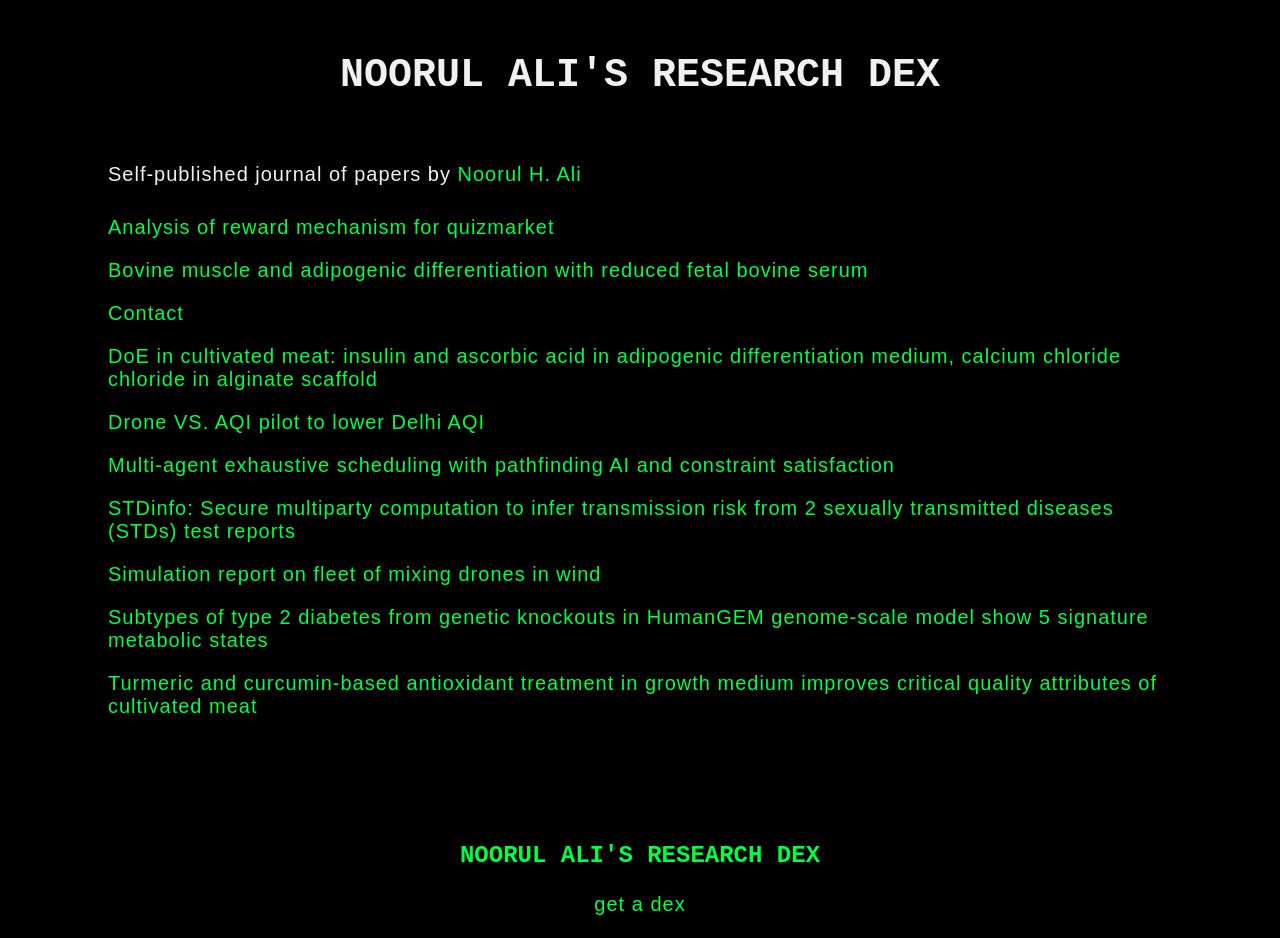
<file: index.html>
<html lang='en'>
                        <head>
                            <meta charset='UTF-8'>
                            <meta name='viewport' content='width=device-width, initial-scale=1.0'>
                            <link rel='shortcut icon' type='image/x-icon' href='assets/favicon.ico'>
                            <link rel='stylesheet' href='styles.css'>
                            <title>Noorul Ali's Research Dex</title>
                        </head>
                        <body>
                            <br><h1>NOORUL ALI'S RESEARCH DEX</h1><br>
<p>Self-published journal of papers by <a href='https://www.linkedin.com/in/noorulali'>Noorul H. Ali</a></p>                            <div class='indexlink'><a href=analysisofrewardmechanismforquizmarket.html>Analysis of reward mechanism for quizmarket</a><br></div><div class='indexlink'><a href=bovinemuscleandadipogenicdifferentiationwithreducedfetalbovineserum.html>Bovine muscle and adipogenic differentiation with reduced fetal bovine serum</a><br></div><div class='indexlink'><a href=contact.html>Contact</a><br></div><div class='indexlink'><a href=doeincultivatedmeatinsulinandascorbicacidinadipogenicdifferentiationmediumcalciumchloridechlorideinalginatescaffold.html>DoE in cultivated meat: insulin and ascorbic acid in adipogenic differentiation medium, calcium chloride chloride in alginate scaffold</a><br></div><div class='indexlink'><a href=dronevsaqipilottolowerdelhiaqi.html>Drone VS. AQI pilot to lower Delhi AQI</a><br></div><div class='indexlink'><a href=multiagentexhaustiveschedulingwithpathfindingaiandconstraintsatisfaction.html>Multi-agent exhaustive scheduling with pathfinding AI and constraint satisfaction</a><br></div><div class='indexlink'><a href=stdinfosecuremultipartycomputationtoinfertransmissionriskfrom2sexuallytransmitteddiseasesstdstestreports.html>STDinfo: Secure multiparty computation to infer transmission risk from 2 sexually transmitted diseases (STDs) test reports</a><br></div><div class='indexlink'><a href=simulationreportonfleetofmixingdronesinwind.html>Simulation report on fleet of mixing drones in wind</a><br></div><div class='indexlink'><a href=subtypesoftype2diabetesfromgeneticknockoutsinhumangemgenomescalemodelshow5signaturemetabolicstates.html>Subtypes of type 2 diabetes from genetic knockouts in HumanGEM genome-scale model show 5 signature metabolic states</a><br></div><div class='indexlink'><a href=turmericandcurcuminbasedantioxidanttreatmentingrowthmediumimprovescriticalqualityattributesofcultivatedmeat.html>Turmeric and curcumin-based antioxidant treatment in growth medium improves critical quality attributes of cultivated meat</a><br></div>
                            <br><br><br><br><br>
                            <h3><a href='index.html'>NOORUL ALI'S RESEARCH DEX</a></h3><p class='footnote'><a href='https://matrixdex.github.io/dexweb'>get a dex</a></p>
                        </body>
                        </html>
</file>
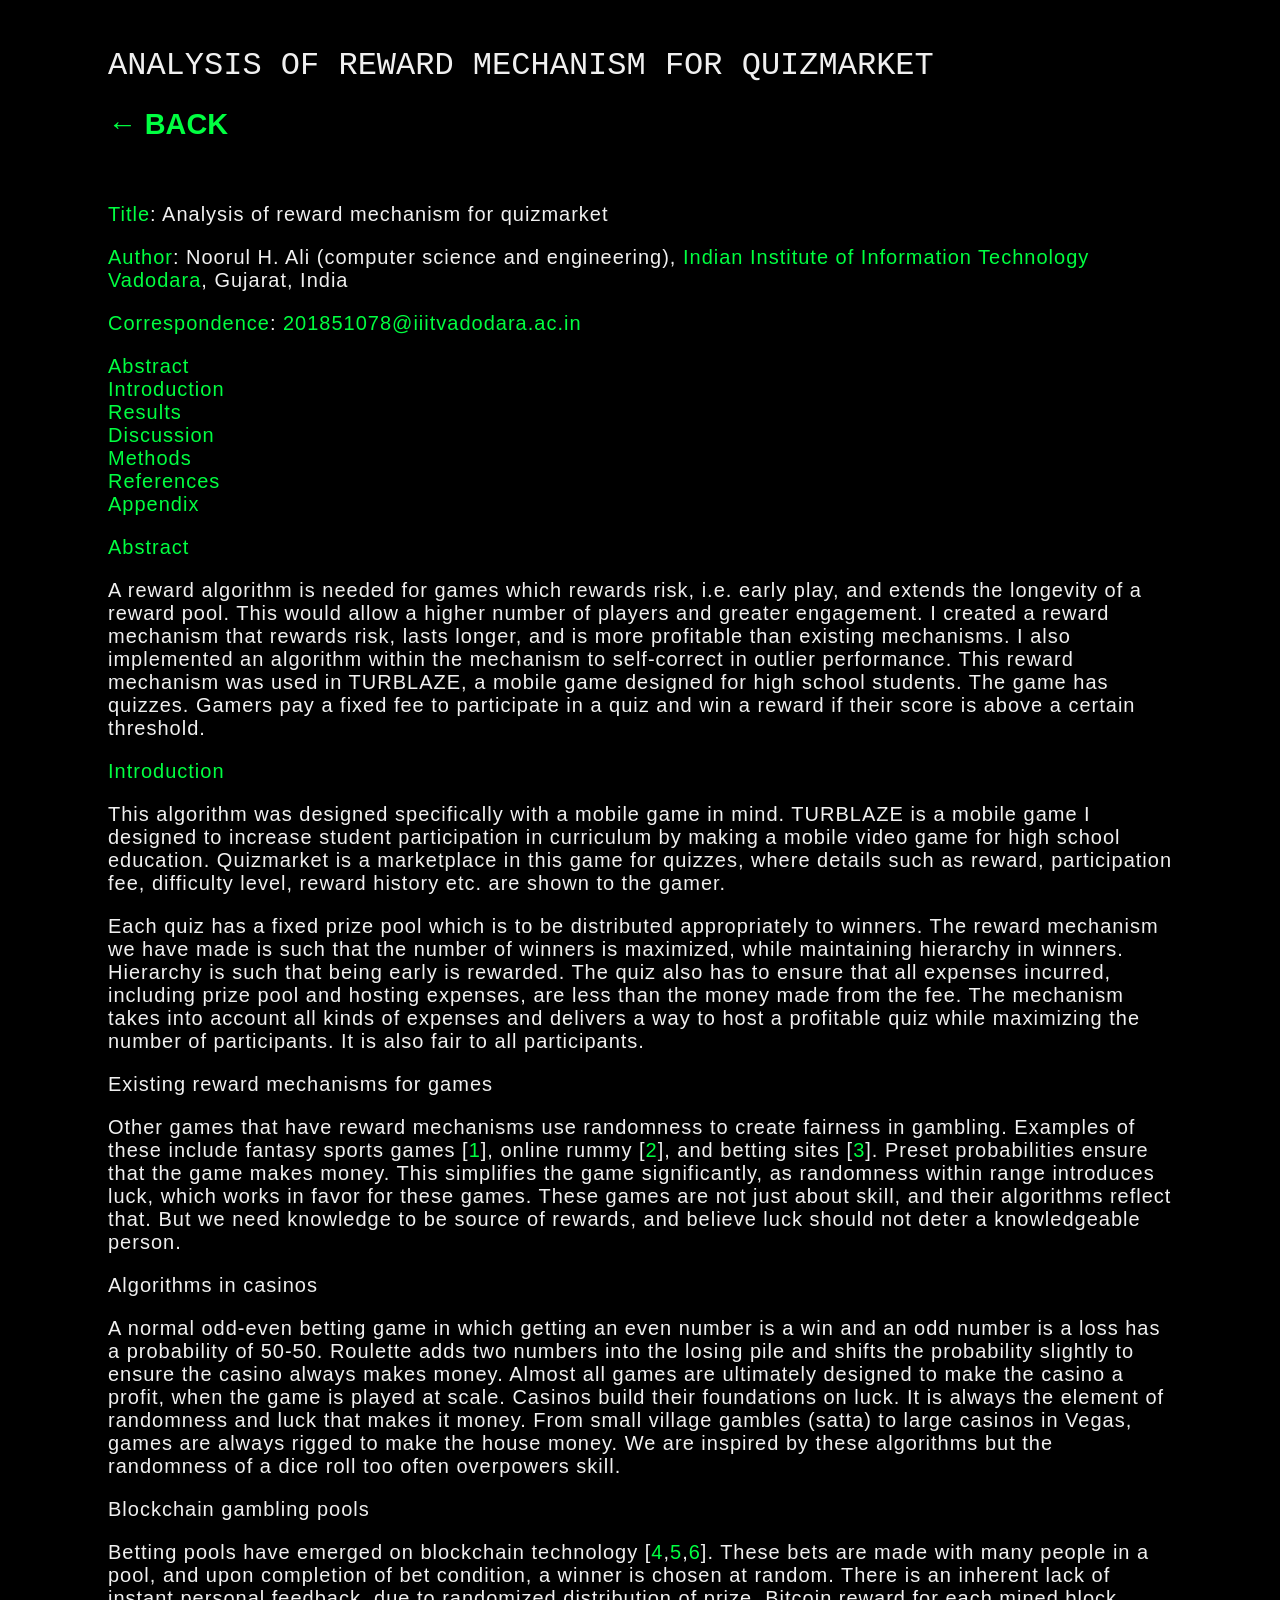
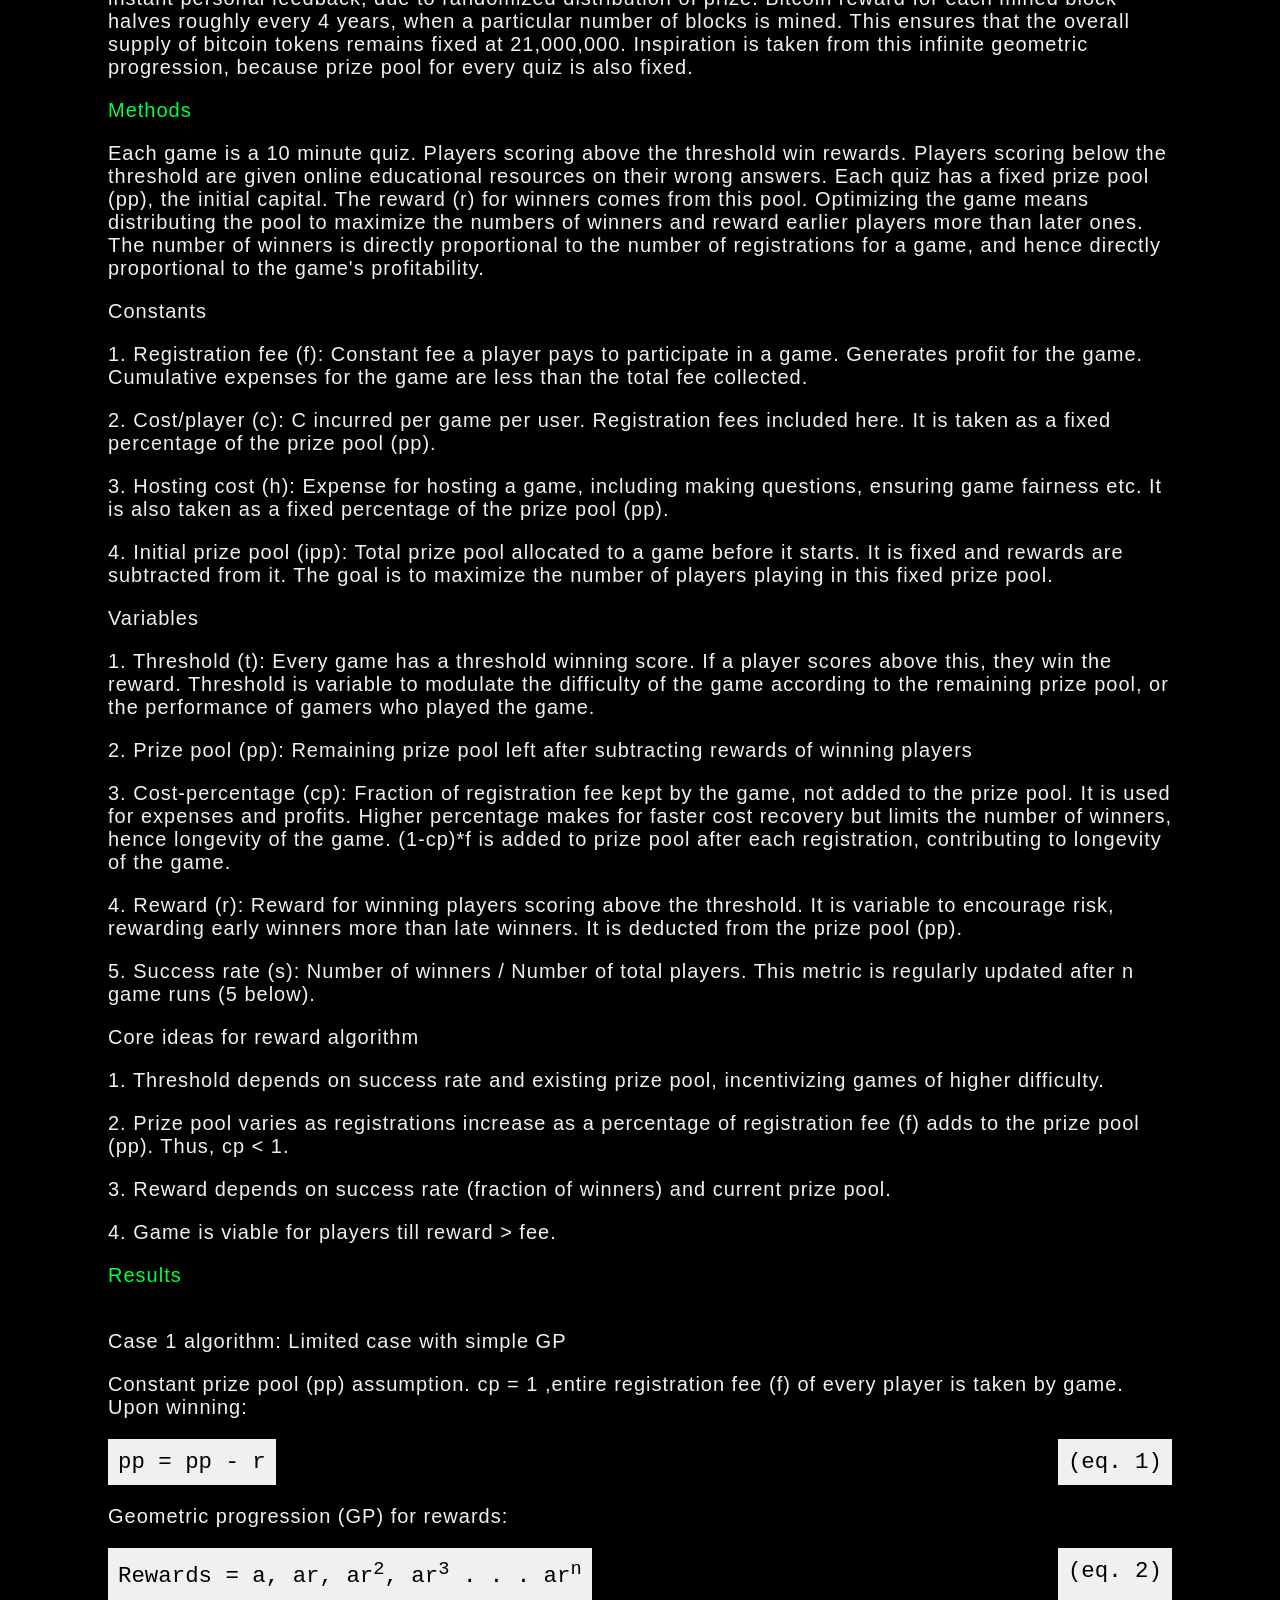
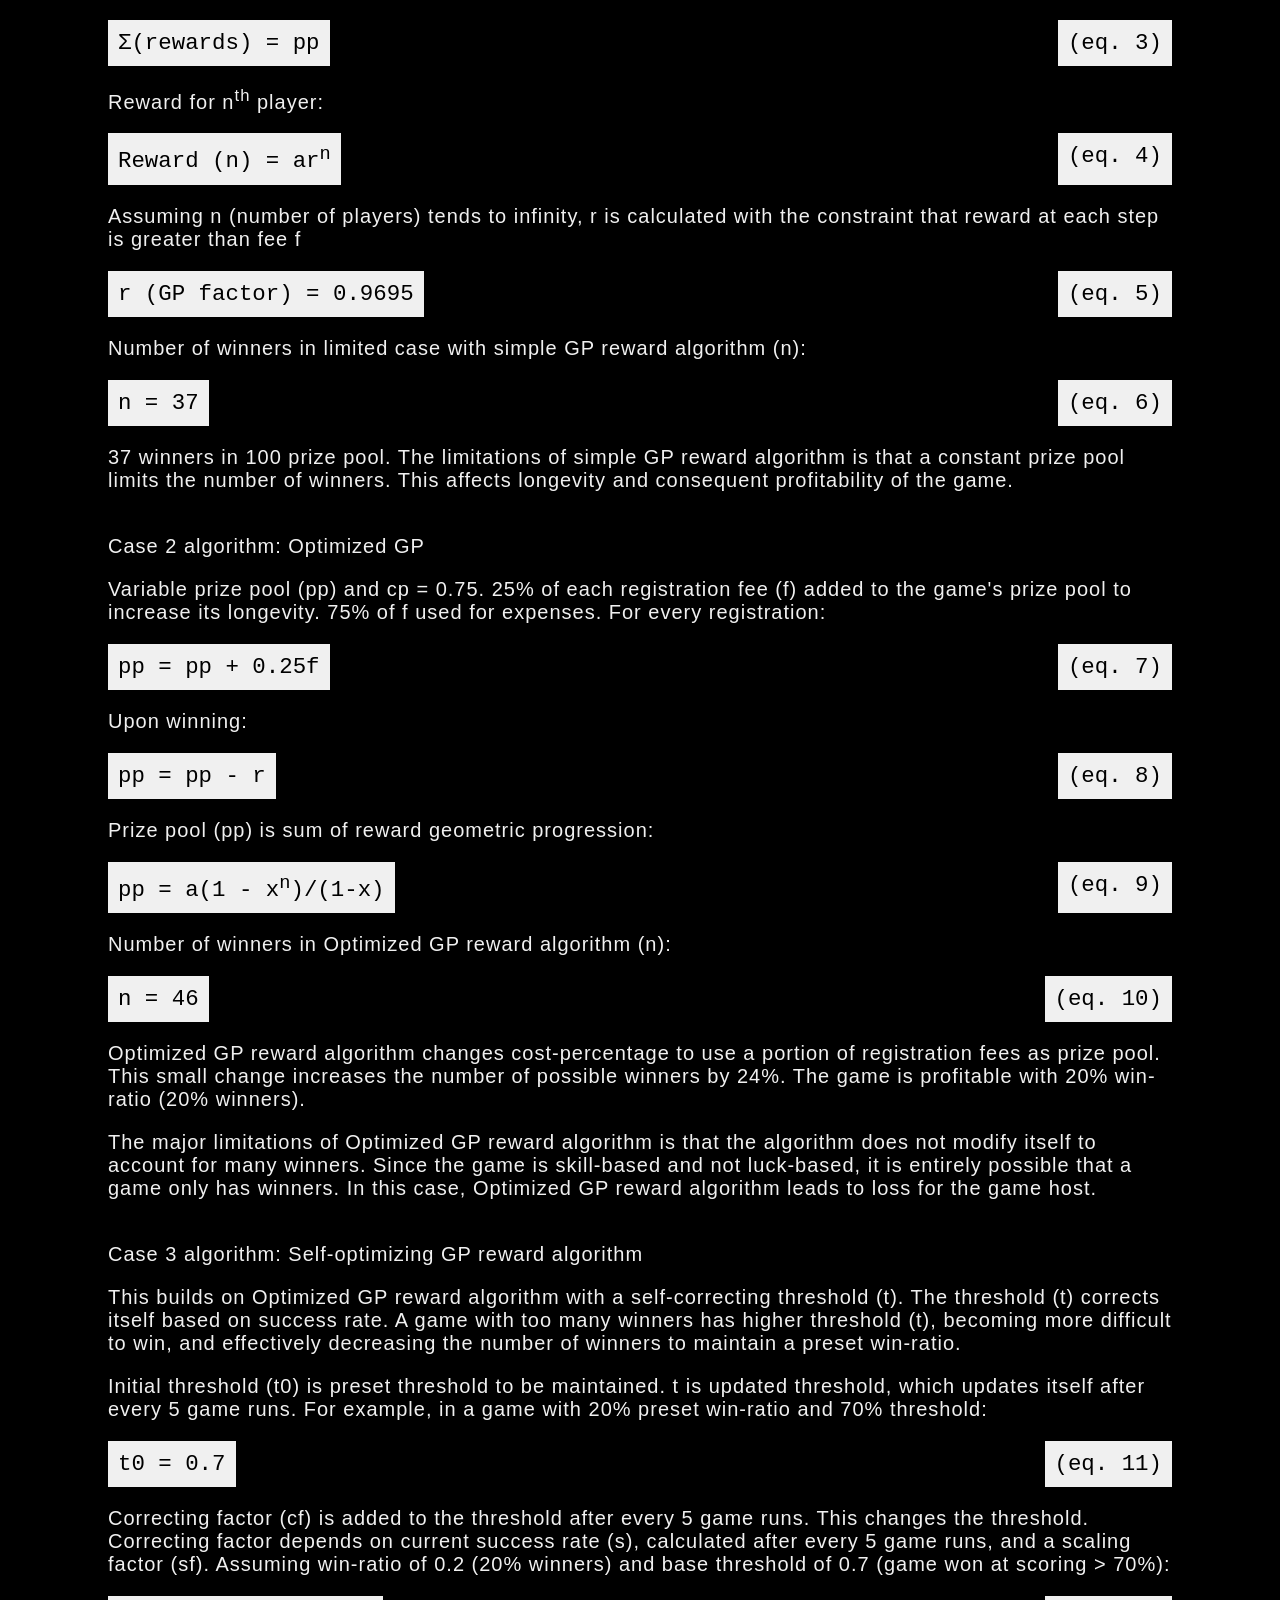
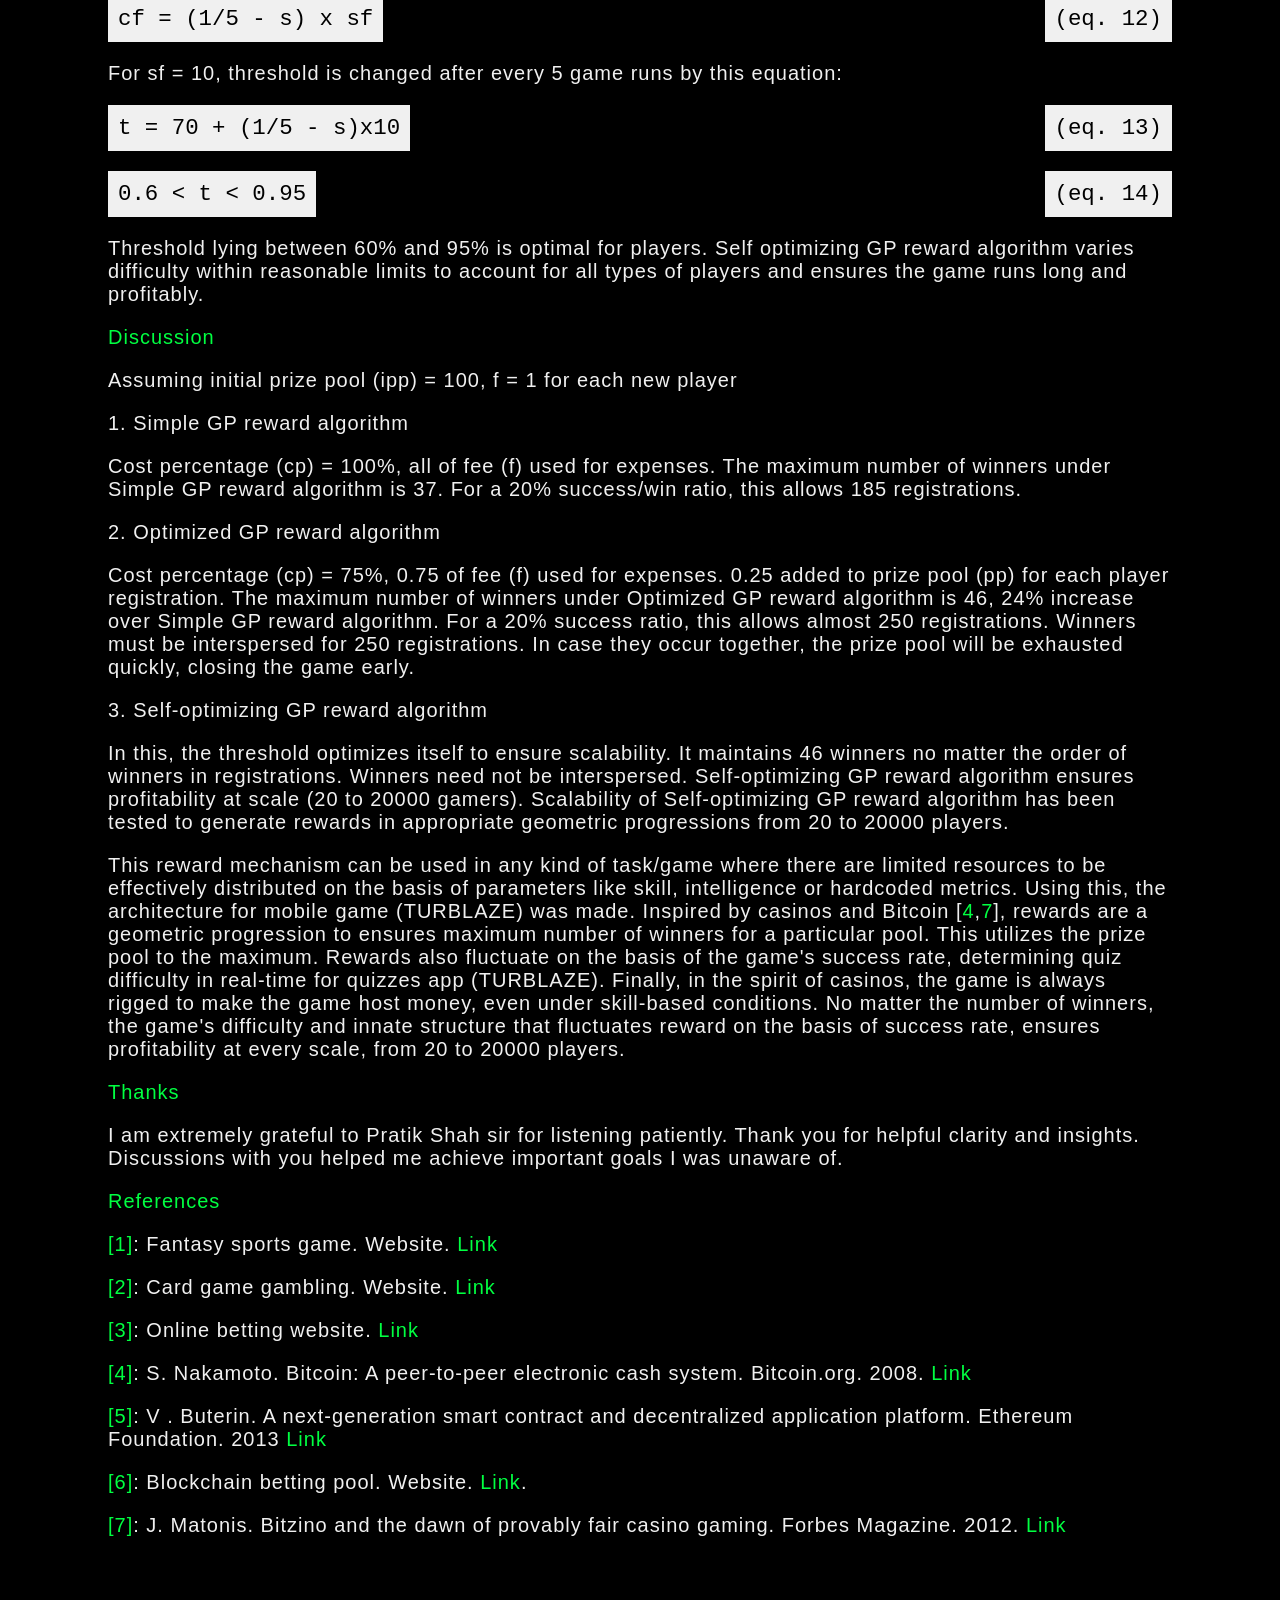
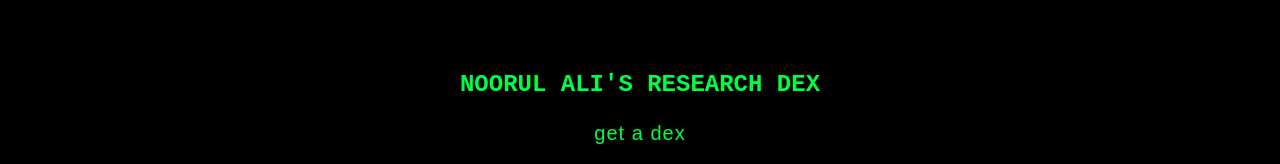
<file: analysisofrewardmechanismforquizmarket.html>
<html lang='en'>
                        <head>
                            <meta charset='UTF-8'>
                            <meta name='viewport' content='width=device-width, initial-scale=1.0'>
                            <link rel='shortcut icon' type='image/x-icon' href='assets/favicon.ico'>
                            <link rel='stylesheet' href='styles.css'>
                            <title>Analysis of reward mechanism for quizmarket - Noorul Ali's Research Dex</title>
                        </head>
                        <body>
                        <br>
                        <h1 class='page-title'>ANALYSIS OF REWARD MECHANISM FOR QUIZMARKET</h1>
                        <h2><a href='index.html'>&larr; BACK</a></h2><br>
                        <p><a href='#title' id='title'>Title</a>: Analysis of reward mechanism for quizmarket</p><p><a href='#author' id='author'>Author</a>: Noorul H. Ali (computer science and engineering), <a href='https://www.iiitvadodara.ac.in'>Indian Institute of Information Technology Vadodara</a>, Gujarat, India</p><p><a href='#contact' id='contact'>Correspondence</a>: <a href='mailto:201851078@iiitvadodara.ac.in'>201851078@iiitvadodara.ac.in</a></p><p><a href='#abstract'>Abstract</a><br><a href='#introduction'>Introduction</a><br><a href='#results'>Results</a><br><a href='#discussion'>Discussion</a><br><a href='#methods'>Methods</a><br><a href='#references'>References</a><br><a href='#appendix'>Appendix</a></p><p><a href='#abstract' id='abstract'>Abstract</a></p><p>A reward algorithm is needed for games which rewards risk, i.e. early play, and extends the longevity of a reward pool. This would allow a higher number of players and greater engagement. I created a reward mechanism that rewards risk, lasts longer, and is more profitable than existing mechanisms. I also implemented an algorithm within the mechanism to self-correct in outlier performance. This reward mechanism was used in TURBLAZE, a mobile game designed for high school students. The game has quizzes. Gamers pay a fixed fee to participate in a quiz and win a reward if their score is above a certain threshold.</p><p><a href='#introduction' id='introduction'>Introduction</a></p><p>This algorithm was designed specifically with a mobile game in mind. TURBLAZE is a mobile game I designed to increase student participation in curriculum by making a mobile video game for high school education. Quizmarket is a marketplace in this game for quizzes, where details such as reward, participation fee, difficulty level, reward history etc. are shown to the gamer.</p><p>Each quiz has a fixed prize pool which is to be distributed appropriately to winners. The reward mechanism we have made is such that the number of winners is maximized, while maintaining hierarchy in winners. Hierarchy is such that being early is rewarded. The quiz also has to ensure that all expenses incurred, including prize pool and hosting expenses, are less than the money made from the fee. The mechanism takes into account all kinds of expenses and delivers a way to host a profitable quiz while maximizing the number of participants. It is also fair to all participants.</p><p>Existing reward mechanisms for games</p><p>Other games that have reward mechanisms use randomness to create fairness in gambling. Examples of these include fantasy sports games [<a href='#ref1'>1</a>], online rummy [<a href='#ref2'>2</a>], and betting sites [<a href='#ref3'>3</a>]. Preset probabilities ensure that the game makes money. This simplifies the game significantly, as randomness within range introduces luck, which works in favor for these games. These games are not just about skill, and their algorithms reflect that. But we need knowledge to be source of rewards, and believe luck should not deter a knowledgeable person.</p><p>Algorithms in casinos</p><p>A normal odd-even betting game in which getting an even number is a win and an odd number is a loss has a probability of 50-50. Roulette adds two numbers into the losing pile and shifts the probability slightly to ensure the casino always makes money. Almost all games are ultimately designed to make the casino a profit, when the game is played at scale. Casinos build their foundations on luck. It is always the element of randomness and luck that makes it money. From small village gambles (satta) to large casinos in Vegas, games are always rigged to make the house money. We are inspired by these algorithms but the randomness of a dice roll too often overpowers skill.</p><p>Blockchain gambling pools</p><p>Betting pools have emerged on blockchain technology [<a href='#ref4'>4</a>,<a href='#ref5'>5</a>,<a href='#ref6'>6</a>]. These bets are made with many people in a pool, and upon completion of bet condition, a winner is chosen at random. There is an inherent lack of instant personal feedback, due to randomized distribution of prize. Bitcoin reward for each mined block halves roughly every 4 years, when a particular number of blocks is mined. This ensures that the overall supply of bitcoin tokens remains fixed at 21,000,000. Inspiration is taken from this infinite geometric progression, because prize pool for every quiz is also fixed.</p><p><a href='#methods' id='methods'>Methods</a></p><p>Each game is a 10 minute quiz. Players scoring above the threshold win rewards. Players scoring below the threshold are given online educational resources on their wrong answers. Each quiz has a fixed prize pool (pp), the initial capital. The reward (r) for winners comes from this pool. Optimizing the game means distributing the pool to maximize the numbers of winners and reward earlier players more than later ones. The number of winners is directly proportional to the number of registrations for a game, and hence directly proportional to the game's profitability.</p><p>Constants</p><p>1. Registration fee (f): Constant fee a player pays to participate in a game. Generates profit for the game. Cumulative expenses for the game are less than the total fee collected.</p><p>2. Cost/player (c): C incurred per game per user. Registration fees included here. It is taken as a fixed percentage of the prize pool (pp).</p><p>3. Hosting cost (h): Expense for hosting a game, including making questions, ensuring game fairness etc. It is also taken as a fixed percentage of the prize pool (pp).</p><p>4. Initial prize pool (ipp): Total prize pool allocated to a game before it starts. It is fixed and rewards are subtracted from it. The goal is to maximize the number of players playing in this fixed prize pool.</p><p>Variables</p><p>1. Threshold (t): Every game has a threshold winning score. If a player scores above this, they win the reward. Threshold is variable to modulate the difficulty of the game according to the remaining prize pool, or the performance of gamers who played the game.</p><p>2. Prize pool (pp): Remaining prize pool left after subtracting rewards of winning players</p><p>3. Cost-percentage (cp): Fraction of registration fee kept by the game, not added to the prize pool. It is used for expenses and profits. Higher percentage makes for faster cost recovery but limits the number of winners, hence longevity of the game. (1-cp)*f is added to prize pool after each registration, contributing to longevity of the game.</p><p>4. Reward (r): Reward for winning players scoring above the threshold. It is variable to encourage risk, rewarding early winners more than late winners. It is deducted from the prize pool (pp).</p><p>5. Success rate (s): Number of winners / Number of total players. This metric is regularly updated after n game runs (5 below).</p><p>Core ideas for reward algorithm</p><p>1. Threshold depends on success rate and existing prize pool, incentivizing games of higher difficulty.</p><p>2. Prize pool varies as registrations increase as a percentage of registration fee (f) adds to the prize pool (pp). Thus, cp < 1.</p><p>3. Reward depends on success rate (fraction of winners) and current prize pool.</p><p>4. Game is viable for players till reward > fee.</p><p><a href='#results' id='results'>Results</a></p><p><br>Case 1 algorithm: Limited case with simple GP</p><p>Constant prize pool (pp) assumption. cp = 1 ,entire registration fee (f) of every player is taken by game. Upon winning:</p><p><div class='math'><div>pp = pp - r</div><div class='eq-label'>(eq. 1)</div></div></p><p>Geometric progression (GP) for rewards:</p><p><div class='math'><div>Rewards = a, ar, ar<sup>2</sup>, ar<sup>3</sup> . . . ar<sup>n</sup></div><div class='eq-label'>(eq. 2)</div></div></p><p><div class='math'><div>Σ(rewards) = pp</div><div class='eq-label'>(eq. 3)</div></div></p><p>Reward for n<sup>th</sup> player:</p><p><div class='math'><div>Reward (n) = ar<sup>n</sup></div><div class='eq-label'>(eq. 4)</div></div></p><p>Assuming n (number of players) tends to infinity, r is calculated with the constraint that reward at each step is greater than fee f</p><p><div class='math'><div>r (GP factor) = 0.9695</div><div class='eq-label'>(eq. 5)</div></div></p><p>Number of winners in limited case with simple GP reward algorithm (n):</p><p><div class='math'><div>n = 37</div><div class='eq-label'>(eq. 6)</div></div></p><p>37 winners in 100 prize pool. The limitations of simple GP reward algorithm is that a constant prize pool limits the number of winners. This affects longevity and consequent profitability of the game.</p><p><br>Case 2 algorithm: Optimized GP</p><p>Variable prize pool (pp) and cp = 0.75. 25% of each registration fee (f) added to the game's prize pool to increase its longevity. 75% of f used for expenses. For every registration:</p><p><div class='math'><div>pp = pp + 0.25f</div><div class='eq-label'>(eq. 7)</div></div></p><p>Upon winning:</p><p><div class='math'><div>pp = pp - r</div><div class='eq-label'>(eq. 8)</div></div></p><p>Prize pool (pp) is sum of reward geometric progression:</p><p><div class='math'><div>pp = a(1 - x<sup>n</sup>)/(1-x)</div><div class='eq-label'>(eq. 9)</div></div></p><p>Number of winners in Optimized GP reward algorithm (n):</p><p><div class='math'><div>n = 46</div><div class='eq-label'>(eq. 10)</div></div></p><p>Optimized GP reward algorithm changes cost-percentage to use a portion of registration fees as prize pool. This small change increases the number of possible winners by 24%. The game is profitable with 20% win-ratio (20% winners).</p><p>The major limitations of Optimized GP reward algorithm is that the algorithm does not modify itself to account for many winners. Since the game is skill-based and not luck-based, it is entirely possible that a game only has winners. In this case, Optimized GP reward algorithm leads to loss for the game host.</p><p><br>Case 3 algorithm: Self-optimizing GP reward algorithm</p><p>This builds on Optimized GP reward algorithm with a self-correcting threshold (t). The threshold (t) corrects itself based on success rate. A game with too many winners has higher threshold (t), becoming more difficult to win, and effectively decreasing the number of winners to maintain a preset win-ratio.</p><p>Initial threshold (t0) is preset threshold to be maintained. t is updated threshold, which updates itself after every 5 game runs. For example, in a game with 20% preset win-ratio and 70% threshold:</p><p><div class='math'><div>t0 = 0.7</div><div class='eq-label'>(eq. 11)</div></div></p><p>Correcting factor (cf) is added to the threshold after every 5 game runs. This changes the threshold. Correcting factor depends on current success rate (s), calculated after every 5 game runs, and a scaling factor (sf). Assuming win-ratio of 0.2 (20% winners) and base threshold of 0.7 (game won at scoring > 70%):</p><p><div class='math'><div>cf = (1/5 - s) x sf</div><div class='eq-label'>(eq. 12)</div></div></p><p>For sf = 10, threshold is changed after every 5 game runs by this equation:</p><p><div class='math'><div>t = 70 + (1/5 - s)x10</div><div class='eq-label'>(eq. 13)</div></div></p><p><div class='math'><div>0.6 < t < 0.95</div><div class='eq-label'>(eq. 14)</div></div></p><p>Threshold lying between 60% and 95% is optimal for players. Self optimizing GP reward algorithm varies difficulty within reasonable limits to account for all types of players and ensures the game runs long and profitably.</p><p><a href='#discussion' id='discussion'>Discussion</a></p><p>Assuming initial prize pool (ipp) = 100, f = 1 for each new player</p><p>1. Simple GP reward algorithm</p><p>Cost percentage (cp) = 100%, all of fee (f) used for expenses. The maximum number of winners under Simple GP reward algorithm is 37. For a 20% success/win ratio, this allows 185 registrations.</p><p>2. Optimized GP reward algorithm</p><p>Cost percentage (cp) = 75%, 0.75 of fee (f) used for expenses. 0.25 added to prize pool (pp) for each player registration. The maximum number of winners under Optimized GP reward algorithm is 46, 24% increase over Simple GP reward algorithm. For a 20% success ratio, this allows almost 250 registrations. Winners must be interspersed for 250 registrations. In case they occur together, the prize pool will be exhausted quickly, closing the game early.</p><p>3. Self-optimizing GP reward algorithm</p><p>In this, the threshold optimizes itself to ensure scalability. It maintains 46 winners no matter the order of winners in registrations. Winners need not be interspersed. Self-optimizing GP reward algorithm ensures profitability at scale (20 to 20000 gamers). Scalability of Self-optimizing GP reward algorithm has been tested to generate rewards in appropriate geometric progressions from 20 to 20000 players. </p><p>This reward mechanism can be used in any kind of task/game where there are limited resources to be effectively distributed on the basis of parameters like skill, intelligence or hardcoded metrics. Using this, the architecture for mobile game (TURBLAZE) was made. Inspired by casinos and Bitcoin [<a href='#ref4'>4</a>,<a href='#ref7'>7</a>], rewards are a geometric progression to ensures maximum number of winners for a particular pool. This utilizes the prize pool to the maximum. Rewards also fluctuate on the basis of the game's success rate, determining quiz difficulty in real-time for quizzes app (TURBLAZE). Finally, in the spirit of casinos, the game is always rigged to make the game host money, even under skill-based conditions. No matter the number of winners, the game's difficulty and innate structure that fluctuates reward on the basis of success rate, ensures profitability at every scale, from 20 to 20000 players.</p><p><a href='#thanks' id='thanks'>Thanks</a></p><p>I am extremely grateful to Pratik Shah sir for listening patiently. Thank you for helpful clarity and insights. Discussions with you helped me achieve important goals I was unaware of.</p><p><a href='#references' id='references'>References</a></p><p><a href='#ref1' id='ref1'>[1]</a>: Fantasy sports game. Website. <a href='https://www.dream11.com'>Link</a></p><p><a href='#ref2' id='ref2'>[2]</a>: Card game gambling. Website. <a href='https://www.teenpatti.co.in/'>Link</a></p><p><a href='#ref3' id='ref3'>[3]</a>: Online betting website. <a href='https://www.bet365.com'>Link</a></p><p><a href='#ref4' id='ref4'>[4]</a>: S. Nakamoto. Bitcoin: A peer-to-peer electronic cash system. Bitcoin.org. 2008. <a href='https://bitcoin.org/bitcoin.pdf'>Link</a></p><p><a href='#ref5' id='ref5'>[5]</a>: V . Buterin. A next-generation smart contract and decentralized application platform. Ethereum Foundation. 2013 <a href='https://ethereum.org/en/whitepaper/'>Link</a></p><p><a href='#ref6' id='ref6'>[6]</a>: Blockchain betting pool. Website. <a href='https://kryptium.io/'>Link</a>.</p><p><a href='#ref7' id='ref7'>[7]</a>: J. Matonis. Bitzino and the dawn of provably fair casino gaming. Forbes Magazine. 2012. <a href='https://www.forbes.com/sites/jonmatonis/2012/08/31/%20bitzino-and-the-dawn-of-provably-fair-casino-gaming/?sh=6d31601e7593'>Link</a></p>
                        <br><br><br><br><br>
                        <h3><a href='index.html'>NOORUL ALI'S RESEARCH DEX</a></h3><p class='footnote'><a href='https://matrixdex.github.io/dexweb'>get a dex</a></p>
                    </body>
                    </html>
</file>
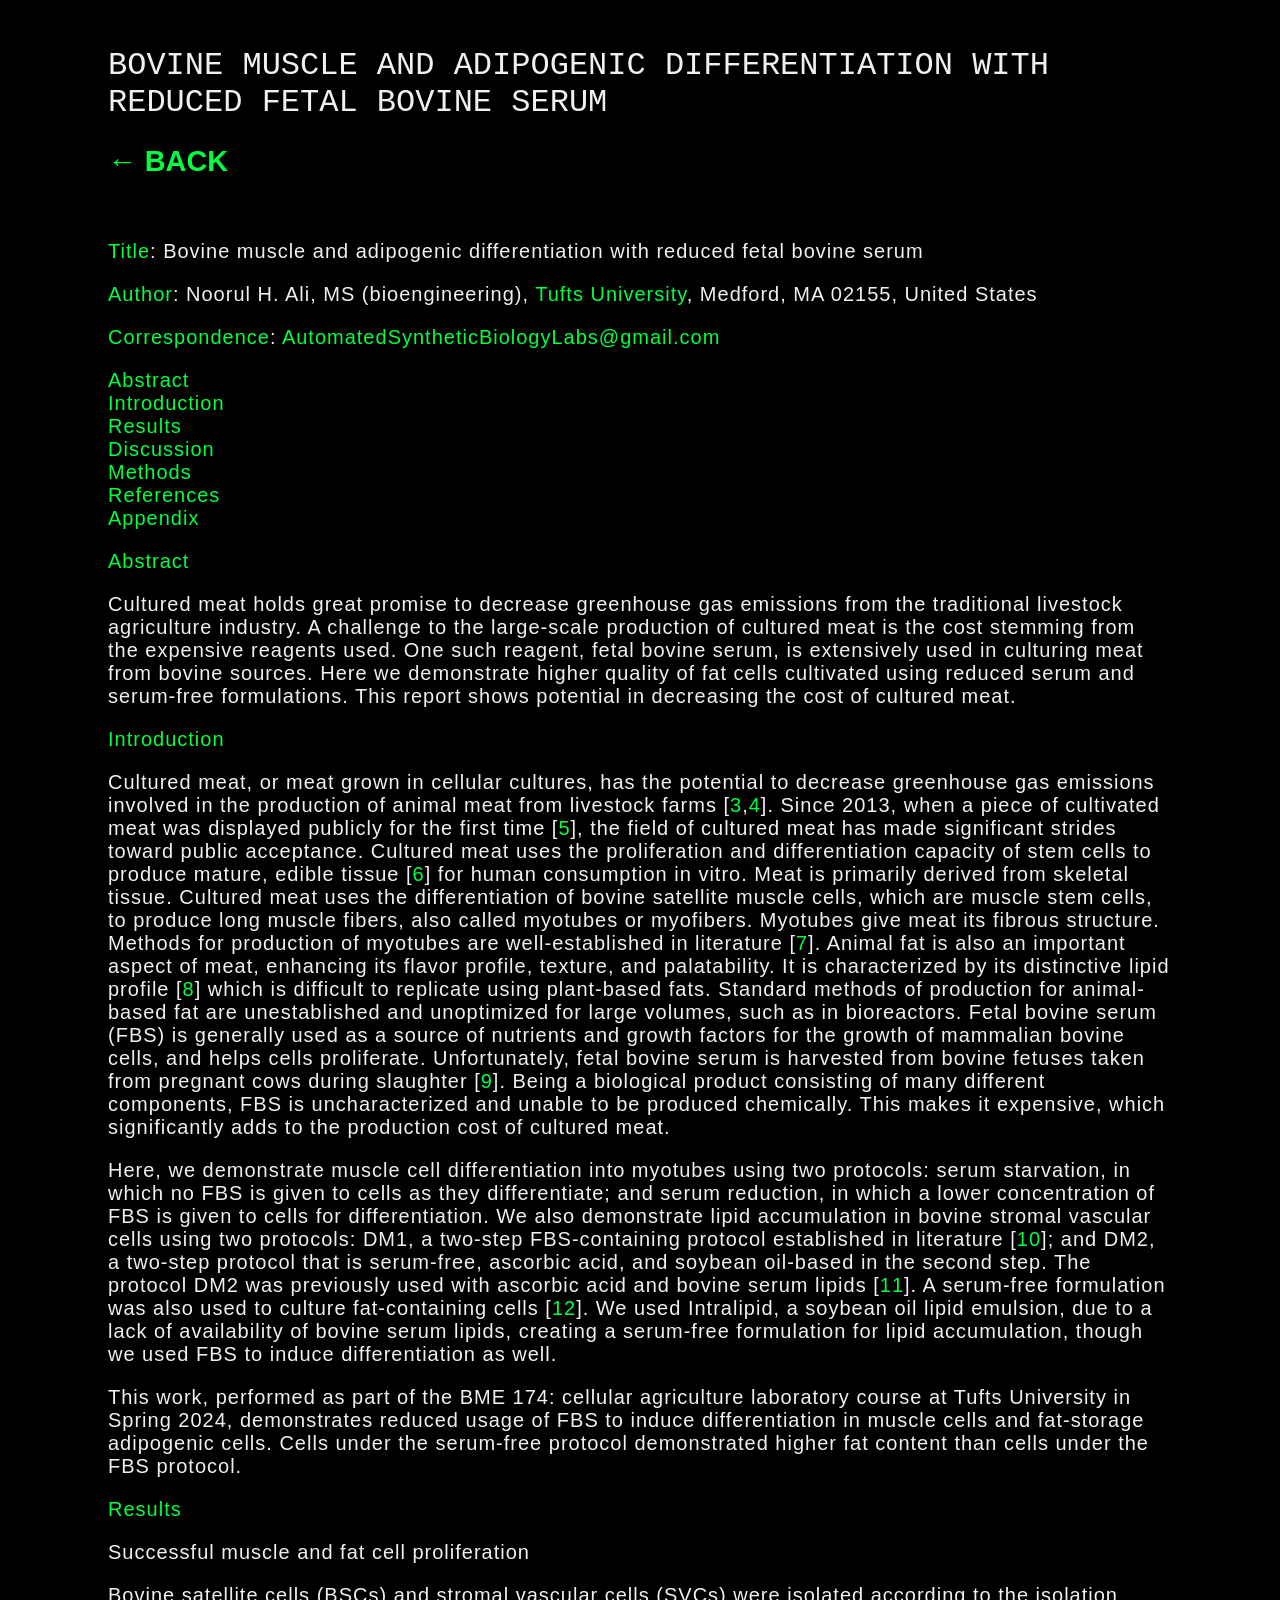
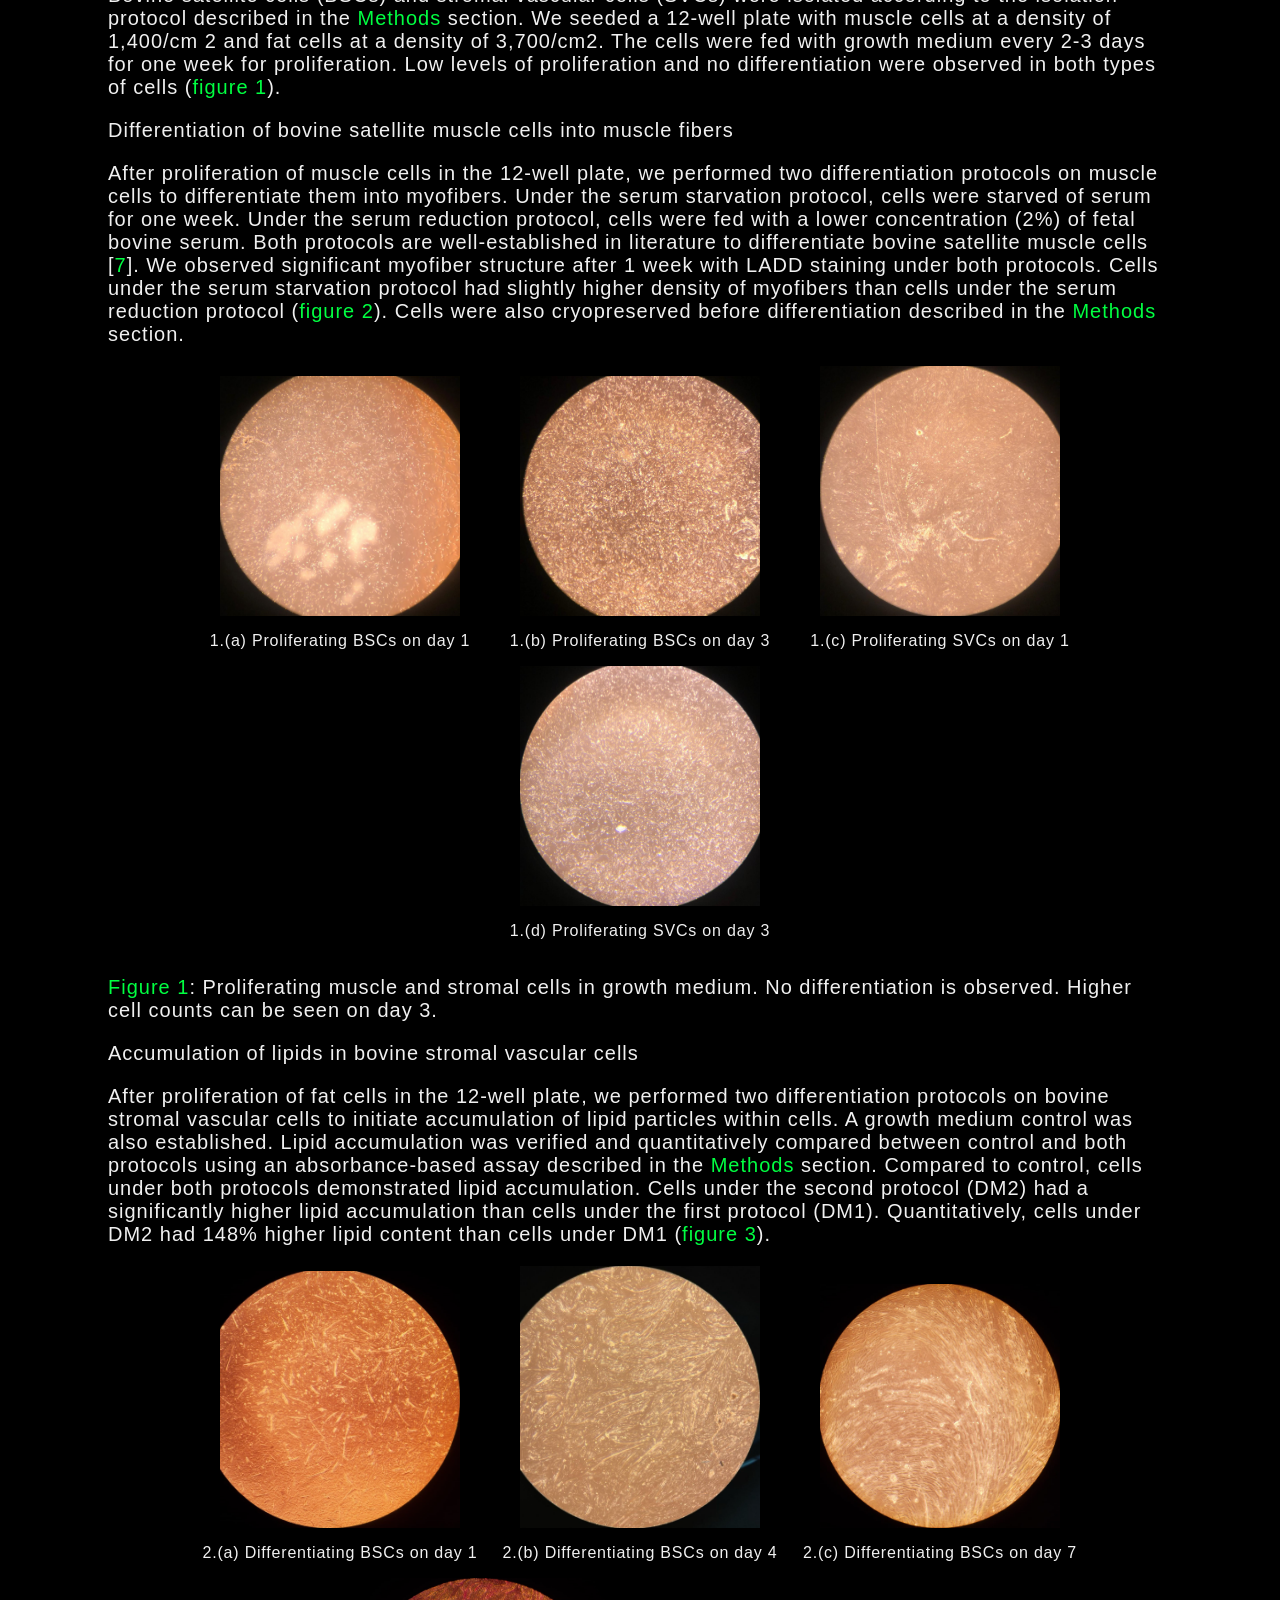
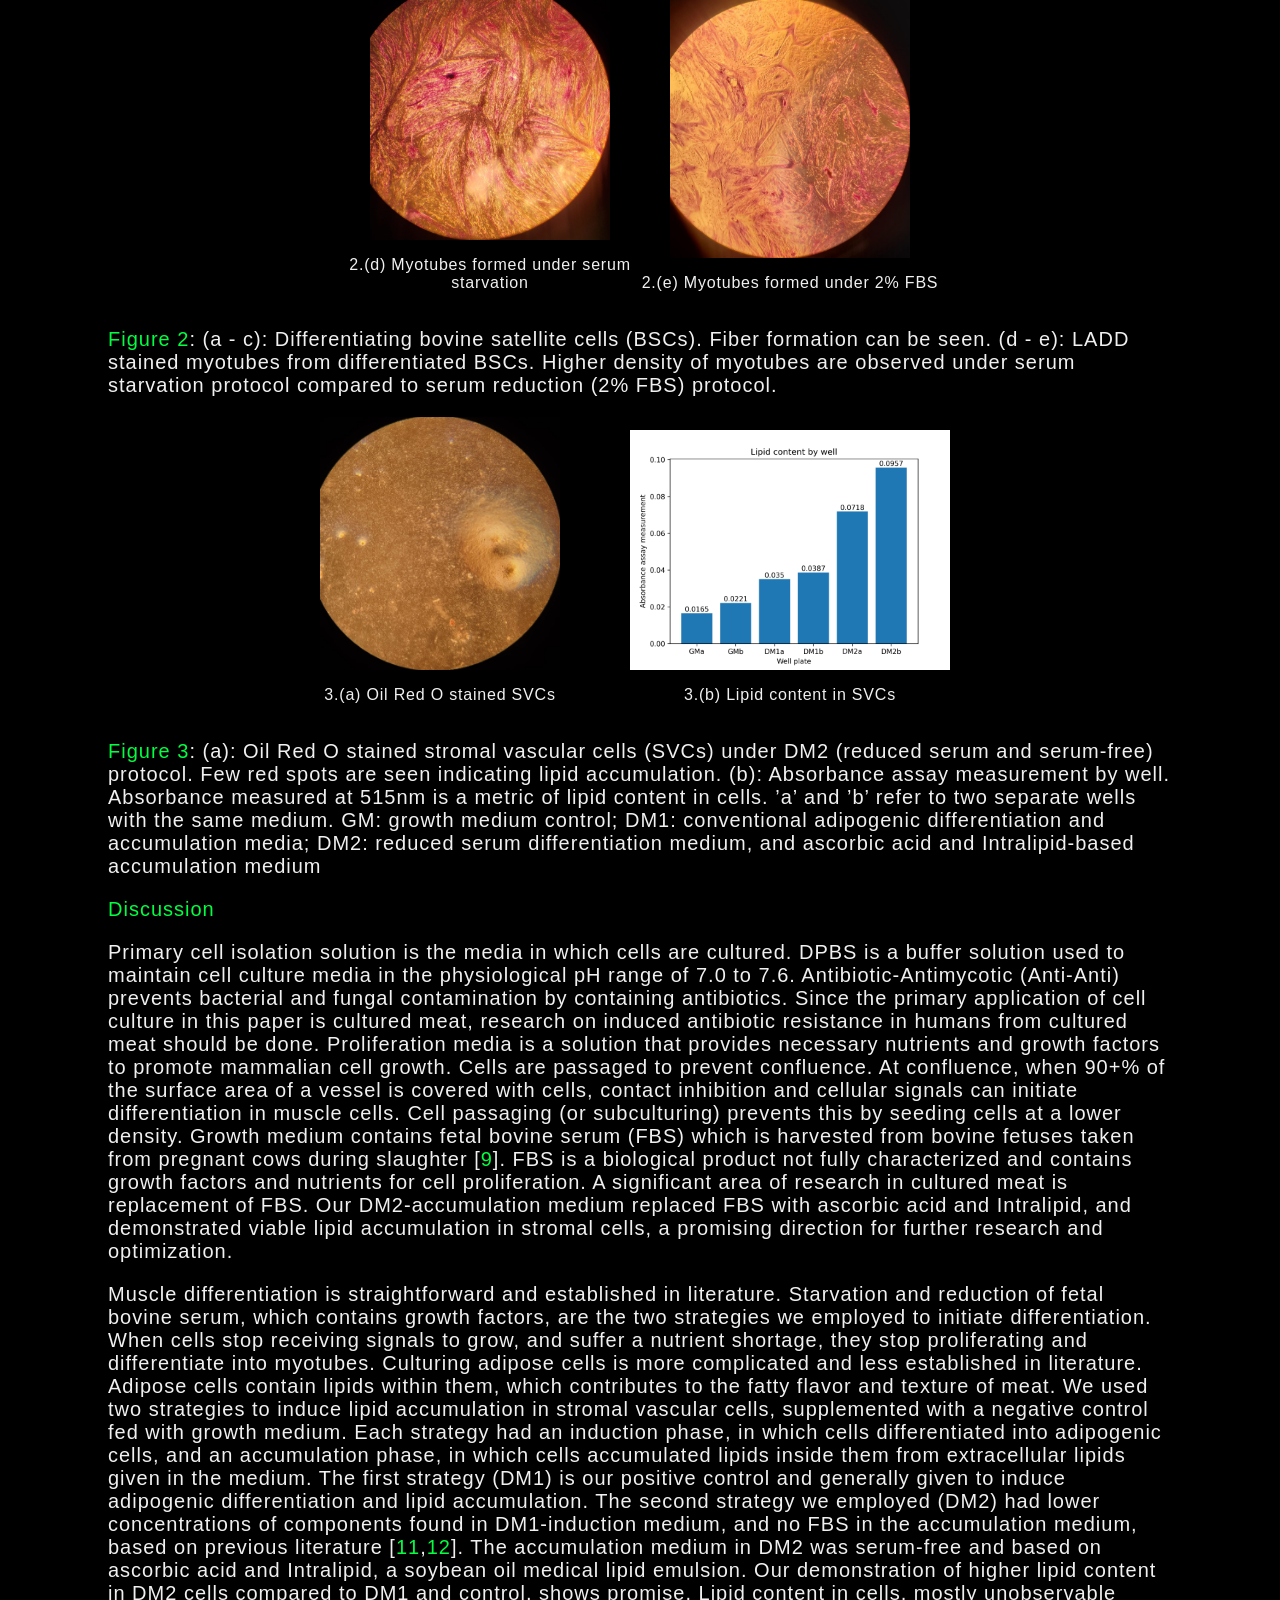
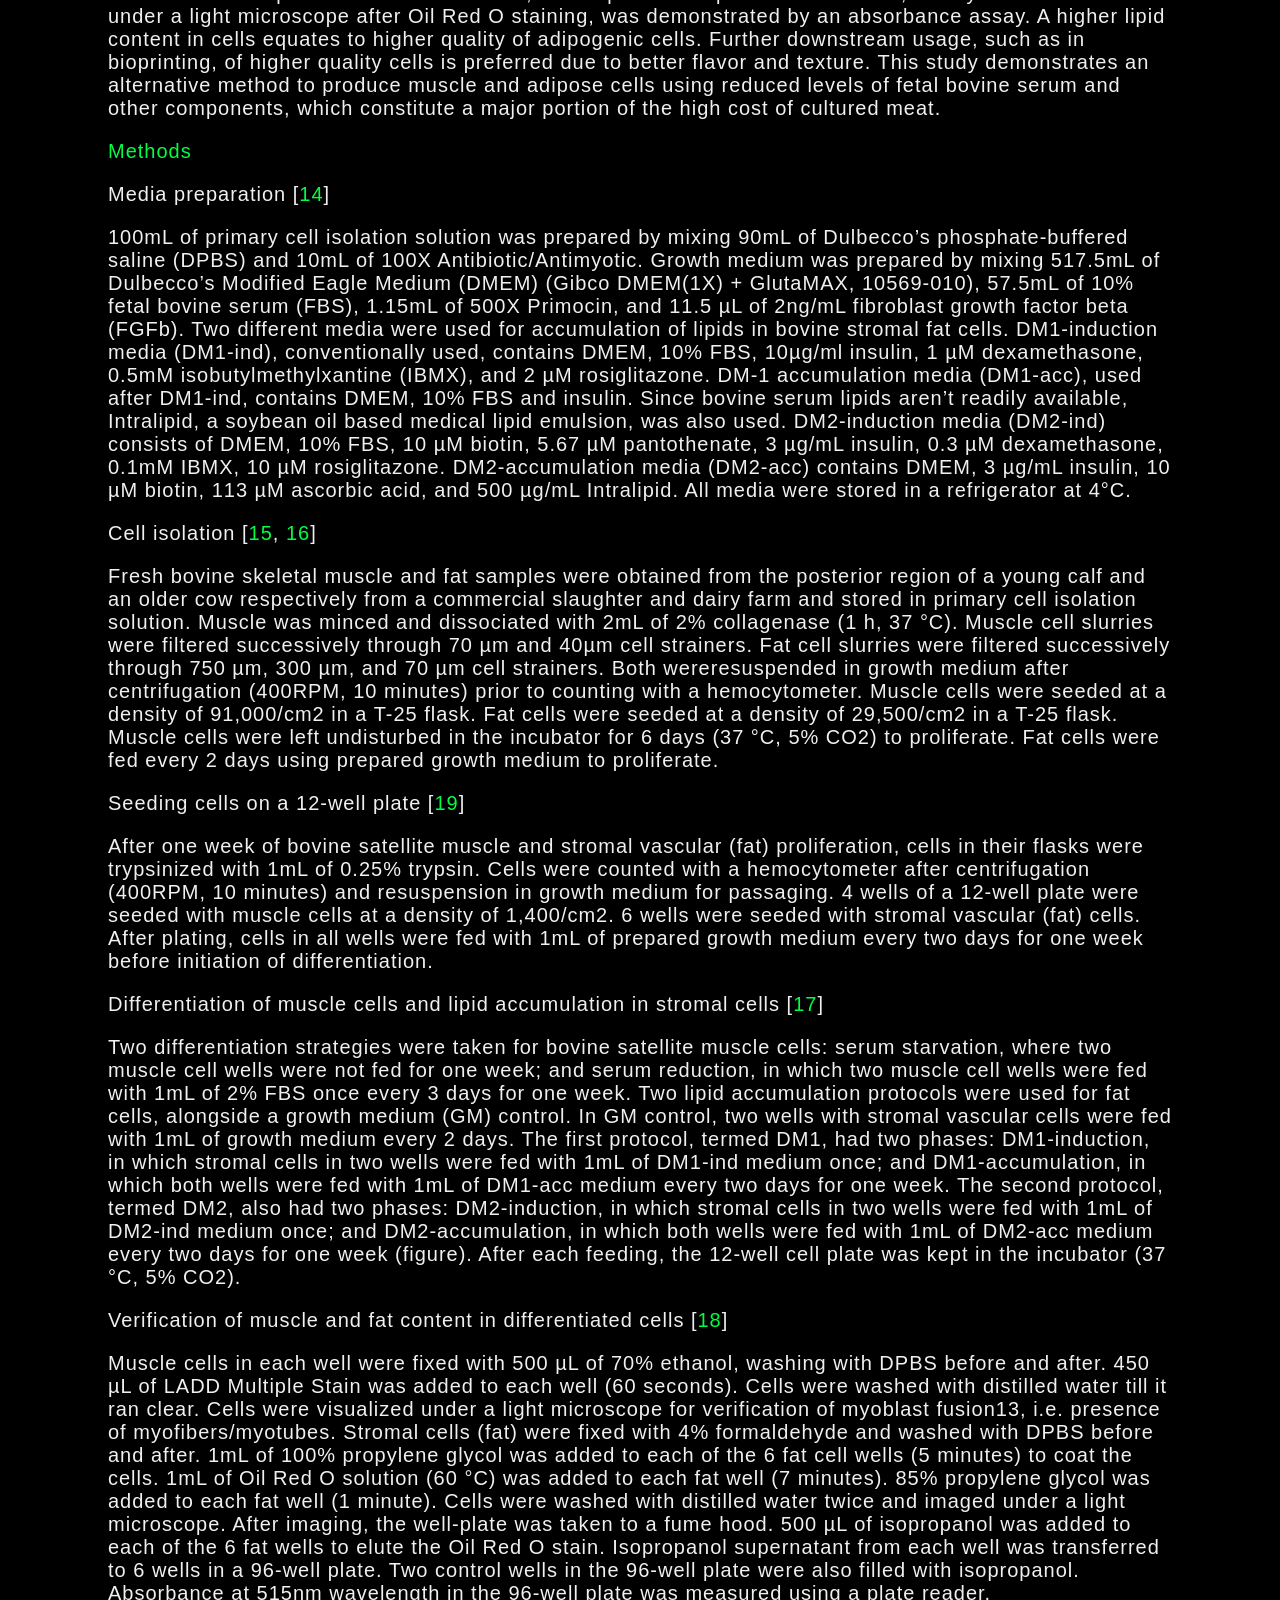
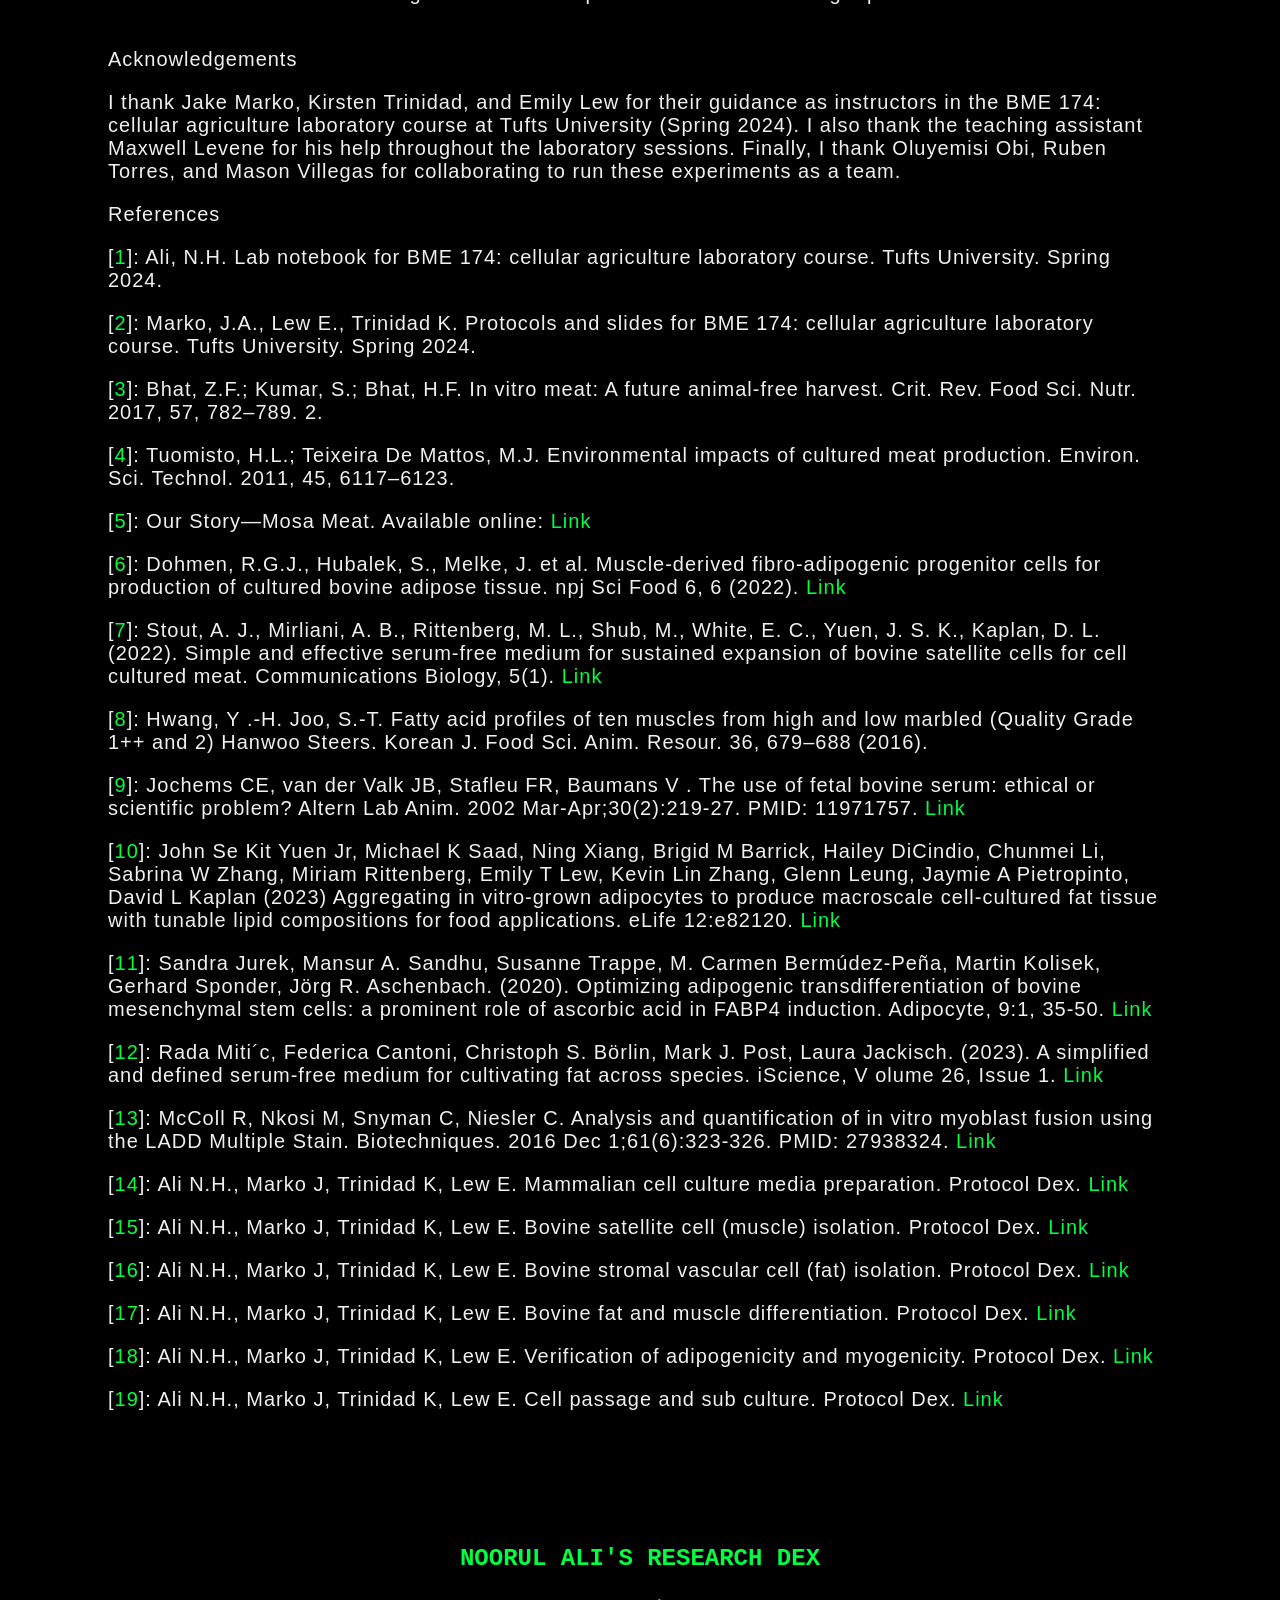
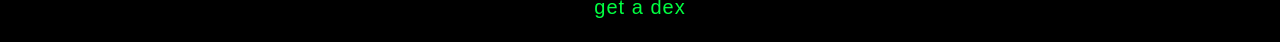
<file: bovinemuscleandadipogenicdifferentiationwithreducedfetalbovineserum.html>
<html lang='en'>
                        <head>
                            <meta charset='UTF-8'>
                            <meta name='viewport' content='width=device-width, initial-scale=1.0'>
                            <link rel='shortcut icon' type='image/x-icon' href='assets/favicon.ico'>
                            <link rel='stylesheet' href='styles.css'>
                            <title>Bovine muscle and adipogenic differentiation with reduced fetal bovine serum - Noorul Ali's Research Dex</title>
                        </head>
                        <body>
                        <br>
                        <h1 class='page-title'>BOVINE MUSCLE AND ADIPOGENIC DIFFERENTIATION WITH REDUCED FETAL BOVINE SERUM</h1>
                        <h2><a href='index.html'>&larr; BACK</a></h2><br>
                        <p><a href='#title' id='title'>Title</a>: Bovine muscle and adipogenic differentiation with reduced fetal bovine serum</p><p><a href='#author' id='author'>Author</a>: Noorul H. Ali, MS (bioengineering), <a href='https://www.tufts.edu'>Tufts University</a>, Medford, MA 02155, United States</p><p><a href='#contact' id='contact'>Correspondence</a>: <a href='mailto:automatedsyntheticbiologylabs@gmail.com'>Automated<wbr>Synthetic<wbr>Biology<wbr>Labs@gmail.com</a></p><p><a href='#abstract'>Abstract</a><br><a href='#introduction'>Introduction</a><br><a href='#results'>Results</a><br><a href='#discussion'>Discussion</a><br><a href='#methods'>Methods</a><br><a href='#references'>References</a><br><a href='#appendix'>Appendix</a></p><p><a href='#abstract' id='abstract'>Abstract</a></p><p>Cultured meat holds great promise to decrease greenhouse gas emissions from the traditional livestock agriculture industry. A challenge to the large-scale production of cultured meat is the cost stemming from the expensive reagents used. One such reagent, fetal bovine serum, is extensively used in culturing meat from bovine sources. Here we demonstrate higher quality of fat cells cultivated using reduced serum and serum-free formulations. This report shows potential in decreasing the cost of cultured meat.</p><p><a href='#introduction' id='introduction'>Introduction</a></p><p>Cultured meat, or meat grown in cellular cultures, has the potential to decrease greenhouse gas emissions involved in the production of animal meat from livestock farms [<a href='#ref3'>3</a>,<a href='#ref4'>4</a>]. Since 2013, when a piece of cultivated meat was displayed publicly for the first time [<a href='#ref5'>5</a>], the field of cultured meat has made significant strides toward public acceptance. Cultured meat uses the proliferation and differentiation capacity of stem cells to produce mature, edible tissue [<a href='#ref6'>6</a>] for human consumption in vitro. Meat is primarily derived from skeletal tissue. Cultured meat uses the differentiation of bovine satellite muscle cells, which are muscle stem cells, to produce long muscle fibers, also called myotubes or myofibers. Myotubes give meat its fibrous structure. Methods for production of myotubes are well-established in literature [<a href='#ref7'>7</a>]. Animal fat is also an important aspect of meat, enhancing its flavor profile, texture, and palatability. It is characterized by its distinctive lipid profile [<a href='#ref8'>8</a>] which is difficult to replicate using plant-based fats. Standard methods of production for animal-based fat are unestablished and unoptimized for large volumes, such as in bioreactors. Fetal bovine serum (FBS) is generally used as a source of nutrients and growth factors for the growth of mammalian bovine cells, and helps cells proliferate. Unfortunately, fetal bovine serum is harvested from bovine fetuses taken from pregnant cows during slaughter [<a href='#ref9'>9</a>]. Being a biological product consisting of many different components, FBS is uncharacterized and unable to be produced chemically. This makes it expensive, which significantly adds to the production cost of cultured meat.</p><p>Here, we demonstrate muscle cell differentiation into myotubes using two protocols: serum starvation, in which no FBS is given to cells as they differentiate; and serum reduction, in which a lower concentration of FBS is given to cells for differentiation. We also demonstrate lipid accumulation in bovine stromal vascular cells using two protocols: DM1, a two-step FBS-containing protocol established in literature [<a href='#ref10'>10</a>]; and DM2, a two-step protocol that is serum-free, ascorbic acid, and soybean oil-based in the second step. The protocol DM2 was previously used with ascorbic acid and bovine serum lipids [<a href='#ref11'>11</a>]. A serum-free formulation was also used to culture fat-containing cells [<a href='#ref12'>12</a>]. We used Intralipid, a soybean oil lipid emulsion, due to a lack of availability of bovine serum lipids, creating a serum-free formulation for lipid accumulation, though we used FBS to induce differentiation as well.</p><p>This work, performed as part of the BME 174: cellular agriculture laboratory course at Tufts University in Spring 2024, demonstrates reduced usage of FBS to induce differentiation in muscle cells and fat-storage adipogenic cells. Cells under the serum-free protocol demonstrated higher fat content than cells under the FBS protocol.</p><p><a href='#results' id='results'>Results</a></p><p>Successful muscle and fat cell proliferation</p><p>Bovine satellite cells (BSCs) and stromal vascular cells (SVCs) were isolated according to the isolation protocol described in the <a href='#methods'>Methods</a> section. We seeded a 12-well plate with muscle cells at a density of 1,400/cm 2 and fat cells at a density of 3,700/cm2. The cells were fed with growth medium every 2-3 days for one week for proliferation. Low levels of proliferation and no differentiation were observed in both types of cells (<a href='#fig1'>figure 1</a>).</p><p>Differentiation of bovine satellite muscle cells into muscle fibers</p><p>After proliferation of muscle cells in the 12-well plate, we performed two differentiation protocols on muscle cells to differentiate them into myofibers. Under the serum starvation protocol, cells were starved of serum for one week. Under the serum reduction protocol, cells were fed with a lower concentration (2%) of fetal bovine serum. Both protocols are well-established in literature to differentiate bovine satellite muscle cells [<a href='#ref7'>7</a>]. We observed significant myofiber structure after 1 week with LADD staining under both protocols. Cells under the serum starvation protocol had slightly higher density of myofibers than cells under the serum reduction protocol (<a href='#fig2'>figure 2</a>). Cells were also cryopreserved before differentiation described in the <a href='#methods'>Methods</a> section.</p><p><div class='grid-fig'><div class='sub-fig'><img src='assets/cellag_1_fig1.jpg'><p>1.(a) Proliferating BSCs on day 1</p></div><div class='sub-fig'><img src='assets/cellag_1_fig2.jpg'><p>1.(b) Proliferating BSCs on day 3</p></div><div class='sub-fig'><img src='assets/cellag_1_fig3.jpg'><p>1.(c) Proliferating SVCs on day 1</p></div><div class='sub-fig'><img src='assets/cellag_1_fig4.jpg'><p>1.(d) Proliferating SVCs on day 3</p></div></div></p><p><a href='#fig1' id='fig1'>Figure 1</a>: Proliferating muscle and stromal cells in growth medium. No differentiation is observed. Higher cell counts can be seen on day 3.</p><p>Accumulation of lipids in bovine stromal vascular cells</p><p>After proliferation of fat cells in the 12-well plate, we performed two differentiation protocols on bovine stromal vascular cells to initiate accumulation of lipid particles within cells. A growth medium control was also established. Lipid accumulation was verified and quantitatively compared between control and both protocols using an absorbance-based assay described in the <a href='#methods'>Methods</a> section. Compared to control, cells under both protocols demonstrated lipid accumulation. Cells under the second protocol (DM2) had a significantly higher lipid accumulation than cells under the first protocol (DM1). Quantitatively, cells under DM2 had 148% higher lipid content than cells under DM1 (<a href='#fig3'>figure 3</a>).</p><p><div class='grid-fig'><div class='sub-fig'><img src='assets/cellag_1_fig5.jpeg'><p>2.(a) Differentiating BSCs on day 1</p></div><div class='sub-fig'><img src='assets/cellag_1_fig6.jpeg'><p>2.(b) Differentiating BSCs on day 4</p></div><div class='sub-fig'><img src='assets/cellag_1_fig7.jpeg'><p>2.(c) Differentiating BSCs on day 7</p></div><div class='sub-fig'><img src='assets/cellag_1_fig8.jpeg'><p>2.(d) Myotubes formed under serum starvation</p></div><div class='sub-fig'><img src='assets/cellag_1_fig9.jpeg'><p>2.(e) Myotubes formed under 2% FBS</p></div></div></p><p><a href='#fig2'>Figure 2</a>: (a - c): Differentiating bovine satellite cells (BSCs). Fiber formation can be seen. (d - e): LADD stained myotubes from differentiated BSCs. Higher density of myotubes are observed under serum starvation protocol compared to serum reduction (2% FBS) protocol.</p><p><div class='grid-fig'><div class='sub-fig'><img src='assets/cellag_1_fig10.jpeg'><p>3.(a) Oil Red O stained SVCs</p></div><div class='sub-fig' style='width: 400px;'><img src='assets/cellag_1_fig11.png'><p>3.(b) Lipid content in SVCs</p></div></div></p><p><a href='#fig3'>Figure 3</a>: (a): Oil Red O stained stromal vascular cells (SVCs) under DM2 (reduced serum and serum-free) protocol. Few red spots are seen indicating lipid accumulation. (b): Absorbance assay measurement by well. Absorbance measured at 515nm is a metric of lipid content in cells. ’a’ and ’b’ refer to two separate wells with the same medium. GM: growth medium control; DM1: conventional adipogenic differentiation and accumulation media; DM2: reduced serum differentiation medium, and ascorbic acid and Intralipid-based accumulation medium</p><p><a href='#discussion' id='discussion'>Discussion</a></p><p>Primary cell isolation solution is the media in which cells are cultured. DPBS is a buffer solution used to maintain cell culture media in the physiological pH range of 7.0 to 7.6. Antibiotic-Antimycotic (Anti-Anti) prevents bacterial and fungal contamination by containing antibiotics. Since the primary application of cell culture in this paper is cultured meat, research on induced antibiotic resistance in humans from cultured meat should be done. Proliferation media is a solution that provides necessary nutrients and growth factors to promote mammalian cell growth. Cells are passaged to prevent confluence. At confluence, when 90+% of the surface area of a vessel is covered with cells, contact inhibition and cellular signals can initiate differentiation in muscle cells. Cell passaging (or subculturing) prevents this by seeding cells at a lower density. Growth medium contains fetal bovine serum (FBS) which is harvested from bovine fetuses taken from pregnant cows during slaughter [<a href='#ref9'>9</a>]. FBS is a biological product not fully characterized and contains growth factors and nutrients for cell proliferation. A significant area of research in cultured meat is replacement of FBS. Our DM2-accumulation medium replaced FBS with ascorbic acid and Intralipid, and demonstrated viable lipid accumulation in stromal cells, a promising direction for further research and optimization.</p><p>Muscle differentiation is straightforward and established in literature. Starvation and reduction of fetal bovine serum, which contains growth factors, are the two strategies we employed to initiate differentiation. When cells stop receiving signals to grow, and suffer a nutrient shortage, they stop proliferating and differentiate into myotubes. Culturing adipose cells is more complicated and less established in literature. Adipose cells contain lipids within them, which contributes to the fatty flavor and texture of meat. We used two strategies to induce lipid accumulation in stromal vascular cells, supplemented with a negative control fed with growth medium. Each strategy had an induction phase, in which cells differentiated into adipogenic cells, and an accumulation phase, in which cells accumulated lipids inside them from extracellular lipids given in the medium. The first strategy (DM1) is our positive control and generally given to induce adipogenic differentiation and lipid accumulation. The second strategy we employed (DM2) had lower concentrations of components found in DM1-induction medium, and no FBS in the accumulation medium, based on previous literature [<a href='#ref11'>11</a>,<a href='#ref12'>12</a>]. The accumulation medium in DM2 was serum-free and based on ascorbic acid and Intralipid, a soybean oil medical lipid emulsion. Our demonstration of higher lipid content in DM2 cells compared to DM1 and control, shows promise. Lipid content in cells, mostly unobservable under a light microscope after Oil Red O staining, was demonstrated by an absorbance assay. A higher lipid content in cells equates to higher quality of adipogenic cells. Further downstream usage, such as in bioprinting, of higher quality cells is preferred due to better flavor and texture. This study demonstrates an alternative method to produce muscle and adipose cells using reduced levels of fetal bovine serum and other components, which constitute a major portion of the high cost of cultured meat.</p><p><a href='#methods' id='methods'>Methods</a></p><p>Media preparation [<a href='#ref14'>14</a>]</p><p>100mL of primary cell isolation solution was prepared by mixing 90mL of Dulbecco’s phosphate-buffered saline (DPBS) and 10mL of 100X Antibiotic/Antimyotic. Growth medium was prepared by mixing 517.5mL of Dulbecco’s Modified Eagle Medium (DMEM) (Gibco DMEM(1X) + GlutaMAX, 10569-010), 57.5mL of 10% fetal bovine serum (FBS), 1.15mL of 500X Primocin, and 11.5 µL of 2ng/mL fibroblast growth factor beta (FGFb). Two different media were used for accumulation of lipids in bovine stromal fat cells. DM1-induction media (DM1-ind), conventionally used, contains DMEM, 10% FBS, 10µg/ml insulin, 1 µM dexamethasone, 0.5mM isobutylmethylxantine (IBMX), and 2 µM rosiglitazone. DM-1 accumulation media (DM1-acc), used after DM1-ind, contains DMEM, 10% FBS and insulin. Since bovine serum lipids aren’t readily available, Intralipid, a soybean oil based medical lipid emulsion, was also used. DM2-induction media (DM2-ind) consists of DMEM, 10% FBS, 10 µM biotin, 5.67 µM pantothenate, 3 µg/mL insulin, 0.3 µM dexamethasone, 0.1mM IBMX, 10 µM rosiglitazone. DM2-accumulation media (DM2-acc) contains DMEM, 3 µg/mL insulin, 10 µM biotin, 113 µM ascorbic acid, and 500 µg/mL Intralipid. All media were stored in a refrigerator at 4°C.</p><p>Cell isolation [<a href='#ref15'>15</a>, <a href='#ref16'>16</a>]</p><p>Fresh bovine skeletal muscle and fat samples were obtained from the posterior region of a young calf and an older cow respectively from a commercial slaughter and dairy farm and stored in primary cell isolation solution. Muscle was minced and dissociated with 2mL of 2% collagenase (1 h, 37 °C). Muscle cell slurries were filtered successively through 70 µm and 40µm cell strainers. Fat cell slurries were filtered successively through 750 µm, 300 µm, and 70 µm cell strainers. Both wereresuspended in growth medium after centrifugation (400RPM, 10 minutes) prior to counting with a hemocytometer. Muscle cells were seeded at a density of 91,000/cm2 in a T-25 flask. Fat cells were seeded at a density of 29,500/cm2 in a T-25 flask. Muscle cells were left undisturbed in the incubator for 6 days (37 °C, 5% CO2) to proliferate. Fat cells were fed every 2 days using prepared growth medium to proliferate.</p><p>Seeding cells on a 12-well plate [<a href='#ref19'>19</a>]</p><p>After one week of bovine satellite muscle and stromal vascular (fat) proliferation, cells in their flasks were trypsinized with 1mL of 0.25% trypsin. Cells were counted with a hemocytometer after centrifugation (400RPM, 10 minutes) and resuspension in growth medium for passaging. 4 wells of a 12-well plate were seeded with muscle cells at a density of 1,400/cm2. 6 wells were seeded with stromal vascular (fat) cells. After plating, cells in all wells were fed with 1mL of prepared growth medium every two days for one week before initiation of differentiation.</p><p>Differentiation of muscle cells and lipid accumulation in stromal cells [<a href='#ref17'>17</a>]</p><p>Two differentiation strategies were taken for bovine satellite muscle cells: serum starvation, where two muscle cell wells were not fed for one week; and serum reduction, in which two muscle cell wells were fed with 1mL of 2% FBS once every 3 days for one week. Two lipid accumulation protocols were used for fat cells, alongside a growth medium (GM) control. In GM control, two wells with stromal vascular cells were fed with 1mL of growth medium every 2 days. The first protocol, termed DM1, had two phases: DM1-induction, in which stromal cells in two wells were fed with 1mL of DM1-ind medium once; and DM1-accumulation, in which both wells were fed with 1mL of DM1-acc medium every two days for one week. The second protocol, termed DM2, also had two phases: DM2-induction, in which stromal cells in two wells were fed with 1mL of DM2-ind medium once; and DM2-accumulation, in which both wells were fed with 1mL of DM2-acc medium every two days for one week (figure). After each feeding, the 12-well cell plate was kept in the incubator (37 °C, 5% CO2).</p><p>Verification of muscle and fat content in differentiated cells [<a href='#ref18'>18</a>]</p><p>Muscle cells in each well were fixed with 500 µL of 70% ethanol, washing with DPBS before and after. 450 µL of LADD Multiple Stain was added to each well (60 seconds). Cells were washed with distilled water till it ran clear. Cells were visualized under a light microscope for verification of myoblast fusion13, i.e. presence of myofibers/myotubes. Stromal cells (fat) were fixed with 4% formaldehyde and washed with DPBS before and after. 1mL of 100% propylene glycol was added to each of the 6 fat cell wells (5 minutes) to coat the cells. 1mL of Oil Red O solution (60 °C) was added to each fat well (7 minutes). 85% propylene glycol was added to each fat well (1 minute). Cells were washed with distilled water twice and imaged under a light microscope. After imaging, the well-plate was taken to a fume hood. 500 µL of isopropanol was added to each of the 6 fat wells to elute the Oil Red O stain. Isopropanol supernatant from each well was transferred to 6 wells in a 96-well plate. Two control wells in the 96-well plate were also filled with isopropanol. Absorbance at 515nm wavelength in the 96-well plate was measured using a plate reader.</p><p><br>Acknowledgements</p><p>I thank Jake Marko, Kirsten Trinidad, and Emily Lew for their guidance as instructors in the BME 174: cellular agriculture laboratory course at Tufts University (Spring 2024). I also thank the teaching assistant Maxwell Levene for his help throughout the laboratory sessions. Finally, I thank Oluyemisi Obi, Ruben Torres, and Mason Villegas for collaborating to run these experiments as a team.</p><p>References</p><p>[<a href='#ref1' id='ref1'>1</a>]: Ali, N.H. Lab notebook for BME 174: cellular agriculture laboratory course. Tufts University. Spring 2024.</p><p>[<a href='#ref2' id='ref2'>2</a>]: Marko, J.A., Lew E., Trinidad K. Protocols and slides for BME 174: cellular agriculture laboratory course. Tufts University. Spring 2024.</p><p>[<a href='#ref3' id='ref3'>3</a>]: Bhat, Z.F.; Kumar, S.; Bhat, H.F. In vitro meat: A future animal-free harvest. Crit. Rev. Food Sci. Nutr. 2017, 57, 782–789. 2.</p><p>[<a href='#ref4' id='ref4'>4</a>]: Tuomisto, H.L.; Teixeira De Mattos, M.J. Environmental impacts of cultured meat production. Environ. Sci. Technol. 2011, 45, 6117–6123.</p><p>[<a href='#ref5' id='ref5'>5</a>]: Our Story—Mosa Meat. Available online: <a href='https://www.mosameat.com/our-story'>Link</a></p><p>[<a href='#ref6' id='ref6'>6</a>]: Dohmen, R.G.J., Hubalek, S., Melke, J. et al. Muscle-derived fibro-adipogenic progenitor cells for production of cultured bovine adipose tissue. npj Sci Food 6, 6 (2022). <a href='https://doi.org/10.1038/s41538-021-00122-2'>Link</a></p><p>[<a href='#ref7' id='ref7'>7</a>]: Stout, A. J., Mirliani, A. B., Rittenberg, M. L., Shub, M., White, E. C., Yuen, J. S. K., Kaplan, D. L. (2022). Simple and effective serum-free medium for sustained expansion of bovine satellite cells for cell cultured meat. Communications Biology, 5(1). <a href='https://doi.org/10.1038/s42003-022-03423-8'>Link</a></p><p>[<a href='#ref8' id='ref8'>8</a>]: Hwang, Y .-H. Joo, S.-T. Fatty acid profiles of ten muscles from high and low marbled (Quality Grade 1++ and 2) Hanwoo Steers. Korean J. Food Sci. Anim. Resour. 36, 679–688 (2016).</p><p>[<a href='#ref9' id='ref9'>9</a>]: Jochems CE, van der Valk JB, Stafleu FR, Baumans V . The use of fetal bovine serum: ethical or scientific problem? Altern Lab Anim. 2002 Mar-Apr;30(2):219-27. PMID: 11971757. <a href='https://doi:10.1177/026119290203000208'>Link</a></p><p>[<a href='#ref10' id='ref10'>10</a>]: John Se Kit Yuen Jr, Michael K Saad, Ning Xiang, Brigid M Barrick, Hailey DiCindio, Chunmei Li, Sabrina W Zhang, Miriam Rittenberg, Emily T Lew, Kevin Lin Zhang, Glenn Leung, Jaymie A Pietropinto, David L Kaplan (2023) Aggregating in vitro-grown adipocytes to produce macroscale cell-cultured fat tissue with tunable lipid compositions for food applications. eLife 12:e82120. <a href='https://doi.org/10.7554/eLife.82120'>Link</a></p><p>[<a href='#ref11' id='ref11'>11</a>]: Sandra Jurek, Mansur A. Sandhu, Susanne Trappe, M. Carmen Bermúdez-Peña, Martin Kolisek, Gerhard Sponder, Jörg R. Aschenbach. (2020). Optimizing adipogenic transdifferentiation of bovine mesenchymal stem cells: a prominent role of ascorbic acid in FABP4 induction. Adipocyte, 9:1, 35-50. <a href='https://doi.org/10.1080/21623945.2020.1720480'>Link</a></p><p>[<a href='#ref12' id='ref12'>12</a>]: Rada Miti´c, Federica Cantoni, Christoph S. Börlin, Mark J. Post, Laura Jackisch. (2023). A simplified and defined serum-free medium for cultivating fat across species. iScience, V olume 26, Issue 1. <a href='https://doi.org/10.1016/j.isci.2022.105822'>Link</a></p><p>[<a href='#ref13' id='ref13'>13</a>]: McColl R, Nkosi M, Snyman C, Niesler C. Analysis and quantification of in vitro myoblast fusion using the LADD Multiple Stain. Biotechniques. 2016 Dec 1;61(6):323-326. PMID: 27938324. <a href='https://doi.org/10.2144/000114485'>Link</a></p><p>[<a href='#ref14' id='ref14'>14</a>]: Ali N.H., Marko J, Trinidad K, Lew E. Mammalian cell culture media preparation. Protocol Dex. <a href='https://protocol-dex.github.io/mammaliancellculturemediapreparation.html'>Link</a></p><p>[<a href='#ref15' id='ref15'>15</a>]: Ali N.H., Marko J, Trinidad K, Lew E. Bovine satellite cell (muscle) isolation. Protocol Dex. <a href='https://protocol-dex.github.io/bovinesatellitecellmuscleisolation.html'>Link</a></p><p>[<a href='#ref16' id='ref16'>16</a>]: Ali N.H., Marko J, Trinidad K, Lew E. Bovine stromal vascular cell (fat) isolation. Protocol Dex. <a href='https://protocol-dex.github.io/bovinestromalvascularcellfatisolation.html'>Link</a></p><p>[<a href='#ref17' id='ref17'>17</a>]: Ali N.H., Marko J, Trinidad K, Lew E. Bovine fat and muscle differentiation. Protocol Dex. <a href='https://protocol-dex.github.io/bovinefatandmuscledifferentiation.html'>Link</a></p><p>[<a href='#ref18' id='ref18'>18</a>]: Ali N.H., Marko J, Trinidad K, Lew E. Verification of adipogenicity and myogenicity. Protocol Dex. <a href='https://protocol-dex.github.io/verificationofadipogenicityandmyogenicity.html'>Link</a></p><p>[<a href='#ref19' id='ref19'>19</a>]: Ali N.H., Marko J, Trinidad K, Lew E. Cell passage and sub culture. Protocol Dex. <a href='https://protocol-dex.github.io/cellpassageandsubculture.html'>Link</a></p>
                        <br><br><br><br><br>
                        <h3><a href='index.html'>NOORUL ALI'S RESEARCH DEX</a></h3><p class='footnote'><a href='https://matrixdex.github.io/dexweb'>get a dex</a></p>
                    </body>
                    </html>
</file>
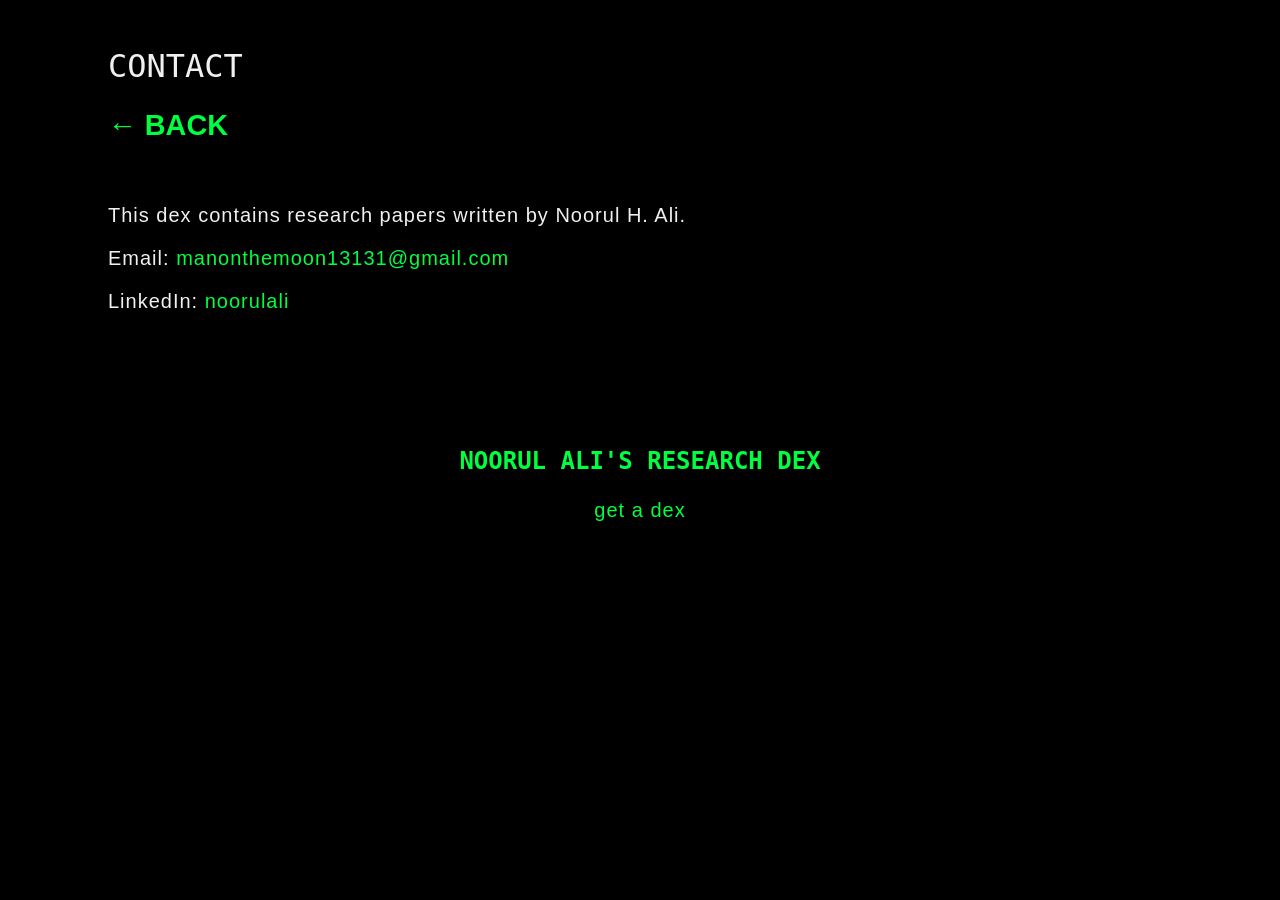
<file: contact.html>
<html lang='en'>
                        <head>
                            <meta charset='UTF-8'>
                            <meta name='viewport' content='width=device-width, initial-scale=1.0'>
                            <link rel='shortcut icon' type='image/x-icon' href='assets/favicon.ico'>
                            <link rel='stylesheet' href='styles.css'>
                            <title>Contact - Noorul Ali's Research Dex</title>
                        </head>
                        <body>
                        <br>
                        <h1 class='page-title'>CONTACT</h1>
                        <h2><a href='index.html'>&larr; BACK</a></h2><br>
                        <p>This dex contains research papers written by Noorul H. Ali.</p><p>Email: <a href='manonthemoon13131@gmail.com'>manonthemoon13131<wbr>@gmail.com</a></p><p>LinkedIn: <a href='https://www.linkedin.com/in/noorulali'>noorulali</a></p>
                        <br><br><br><br><br>
                        <h3><a href='index.html'>NOORUL ALI'S RESEARCH DEX</a></h3><p class='footnote'><a href='https://matrixdex.github.io/dexweb'>get a dex</a></p>
                    </body>
                    </html>
</file>
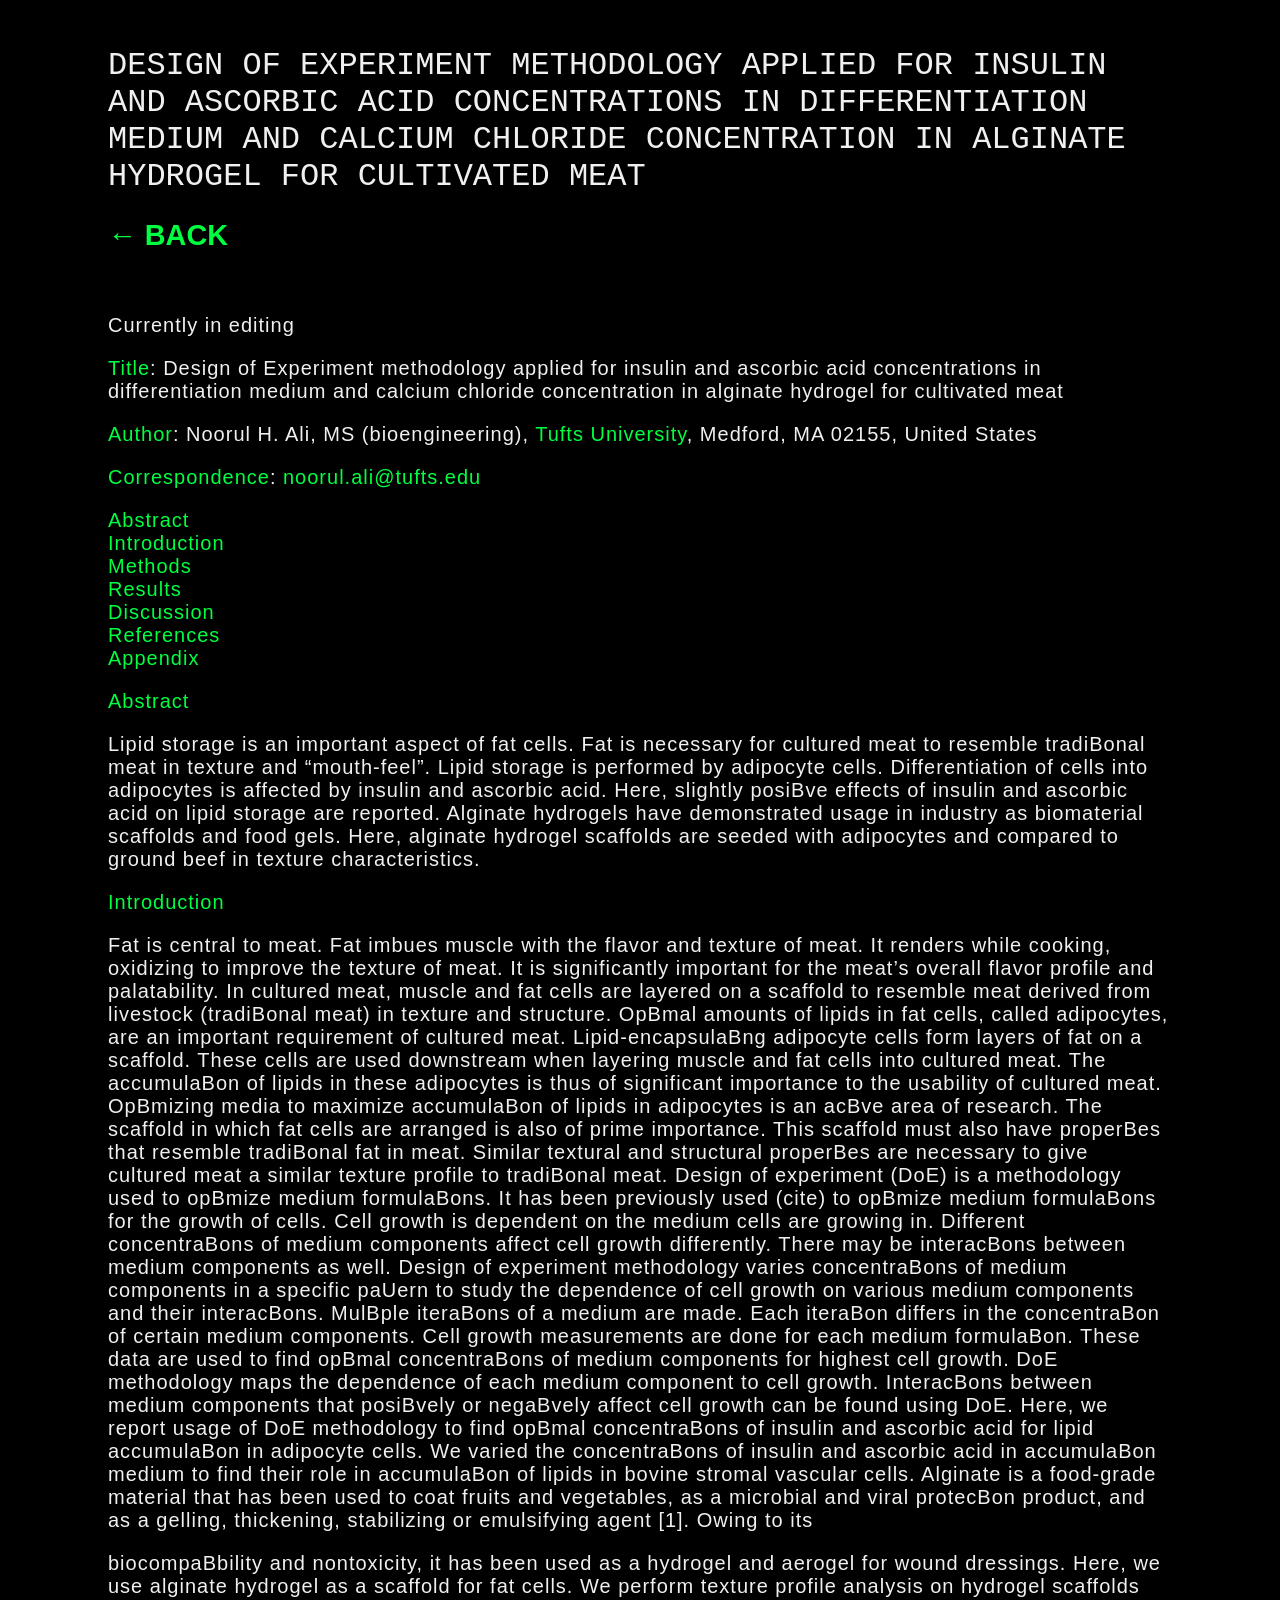
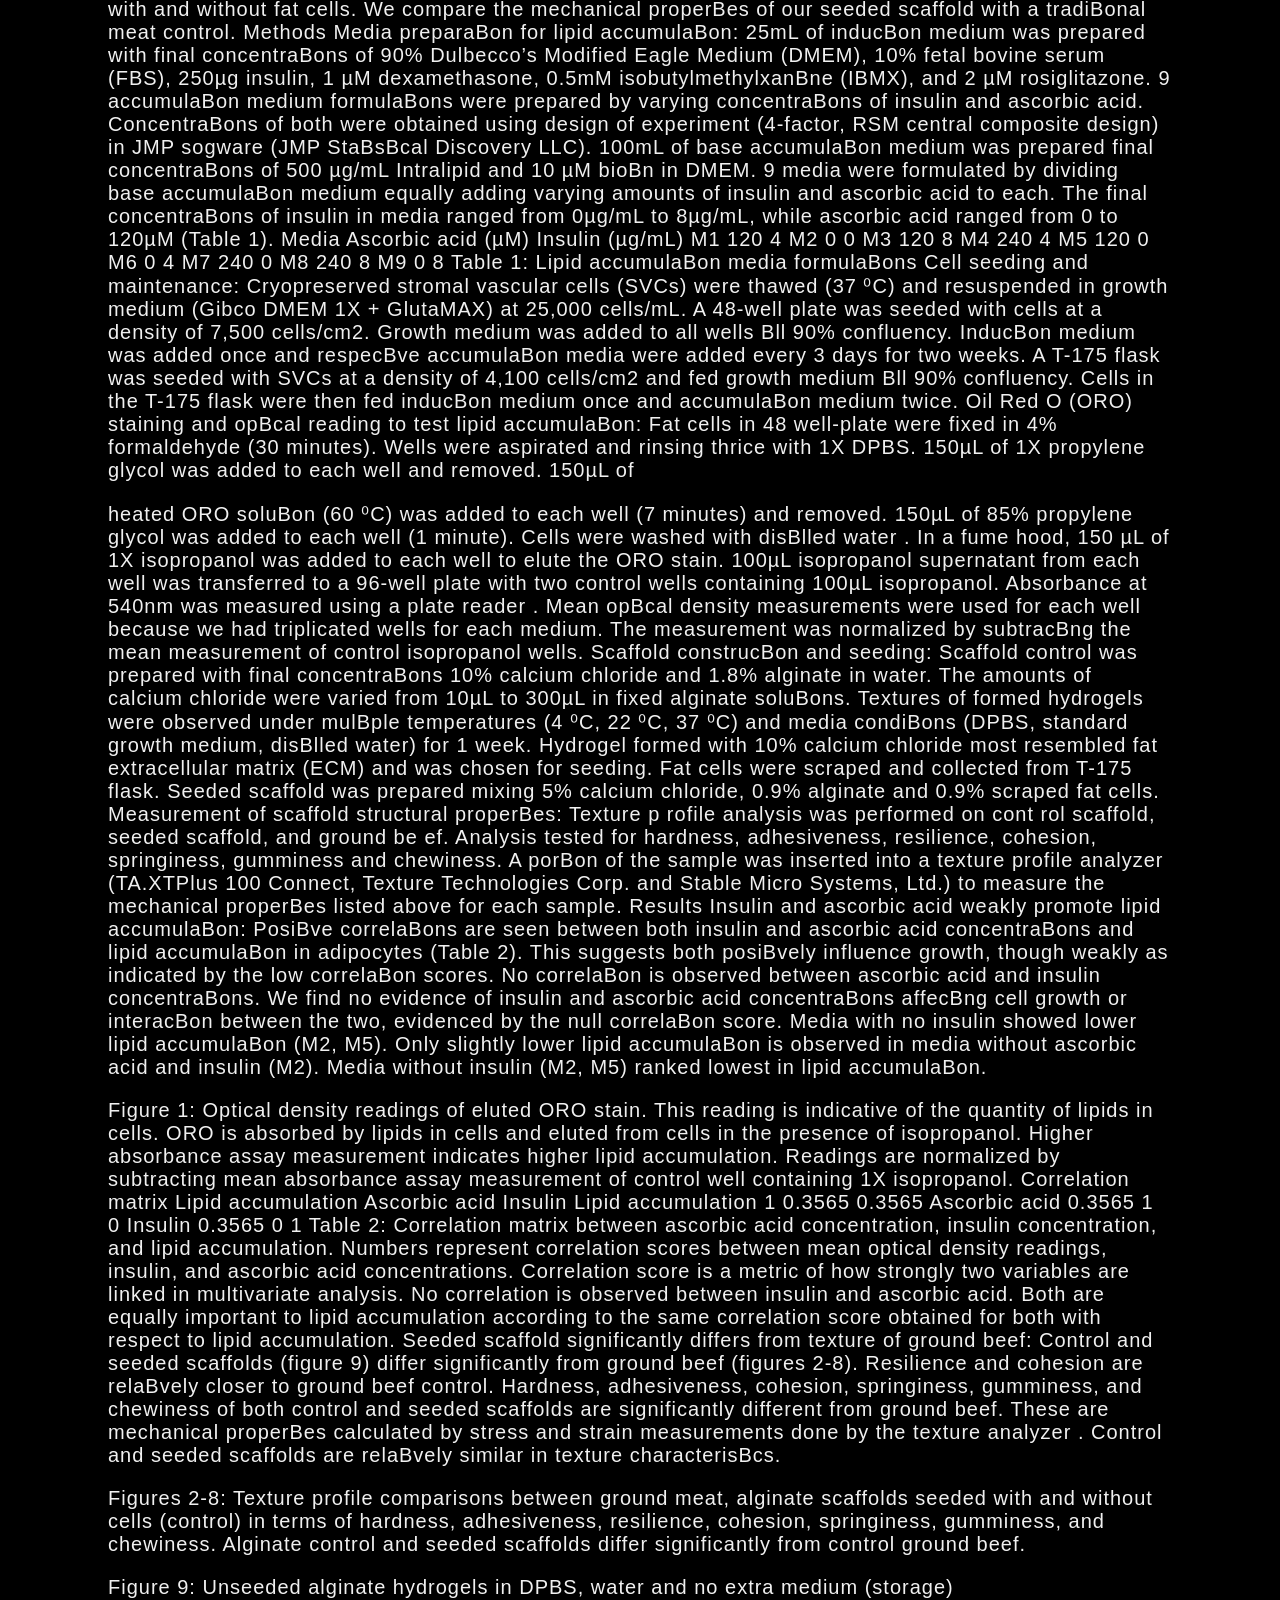
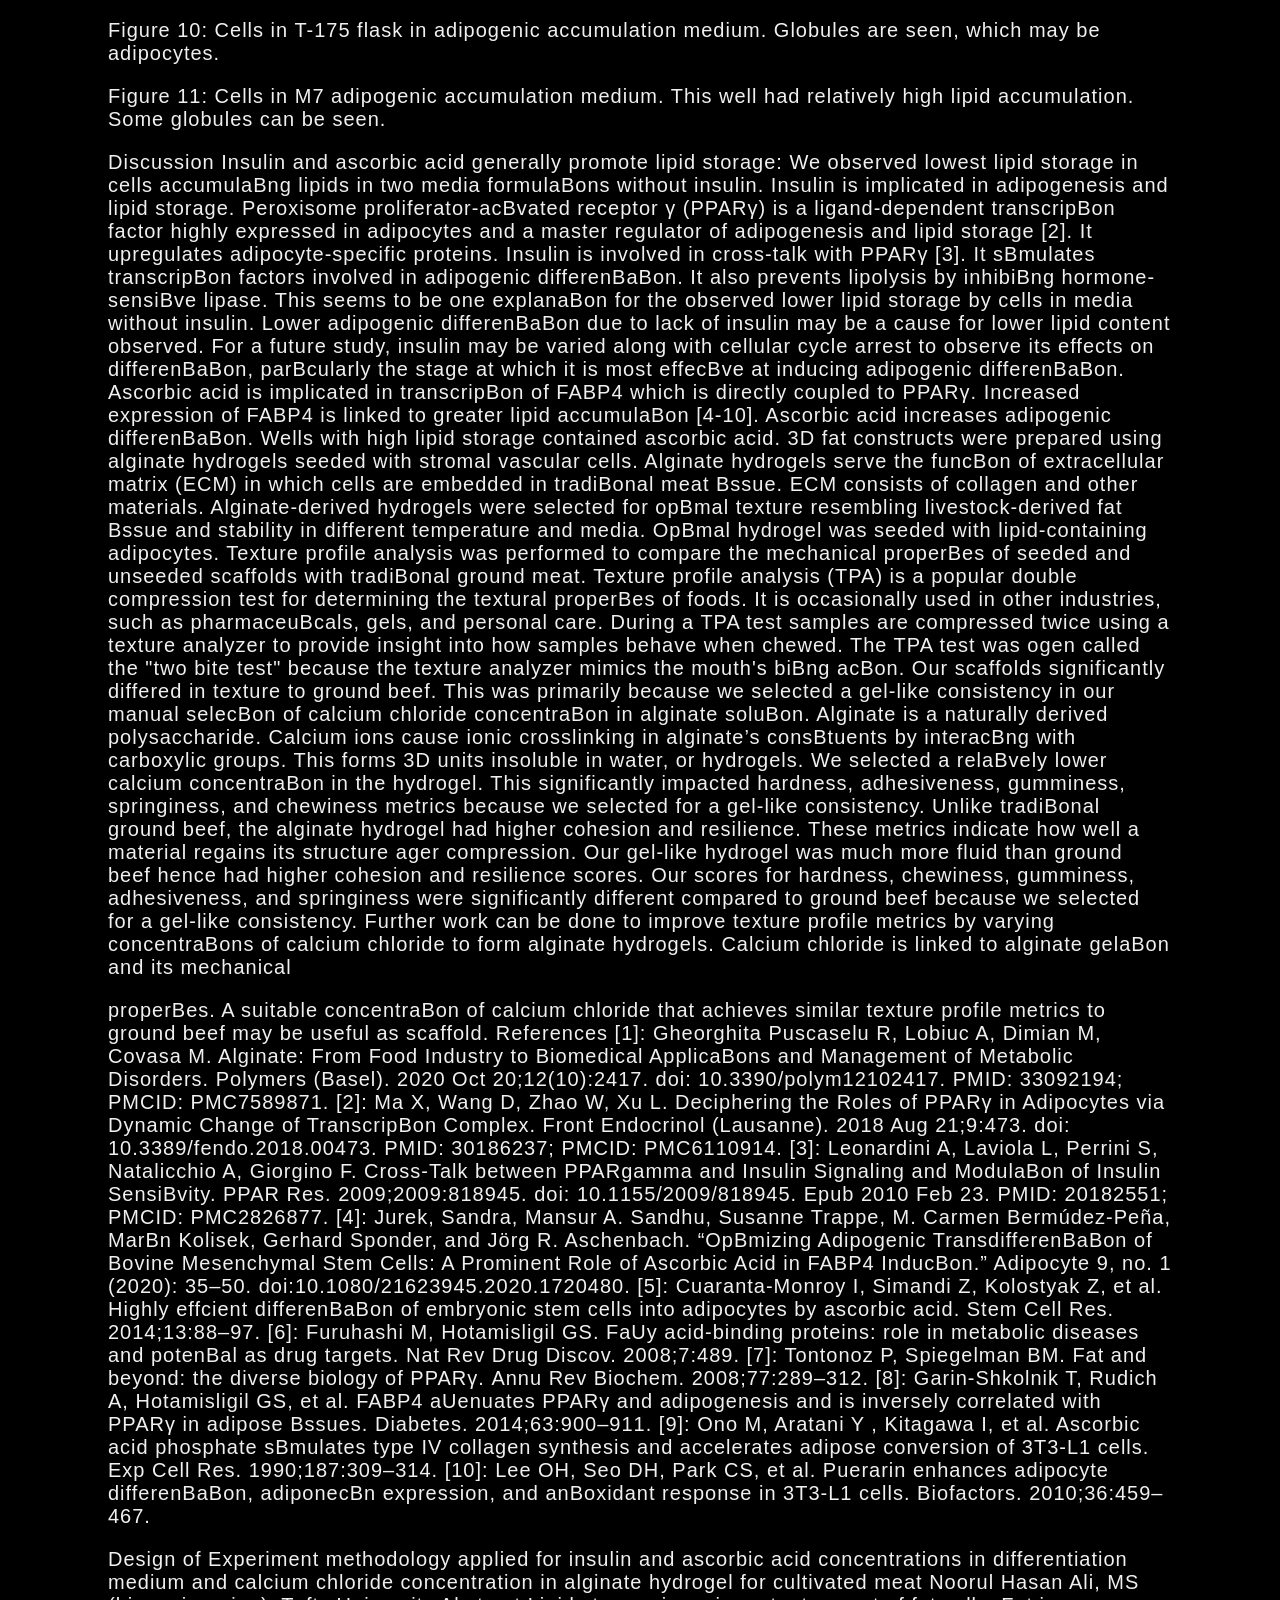
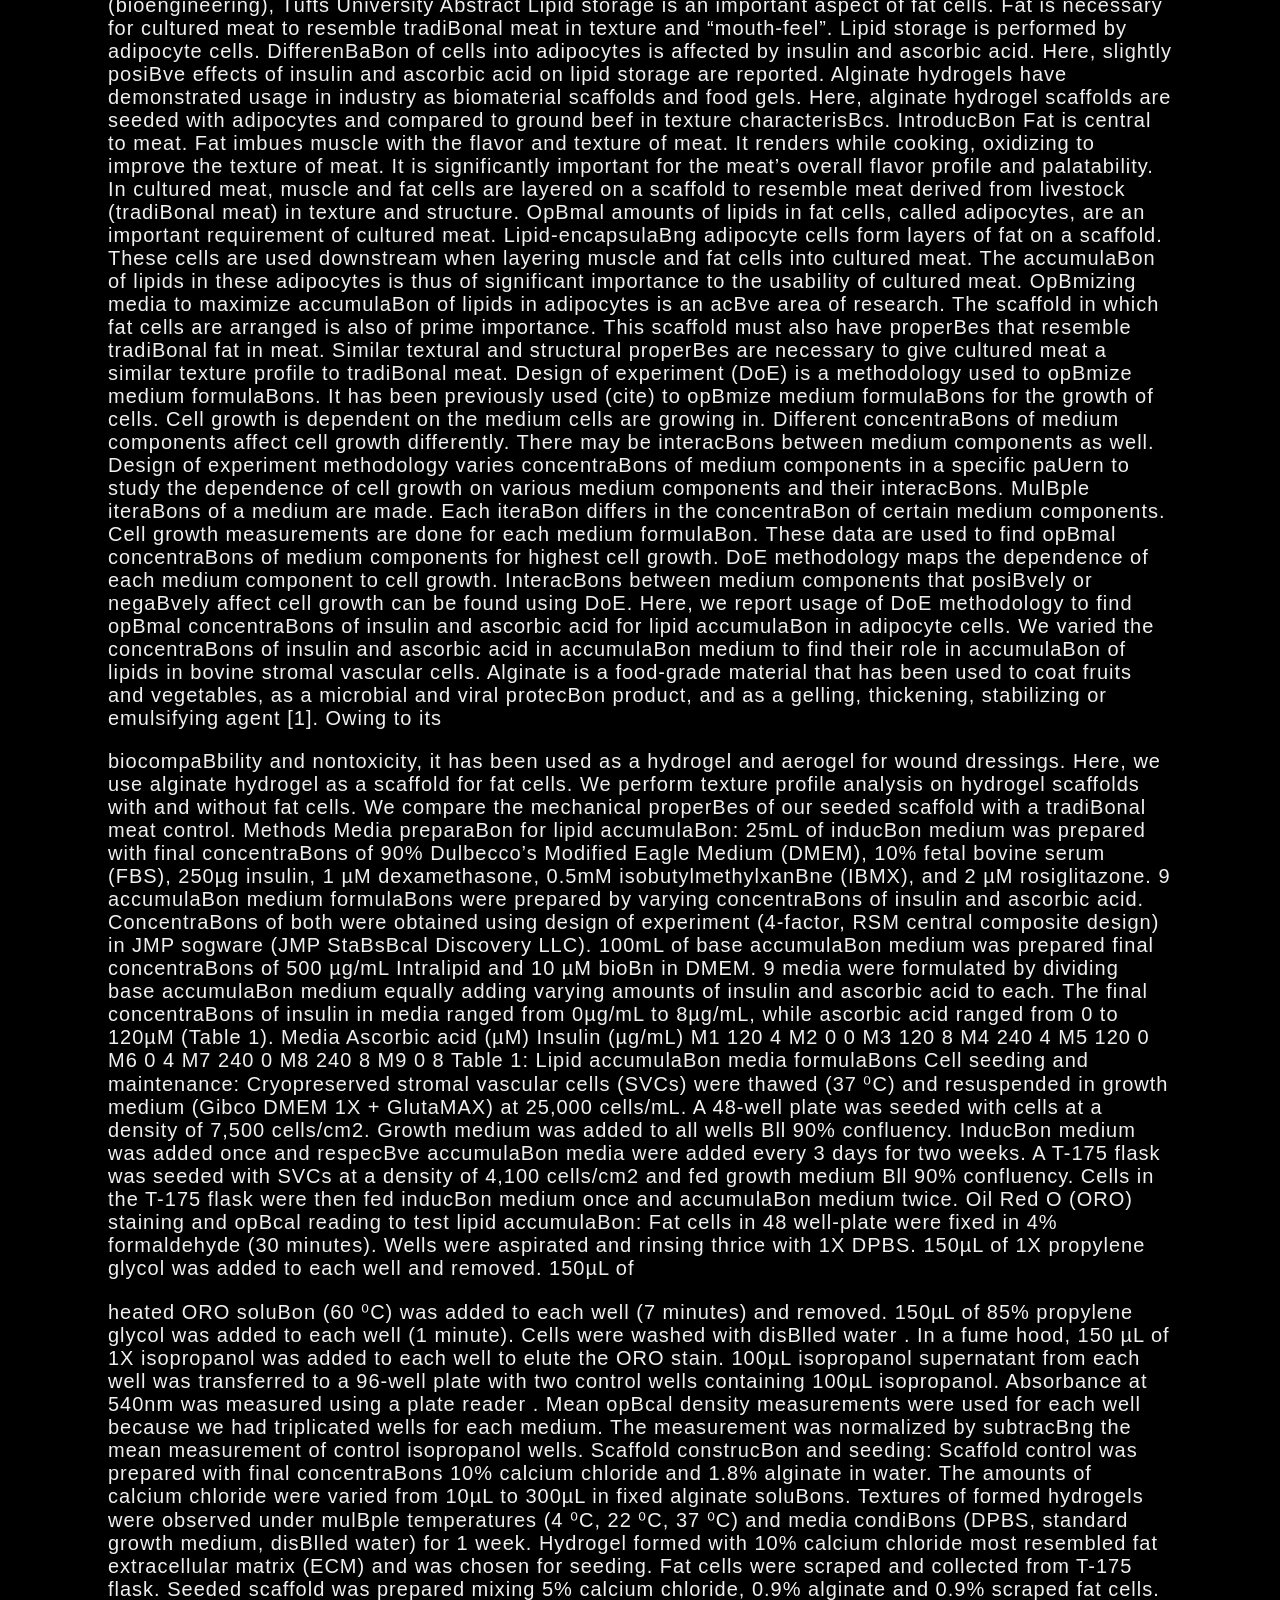
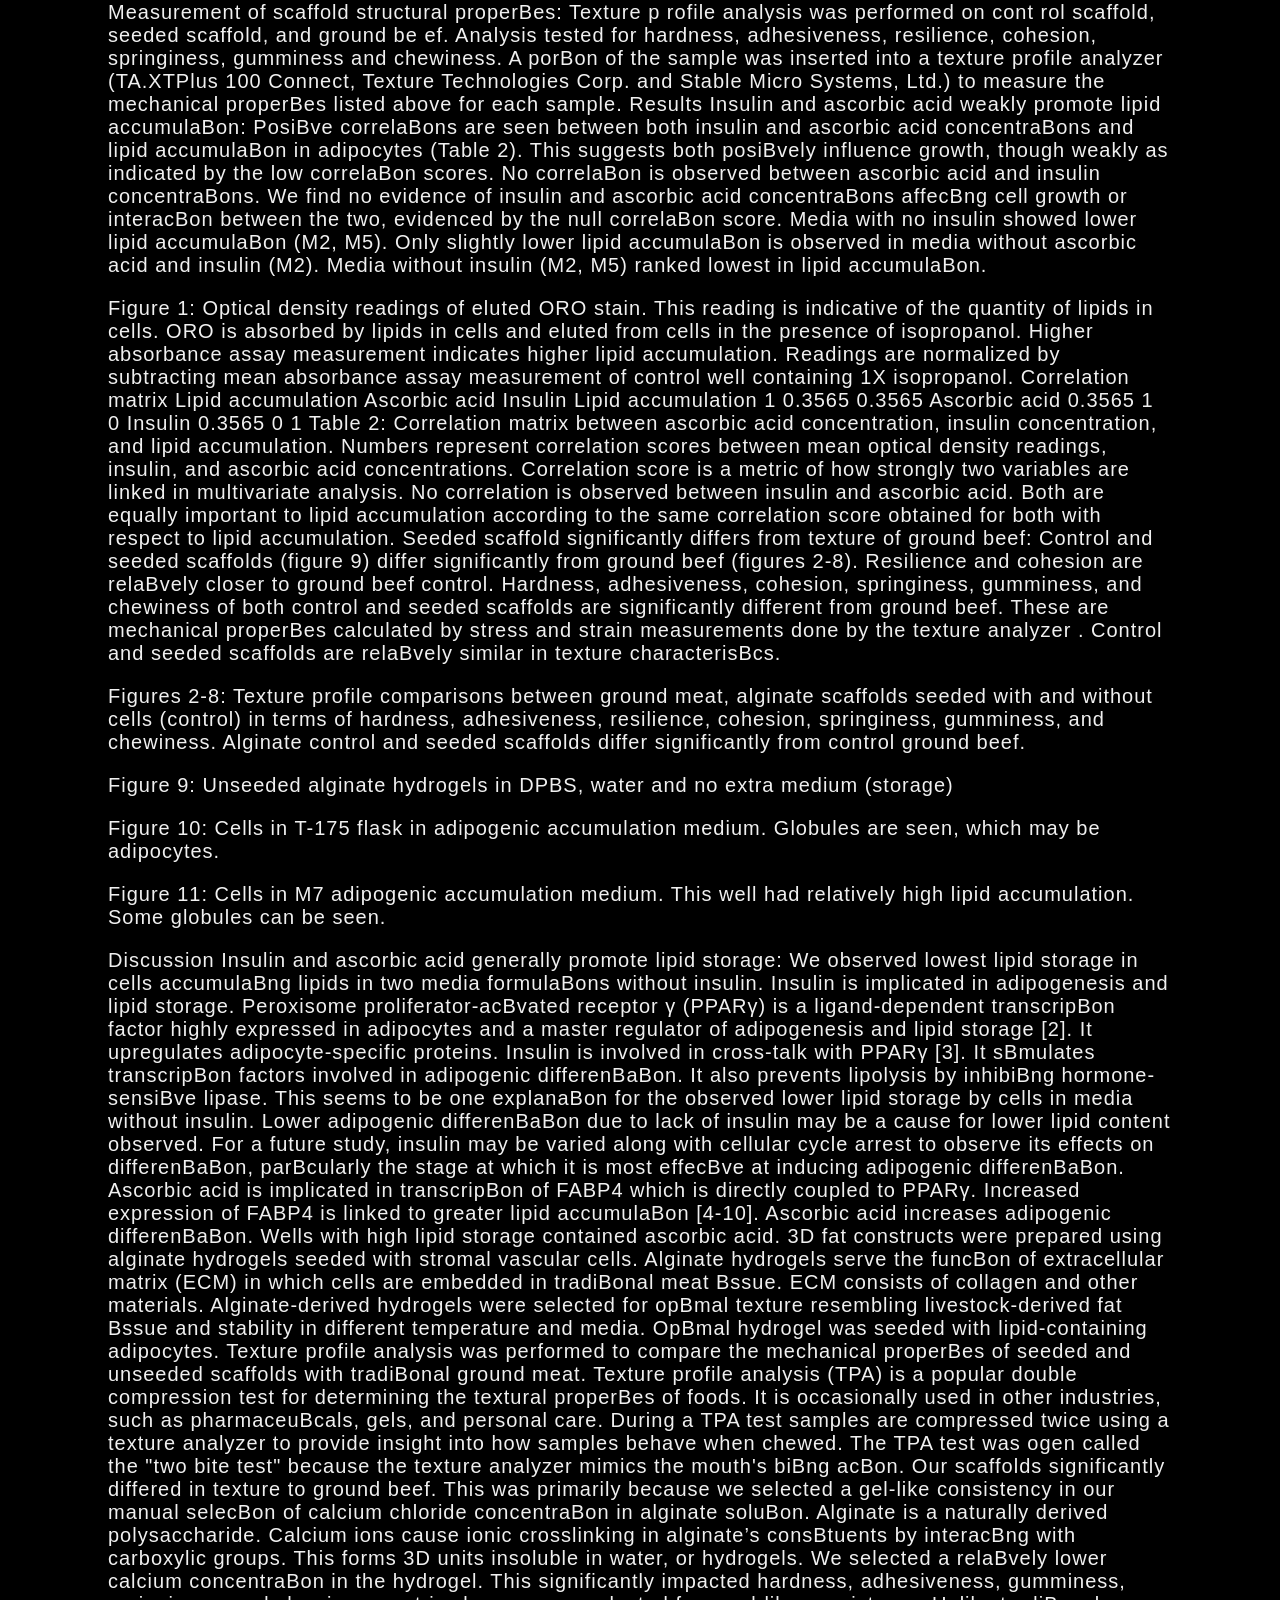
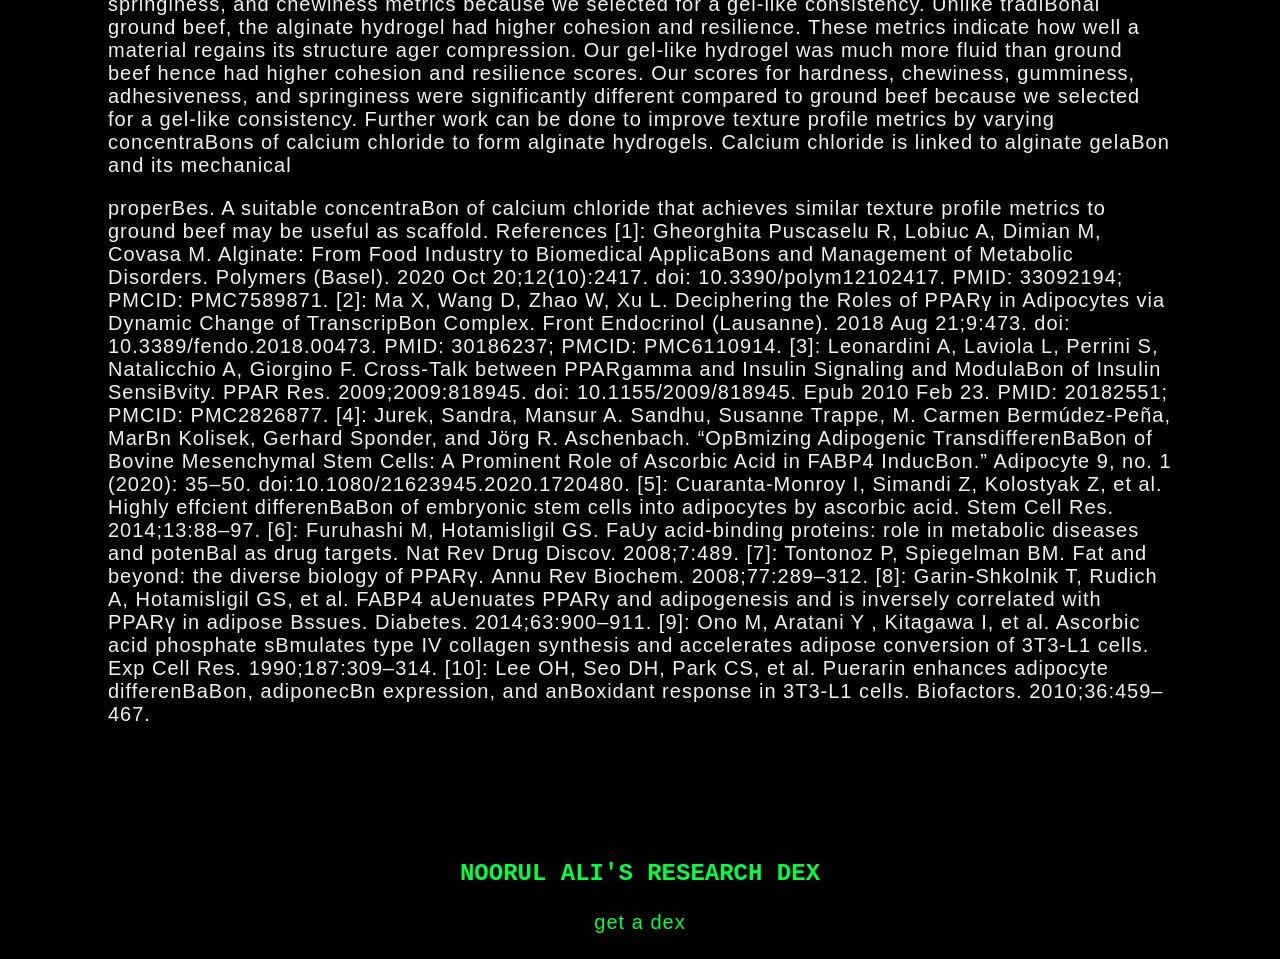
<file: designofexperimentmethodologyappliedforinsulinandascorbicacidconcentrationsindifferentiationmediumandcalciumchlorideconcentrationinalginatehydrogelforcultivatedmeat.html>
<html lang='en'>
                        <head>
                            <meta charset='UTF-8'>
                            <meta name='viewport' content='width=device-width, initial-scale=1.0'>
                            <link rel='shortcut icon' type='image/x-icon' href='assets/favicon.ico'>
                            <link rel='stylesheet' href='styles.css'>
                            <title>Design of Experiment methodology applied for insulin and ascorbic acid concentrations in differentiation medium and calcium chloride concentration in alginate hydrogel for cultivated meat - Noorul Ali's Research Dex</title>
                        </head>
                        <body>
                        <br>
                        <h1 class='page-title'>DESIGN OF EXPERIMENT METHODOLOGY APPLIED FOR INSULIN AND ASCORBIC ACID CONCENTRATIONS IN DIFFERENTIATION MEDIUM AND CALCIUM CHLORIDE CONCENTRATION IN ALGINATE HYDROGEL FOR CULTIVATED MEAT</h1>
                        <h2><a href='index.html'>&larr; BACK</a></h2><br>
                        <p>Currently in editing</p><p><a href='#title' id='title'>Title</a>: Design of Experiment methodology applied for insulin and ascorbic acid concentrations in differentiation medium and calcium chloride concentration in alginate hydrogel for cultivated meat</p><p><a href='#author' id='author'>Author</a>: Noorul H. Ali, MS (bioengineering), <a href='https://www.tufts.edu'>Tufts University</a>, Medford, MA 02155, United States</p><p><a href='#contact' id='contact'>Correspondence</a>: <a href='mailto:noorul.ali@tufts.edu'>noorul.ali@tufts.edu</a></p><p><a href='#abstract'>Abstract</a><br><a href='#introduction'>Introduction</a><br><a href='#methods'>Methods</a><br><a href='#results'>Results</a><br><a href='#discussion'>Discussion</a><br><a href='#references'>References</a><br><a href='#appendix'>Appendix</a></p><p><a href='#abstract' id='abstract'>Abstract</a></p><p>Lipid storage is an important aspect of fat cells. Fat is necessary for cultured meat to resemble tradiBonal meat in texture and “mouth-feel”. Lipid storage is performed by adipocyte cells. Differentiation of cells into adipocytes is affected by insulin and ascorbic acid. Here, slightly posiBve effects of insulin and ascorbic acid on lipid storage are reported. Alginate hydrogels have demonstrated usage in industry as biomaterial scaffolds and food gels. Here, alginate hydrogel scaffolds are seeded with adipocytes and compared to ground beef in texture characteristics.</p><p><a href='#introduction' id='introduction'>Introduction</a></p><p>Fat is central to meat. Fat imbues muscle with the flavor and texture of meat. It renders while cooking, oxidizing to improve the texture of meat. It is significantly important for the meat’s overall flavor profile and palatability. In cultured meat, muscle and fat cells are layered on a scaffold to resemble meat derived from livestock (tradiBonal meat) in texture and structure. OpBmal amounts of lipids in fat cells, called adipocytes, are an important requirement of cultured meat. Lipid-encapsulaBng adipocyte cells form layers of fat on a scaffold. These cells are used downstream when layering muscle and fat cells into cultured meat. The accumulaBon of lipids in these adipocytes is thus of significant importance to the usability of cultured meat. OpBmizing media to maximize accumulaBon of lipids in adipocytes is an acBve area of research. The scaffold in which fat cells are arranged is also of prime importance. This scaffold must also have properBes that resemble tradiBonal fat in meat. Similar textural and structural properBes are necessary to give cultured meat a similar texture profile to tradiBonal meat. Design of experiment (DoE) is a methodology used to opBmize medium formulaBons. It has been previously used (cite) to opBmize medium formulaBons for the growth of cells. Cell growth is dependent on the medium cells are growing in. Different concentraBons of medium components affect cell growth differently. There may be interacBons between medium components as well. Design of experiment methodology varies concentraBons of medium components in a specific paUern to study the dependence of cell growth on various medium components and their interacBons. MulBple iteraBons of a medium are made. Each iteraBon differs in the concentraBon of certain medium components. Cell growth measurements are done for each medium formulaBon. These data are used to find opBmal concentraBons of medium components for highest cell growth. DoE methodology maps the dependence of each medium component to cell growth. InteracBons between medium components that posiBvely or negaBvely affect cell growth can be found using DoE. Here, we report usage of DoE methodology to find opBmal concentraBons of insulin and ascorbic acid for lipid accumulaBon in adipocyte cells. We varied the concentraBons of insulin and ascorbic acid in accumulaBon medium to find their role in accumulaBon of lipids in bovine stromal vascular cells.  Alginate is a food-grade material that has been used to coat fruits and vegetables, as a microbial and viral protecBon product, and as a gelling, thickening, stabilizing or emulsifying agent [1]. Owing to its </p><p>biocompaBbility and nontoxicity, it has been used as a hydrogel and aerogel for wound dressings. Here, we use alginate hydrogel as a scaffold for fat cells. We perform texture profile analysis on hydrogel scaffolds with and without fat cells. We compare the mechanical properBes of our seeded scaffold with a tradiBonal meat control.   Methods Media preparaBon for lipid accumulaBon: 25mL of inducBon medium was prepared with final concentraBons of 90% Dulbecco’s Modified Eagle Medium (DMEM), 10% fetal bovine serum (FBS), 250µg insulin, 1 µM dexamethasone, 0.5mM isobutylmethylxanBne (IBMX), and 2 µM rosiglitazone. 9 accumulaBon medium formulaBons were prepared by varying concentraBons of insulin and ascorbic acid. ConcentraBons of both were obtained using design of experiment (4-factor, RSM central composite design) in JMP sogware (JMP StaBsBcal Discovery LLC). 100mL of base accumulaBon medium was prepared final concentraBons of 500 µg/mL Intralipid and 10 µM bioBn in DMEM. 9 media were formulated by dividing base accumulaBon medium equally adding varying amounts of insulin and ascorbic acid to each. The final concentraBons of insulin in media ranged from 0µg/mL to 8µg/mL, while ascorbic acid ranged from 0 to 120µM (Table 1). Media Ascorbic acid (µM) Insulin (µg/mL) M1 120 4 M2 0 0 M3 120 8 M4 240 4 M5 120 0 M6 0 4 M7 240 0 M8 240 8 M9 0 8 Table 1: Lipid accumulaBon media formulaBons  Cell seeding and maintenance: Cryopreserved stromal vascular cells (SVCs) were thawed (37 ⁰C) and resuspended in growth medium (Gibco DMEM 1X + GlutaMAX) at 25,000 cells/mL. A 48-well plate was seeded with cells at a density of 7,500 cells/cm2. Growth medium was added to all wells Bll 90% confluency. InducBon medium was added once and respecBve accumulaBon media were added every 3 days for two weeks. A T-175 flask was seeded with SVCs at a density of 4,100 cells/cm2 and fed growth medium Bll 90% confluency. Cells in the T-175 flask were then fed inducBon medium once and accumulaBon medium twice.  Oil Red O (ORO) staining and opBcal reading to test lipid accumulaBon: Fat cells in 48 well-plate were fixed in 4% formaldehyde (30 minutes). Wells were aspirated and rinsing thrice with 1X DPBS. 150µL of 1X propylene glycol was added to each well and removed. 150µL of </p><p>heated ORO soluBon (60 ⁰C) was added to each well (7 minutes) and removed. 150µL of 85% propylene glycol was added to each well (1 minute). Cells were washed with disBlled water . In a fume hood, 150 µL of 1X isopropanol was added to each well to elute the ORO stain. 100µL isopropanol supernatant from each well was transferred to a 96-well plate with two control wells containing 100µL isopropanol. Absorbance at 540nm was measured using a plate reader . Mean opBcal density measurements were used for each well because we had triplicated wells for each medium. The measurement was normalized by subtracBng the mean measurement of control isopropanol wells. Scaffold construcBon and seeding: Scaffold control was prepared with final concentraBons 10% calcium chloride and 1.8% alginate in water. The amounts of calcium chloride were varied from 10µL to 300µL in fixed alginate soluBons. Textures of formed hydrogels were observed under mulBple temperatures (4 ⁰C, 22 ⁰C, 37 ⁰C) and media condiBons (DPBS, standard growth medium, disBlled water) for 1 week. Hydrogel formed with 10% calcium chloride most resembled fat extracellular matrix (ECM) and was chosen for seeding. Fat cells were scraped and collected from T-175 flask. Seeded scaffold was prepared mixing 5% calcium chloride, 0.9% alginate and 0.9% scraped fat cells. Measurement of scaffold structural properBes: Texture p rofile analysis was performed on cont rol scaffold, seeded scaffold, and ground be ef. Analysis tested for hardness, adhesiveness, resilience, cohesion, springiness, gumminess and chewiness. A porBon of the sample was inserted into a texture profile analyzer (TA.XTPlus 100 Connect, Texture Technologies Corp. and Stable Micro Systems, Ltd.) to measure the mechanical properBes listed above for each sample. Results Insulin and ascorbic acid weakly promote lipid accumulaBon: PosiBve correlaBons are seen between both insulin and ascorbic acid concentraBons and lipid accumulaBon in adipocytes (Table 2). This suggests both posiBvely influence growth, though weakly as indicated by the low correlaBon scores. No correlaBon is observed between ascorbic acid and insulin concentraBons. We find no evidence of insulin and ascorbic acid concentraBons affecBng cell growth or interacBon between the two, evidenced by the null correlaBon score. Media with no insulin showed lower lipid accumulaBon (M2, M5). Only slightly lower lipid accumulaBon is observed in media without ascorbic acid and insulin (M2). Media without insulin (M2, M5) ranked lowest in lipid accumulaBon.  </p><p>  Figure 1: Optical density readings of eluted ORO stain. This reading is indicative of the quantity of lipids in cells. ORO is absorbed by lipids in cells and eluted from cells in the presence of isopropanol. Higher absorbance assay measurement indicates higher lipid accumulation. Readings are normalized by subtracting mean absorbance assay measurement of control well containing 1X isopropanol.  Correlation matrix Lipid accumulation Ascorbic acid Insulin Lipid accumulation 1 0.3565 0.3565 Ascorbic acid 0.3565 1 0 Insulin 0.3565 0 1 Table 2: Correlation matrix between ascorbic acid concentration, insulin concentration, and lipid accumulation. Numbers represent correlation scores between mean optical density readings, insulin, and ascorbic acid concentrations. Correlation score is a metric of how strongly two variables are linked in multivariate analysis. No correlation is observed between insulin and ascorbic acid. Both are equally important to lipid accumulation according to the same correlation score obtained for both with respect to lipid accumulation.   Seeded scaffold significantly differs from texture of ground beef: Control and seeded scaffolds (figure 9) differ significantly from ground beef (figures 2-8). Resilience and cohesion are relaBvely closer to ground beef control. Hardness, adhesiveness, cohesion, springiness, gumminess, and chewiness of both control and seeded scaffolds are significantly different from ground beef. These are mechanical properBes calculated by stress and strain measurements done by the texture analyzer . Control and seeded scaffolds are relaBvely similar in texture characterisBcs. </p><p></p><p>  </p><p>  </p><p> Figures 2-8: Texture profile comparisons between ground meat, alginate scaffolds seeded with and without cells (control) in terms of hardness, adhesiveness, resilience, cohesion, springiness, gumminess, and chewiness. Alginate control and seeded scaffolds differ significantly from control ground beef. </p><p> </p><p></p><p>Figure 9: Unseeded alginate hydrogels in DPBS, water and no extra medium (storage)  </p><p> Figure 10: Cells in T-175 flask in adipogenic accumulation medium. Globules are seen, which may be adipocytes. </p><p> Figure 11: Cells in M7 adipogenic accumulation medium. This well had relatively high lipid accumulation. Some globules can be seen.        </p><p></p><p>  Discussion Insulin and ascorbic acid generally promote lipid storage: We observed lowest lipid storage in cells accumulaBng lipids in two media formulaBons without insulin. Insulin is implicated in adipogenesis and lipid storage. Peroxisome proliferator-acBvated receptor γ (PPARγ) is a ligand-dependent transcripBon factor highly expressed in adipocytes and a master regulator of adipogenesis and lipid storage [2]. It upregulates adipocyte-specific proteins. Insulin is involved in cross-talk with PPARγ [3]. It sBmulates transcripBon factors involved in adipogenic differenBaBon. It also prevents lipolysis by inhibiBng hormone-sensiBve lipase. This seems to be one explanaBon for the observed lower lipid storage by cells in media without insulin. Lower adipogenic differenBaBon due to lack of insulin may be a cause for lower lipid content observed. For a future study, insulin may be varied along with cellular cycle arrest to observe its effects on differenBaBon, parBcularly the stage at which it is most effecBve at inducing adipogenic differenBaBon. Ascorbic acid is implicated in transcripBon of FABP4 which is directly coupled to PPARγ. Increased expression of FABP4 is linked to greater lipid accumulaBon [4-10]. Ascorbic acid increases adipogenic differenBaBon. Wells with high lipid storage contained ascorbic acid. 3D fat constructs were prepared using alginate hydrogels seeded with stromal vascular cells. Alginate hydrogels serve the funcBon of extracellular matrix (ECM) in which cells are embedded in tradiBonal meat Bssue. ECM consists of collagen and other materials. Alginate-derived hydrogels were selected for opBmal texture resembling livestock-derived fat Bssue and stability in different temperature and media. OpBmal hydrogel was seeded with lipid-containing adipocytes. Texture profile analysis was performed to compare the mechanical properBes of seeded and unseeded scaffolds with tradiBonal ground meat. Texture profile analysis (TPA) is a popular double compression test for determining the textural properBes of foods. It is occasionally used in other industries, such as pharmaceuBcals, gels, and personal care. During a TPA test samples are compressed twice using a texture analyzer to provide insight into how samples behave when chewed. The TPA test was ogen called the "two bite test" because the texture analyzer mimics the mouth's biBng acBon. Our scaffolds significantly differed in texture to ground beef. This was primarily because we selected a gel-like consistency in our manual selecBon of calcium chloride concentraBon in alginate soluBon. Alginate is a naturally derived polysaccharide. Calcium ions cause ionic crosslinking in alginate’s consBtuents by interacBng with carboxylic groups. This forms 3D units insoluble in water, or hydrogels. We selected a relaBvely lower calcium concentraBon in the hydrogel. This significantly impacted hardness, adhesiveness, gumminess, springiness, and chewiness metrics because we selected for a gel-like consistency. Unlike tradiBonal ground beef, the alginate hydrogel had higher cohesion and resilience. These metrics indicate how well a material regains its structure ager compression. Our gel-like hydrogel was much more fluid than ground beef hence had higher cohesion and resilience scores. Our scores for hardness, chewiness, gumminess, adhesiveness, and springiness were significantly different compared to ground beef because we selected for a gel-like consistency.  Further work can be done to improve texture profile metrics by varying concentraBons of calcium chloride to form alginate hydrogels. Calcium chloride is linked to alginate gelaBon and its mechanical </p><p>properBes. A suitable concentraBon of calcium chloride that achieves similar texture profile metrics to ground beef may be useful as scaffold.  References [1]: Gheorghita Puscaselu R, Lobiuc A, Dimian M, Covasa M. Alginate: From Food Industry to Biomedical ApplicaBons and Management of Metabolic Disorders. Polymers (Basel). 2020 Oct 20;12(10):2417. doi: 10.3390/polym12102417. PMID: 33092194; PMCID: PMC7589871. [2]: Ma X, Wang D, Zhao W, Xu L. Deciphering the Roles of PPARγ in Adipocytes via Dynamic Change of TranscripBon Complex. Front Endocrinol (Lausanne). 2018 Aug 21;9:473. doi: 10.3389/fendo.2018.00473. PMID: 30186237; PMCID: PMC6110914. [3]: Leonardini A, Laviola L, Perrini S, Natalicchio A, Giorgino F. Cross-Talk between PPARgamma and Insulin Signaling and ModulaBon of Insulin SensiBvity. PPAR Res. 2009;2009:818945. doi: 10.1155/2009/818945. Epub 2010 Feb 23. PMID: 20182551; PMCID: PMC2826877. [4]: Jurek, Sandra, Mansur A. Sandhu, Susanne Trappe, M. Carmen Bermúdez-Peña, MarBn Kolisek, Gerhard Sponder, and Jörg R. Aschenbach. “OpBmizing Adipogenic TransdifferenBaBon of Bovine Mesenchymal Stem Cells: A Prominent Role of Ascorbic Acid in FABP4 InducBon.” Adipocyte 9, no. 1 (2020): 35–50. doi:10.1080/21623945.2020.1720480. [5]: Cuaranta-Monroy I, Simandi Z, Kolostyak Z, et al. Highly effcient differenBaBon of embryonic stem cells into adipocytes by ascorbic acid. Stem Cell Res. 2014;13:88–97. [6]: Furuhashi M, Hotamisligil GS. FaUy acid-binding proteins: role in metabolic diseases and potenBal as drug targets. Nat Rev Drug Discov. 2008;7:489. [7]: Tontonoz P, Spiegelman BM. Fat and beyond: the diverse biology of PPARγ. Annu Rev Biochem. 2008;77:289–312. [8]: Garin-Shkolnik T, Rudich A, Hotamisligil GS, et al. FABP4 aUenuates PPARγ and adipogenesis and is inversely correlated with PPARγ in adipose Bssues. Diabetes. 2014;63:900–911. [9]: Ono M, Aratani Y , Kitagawa I, et al. Ascorbic acid phosphate sBmulates type IV collagen synthesis and accelerates adipose conversion of 3T3-L1 cells. Exp Cell Res. 1990;187:309–314. [10]: Lee OH, Seo DH, Park CS, et al. Puerarin enhances adipocyte differenBaBon, adiponecBn expression, and anBoxidant response in 3T3-L1 cells. Biofactors. 2010;36:459–467.   </p><p>Design of Experiment methodology applied for insulin and ascorbic acid concentrations in differentiation medium and calcium chloride concentration in alginate hydrogel for cultivated meat  Noorul Hasan Ali, MS (bioengineering), Tufts University  Abstract Lipid storage is an important aspect of fat cells. Fat is necessary for cultured meat to resemble tradiBonal meat in texture and “mouth-feel”. Lipid storage is performed by adipocyte cells. DifferenBaBon of cells into adipocytes is affected by insulin and ascorbic acid. Here, slightly posiBve effects of insulin and ascorbic acid on lipid storage are reported. Alginate hydrogels have demonstrated usage in industry as biomaterial scaffolds and food gels. Here, alginate hydrogel scaffolds are seeded with adipocytes and compared to ground beef in texture characterisBcs.   IntroducBon Fat is central to meat. Fat imbues muscle with the flavor and texture of meat. It renders while cooking, oxidizing to improve the texture of meat. It is significantly important for the meat’s overall flavor profile and palatability. In cultured meat, muscle and fat cells are layered on a scaffold to resemble meat derived from livestock (tradiBonal meat) in texture and structure. OpBmal amounts of lipids in fat cells, called adipocytes, are an important requirement of cultured meat. Lipid-encapsulaBng adipocyte cells form layers of fat on a scaffold. These cells are used downstream when layering muscle and fat cells into cultured meat. The accumulaBon of lipids in these adipocytes is thus of significant importance to the usability of cultured meat. OpBmizing media to maximize accumulaBon of lipids in adipocytes is an acBve area of research. The scaffold in which fat cells are arranged is also of prime importance. This scaffold must also have properBes that resemble tradiBonal fat in meat. Similar textural and structural properBes are necessary to give cultured meat a similar texture profile to tradiBonal meat. Design of experiment (DoE) is a methodology used to opBmize medium formulaBons. It has been previously used (cite) to opBmize medium formulaBons for the growth of cells. Cell growth is dependent on the medium cells are growing in. Different concentraBons of medium components affect cell growth differently. There may be interacBons between medium components as well. Design of experiment methodology varies concentraBons of medium components in a specific paUern to study the dependence of cell growth on various medium components and their interacBons. MulBple iteraBons of a medium are made. Each iteraBon differs in the concentraBon of certain medium components. Cell growth measurements are done for each medium formulaBon. These data are used to find opBmal concentraBons of medium components for highest cell growth. DoE methodology maps the dependence of each medium component to cell growth. InteracBons between medium components that posiBvely or negaBvely affect cell growth can be found using DoE. Here, we report usage of DoE methodology to find opBmal concentraBons of insulin and ascorbic acid for lipid accumulaBon in adipocyte cells. We varied the concentraBons of insulin and ascorbic acid in accumulaBon medium to find their role in accumulaBon of lipids in bovine stromal vascular cells.  Alginate is a food-grade material that has been used to coat fruits and vegetables, as a microbial and viral protecBon product, and as a gelling, thickening, stabilizing or emulsifying agent [1]. Owing to its </p><p>biocompaBbility and nontoxicity, it has been used as a hydrogel and aerogel for wound dressings. Here, we use alginate hydrogel as a scaffold for fat cells. We perform texture profile analysis on hydrogel scaffolds with and without fat cells. We compare the mechanical properBes of our seeded scaffold with a tradiBonal meat control.   Methods Media preparaBon for lipid accumulaBon: 25mL of inducBon medium was prepared with final concentraBons of 90% Dulbecco’s Modified Eagle Medium (DMEM), 10% fetal bovine serum (FBS), 250µg insulin, 1 µM dexamethasone, 0.5mM isobutylmethylxanBne (IBMX), and 2 µM rosiglitazone. 9 accumulaBon medium formulaBons were prepared by varying concentraBons of insulin and ascorbic acid. ConcentraBons of both were obtained using design of experiment (4-factor, RSM central composite design) in JMP sogware (JMP StaBsBcal Discovery LLC). 100mL of base accumulaBon medium was prepared final concentraBons of 500 µg/mL Intralipid and 10 µM bioBn in DMEM. 9 media were formulated by dividing base accumulaBon medium equally adding varying amounts of insulin and ascorbic acid to each. The final concentraBons of insulin in media ranged from 0µg/mL to 8µg/mL, while ascorbic acid ranged from 0 to 120µM (Table 1). Media Ascorbic acid (µM) Insulin (µg/mL) M1 120 4 M2 0 0 M3 120 8 M4 240 4 M5 120 0 M6 0 4 M7 240 0 M8 240 8 M9 0 8 Table 1: Lipid accumulaBon media formulaBons  Cell seeding and maintenance: Cryopreserved stromal vascular cells (SVCs) were thawed (37 ⁰C) and resuspended in growth medium (Gibco DMEM 1X + GlutaMAX) at 25,000 cells/mL. A 48-well plate was seeded with cells at a density of 7,500 cells/cm2. Growth medium was added to all wells Bll 90% confluency. InducBon medium was added once and respecBve accumulaBon media were added every 3 days for two weeks. A T-175 flask was seeded with SVCs at a density of 4,100 cells/cm2 and fed growth medium Bll 90% confluency. Cells in the T-175 flask were then fed inducBon medium once and accumulaBon medium twice.  Oil Red O (ORO) staining and opBcal reading to test lipid accumulaBon: Fat cells in 48 well-plate were fixed in 4% formaldehyde (30 minutes). Wells were aspirated and rinsing thrice with 1X DPBS. 150µL of 1X propylene glycol was added to each well and removed. 150µL of </p><p>heated ORO soluBon (60 ⁰C) was added to each well (7 minutes) and removed. 150µL of 85% propylene glycol was added to each well (1 minute). Cells were washed with disBlled water . In a fume hood, 150 µL of 1X isopropanol was added to each well to elute the ORO stain. 100µL isopropanol supernatant from each well was transferred to a 96-well plate with two control wells containing 100µL isopropanol. Absorbance at 540nm was measured using a plate reader . Mean opBcal density measurements were used for each well because we had triplicated wells for each medium. The measurement was normalized by subtracBng the mean measurement of control isopropanol wells. Scaffold construcBon and seeding: Scaffold control was prepared with final concentraBons 10% calcium chloride and 1.8% alginate in water. The amounts of calcium chloride were varied from 10µL to 300µL in fixed alginate soluBons. Textures of formed hydrogels were observed under mulBple temperatures (4 ⁰C, 22 ⁰C, 37 ⁰C) and media condiBons (DPBS, standard growth medium, disBlled water) for 1 week. Hydrogel formed with 10% calcium chloride most resembled fat extracellular matrix (ECM) and was chosen for seeding. Fat cells were scraped and collected from T-175 flask. Seeded scaffold was prepared mixing 5% calcium chloride, 0.9% alginate and 0.9% scraped fat cells. Measurement of scaffold structural properBes: Texture p rofile analysis was performed on cont rol scaffold, seeded scaffold, and ground be ef. Analysis tested for hardness, adhesiveness, resilience, cohesion, springiness, gumminess and chewiness. A porBon of the sample was inserted into a texture profile analyzer (TA.XTPlus 100 Connect, Texture Technologies Corp. and Stable Micro Systems, Ltd.) to measure the mechanical properBes listed above for each sample. Results Insulin and ascorbic acid weakly promote lipid accumulaBon: PosiBve correlaBons are seen between both insulin and ascorbic acid concentraBons and lipid accumulaBon in adipocytes (Table 2). This suggests both posiBvely influence growth, though weakly as indicated by the low correlaBon scores. No correlaBon is observed between ascorbic acid and insulin concentraBons. We find no evidence of insulin and ascorbic acid concentraBons affecBng cell growth or interacBon between the two, evidenced by the null correlaBon score. Media with no insulin showed lower lipid accumulaBon (M2, M5). Only slightly lower lipid accumulaBon is observed in media without ascorbic acid and insulin (M2). Media without insulin (M2, M5) ranked lowest in lipid accumulaBon.  </p><p>  Figure 1: Optical density readings of eluted ORO stain. This reading is indicative of the quantity of lipids in cells. ORO is absorbed by lipids in cells and eluted from cells in the presence of isopropanol. Higher absorbance assay measurement indicates higher lipid accumulation. Readings are normalized by subtracting mean absorbance assay measurement of control well containing 1X isopropanol.  Correlation matrix Lipid accumulation Ascorbic acid Insulin Lipid accumulation 1 0.3565 0.3565 Ascorbic acid 0.3565 1 0 Insulin 0.3565 0 1 Table 2: Correlation matrix between ascorbic acid concentration, insulin concentration, and lipid accumulation. Numbers represent correlation scores between mean optical density readings, insulin, and ascorbic acid concentrations. Correlation score is a metric of how strongly two variables are linked in multivariate analysis. No correlation is observed between insulin and ascorbic acid. Both are equally important to lipid accumulation according to the same correlation score obtained for both with respect to lipid accumulation.   Seeded scaffold significantly differs from texture of ground beef: Control and seeded scaffolds (figure 9) differ significantly from ground beef (figures 2-8). Resilience and cohesion are relaBvely closer to ground beef control. Hardness, adhesiveness, cohesion, springiness, gumminess, and chewiness of both control and seeded scaffolds are significantly different from ground beef. These are mechanical properBes calculated by stress and strain measurements done by the texture analyzer . Control and seeded scaffolds are relaBvely similar in texture characterisBcs. </p><p></p><p>  </p><p>  </p><p> Figures 2-8: Texture profile comparisons between ground meat, alginate scaffolds seeded with and without cells (control) in terms of hardness, adhesiveness, resilience, cohesion, springiness, gumminess, and chewiness. Alginate control and seeded scaffolds differ significantly from control ground beef. </p><p> </p><p></p><p>Figure 9: Unseeded alginate hydrogels in DPBS, water and no extra medium (storage)  </p><p> Figure 10: Cells in T-175 flask in adipogenic accumulation medium. Globules are seen, which may be adipocytes. </p><p> Figure 11: Cells in M7 adipogenic accumulation medium. This well had relatively high lipid accumulation. Some globules can be seen.        </p><p></p><p>  Discussion Insulin and ascorbic acid generally promote lipid storage: We observed lowest lipid storage in cells accumulaBng lipids in two media formulaBons without insulin. Insulin is implicated in adipogenesis and lipid storage. Peroxisome proliferator-acBvated receptor γ (PPARγ) is a ligand-dependent transcripBon factor highly expressed in adipocytes and a master regulator of adipogenesis and lipid storage [2]. It upregulates adipocyte-specific proteins. Insulin is involved in cross-talk with PPARγ [3]. It sBmulates transcripBon factors involved in adipogenic differenBaBon. It also prevents lipolysis by inhibiBng hormone-sensiBve lipase. This seems to be one explanaBon for the observed lower lipid storage by cells in media without insulin. Lower adipogenic differenBaBon due to lack of insulin may be a cause for lower lipid content observed. For a future study, insulin may be varied along with cellular cycle arrest to observe its effects on differenBaBon, parBcularly the stage at which it is most effecBve at inducing adipogenic differenBaBon. Ascorbic acid is implicated in transcripBon of FABP4 which is directly coupled to PPARγ. Increased expression of FABP4 is linked to greater lipid accumulaBon [4-10]. Ascorbic acid increases adipogenic differenBaBon. Wells with high lipid storage contained ascorbic acid. 3D fat constructs were prepared using alginate hydrogels seeded with stromal vascular cells. Alginate hydrogels serve the funcBon of extracellular matrix (ECM) in which cells are embedded in tradiBonal meat Bssue. ECM consists of collagen and other materials. Alginate-derived hydrogels were selected for opBmal texture resembling livestock-derived fat Bssue and stability in different temperature and media. OpBmal hydrogel was seeded with lipid-containing adipocytes. Texture profile analysis was performed to compare the mechanical properBes of seeded and unseeded scaffolds with tradiBonal ground meat. Texture profile analysis (TPA) is a popular double compression test for determining the textural properBes of foods. It is occasionally used in other industries, such as pharmaceuBcals, gels, and personal care. During a TPA test samples are compressed twice using a texture analyzer to provide insight into how samples behave when chewed. The TPA test was ogen called the "two bite test" because the texture analyzer mimics the mouth's biBng acBon. Our scaffolds significantly differed in texture to ground beef. This was primarily because we selected a gel-like consistency in our manual selecBon of calcium chloride concentraBon in alginate soluBon. Alginate is a naturally derived polysaccharide. Calcium ions cause ionic crosslinking in alginate’s consBtuents by interacBng with carboxylic groups. This forms 3D units insoluble in water, or hydrogels. We selected a relaBvely lower calcium concentraBon in the hydrogel. This significantly impacted hardness, adhesiveness, gumminess, springiness, and chewiness metrics because we selected for a gel-like consistency. Unlike tradiBonal ground beef, the alginate hydrogel had higher cohesion and resilience. These metrics indicate how well a material regains its structure ager compression. Our gel-like hydrogel was much more fluid than ground beef hence had higher cohesion and resilience scores. Our scores for hardness, chewiness, gumminess, adhesiveness, and springiness were significantly different compared to ground beef because we selected for a gel-like consistency.  Further work can be done to improve texture profile metrics by varying concentraBons of calcium chloride to form alginate hydrogels. Calcium chloride is linked to alginate gelaBon and its mechanical </p><p>properBes. A suitable concentraBon of calcium chloride that achieves similar texture profile metrics to ground beef may be useful as scaffold.  References [1]: Gheorghita Puscaselu R, Lobiuc A, Dimian M, Covasa M. Alginate: From Food Industry to Biomedical ApplicaBons and Management of Metabolic Disorders. Polymers (Basel). 2020 Oct 20;12(10):2417. doi: 10.3390/polym12102417. PMID: 33092194; PMCID: PMC7589871. [2]: Ma X, Wang D, Zhao W, Xu L. Deciphering the Roles of PPARγ in Adipocytes via Dynamic Change of TranscripBon Complex. Front Endocrinol (Lausanne). 2018 Aug 21;9:473. doi: 10.3389/fendo.2018.00473. PMID: 30186237; PMCID: PMC6110914. [3]: Leonardini A, Laviola L, Perrini S, Natalicchio A, Giorgino F. Cross-Talk between PPARgamma and Insulin Signaling and ModulaBon of Insulin SensiBvity. PPAR Res. 2009;2009:818945. doi: 10.1155/2009/818945. Epub 2010 Feb 23. PMID: 20182551; PMCID: PMC2826877. [4]: Jurek, Sandra, Mansur A. Sandhu, Susanne Trappe, M. Carmen Bermúdez-Peña, MarBn Kolisek, Gerhard Sponder, and Jörg R. Aschenbach. “OpBmizing Adipogenic TransdifferenBaBon of Bovine Mesenchymal Stem Cells: A Prominent Role of Ascorbic Acid in FABP4 InducBon.” Adipocyte 9, no. 1 (2020): 35–50. doi:10.1080/21623945.2020.1720480. [5]: Cuaranta-Monroy I, Simandi Z, Kolostyak Z, et al. Highly effcient differenBaBon of embryonic stem cells into adipocytes by ascorbic acid. Stem Cell Res. 2014;13:88–97. [6]: Furuhashi M, Hotamisligil GS. FaUy acid-binding proteins: role in metabolic diseases and potenBal as drug targets. Nat Rev Drug Discov. 2008;7:489. [7]: Tontonoz P, Spiegelman BM. Fat and beyond: the diverse biology of PPARγ. Annu Rev Biochem. 2008;77:289–312. [8]: Garin-Shkolnik T, Rudich A, Hotamisligil GS, et al. FABP4 aUenuates PPARγ and adipogenesis and is inversely correlated with PPARγ in adipose Bssues. Diabetes. 2014;63:900–911. [9]: Ono M, Aratani Y , Kitagawa I, et al. Ascorbic acid phosphate sBmulates type IV collagen synthesis and accelerates adipose conversion of 3T3-L1 cells. Exp Cell Res. 1990;187:309–314. [10]: Lee OH, Seo DH, Park CS, et al. Puerarin enhances adipocyte differenBaBon, adiponecBn expression, and anBoxidant response in 3T3-L1 cells. Biofactors. 2010;36:459–467.   </p>
                        <br><br><br><br><br>
                        <h3><a href='index.html'>NOORUL ALI'S RESEARCH DEX</a></h3><p class='footnote'><a href='https://matrixdex.github.io/dexweb'>get a dex</a></p>
                    </body>
                    </html>
</file>
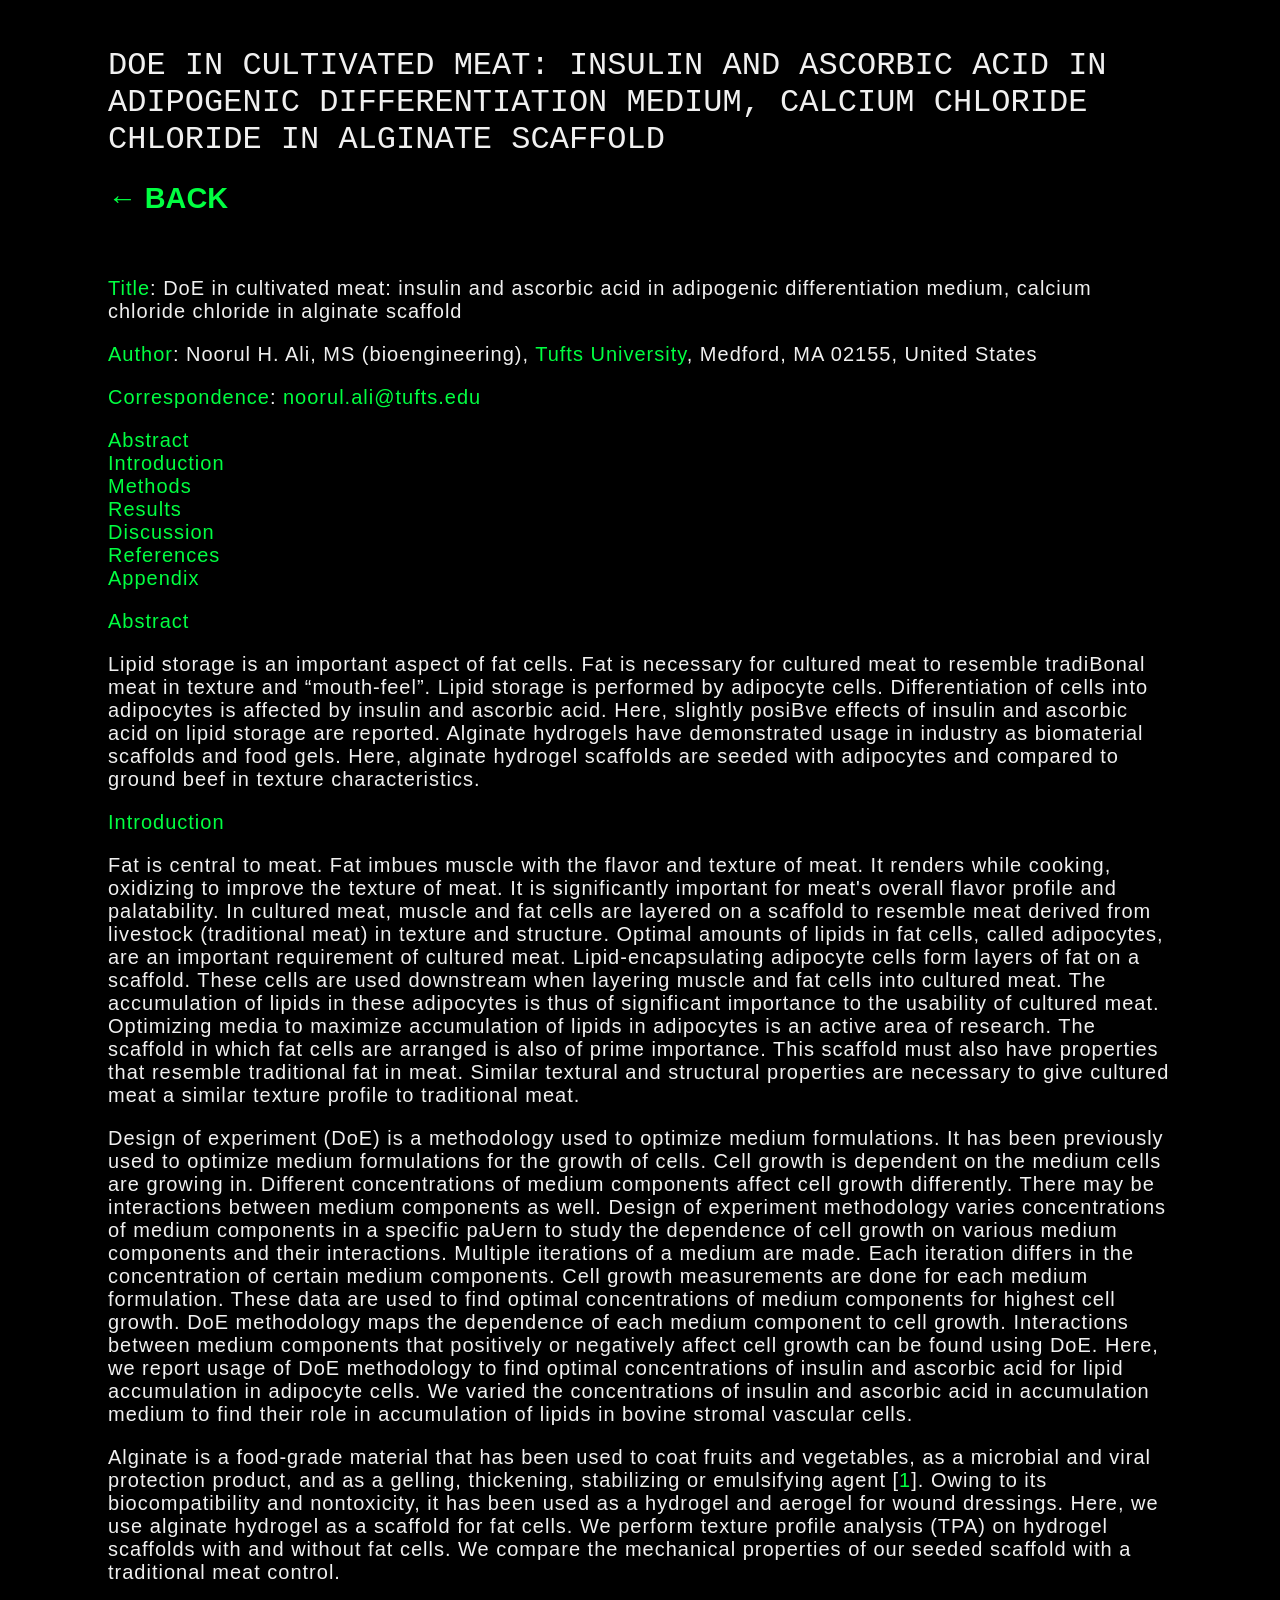
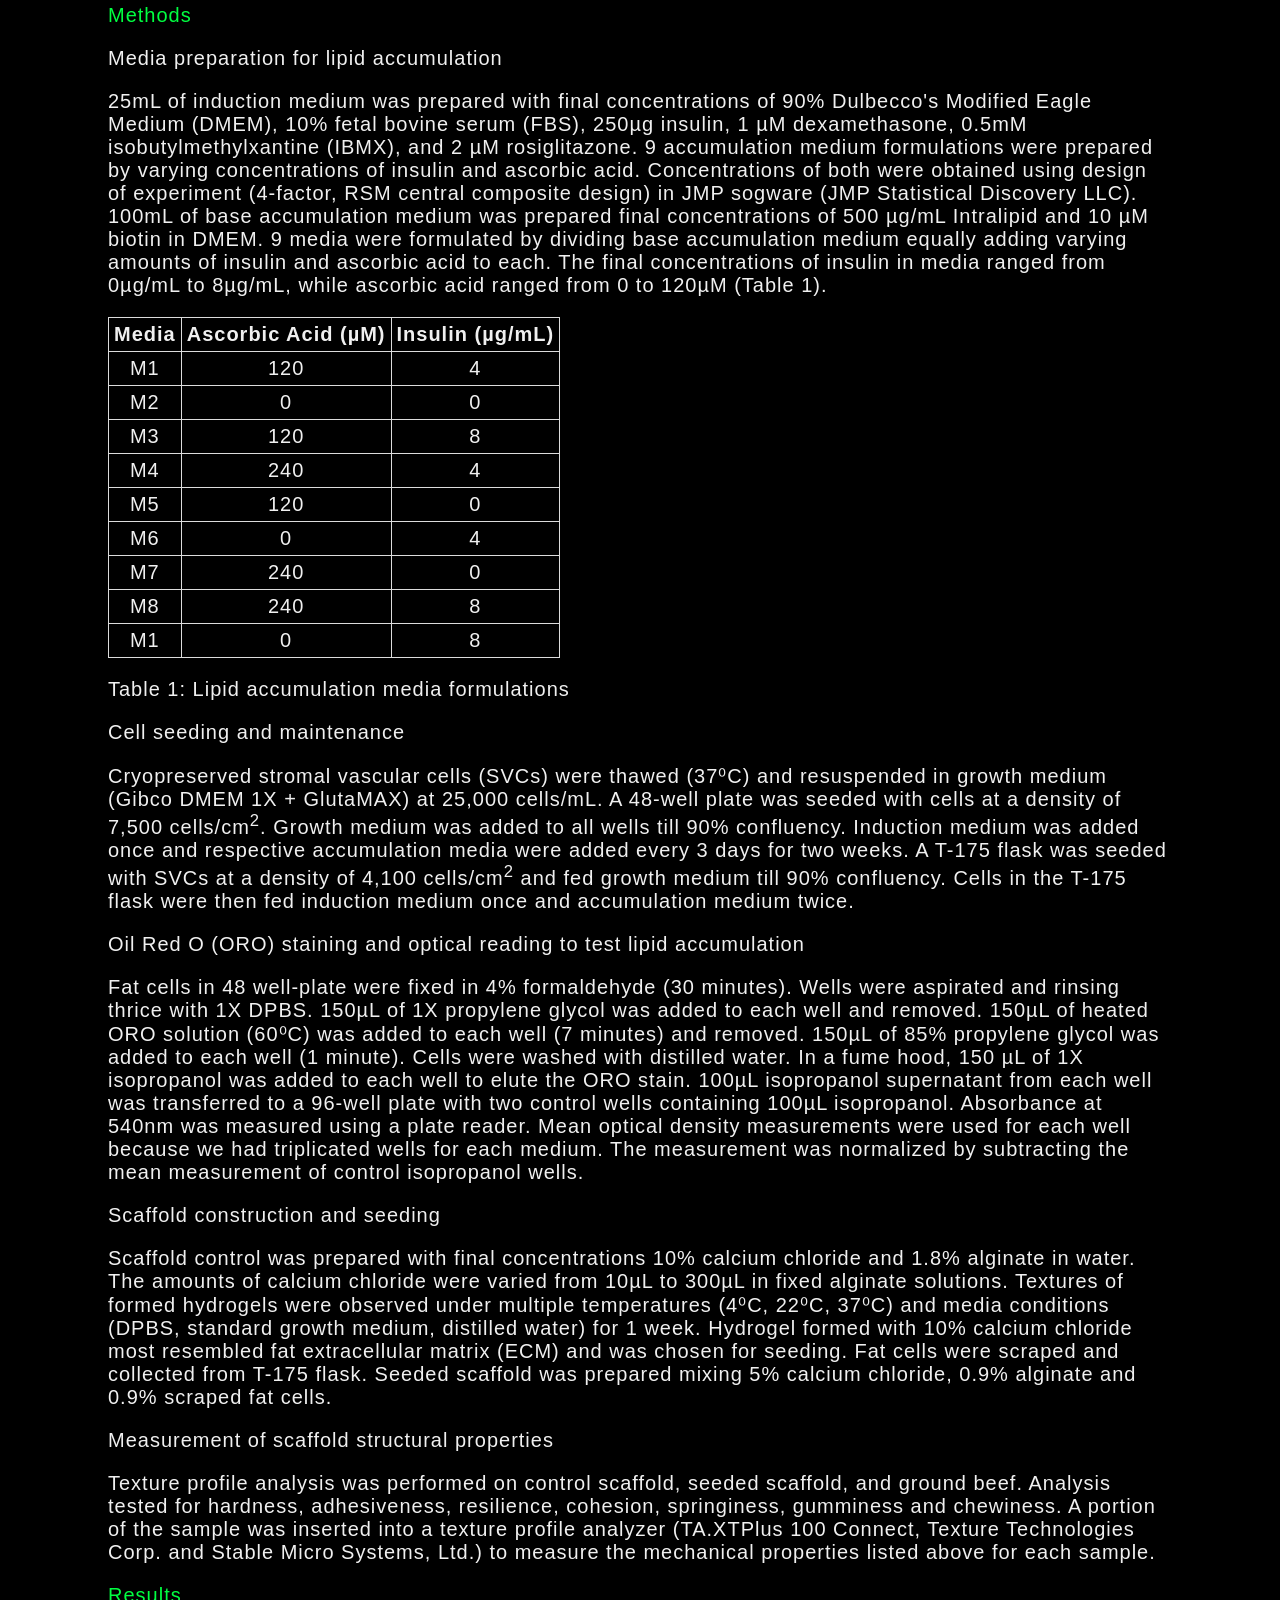
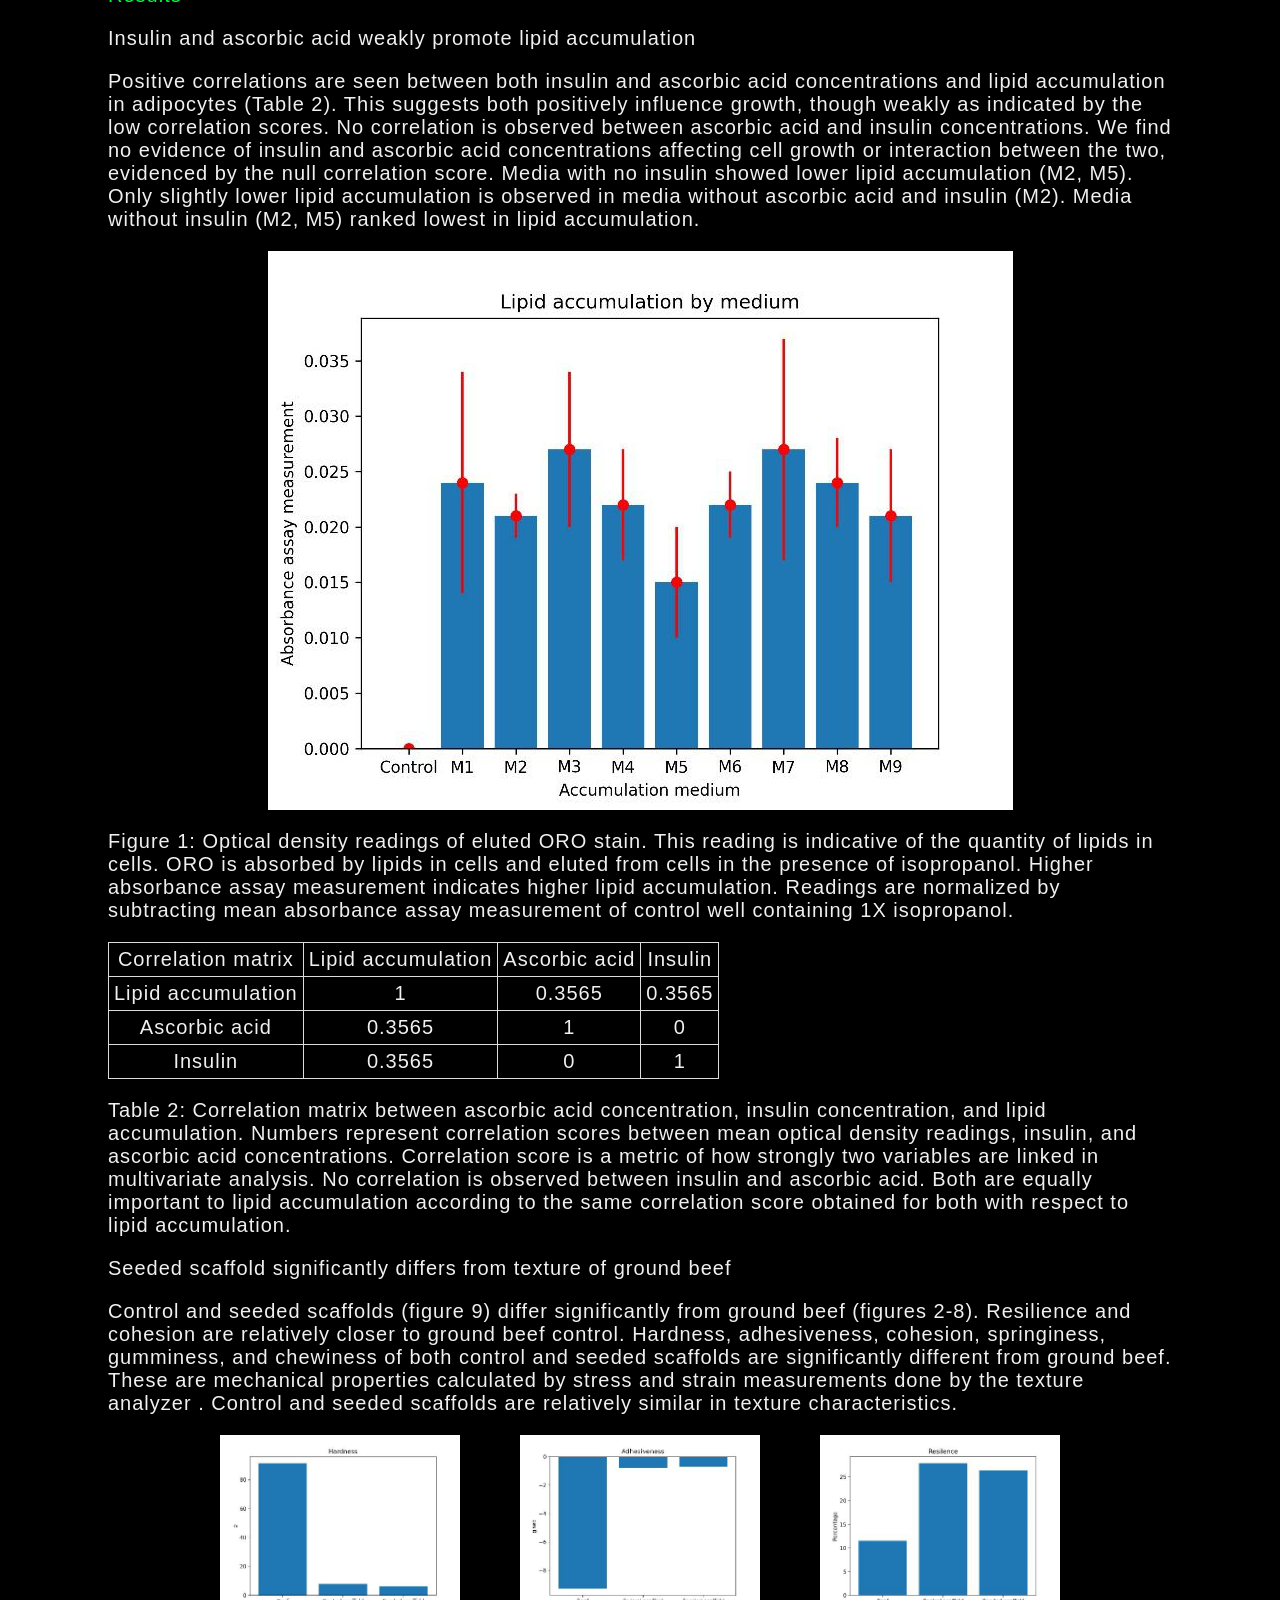
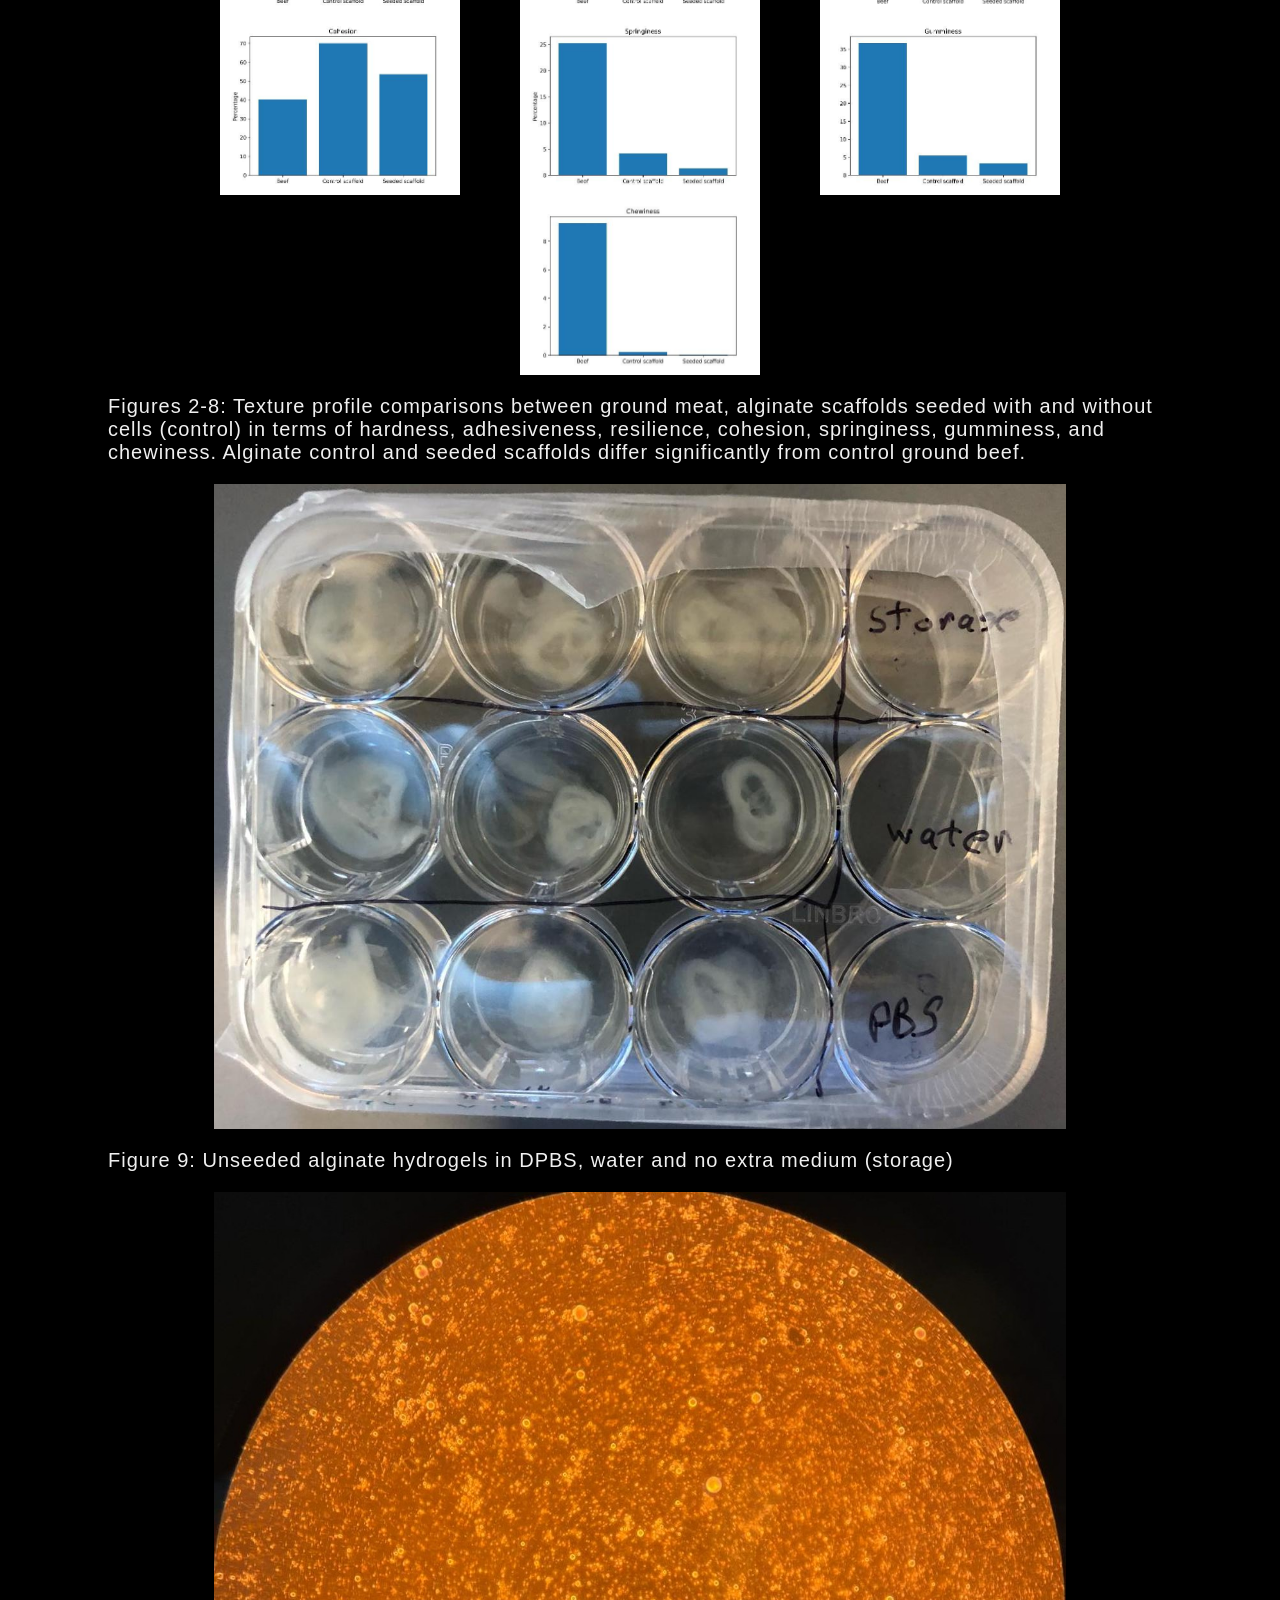
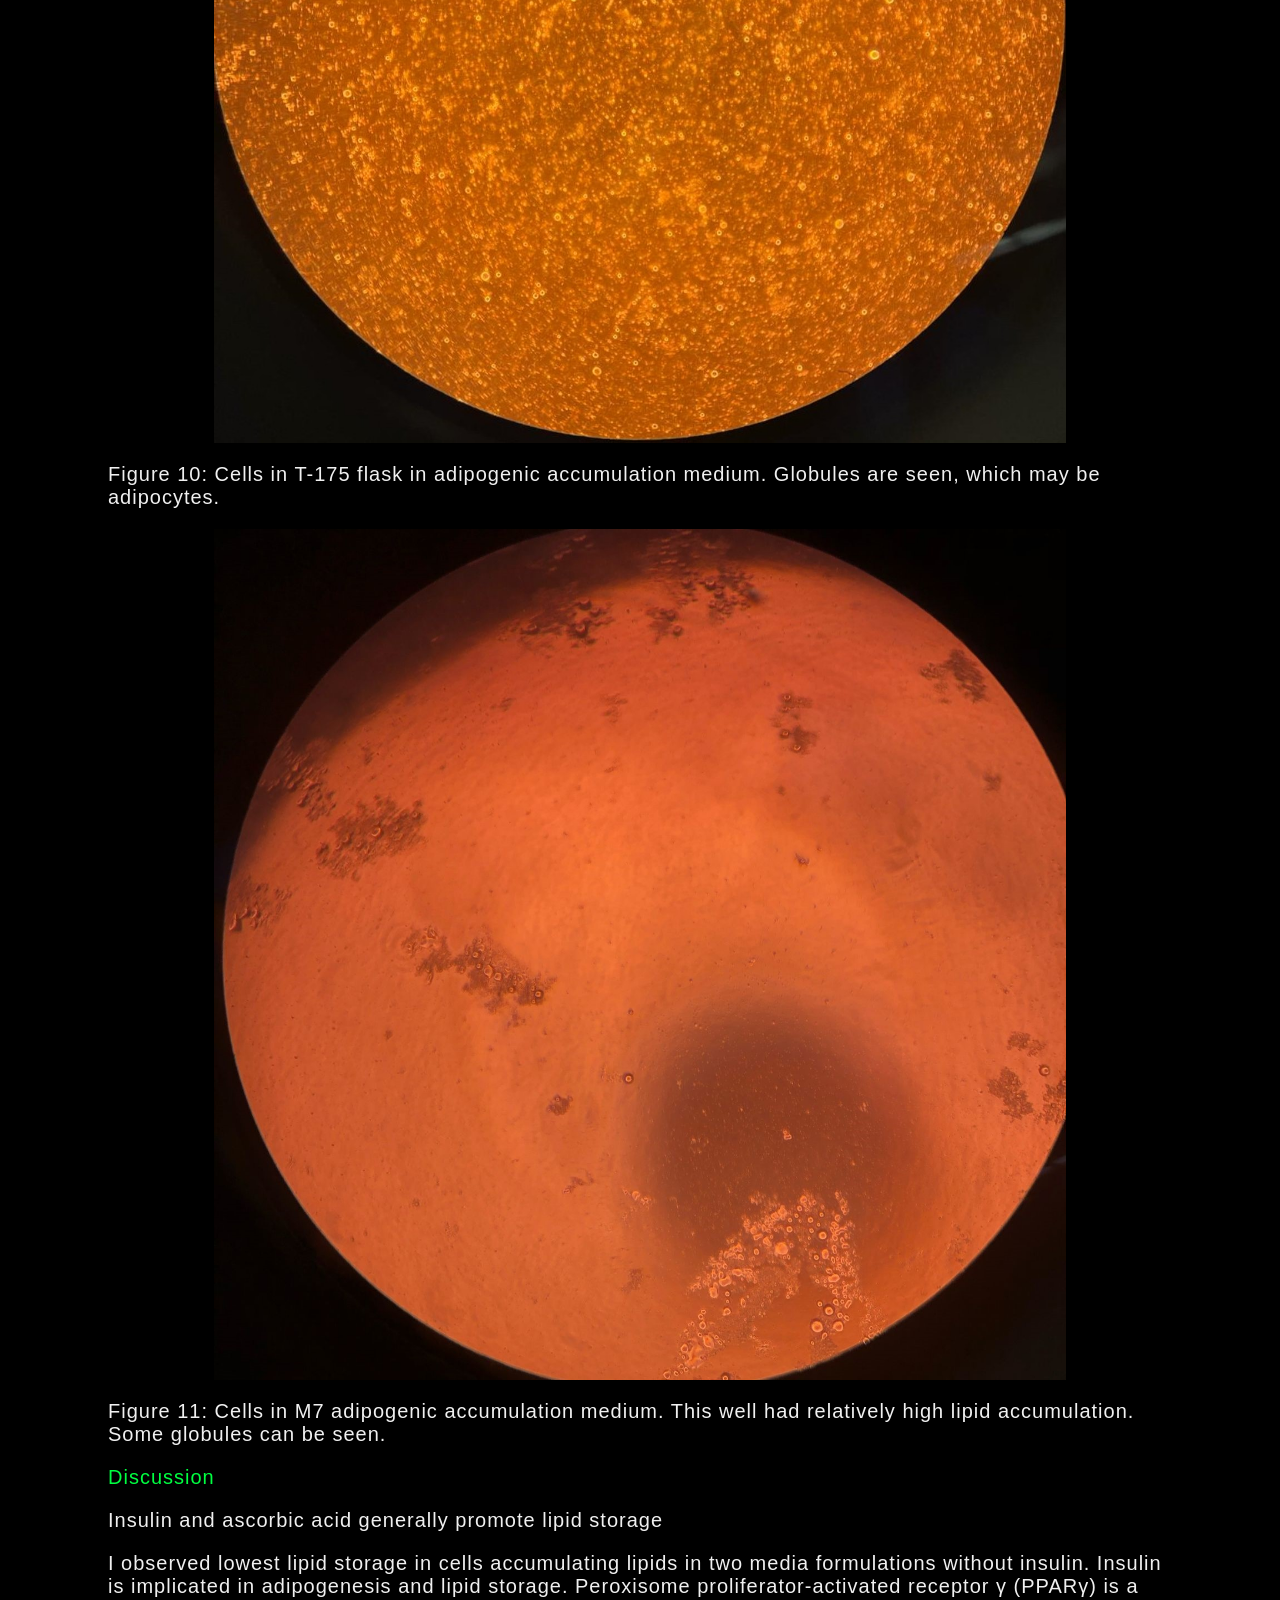
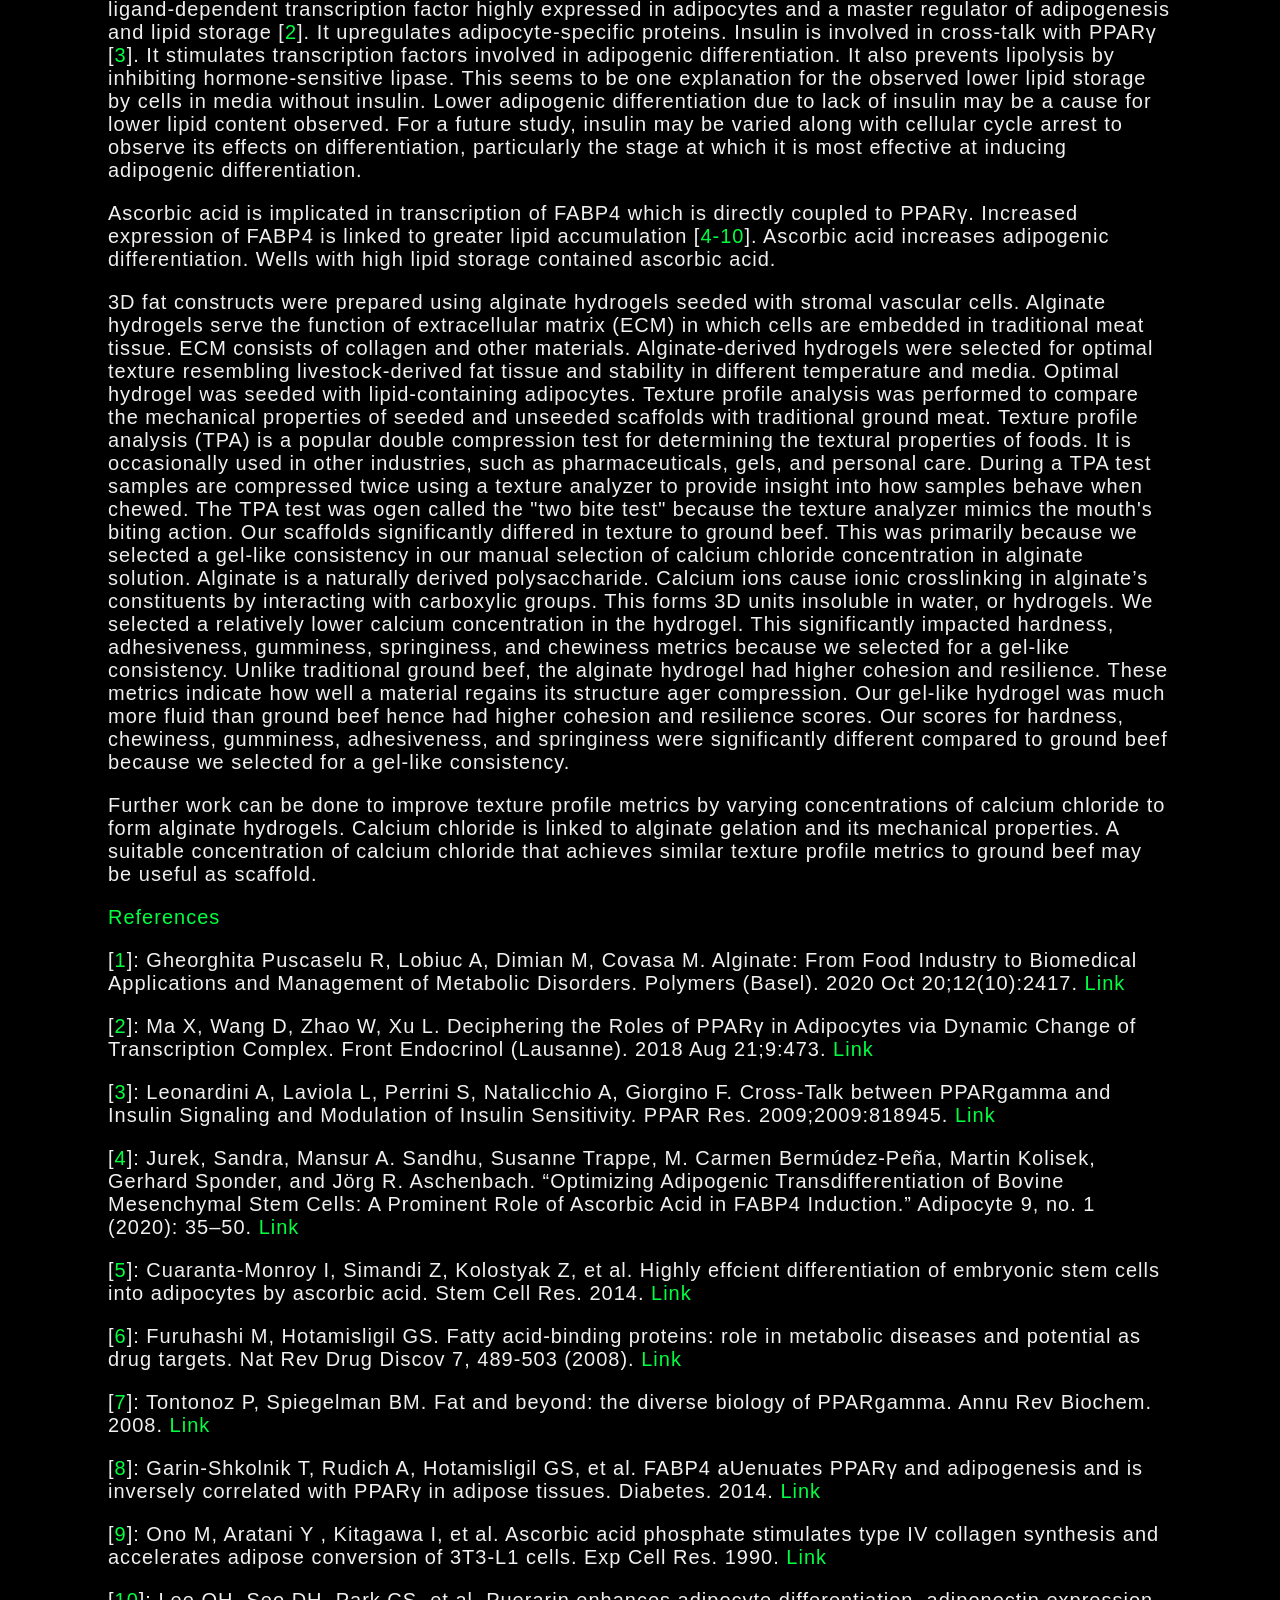
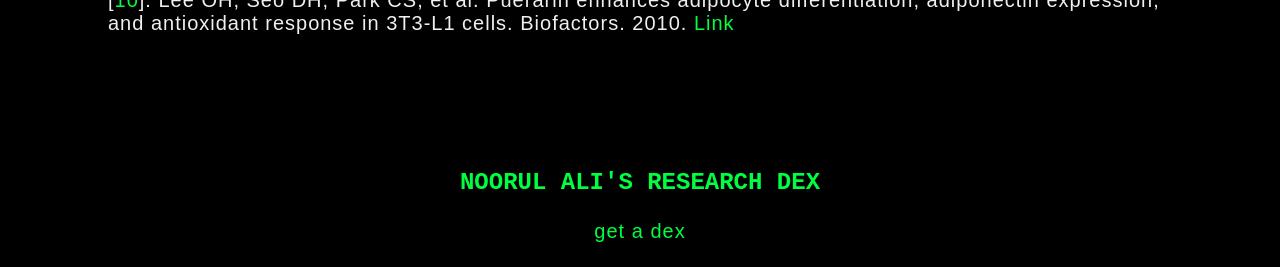
<file: doeincultivatedmeatinsulinandascorbicacidinadipogenicdifferentiationmediumcalciumchloridechlorideinalginatescaffold.html>
<html lang='en'>
                        <head>
                            <meta charset='UTF-8'>
                            <meta name='viewport' content='width=device-width, initial-scale=1.0'>
                            <link rel='shortcut icon' type='image/x-icon' href='assets/favicon.ico'>
                            <link rel='stylesheet' href='styles.css'>
                            <title>DoE in cultivated meat: insulin and ascorbic acid in adipogenic differentiation medium, calcium chloride chloride in alginate scaffold - Noorul Ali's Research Dex</title>
                        </head>
                        <body>
                        <br>
                        <h1 class='page-title'>DOE IN CULTIVATED MEAT: INSULIN AND ASCORBIC ACID IN ADIPOGENIC DIFFERENTIATION MEDIUM, CALCIUM CHLORIDE CHLORIDE IN ALGINATE SCAFFOLD</h1>
                        <h2><a href='index.html'>&larr; BACK</a></h2><br>
                        <p><a href='#title' id='title'>Title</a>: DoE in cultivated meat: insulin and ascorbic acid in adipogenic differentiation medium, calcium chloride chloride in alginate scaffold</p><p><a href='#author' id='author'>Author</a>: Noorul H. Ali, MS (bioengineering), <a href='https://www.tufts.edu'>Tufts University</a>, Medford, MA 02155, United States</p><p><a href='#contact' id='contact'>Correspondence</a>: <a href='mailto:noorul.ali@tufts.edu'>noorul.ali@tufts.edu</a></p><p><a href='#abstract'>Abstract</a><br><a href='#introduction'>Introduction</a><br><a href='#methods'>Methods</a><br><a href='#results'>Results</a><br><a href='#discussion'>Discussion</a><br><a href='#references'>References</a><br><a href='#appendix'>Appendix</a></p><p><a href='#abstract' id='abstract'>Abstract</a></p><p>Lipid storage is an important aspect of fat cells. Fat is necessary for cultured meat to resemble tradiBonal meat in texture and “mouth-feel”. Lipid storage is performed by adipocyte cells. Differentiation of cells into adipocytes is affected by insulin and ascorbic acid. Here, slightly posiBve effects of insulin and ascorbic acid on lipid storage are reported. Alginate hydrogels have demonstrated usage in industry as biomaterial scaffolds and food gels. Here, alginate hydrogel scaffolds are seeded with adipocytes and compared to ground beef in texture characteristics.</p><p><a href='#introduction' id='introduction'>Introduction</a></p><p>Fat is central to meat. Fat imbues muscle with the flavor and texture of meat. It renders while cooking, oxidizing to improve the texture of meat. It is significantly important for meat's overall flavor profile and palatability. In cultured meat, muscle and fat cells are layered on a scaffold to resemble meat derived from livestock (traditional meat) in texture and structure. Optimal amounts of lipids in fat cells, called adipocytes, are an important requirement of cultured meat. Lipid-encapsulating adipocyte cells form layers of fat on a scaffold. These cells are used downstream when layering muscle and fat cells into cultured meat. The accumulation of lipids in these adipocytes is thus of significant importance to the usability of cultured meat. Optimizing media to maximize accumulation of lipids in adipocytes is an active area of research. The scaffold in which fat cells are arranged is also of prime importance. This scaffold must also have properties that resemble traditional fat in meat. Similar textural and structural properties are necessary to give cultured meat a similar texture profile to traditional meat.</p><p>Design of experiment (DoE) is a methodology used to optimize medium formulations. It has been previously used to optimize medium formulations for the growth of cells. Cell growth is dependent on the medium cells are growing in. Different concentrations of medium components affect cell growth differently. There may be interactions between medium components as well. Design of experiment methodology varies concentrations of medium components in a specific paUern to study the dependence of cell growth on various medium components and their interactions. Multiple iterations of a medium are made. Each iteration differs in the concentration of certain medium components. Cell growth measurements are done for each medium formulation. These data are used to find optimal concentrations of medium components for highest cell growth. DoE methodology maps the dependence of each medium component to cell growth. Interactions between medium components that positively or negatively affect cell growth can be found using DoE. Here, we report usage of DoE methodology to find optimal concentrations of insulin and ascorbic acid for lipid accumulation in adipocyte cells. We varied the concentrations of insulin and ascorbic acid in accumulation medium to find their role in accumulation of lipids in bovine stromal vascular cells.</p><p>Alginate is a food-grade material that has been used to coat fruits and vegetables, as a microbial and viral protection product, and as a gelling, thickening, stabilizing or emulsifying agent [<a href='#ref1'>1</a>]. Owing to its biocompatibility and nontoxicity, it has been used as a hydrogel and aerogel for wound dressings. Here, we use alginate hydrogel as a scaffold for fat cells. We perform texture profile analysis (TPA) on hydrogel scaffolds with and without fat cells. We compare the mechanical properties of our seeded scaffold with a traditional meat control.</p><p><a href='#methods' id='methods'>Methods</a></p><p>Media preparation for lipid accumulation</p><p>25mL of induction medium was prepared with final concentrations of 90% Dulbecco's Modified Eagle Medium (DMEM), 10% fetal bovine serum (FBS), 250µg insulin, 1 µM dexamethasone, 0.5mM isobutylmethylxantine (IBMX), and 2 µM rosiglitazone. 9 accumulation medium formulations were prepared by varying concentrations of insulin and ascorbic acid. Concentrations of both were obtained using design of experiment (4-factor, RSM central composite design) in JMP sogware (JMP Statistical Discovery LLC). 100mL of base accumulation medium was prepared final concentrations of 500 µg/mL Intralipid and 10 µM biotin in DMEM. 9 media were formulated by dividing base accumulation medium equally adding varying amounts of insulin and ascorbic acid to each. The final concentrations of insulin in media ranged from 0µg/mL to 8µg/mL, while ascorbic acid ranged from 0 to 120µM (Table 1).</p><p><table><tr><td><p><strong>Media</strong></p></td><td><p><strong>Ascorbic Acid (µM)</strong></p></td><td><p><strong>Insulin (µg/mL)</strong></p></td></tr><tr><td><p>M1</p></td><td><p>120</p></td><td><p>4</p></td></tr><tr><td><p>M2</p></td><td><p>0</p></td><td><p>0</p></td></tr><tr><td><p>M3</p></td><td><p>120</p></td><td><p>8</p></td></tr><tr><td><p>M4</p></td><td><p>240</p></td><td><p>4</p></td></tr><tr><td><p>M5</p></td><td><p>120</p></td><td><p>0</p></td></tr><tr><td><p>M6</p></td><td><p>0</p></td><td><p>4</p></td></tr><tr><td><p>M7</p></td><td><p>240</p></td><td><p>0</p></td></tr><tr><td><p>M8</p></td><td><p>240</p></td><td><p>8</p></td></tr><tr><td><p>M1</p></td><td><p>0</p></td><td><p>8</p></td></tr></table></p><p>Table 1: Lipid accumulation media formulations</p><p>Cell seeding and maintenance</p><p>Cryopreserved stromal vascular cells (SVCs) were thawed (37⁰C) and resuspended in growth medium (Gibco DMEM 1X + GlutaMAX) at 25,000 cells/mL. A 48-well plate was seeded with cells at a density of 7,500 cells/cm<sup>2</sup>. Growth medium was added to all wells till 90% confluency. Induction medium was added once and respective accumulation media were added every 3 days for two weeks. A T-175 flask was seeded with SVCs at a density of 4,100 cells/cm<sup>2</sup> and fed growth medium till 90% confluency. Cells in the T-175 flask were then fed induction medium once and accumulation medium twice.</p><p>Oil Red O (ORO) staining and optical reading to test lipid accumulation</p><p>Fat cells in 48 well-plate were fixed in 4% formaldehyde (30 minutes). Wells were aspirated and rinsing thrice with 1X DPBS. 150µL of 1X propylene glycol was added to each well and removed. 150µL of heated ORO solution (60⁰C) was added to each well (7 minutes) and removed. 150µL of 85% propylene glycol was added to each well (1 minute). Cells were washed with distilled water. In a fume hood, 150 µL of 1X isopropanol was added to each well to elute the ORO stain. 100µL isopropanol supernatant from each well was transferred to a 96-well plate with two control wells containing 100µL isopropanol. Absorbance at 540nm was measured using a plate reader. Mean optical density measurements were used for each well because we had triplicated wells for each medium. The measurement was normalized by subtracting the mean measurement of control isopropanol wells.</p><p>Scaffold construction and seeding</p><p>Scaffold control was prepared with final concentrations 10% calcium chloride and 1.8% alginate in water. The amounts of calcium chloride were varied from 10µL to 300µL in fixed alginate solutions. Textures of formed hydrogels were observed under multiple temperatures (4⁰C, 22⁰C, 37⁰C) and media conditions (DPBS, standard growth medium, distilled water) for 1 week. Hydrogel formed with 10% calcium chloride most resembled fat extracellular matrix (ECM) and was chosen for seeding. Fat cells were scraped and collected from T-175 flask. Seeded scaffold was prepared mixing 5% calcium chloride, 0.9% alginate and 0.9% scraped fat cells.</p><p>Measurement of scaffold structural properties</p><p>Texture profile analysis was performed on control scaffold, seeded scaffold, and ground beef. Analysis tested for hardness, adhesiveness, resilience, cohesion, springiness, gumminess and chewiness. A portion of the sample was inserted into a texture profile analyzer (TA.XTPlus 100 Connect, Texture Technologies Corp. and Stable Micro Systems, Ltd.) to measure the mechanical properties listed above for each sample.</p><p><a href='#results' id='results'>Results</a></p><p>Insulin and ascorbic acid weakly promote lipid accumulation</p><p>Positive correlations are seen between both insulin and ascorbic acid concentrations and lipid accumulation in adipocytes (Table 2). This suggests both positively influence growth, though weakly as indicated by the low correlation scores. No correlation is observed between ascorbic acid and insulin concentrations. We find no evidence of insulin and ascorbic acid concentrations affecting cell growth or interaction between the two, evidenced by the null correlation score. Media with no insulin showed lower lipid accumulation (M2, M5). Only slightly lower lipid accumulation is observed in media without ascorbic acid and insulin (M2). Media without insulin (M2, M5) ranked lowest in lipid accumulation.</p><p><img src='assets/cellag_2_fig1.jpg'></p><p>Figure 1: Optical density readings of eluted ORO stain. This reading is indicative of the quantity of lipids in cells. ORO is absorbed by lipids in cells and eluted from cells in the presence of isopropanol. Higher absorbance assay measurement indicates higher lipid accumulation. Readings are normalized by subtracting mean absorbance assay measurement of control well containing 1X isopropanol.</p><p><table><tr><td><p>Correlation matrix</p></td><td><p>Lipid accumulation</p></td><td><p>Ascorbic acid</p></td><td><p>Insulin</p></td></tr><tr><td><p>Lipid accumulation</p></td><td><p>1</p></td><td><p>0.3565</p></td><td><p>0.3565</p></td></tr><tr><td><p>Ascorbic acid</p></td><td><p>0.3565</p></td><td><p>1</p></td><td><p>0</p></td></tr><tr><td><p>Insulin</p></td><td><p>0.3565</p></td><td><p>0</p></td><td><p>1</p></td></tr></table></p><p>Table 2: Correlation matrix between ascorbic acid concentration, insulin concentration, and lipid accumulation. Numbers represent correlation scores between mean optical density readings, insulin, and ascorbic acid concentrations. Correlation score is a metric of how strongly two variables are linked in multivariate analysis. No correlation is observed between insulin and ascorbic acid. Both are equally important to lipid accumulation according to the same correlation score obtained for both with respect to lipid accumulation.</p><p>Seeded scaffold significantly differs from texture of ground beef</p><p>Control and seeded scaffolds (figure 9) differ significantly from ground beef (figures 2-8). Resilience and cohesion are relatively closer to ground beef control. Hardness, adhesiveness, cohesion, springiness, gumminess, and chewiness of both control and seeded scaffolds are significantly different from ground beef. These are mechanical properties calculated by stress and strain measurements done by the texture analyzer . Control and seeded scaffolds are relatively similar in texture characteristics. </p><p><div class='grid-fig'><div class='sub-fig'><img src='assets/cellag_2_fig2.jpg'></div><div class='sub-fig'><img src='assets/cellag_2_fig3.jpg'></div><div class='sub-fig'><img src='assets/cellag_2_fig4.jpg'></div><div class='sub-fig'><img src='assets/cellag_2_fig5.jpg'></div><div class='sub-fig'><img src='assets/cellag_2_fig6.jpg'></div><div class='sub-fig'><img src='assets/cellag_2_fig7.jpg'></div><div class='sub-fig'><img src='assets/cellag_2_fig8.jpg'></div></div></p><p>Figures 2-8: Texture profile comparisons between ground meat, alginate scaffolds seeded with and without cells (control) in terms of hardness, adhesiveness, resilience, cohesion, springiness, gumminess, and chewiness. Alginate control and seeded scaffolds differ significantly from control ground beef.</p><p><img src='assets/cellag_2_fig8.jpeg'></p><p>Figure 9: Unseeded alginate hydrogels in DPBS, water and no extra medium (storage)</p><p><img src='assets/cellag_2_fig10.jpeg'></p><p> Figure 10: Cells in T-175 flask in adipogenic accumulation medium. Globules are seen, which may be adipocytes. </p><p><img src='assets/cellag_2_fig9.jpeg'></p><p> Figure 11: Cells in M7 adipogenic accumulation medium. This well had relatively high lipid accumulation. Some globules can be seen.</p><p><a href='#discussion' id='discussion'>Discussion</a></p><p>Insulin and ascorbic acid generally promote lipid storage</p><p>I observed lowest lipid storage in cells accumulating lipids in two media formulations without insulin. Insulin is implicated in adipogenesis and lipid storage. Peroxisome proliferator-activated receptor γ (PPARγ) is a ligand-dependent transcription factor highly expressed in adipocytes and a master regulator of adipogenesis and lipid storage [<a href='#ref2'>2</a>]. It upregulates adipocyte-specific proteins. Insulin is involved in cross-talk with PPARγ [<a href='#ref3'>3</a>]. It stimulates transcription factors involved in adipogenic differentiation. It also prevents lipolysis by inhibiting hormone-sensitive lipase. This seems to be one explanation for the observed lower lipid storage by cells in media without insulin. Lower adipogenic differentiation due to lack of insulin may be a cause for lower lipid content observed. For a future study, insulin may be varied along with cellular cycle arrest to observe its effects on differentiation, particularly the stage at which it is most effective at inducing adipogenic differentiation.</p><p>Ascorbic acid is implicated in transcription of FABP4 which is directly coupled to PPARγ. Increased expression of FABP4 is linked to greater lipid accumulation [<a href='#ref4'>4-10</a>]. Ascorbic acid increases adipogenic differentiation. Wells with high lipid storage contained ascorbic acid.</p><p>3D fat constructs were prepared using alginate hydrogels seeded with stromal vascular cells. Alginate hydrogels serve the function of extracellular matrix (ECM) in which cells are embedded in traditional meat tissue. ECM consists of collagen and other materials. Alginate-derived hydrogels were selected for optimal texture resembling livestock-derived fat tissue and stability in different temperature and media. Optimal hydrogel was seeded with lipid-containing adipocytes. Texture profile analysis was performed to compare the mechanical properties of seeded and unseeded scaffolds with traditional ground meat. Texture profile analysis (TPA) is a popular double compression test for determining the textural properties of foods. It is occasionally used in other industries, such as pharmaceuticals, gels, and personal care. During a TPA test samples are compressed twice using a texture analyzer to provide insight into how samples behave when chewed. The TPA test was ogen called the "two bite test" because the texture analyzer mimics the mouth's biting action. Our scaffolds significantly differed in texture to ground beef. This was primarily because we selected a gel-like consistency in our manual selection of calcium chloride concentration in alginate solution. Alginate is a naturally derived polysaccharide. Calcium ions cause ionic crosslinking in alginate’s constituents by interacting with carboxylic groups. This forms 3D units insoluble in water, or hydrogels. We selected a relatively lower calcium concentration in the hydrogel. This significantly impacted hardness, adhesiveness, gumminess, springiness, and chewiness metrics because we selected for a gel-like consistency. Unlike traditional ground beef, the alginate hydrogel had higher cohesion and resilience. These metrics indicate how well a material regains its structure ager compression. Our gel-like hydrogel was much more fluid than ground beef hence had higher cohesion and resilience scores. Our scores for hardness, chewiness, gumminess, adhesiveness, and springiness were significantly different compared to ground beef because we selected for a gel-like consistency.</p><p>Further work can be done to improve texture profile metrics by varying concentrations of calcium chloride to form alginate hydrogels. Calcium chloride is linked to alginate gelation and its mechanical properties. A suitable concentration of calcium chloride that achieves similar texture profile metrics to ground beef may be useful as scaffold.</p><p><a href='#references' id='references'>References</a></p><p>[<a href='#ref1' id='ref1'>1</a>]: Gheorghita Puscaselu R, Lobiuc A, Dimian M, Covasa M. Alginate: From Food Industry to Biomedical Applications and Management of Metabolic Disorders. Polymers (Basel). 2020 Oct 20;12(10):2417. <a href='https://doi.org/10.3390/polym12102417'>Link</a></p><p>[<a href='#ref2' id='ref2'>2</a>]: Ma X, Wang D, Zhao W, Xu L. Deciphering the Roles of PPARγ in Adipocytes via Dynamic Change of Transcription Complex. Front Endocrinol (Lausanne). 2018 Aug 21;9:473. <a href='https://doi.org/10.3389/fendo.2018.00473'>Link</a></p><p>[<a href='#ref3' id='ref3'>3</a>]: Leonardini A, Laviola L, Perrini S, Natalicchio A, Giorgino F. Cross-Talk between PPARgamma and Insulin Signaling and Modulation of Insulin Sensitivity. PPAR Res. 2009;2009:818945. <a href='https://doi.org/10.1155/2009/818945'>Link</a></p><p>[<a href='#ref4' id='ref4'>4</a>]: Jurek, Sandra, Mansur A. Sandhu, Susanne Trappe, M. Carmen Bermúdez-Peña, Martin Kolisek, Gerhard Sponder, and Jörg R. Aschenbach. “Optimizing Adipogenic Transdifferentiation of Bovine Mesenchymal Stem Cells: A Prominent Role of Ascorbic Acid in FABP4 Induction.” Adipocyte 9, no. 1 (2020): 35–50. <a href='https://doi.org/10.1080/21623945.2020.1720480'>Link</a></p><p>[<a href='#ref5' id='ref5'>5</a>]: Cuaranta-Monroy I, Simandi Z, Kolostyak Z, et al. Highly effcient differentiation of embryonic stem cells into adipocytes by ascorbic acid. Stem Cell Res. 2014. <a href='https://doi.org/10.1016/j.scr.2014.04.015'>Link</a></p><p>[<a href='#ref6' id='ref6'>6</a>]: Furuhashi M, Hotamisligil GS. Fatty acid-binding proteins: role in metabolic diseases and potential as drug targets. Nat Rev Drug Discov 7, 489-503 (2008). <a href='https://doi.org/10.1038/nrd2589'>Link</a></p><p>[<a href='#ref7' id='ref7'>7</a>]: Tontonoz P, Spiegelman BM. Fat and beyond: the diverse biology of PPARgamma. Annu Rev Biochem. 2008. <a href='https://doi.org/10.1146/annurev.biochem.77.061307.091829'>Link</a></p><p>[<a href='#ref8' id='ref8'>8</a>]: Garin-Shkolnik T, Rudich A, Hotamisligil GS, et al. FABP4 aUenuates PPARγ and adipogenesis and is inversely correlated with PPARγ in adipose tissues. Diabetes. 2014. <a href='https://doi.org/10.2337/db13-0436'>Link</a></p><p>[<a href='#ref9' id='ref9'>9</a>]: Ono M, Aratani Y , Kitagawa I, et al. Ascorbic acid phosphate stimulates type IV collagen synthesis and accelerates adipose conversion of 3T3-L1 cells. Exp Cell Res. 1990. <a href='https://doi.org/10.1016/0014-4827(90)90096-s'>Link</a></p><p>[<a href='#ref10' id='ref10'>10</a>]: Lee OH, Seo DH, Park CS, et al. Puerarin enhances adipocyte differentiation, adiponectin expression, and antioxidant response in 3T3-L1 cells. Biofactors. 2010. <a href='https://doi.org/10.1002/biof.119'>Link</a></p>
                        <br><br><br><br><br>
                        <h3><a href='index.html'>NOORUL ALI'S RESEARCH DEX</a></h3><p class='footnote'><a href='https://matrixdex.github.io/dexweb'>get a dex</a></p>
                    </body>
                    </html>
</file>
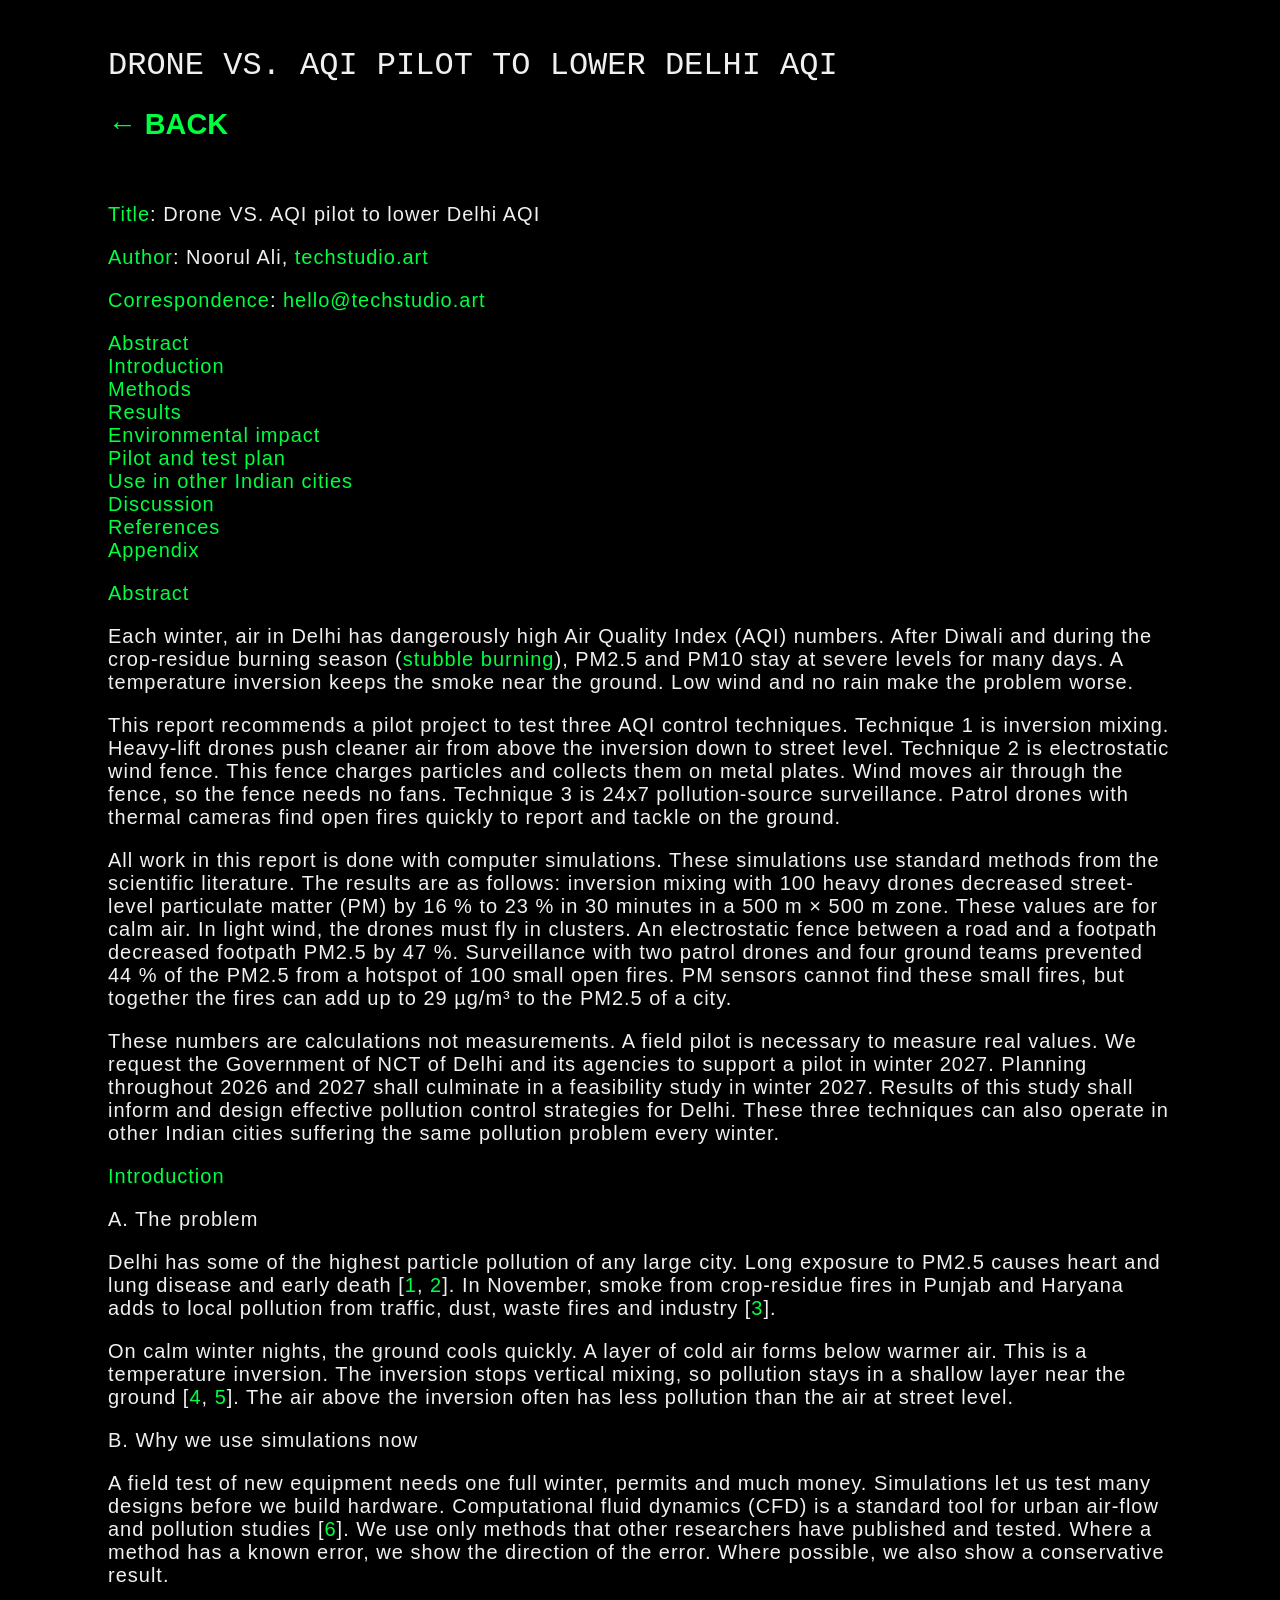
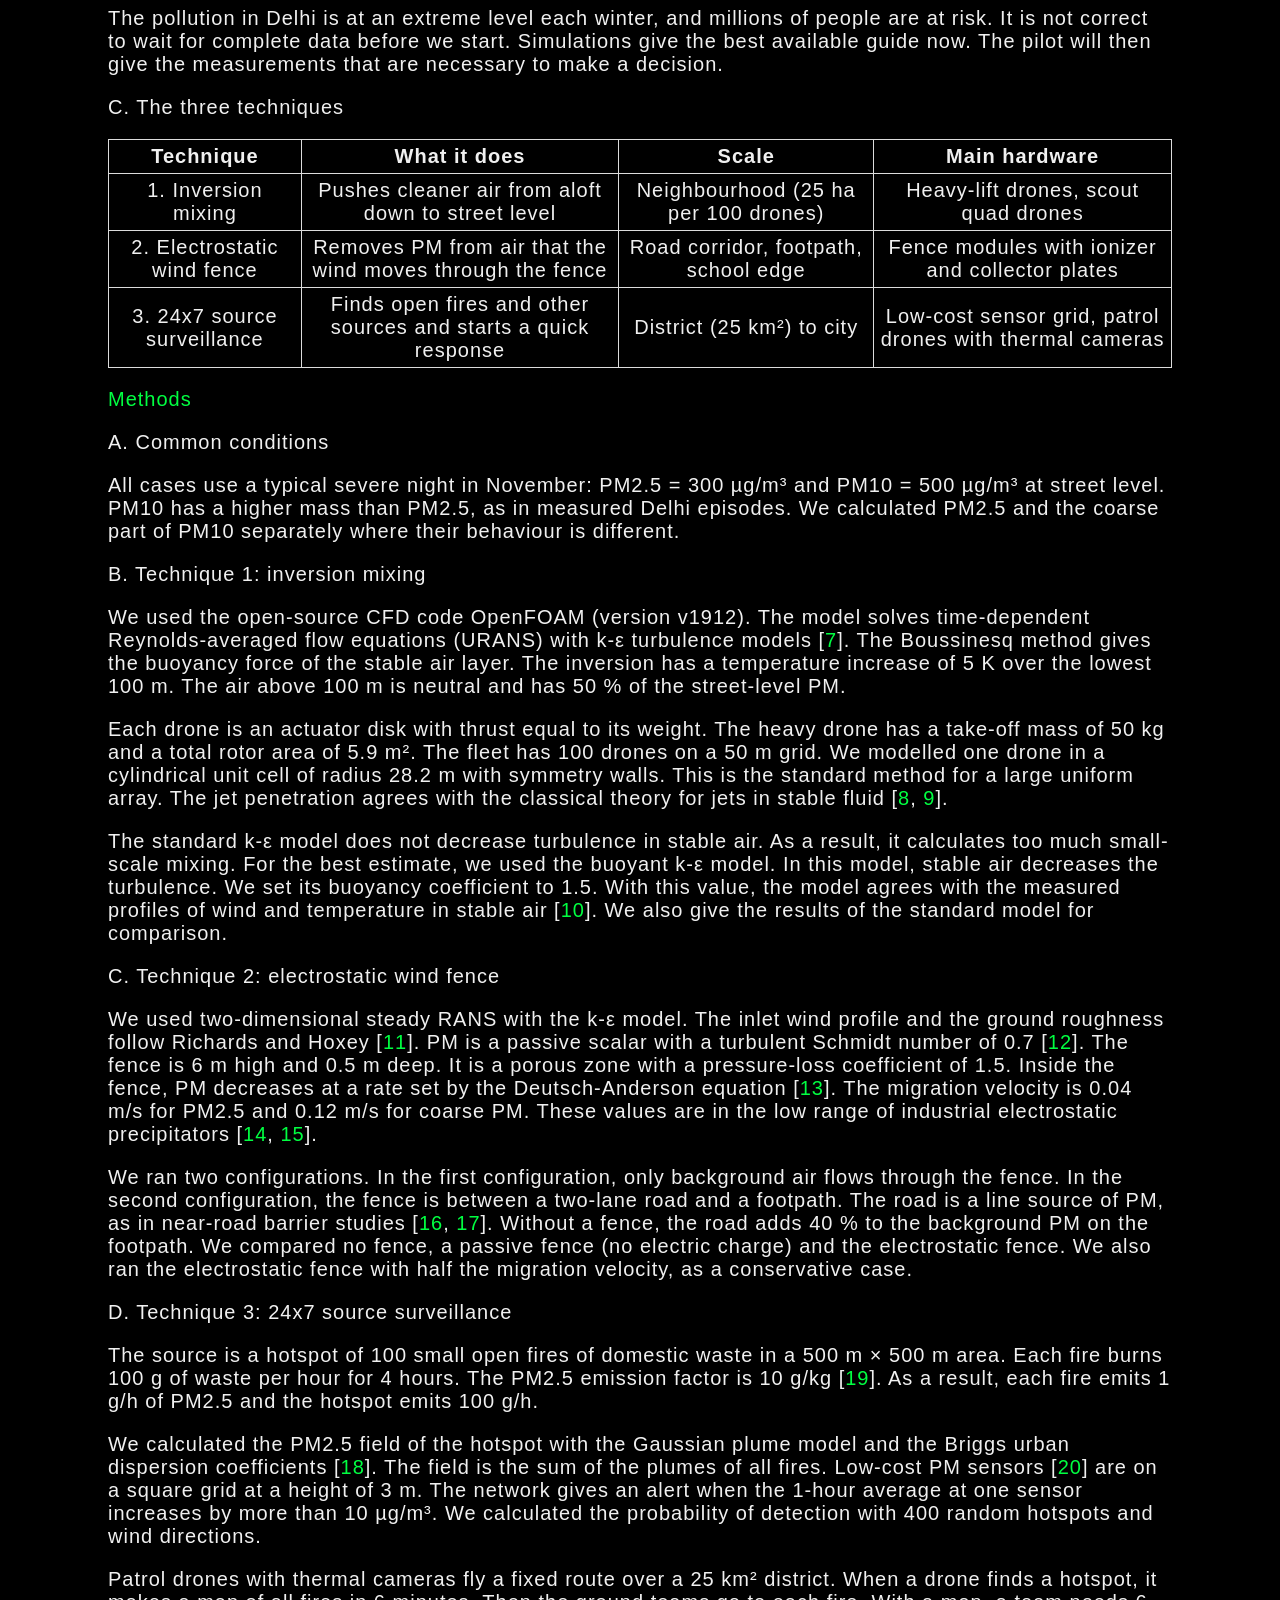
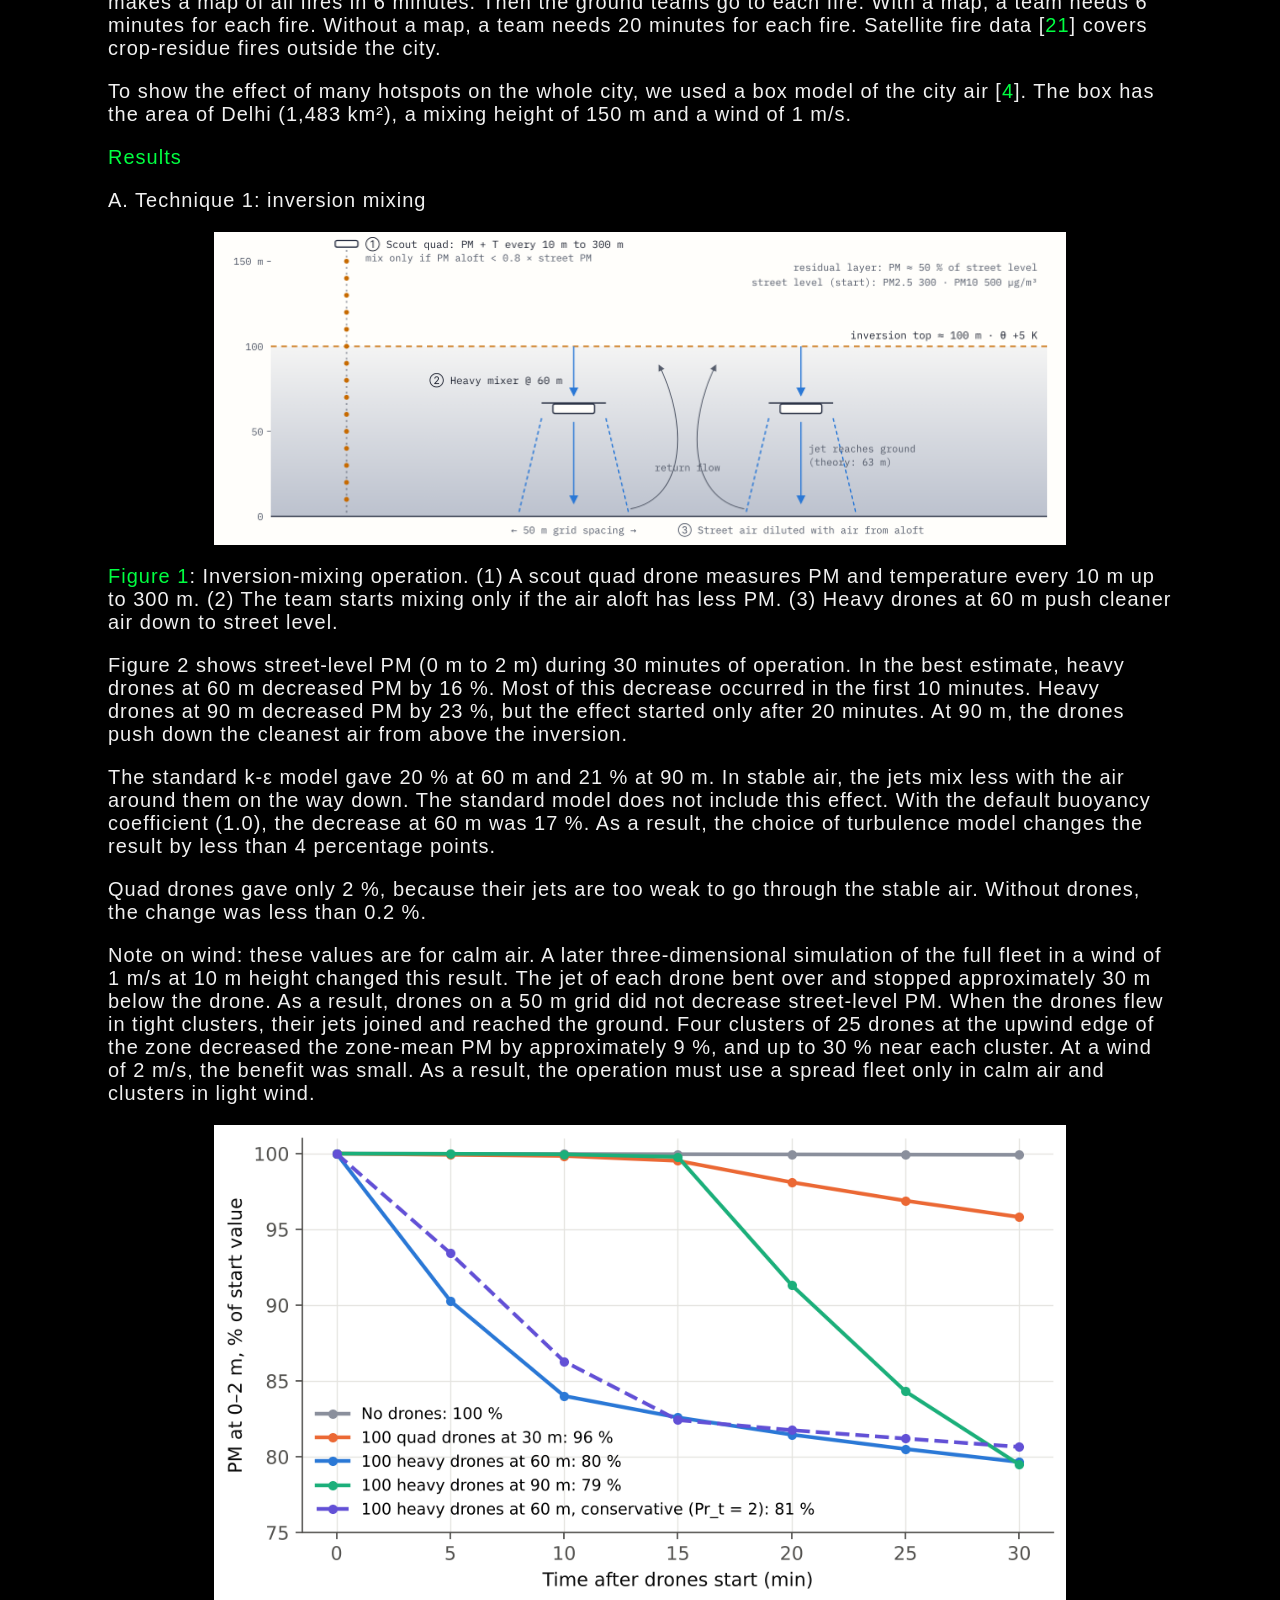
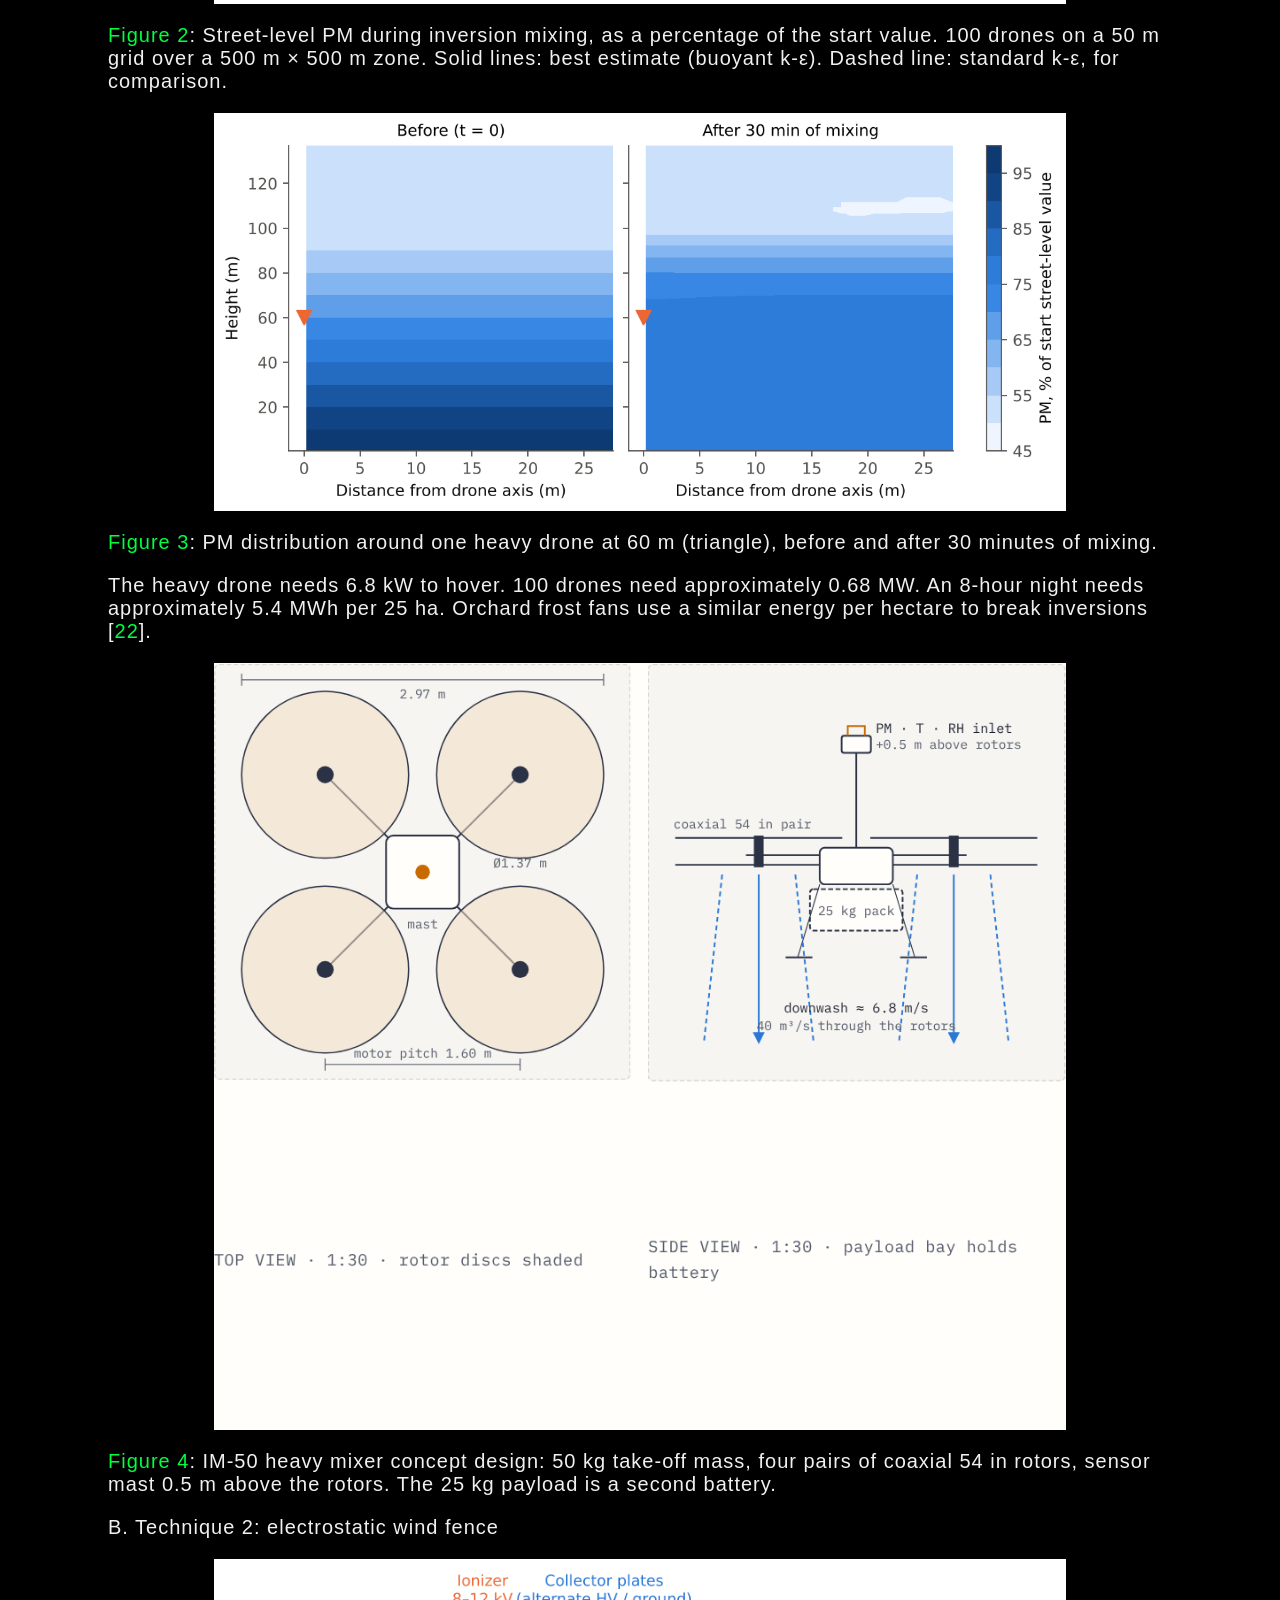
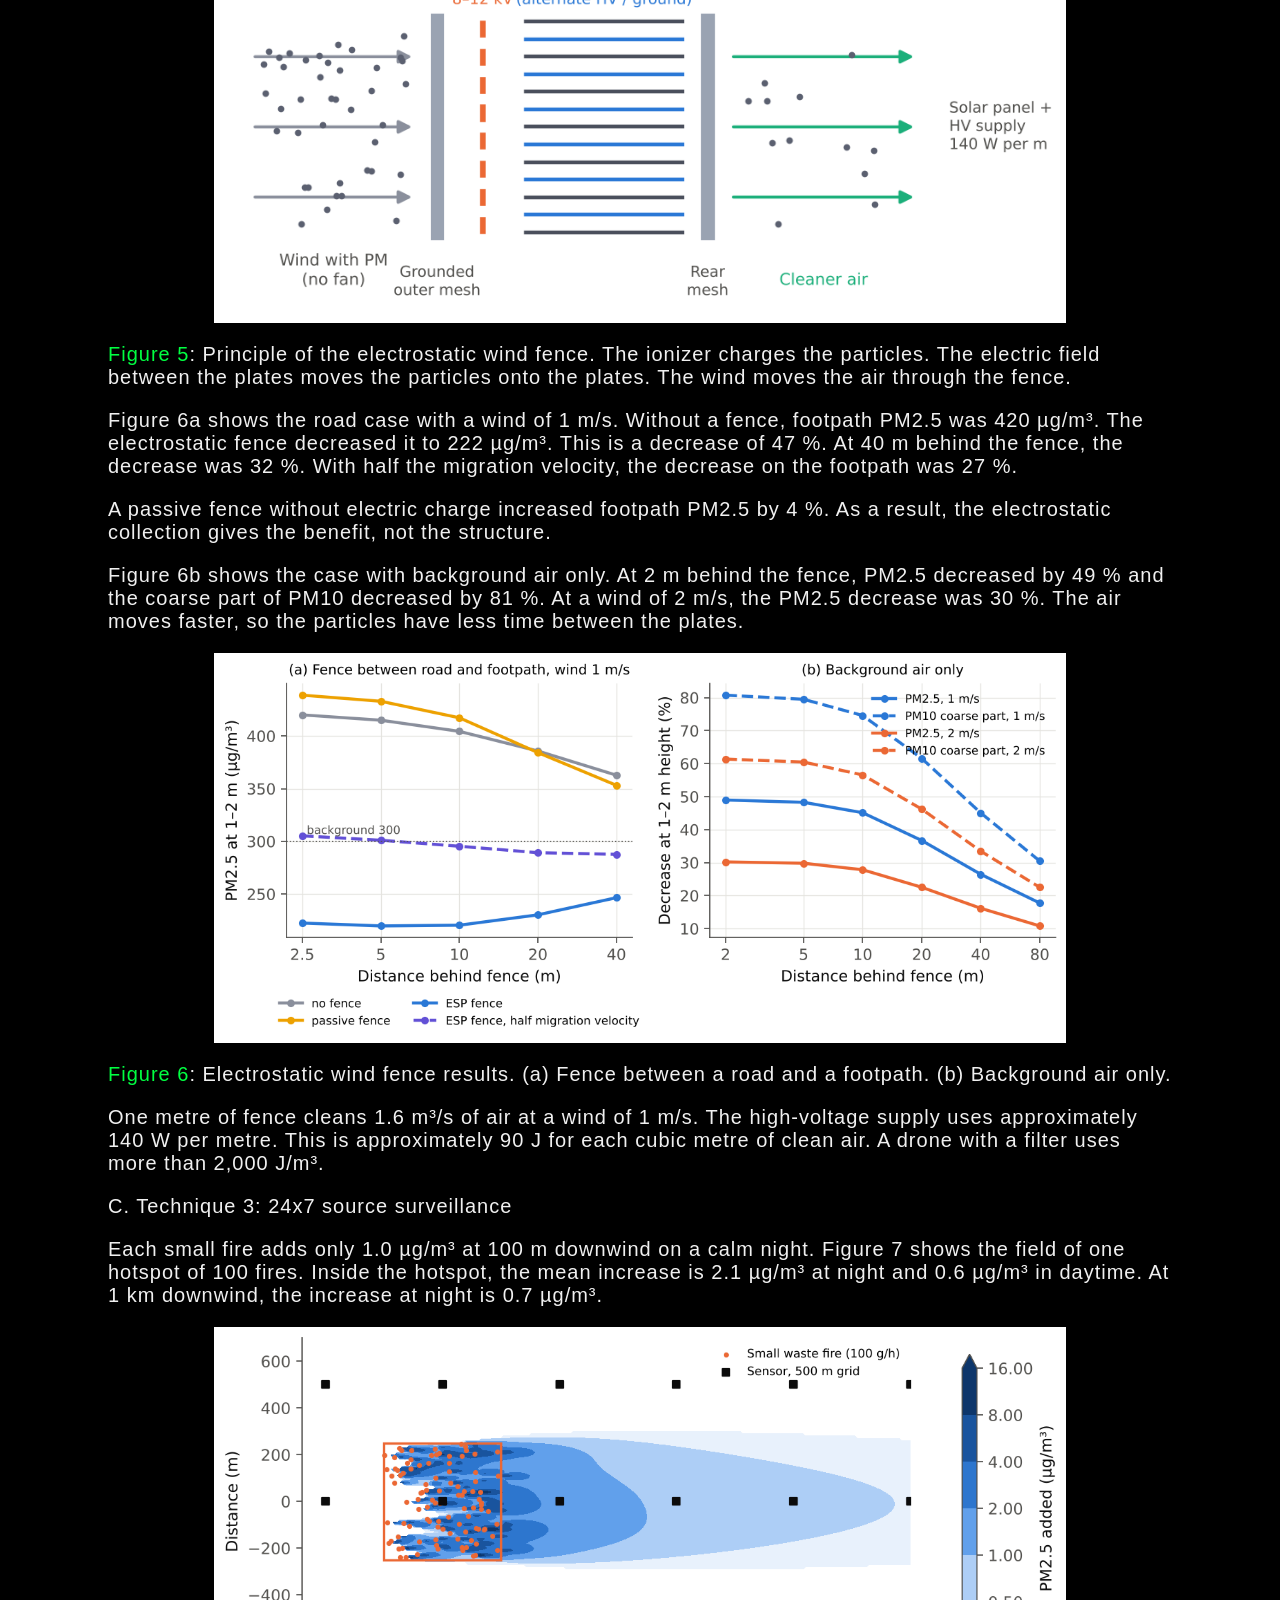
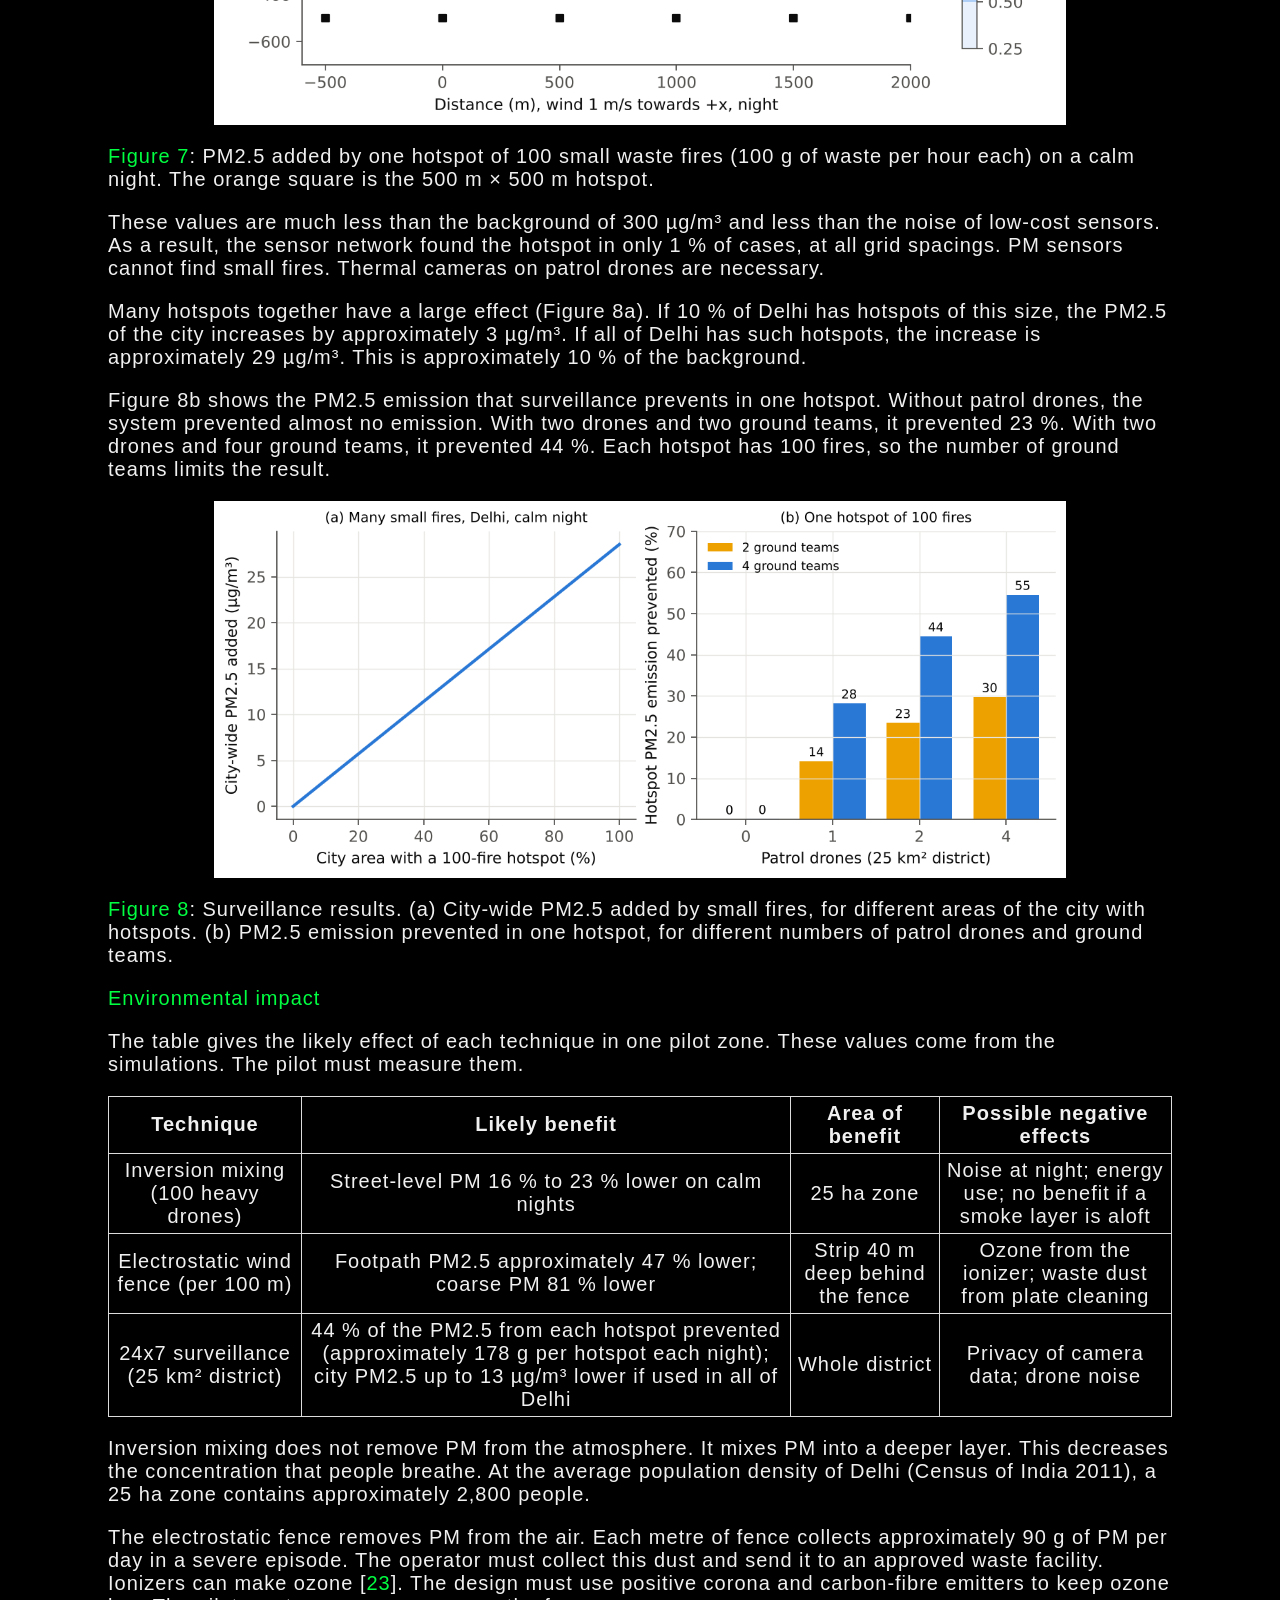
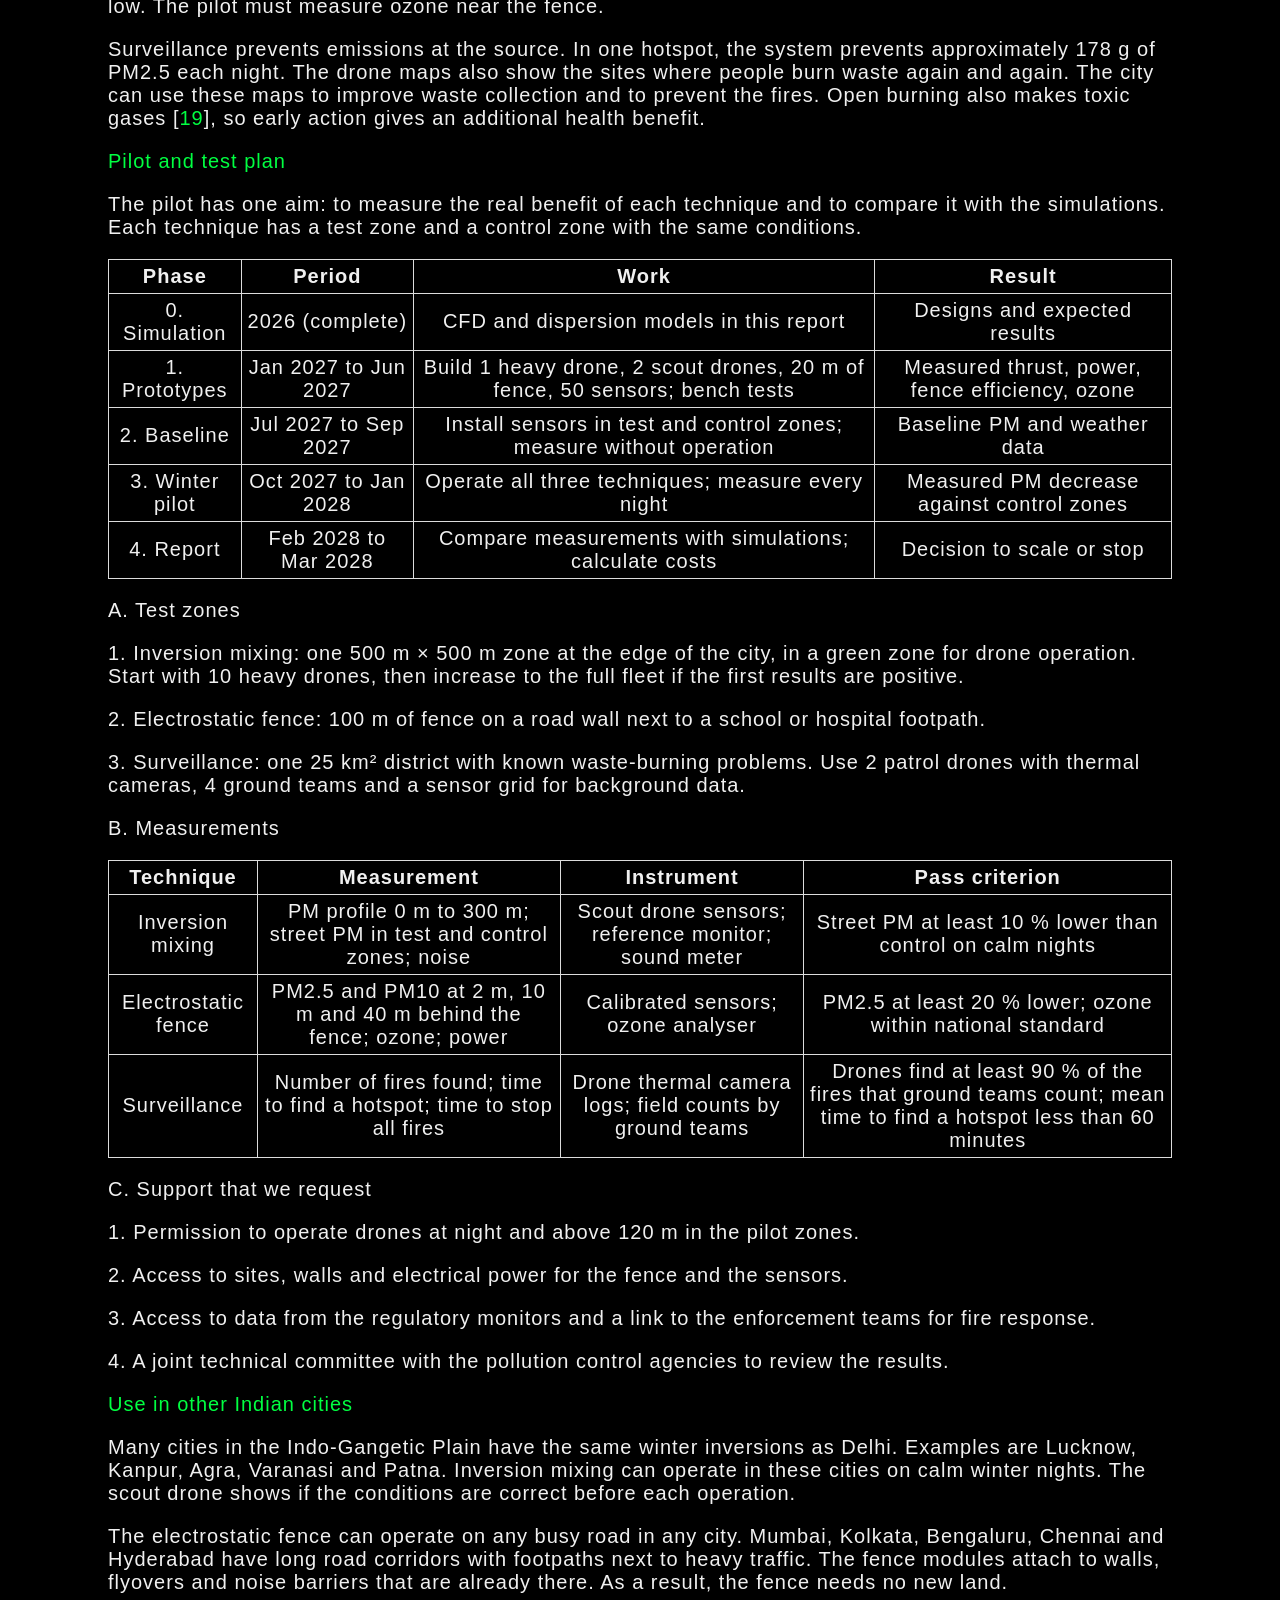
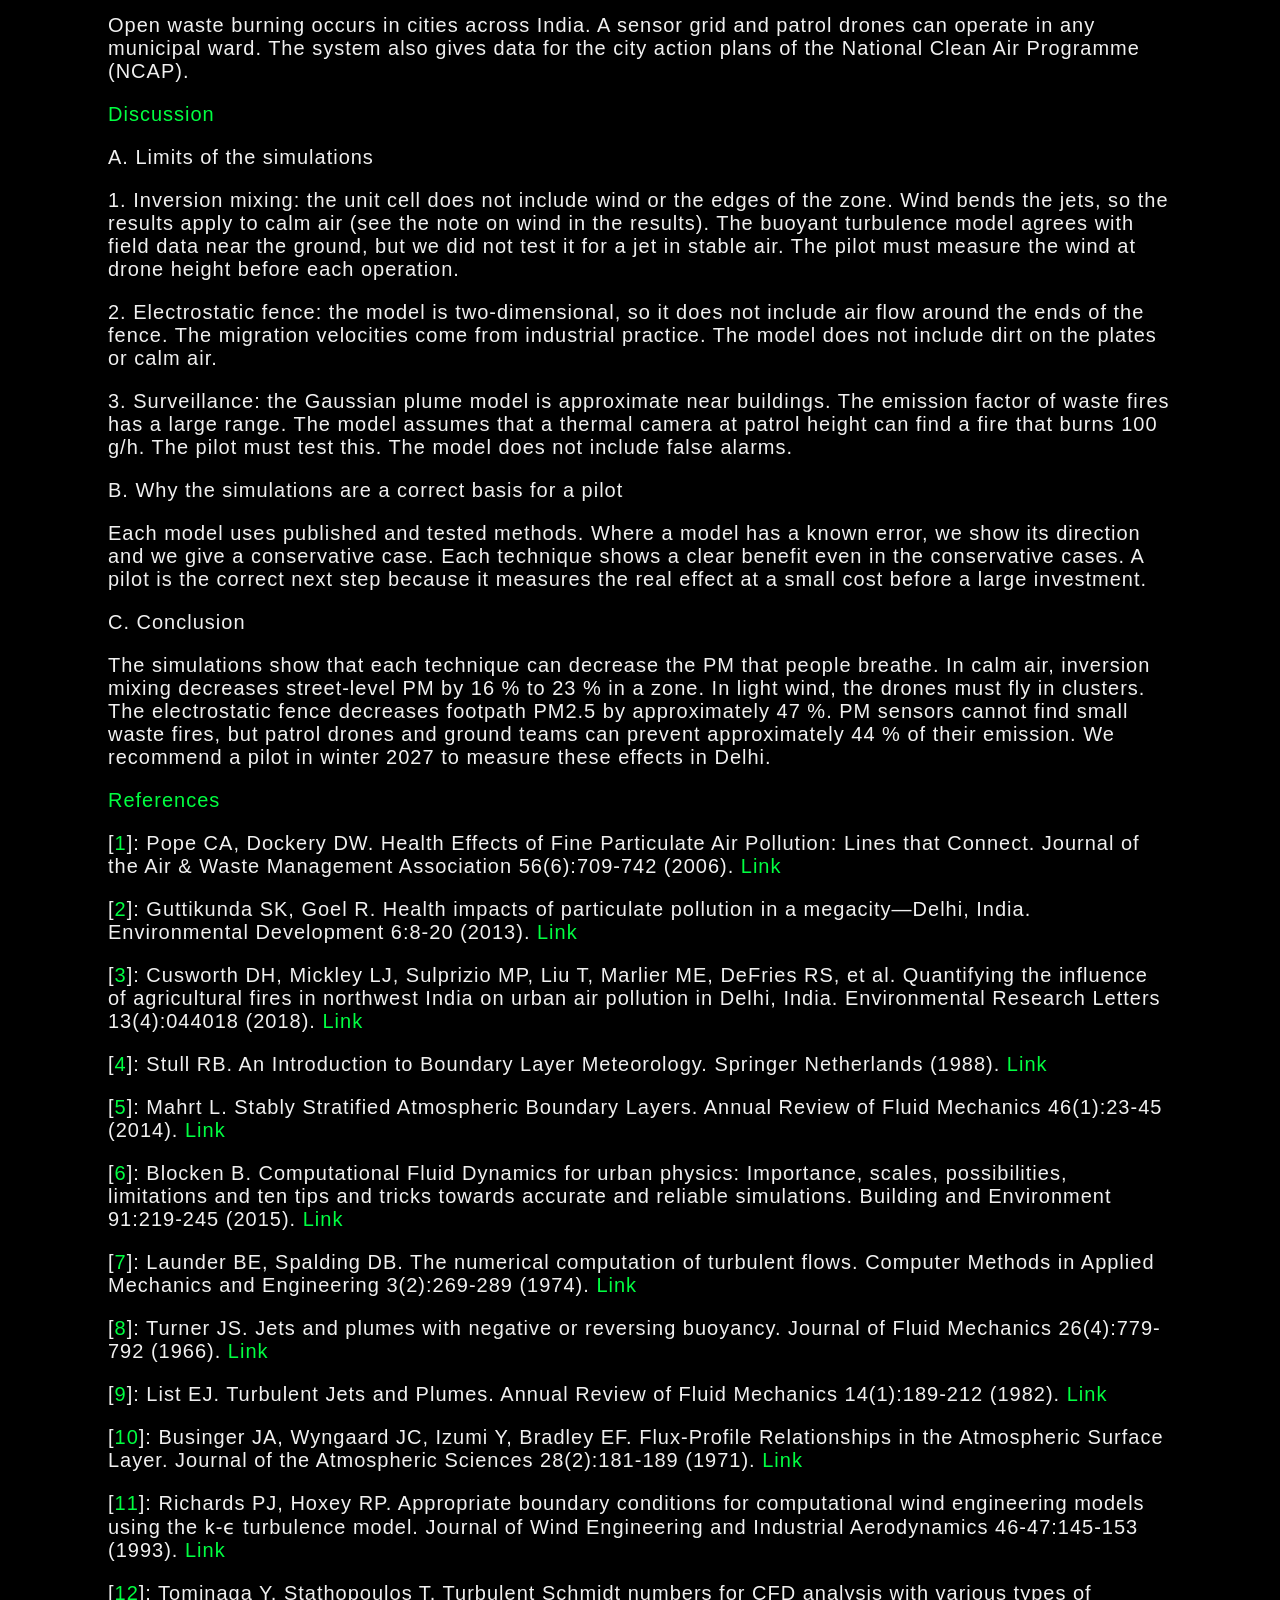
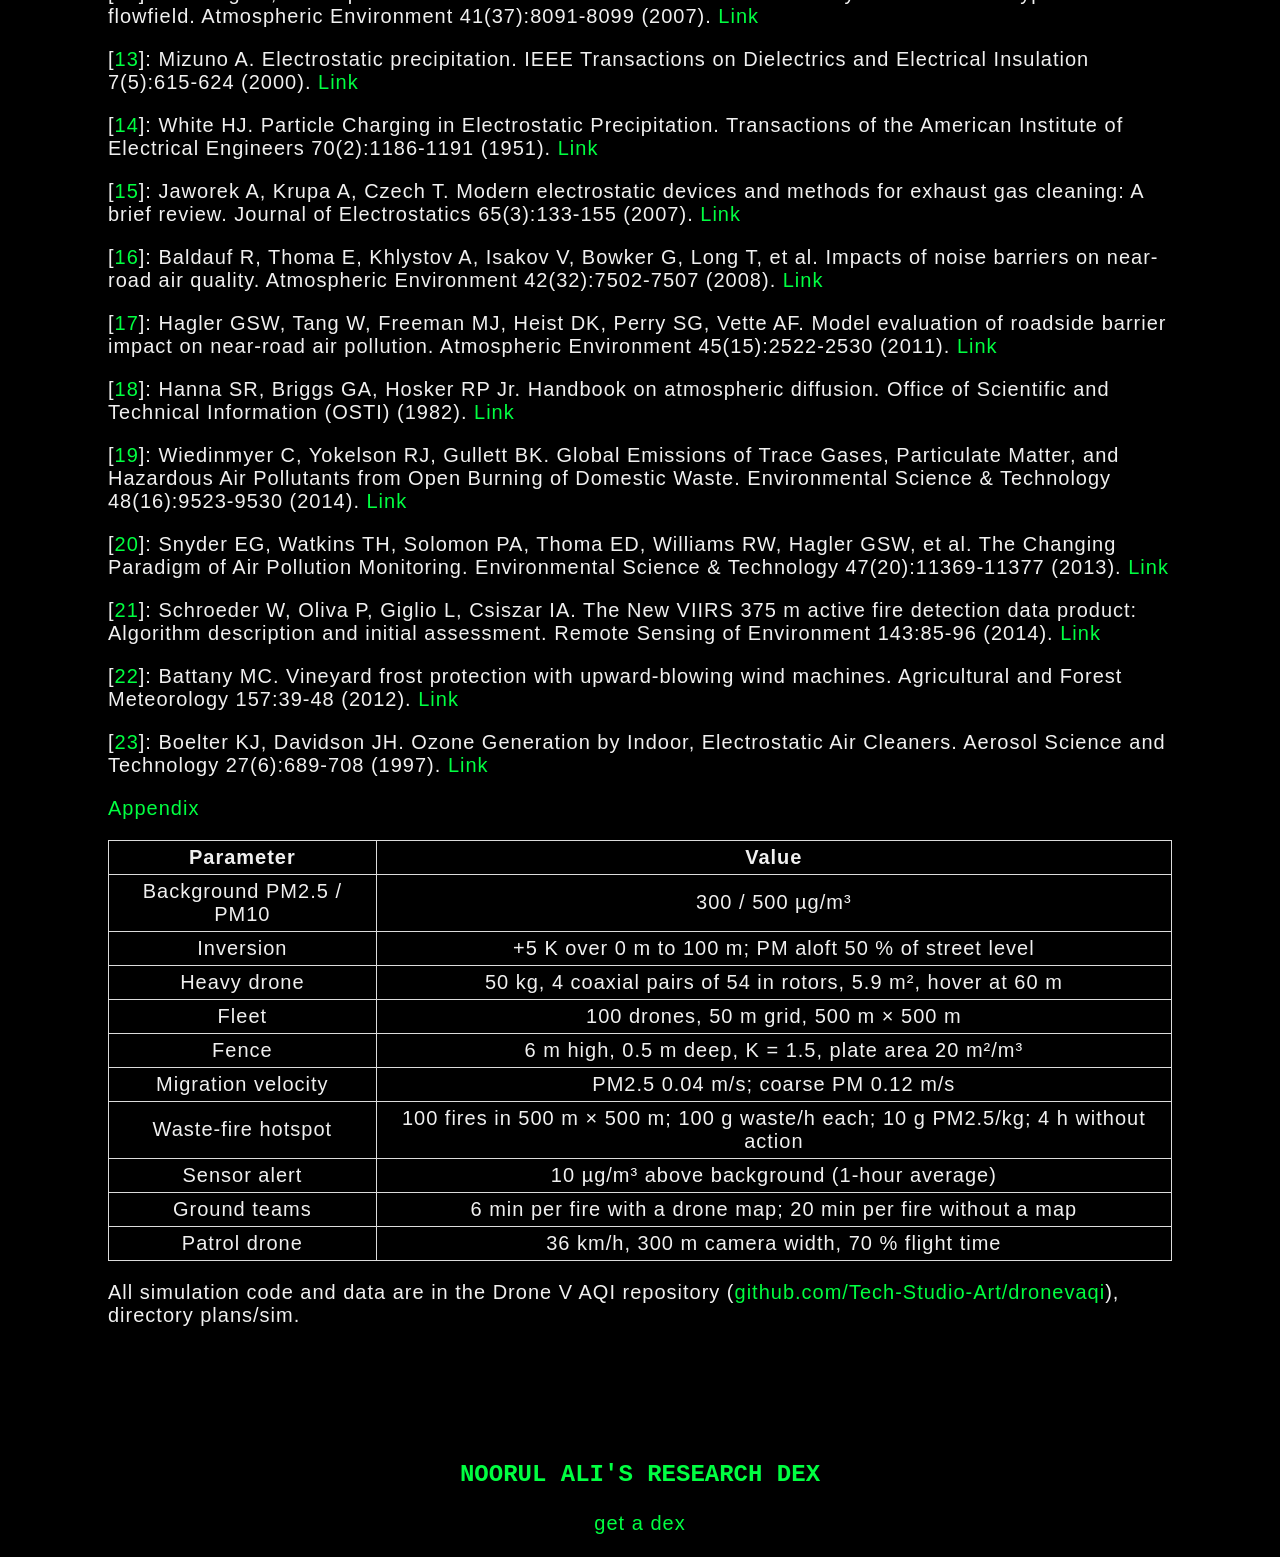
<file: dronevsaqipilottolowerdelhiaqi.html>
<html lang='en'>
                        <head>
                            <meta charset='UTF-8'>
                            <meta name='viewport' content='width=device-width, initial-scale=1.0'>
                            <link rel='shortcut icon' type='image/x-icon' href='assets/favicon.ico'>
                            <link rel='stylesheet' href='styles.css'>
                            <title>Drone VS. AQI pilot to lower Delhi AQI - Noorul Ali's Research Dex</title>
                        </head>
                        <body>
                        <br>
                        <h1 class='page-title'>DRONE VS. AQI PILOT TO LOWER DELHI AQI</h1>
                        <h2><a href='index.html'>&larr; BACK</a></h2><br>
                        <p><a href='#title' id='title'>Title</a>: Drone VS. AQI pilot to lower Delhi AQI</p><p><a href='#author' id='author'>Author</a>: Noorul Ali, <a href='https://techstudio.art'>techstudio.art</a></p><p><a href='#contact' id='contact'>Correspondence</a>: <a href='mailto:hello@techstudio.art'>hello@techstudio.art</a></p><p><a href='#abstract'>Abstract</a><br><a href='#introduction'>Introduction</a><br><a href='#methods'>Methods</a><br><a href='#results'>Results</a><br><a href='#impact'>Environmental impact</a><br><a href='#pilot'>Pilot and test plan</a><br><a href='#india'>Use in other Indian cities</a><br><a href='#discussion'>Discussion</a><br><a href='#references'>References</a><br><a href='#appendix'>Appendix</a></p><p><a href='#abstract' id='abstract'>Abstract</a></p><p>Each winter, air in Delhi has dangerously high Air Quality Index (AQI) numbers. After Diwali and during the crop-residue burning season (<a href='https://en.wikipedia.org/wiki/Stubble_burning'>stubble burning</a>), PM2.5 and PM10 stay at severe levels for many days. A temperature inversion keeps the smoke near the ground. Low wind and no rain make the problem worse.</p><p>This report recommends a pilot project to test three AQI control techniques. Technique 1 is inversion mixing. Heavy-lift drones push cleaner air from above the inversion down to street level. Technique 2 is electrostatic wind fence. This fence charges particles and collects them on metal plates. Wind moves air through the fence, so the fence needs no fans. Technique 3 is 24x7 pollution-source surveillance. Patrol drones with thermal cameras find open fires quickly to report and tackle on the ground.</p><p>All work in this report is done with computer simulations. These simulations use standard methods from the scientific literature. The results are as follows: inversion mixing with 100 heavy drones decreased street-level particulate matter (PM) by 16 % to 23 % in 30 minutes in a 500 m × 500 m zone. These values are for calm air. In light wind, the drones must fly in clusters. An electrostatic fence between a road and a footpath decreased footpath PM2.5 by 47 %. Surveillance with two patrol drones and four ground teams prevented 44 % of the PM2.5 from a hotspot of 100 small open fires. PM sensors cannot find these small fires, but together the fires can add up to 29 µg/m³ to the PM2.5 of a city.</p><p>These numbers are calculations not measurements. A field pilot is necessary to measure real values. We request the Government of NCT of Delhi and its agencies to support a pilot in winter 2027. Planning throughout 2026 and 2027 shall culminate in a feasibility study in winter 2027. Results of this study shall inform and design effective pollution control strategies for Delhi. These three techniques can also operate in other Indian cities suffering the same pollution problem every winter.</p><p><a href='#introduction' id='introduction'>Introduction</a></p><p>A. The problem</p><p>Delhi has some of the highest particle pollution of any large city. Long exposure to PM2.5 causes heart and lung disease and early death [<a href='#ref1'>1</a>, <a href='#ref2'>2</a>]. In November, smoke from crop-residue fires in Punjab and Haryana adds to local pollution from traffic, dust, waste fires and industry [<a href='#ref3'>3</a>].</p><p>On calm winter nights, the ground cools quickly. A layer of cold air forms below warmer air. This is a temperature inversion. The inversion stops vertical mixing, so pollution stays in a shallow layer near the ground [<a href='#ref4'>4</a>, <a href='#ref5'>5</a>]. The air above the inversion often has less pollution than the air at street level.</p><p>B. Why we use simulations now</p><p>A field test of new equipment needs one full winter, permits and much money. Simulations let us test many designs before we build hardware. Computational fluid dynamics (CFD) is a standard tool for urban air-flow and pollution studies [<a href='#ref6'>6</a>]. We use only methods that other researchers have published and tested. Where a method has a known error, we show the direction of the error. Where possible, we also show a conservative result.</p><p>The pollution in Delhi is at an extreme level each winter, and millions of people are at risk. It is not correct to wait for complete data before we start. Simulations give the best available guide now. The pilot will then give the measurements that are necessary to make a decision.</p><p>C. The three techniques</p><p><table><tr><td><p><strong>Technique</strong></p></td><td><p><strong>What it does</strong></p></td><td><p><strong>Scale</strong></p></td><td><p><strong>Main hardware</strong></p></td></tr><tr><td><p>1. Inversion mixing</p></td><td><p>Pushes cleaner air from aloft down to street level</p></td><td><p>Neighbourhood (25 ha per 100 drones)</p></td><td><p>Heavy-lift drones, scout quad drones</p></td></tr><tr><td><p>2. Electrostatic wind fence</p></td><td><p>Removes PM from air that the wind moves through the fence</p></td><td><p>Road corridor, footpath, school edge</p></td><td><p>Fence modules with ionizer and collector plates</p></td></tr><tr><td><p>3. 24x7 source surveillance</p></td><td><p>Finds open fires and other sources and starts a quick response</p></td><td><p>District (25 km²) to city</p></td><td><p>Low-cost sensor grid, patrol drones with thermal cameras</p></td></tr></table></p><p><a href='#methods' id='methods'>Methods</a></p><p>A. Common conditions</p><p>All cases use a typical severe night in November: PM2.5 = 300 µg/m³ and PM10 = 500 µg/m³ at street level. PM10 has a higher mass than PM2.5, as in measured Delhi episodes. We calculated PM2.5 and the coarse part of PM10 separately where their behaviour is different.</p><p>B. Technique 1: inversion mixing</p><p>We used the open-source CFD code OpenFOAM (version v1912). The model solves time-dependent Reynolds-averaged flow equations (URANS) with k-ε turbulence models [<a href='#ref7'>7</a>]. The Boussinesq method gives the buoyancy force of the stable air layer. The inversion has a temperature increase of 5 K over the lowest 100 m. The air above 100 m is neutral and has 50 % of the street-level PM.</p><p>Each drone is an actuator disk with thrust equal to its weight. The heavy drone has a take-off mass of 50 kg and a total rotor area of 5.9 m². The fleet has 100 drones on a 50 m grid. We modelled one drone in a cylindrical unit cell of radius 28.2 m with symmetry walls. This is the standard method for a large uniform array. The jet penetration agrees with the classical theory for jets in stable fluid [<a href='#ref8'>8</a>, <a href='#ref9'>9</a>].</p><p>The standard k-ε model does not decrease turbulence in stable air. As a result, it calculates too much small-scale mixing. For the best estimate, we used the buoyant k-ε model. In this model, stable air decreases the turbulence. We set its buoyancy coefficient to 1.5. With this value, the model agrees with the measured profiles of wind and temperature in stable air [<a href='#ref10'>10</a>]. We also give the results of the standard model for comparison.</p><p>C. Technique 2: electrostatic wind fence</p><p>We used two-dimensional steady RANS with the k-ε model. The inlet wind profile and the ground roughness follow Richards and Hoxey [<a href='#ref11'>11</a>]. PM is a passive scalar with a turbulent Schmidt number of 0.7 [<a href='#ref12'>12</a>]. The fence is 6 m high and 0.5 m deep. It is a porous zone with a pressure-loss coefficient of 1.5. Inside the fence, PM decreases at a rate set by the Deutsch-Anderson equation [<a href='#ref13'>13</a>]. The migration velocity is 0.04 m/s for PM2.5 and 0.12 m/s for coarse PM. These values are in the low range of industrial electrostatic precipitators [<a href='#ref14'>14</a>, <a href='#ref15'>15</a>].</p><p>We ran two configurations. In the first configuration, only background air flows through the fence. In the second configuration, the fence is between a two-lane road and a footpath. The road is a line source of PM, as in near-road barrier studies [<a href='#ref16'>16</a>, <a href='#ref17'>17</a>]. Without a fence, the road adds 40 % to the background PM on the footpath. We compared no fence, a passive fence (no electric charge) and the electrostatic fence. We also ran the electrostatic fence with half the migration velocity, as a conservative case.</p><p>D. Technique 3: 24x7 source surveillance</p><p>The source is a hotspot of 100 small open fires of domestic waste in a 500 m × 500 m area. Each fire burns 100 g of waste per hour for 4 hours. The PM2.5 emission factor is 10 g/kg [<a href='#ref19'>19</a>]. As a result, each fire emits 1 g/h of PM2.5 and the hotspot emits 100 g/h.</p><p>We calculated the PM2.5 field of the hotspot with the Gaussian plume model and the Briggs urban dispersion coefficients [<a href='#ref18'>18</a>]. The field is the sum of the plumes of all fires. Low-cost PM sensors [<a href='#ref20'>20</a>] are on a square grid at a height of 3 m. The network gives an alert when the 1-hour average at one sensor increases by more than 10 µg/m³. We calculated the probability of detection with 400 random hotspots and wind directions.</p><p>Patrol drones with thermal cameras fly a fixed route over a 25 km² district. When a drone finds a hotspot, it makes a map of all fires in 6 minutes. Then the ground teams go to each fire. With a map, a team needs 6 minutes for each fire. Without a map, a team needs 20 minutes for each fire. Satellite fire data [<a href='#ref21'>21</a>] covers crop-residue fires outside the city.</p><p>To show the effect of many hotspots on the whole city, we used a box model of the city air [<a href='#ref4'>4</a>]. The box has the area of Delhi (1,483 km²), a mixing height of 150 m and a wind of 1 m/s.</p><p><a href='#results' id='results'>Results</a></p><p>A. Technique 1: inversion mixing</p><p><img src='assets/aqipilot_fig1_mission.png'></p><p><a href='#fig1' id='fig1'>Figure 1</a>: Inversion-mixing operation. (1) A scout quad drone measures PM and temperature every 10 m up to 300 m. (2) The team starts mixing only if the air aloft has less PM. (3) Heavy drones at 60 m push cleaner air down to street level.</p><p>Figure 2 shows street-level PM (0 m to 2 m) during 30 minutes of operation. In the best estimate, heavy drones at 60 m decreased PM by 16 %. Most of this decrease occurred in the first 10 minutes. Heavy drones at 90 m decreased PM by 23 %, but the effect started only after 20 minutes. At 90 m, the drones push down the cleanest air from above the inversion.</p><p>The standard k-ε model gave 20 % at 60 m and 21 % at 90 m. In stable air, the jets mix less with the air around them on the way down. The standard model does not include this effect. With the default buoyancy coefficient (1.0), the decrease at 60 m was 17 %. As a result, the choice of turbulence model changes the result by less than 4 percentage points.</p><p>Quad drones gave only 2 %, because their jets are too weak to go through the stable air. Without drones, the change was less than 0.2 %.</p><p>Note on wind: these values are for calm air. A later three-dimensional simulation of the full fleet in a wind of 1 m/s at 10 m height changed this result. The jet of each drone bent over and stopped approximately 30 m below the drone. As a result, drones on a 50 m grid did not decrease street-level PM. When the drones flew in tight clusters, their jets joined and reached the ground. Four clusters of 25 drones at the upwind edge of the zone decreased the zone-mean PM by approximately 9 %, and up to 30 % near each cluster. At a wind of 2 m/s, the benefit was small. As a result, the operation must use a spread fleet only in calm air and clusters in light wind.</p><p><img src='assets/aqipilot_fig2_mixing_time.png'></p><p><a href='#fig2' id='fig2'>Figure 2</a>: Street-level PM during inversion mixing, as a percentage of the start value. 100 drones on a 50 m grid over a 500 m × 500 m zone. Solid lines: best estimate (buoyant k-ε). Dashed line: standard k-ε, for comparison.</p><p><img src='assets/aqipilot_fig3_mixing_field.png'></p><p><a href='#fig3' id='fig3'>Figure 3</a>: PM distribution around one heavy drone at 60 m (triangle), before and after 30 minutes of mixing.</p><p>The heavy drone needs 6.8 kW to hover. 100 drones need approximately 0.68 MW. An 8-hour night needs approximately 5.4 MWh per 25 ha. Orchard frost fans use a similar energy per hectare to break inversions [<a href='#ref22'>22</a>].</p><p><img src='assets/aqipilot_fig1b_im50.png'></p><p><a href='#fig4' id='fig4'>Figure 4</a>: IM-50 heavy mixer concept design: 50 kg take-off mass, four pairs of coaxial 54 in rotors, sensor mast 0.5 m above the rotors. The 25 kg payload is a second battery.</p><p>B. Technique 2: electrostatic wind fence</p><p><img src='assets/aqipilot_fig4_esp_principle.png'></p><p><a href='#fig5' id='fig5'>Figure 5</a>: Principle of the electrostatic wind fence. The ionizer charges the particles. The electric field between the plates moves the particles onto the plates. The wind moves the air through the fence.</p><p>Figure 6a shows the road case with a wind of 1 m/s. Without a fence, footpath PM2.5 was 420 µg/m³. The electrostatic fence decreased it to 222 µg/m³. This is a decrease of 47 %. At 40 m behind the fence, the decrease was 32 %. With half the migration velocity, the decrease on the footpath was 27 %.</p><p>A passive fence without electric charge increased footpath PM2.5 by 4 %. As a result, the electrostatic collection gives the benefit, not the structure.</p><p>Figure 6b shows the case with background air only. At 2 m behind the fence, PM2.5 decreased by 49 % and the coarse part of PM10 decreased by 81 %. At a wind of 2 m/s, the PM2.5 decrease was 30 %. The air moves faster, so the particles have less time between the plates.</p><p><img src='assets/aqipilot_fig5_esp_results.png'></p><p><a href='#fig6' id='fig6'>Figure 6</a>: Electrostatic wind fence results. (a) Fence between a road and a footpath. (b) Background air only.</p><p>One metre of fence cleans 1.6 m³/s of air at a wind of 1 m/s. The high-voltage supply uses approximately 140 W per metre. This is approximately 90 J for each cubic metre of clean air. A drone with a filter uses more than 2,000 J/m³.</p><p>C. Technique 3: 24x7 source surveillance</p><p>Each small fire adds only 1.0 µg/m³ at 100 m downwind on a calm night. Figure 7 shows the field of one hotspot of 100 fires. Inside the hotspot, the mean increase is 2.1 µg/m³ at night and 0.6 µg/m³ in daytime. At 1 km downwind, the increase at night is 0.7 µg/m³.</p><p><img src='assets/aqipilot_fig6_fire_plume.png'></p><p><a href='#fig7' id='fig7'>Figure 7</a>: PM2.5 added by one hotspot of 100 small waste fires (100 g of waste per hour each) on a calm night. The orange square is the 500 m × 500 m hotspot.</p><p>These values are much less than the background of 300 µg/m³ and less than the noise of low-cost sensors. As a result, the sensor network found the hotspot in only 1 % of cases, at all grid spacings. PM sensors cannot find small fires. Thermal cameras on patrol drones are necessary.</p><p>Many hotspots together have a large effect (Figure 8a). If 10 % of Delhi has hotspots of this size, the PM2.5 of the city increases by approximately 3 µg/m³. If all of Delhi has such hotspots, the increase is approximately 29 µg/m³. This is approximately 10 % of the background.</p><p>Figure 8b shows the PM2.5 emission that surveillance prevents in one hotspot. Without patrol drones, the system prevented almost no emission. With two drones and two ground teams, it prevented 23 %. With two drones and four ground teams, it prevented 44 %. Each hotspot has 100 fires, so the number of ground teams limits the result.</p><p><img src='assets/aqipilot_fig7_surveillance.png'></p><p><a href='#fig8' id='fig8'>Figure 8</a>: Surveillance results. (a) City-wide PM2.5 added by small fires, for different areas of the city with hotspots. (b) PM2.5 emission prevented in one hotspot, for different numbers of patrol drones and ground teams.</p><p><a href='#impact' id='impact'>Environmental impact</a></p><p>The table gives the likely effect of each technique in one pilot zone. These values come from the simulations. The pilot must measure them.</p><p><table><tr><td><p><strong>Technique</strong></p></td><td><p><strong>Likely benefit</strong></p></td><td><p><strong>Area of benefit</strong></p></td><td><p><strong>Possible negative effects</strong></p></td></tr><tr><td><p>Inversion mixing (100 heavy drones)</p></td><td><p>Street-level PM 16 % to 23 % lower on calm nights</p></td><td><p>25 ha zone</p></td><td><p>Noise at night; energy use; no benefit if a smoke layer is aloft</p></td></tr><tr><td><p>Electrostatic wind fence (per 100 m)</p></td><td><p>Footpath PM2.5 approximately 47 % lower; coarse PM 81 % lower</p></td><td><p>Strip 40 m deep behind the fence</p></td><td><p>Ozone from the ionizer; waste dust from plate cleaning</p></td></tr><tr><td><p>24x7 surveillance (25 km² district)</p></td><td><p>44 % of the PM2.5 from each hotspot prevented (approximately 178 g per hotspot each night); city PM2.5 up to 13 µg/m³ lower if used in all of Delhi</p></td><td><p>Whole district</p></td><td><p>Privacy of camera data; drone noise</p></td></tr></table></p><p>Inversion mixing does not remove PM from the atmosphere. It mixes PM into a deeper layer. This decreases the concentration that people breathe. At the average population density of Delhi (Census of India 2011), a 25 ha zone contains approximately 2,800 people.</p><p>The electrostatic fence removes PM from the air. Each metre of fence collects approximately 90 g of PM per day in a severe episode. The operator must collect this dust and send it to an approved waste facility. Ionizers can make ozone [<a href='#ref23'>23</a>]. The design must use positive corona and carbon-fibre emitters to keep ozone low. The pilot must measure ozone near the fence.</p><p>Surveillance prevents emissions at the source. In one hotspot, the system prevents approximately 178 g of PM2.5 each night. The drone maps also show the sites where people burn waste again and again. The city can use these maps to improve waste collection and to prevent the fires. Open burning also makes toxic gases [<a href='#ref19'>19</a>], so early action gives an additional health benefit.</p><p><a href='#pilot' id='pilot'>Pilot and test plan</a></p><p>The pilot has one aim: to measure the real benefit of each technique and to compare it with the simulations. Each technique has a test zone and a control zone with the same conditions.</p><p><table><tr><td><p><strong>Phase</strong></p></td><td><p><strong>Period</strong></p></td><td><p><strong>Work</strong></p></td><td><p><strong>Result</strong></p></td></tr><tr><td><p>0. Simulation</p></td><td><p>2026 (complete)</p></td><td><p>CFD and dispersion models in this report</p></td><td><p>Designs and expected results</p></td></tr><tr><td><p>1. Prototypes</p></td><td><p>Jan 2027 to Jun 2027</p></td><td><p>Build 1 heavy drone, 2 scout drones, 20 m of fence, 50 sensors; bench tests</p></td><td><p>Measured thrust, power, fence efficiency, ozone</p></td></tr><tr><td><p>2. Baseline</p></td><td><p>Jul 2027 to Sep 2027</p></td><td><p>Install sensors in test and control zones; measure without operation</p></td><td><p>Baseline PM and weather data</p></td></tr><tr><td><p>3. Winter pilot</p></td><td><p>Oct 2027 to Jan 2028</p></td><td><p>Operate all three techniques; measure every night</p></td><td><p>Measured PM decrease against control zones</p></td></tr><tr><td><p>4. Report</p></td><td><p>Feb 2028 to Mar 2028</p></td><td><p>Compare measurements with simulations; calculate costs</p></td><td><p>Decision to scale or stop</p></td></tr></table></p><p>A. Test zones</p><p>1. Inversion mixing: one 500 m × 500 m zone at the edge of the city, in a green zone for drone operation. Start with 10 heavy drones, then increase to the full fleet if the first results are positive.</p><p>2. Electrostatic fence: 100 m of fence on a road wall next to a school or hospital footpath.</p><p>3. Surveillance: one 25 km² district with known waste-burning problems. Use 2 patrol drones with thermal cameras, 4 ground teams and a sensor grid for background data.</p><p>B. Measurements</p><p><table><tr><td><p><strong>Technique</strong></p></td><td><p><strong>Measurement</strong></p></td><td><p><strong>Instrument</strong></p></td><td><p><strong>Pass criterion</strong></p></td></tr><tr><td><p>Inversion mixing</p></td><td><p>PM profile 0 m to 300 m; street PM in test and control zones; noise</p></td><td><p>Scout drone sensors; reference monitor; sound meter</p></td><td><p>Street PM at least 10 % lower than control on calm nights</p></td></tr><tr><td><p>Electrostatic fence</p></td><td><p>PM2.5 and PM10 at 2 m, 10 m and 40 m behind the fence; ozone; power</p></td><td><p>Calibrated sensors; ozone analyser</p></td><td><p>PM2.5 at least 20 % lower; ozone within national standard</p></td></tr><tr><td><p>Surveillance</p></td><td><p>Number of fires found; time to find a hotspot; time to stop all fires</p></td><td><p>Drone thermal camera logs; field counts by ground teams</p></td><td><p>Drones find at least 90 % of the fires that ground teams count; mean time to find a hotspot less than 60 minutes</p></td></tr></table></p><p>C. Support that we request</p><p>1. Permission to operate drones at night and above 120 m in the pilot zones.</p><p>2. Access to sites, walls and electrical power for the fence and the sensors.</p><p>3. Access to data from the regulatory monitors and a link to the enforcement teams for fire response.</p><p>4. A joint technical committee with the pollution control agencies to review the results.</p><p><a href='#india' id='india'>Use in other Indian cities</a></p><p>Many cities in the Indo-Gangetic Plain have the same winter inversions as Delhi. Examples are Lucknow, Kanpur, Agra, Varanasi and Patna. Inversion mixing can operate in these cities on calm winter nights. The scout drone shows if the conditions are correct before each operation.</p><p>The electrostatic fence can operate on any busy road in any city. Mumbai, Kolkata, Bengaluru, Chennai and Hyderabad have long road corridors with footpaths next to heavy traffic. The fence modules attach to walls, flyovers and noise barriers that are already there. As a result, the fence needs no new land.</p><p>Open waste burning occurs in cities across India. A sensor grid and patrol drones can operate in any municipal ward. The system also gives data for the city action plans of the National Clean Air Programme (NCAP).</p><p><a href='#discussion' id='discussion'>Discussion</a></p><p>A. Limits of the simulations</p><p>1. Inversion mixing: the unit cell does not include wind or the edges of the zone. Wind bends the jets, so the results apply to calm air (see the note on wind in the results). The buoyant turbulence model agrees with field data near the ground, but we did not test it for a jet in stable air. The pilot must measure the wind at drone height before each operation.</p><p>2. Electrostatic fence: the model is two-dimensional, so it does not include air flow around the ends of the fence. The migration velocities come from industrial practice. The model does not include dirt on the plates or calm air.</p><p>3. Surveillance: the Gaussian plume model is approximate near buildings. The emission factor of waste fires has a large range. The model assumes that a thermal camera at patrol height can find a fire that burns 100 g/h. The pilot must test this. The model does not include false alarms.</p><p>B. Why the simulations are a correct basis for a pilot</p><p>Each model uses published and tested methods. Where a model has a known error, we show its direction and we give a conservative case. Each technique shows a clear benefit even in the conservative cases. A pilot is the correct next step because it measures the real effect at a small cost before a large investment.</p><p>C. Conclusion</p><p>The simulations show that each technique can decrease the PM that people breathe. In calm air, inversion mixing decreases street-level PM by 16 % to 23 % in a zone. In light wind, the drones must fly in clusters. The electrostatic fence decreases footpath PM2.5 by approximately 47 %. PM sensors cannot find small waste fires, but patrol drones and ground teams can prevent approximately 44 % of their emission. We recommend a pilot in winter 2027 to measure these effects in Delhi.</p><p><a href='#references' id='references'>References</a></p><p>[<a href='#ref1' id='ref1'>1</a>]: Pope CA, Dockery DW. Health Effects of Fine Particulate Air Pollution: Lines that Connect. Journal of the Air & Waste Management Association 56(6):709-742 (2006). <a href='https://doi.org/10.1080/10473289.2006.10464485'>Link</a></p><p>[<a href='#ref2' id='ref2'>2</a>]: Guttikunda SK, Goel R. Health impacts of particulate pollution in a megacity—Delhi, India. Environmental Development 6:8-20 (2013). <a href='https://doi.org/10.1016/j.envdev.2012.12.002'>Link</a></p><p>[<a href='#ref3' id='ref3'>3</a>]: Cusworth DH, Mickley LJ, Sulprizio MP, Liu T, Marlier ME, DeFries RS, et al. Quantifying the influence of agricultural fires in northwest India on urban air pollution in Delhi, India. Environmental Research Letters 13(4):044018 (2018). <a href='https://doi.org/10.1088/1748-9326/aab303'>Link</a></p><p>[<a href='#ref4' id='ref4'>4</a>]: Stull RB. An Introduction to Boundary Layer Meteorology. Springer Netherlands (1988). <a href='https://doi.org/10.1007/978-94-009-3027-8'>Link</a></p><p>[<a href='#ref5' id='ref5'>5</a>]: Mahrt L. Stably Stratified Atmospheric Boundary Layers. Annual Review of Fluid Mechanics 46(1):23-45 (2014). <a href='https://doi.org/10.1146/annurev-fluid-010313-141354'>Link</a></p><p>[<a href='#ref6' id='ref6'>6</a>]: Blocken B. Computational Fluid Dynamics for urban physics: Importance, scales, possibilities, limitations and ten tips and tricks towards accurate and reliable simulations. Building and Environment 91:219-245 (2015). <a href='https://doi.org/10.1016/j.buildenv.2015.02.015'>Link</a></p><p>[<a href='#ref7' id='ref7'>7</a>]: Launder BE, Spalding DB. The numerical computation of turbulent flows. Computer Methods in Applied Mechanics and Engineering 3(2):269-289 (1974). <a href='https://doi.org/10.1016/0045-7825(74)90029-2'>Link</a></p><p>[<a href='#ref8' id='ref8'>8</a>]: Turner JS. Jets and plumes with negative or reversing buoyancy. Journal of Fluid Mechanics 26(4):779-792 (1966). <a href='https://doi.org/10.1017/s0022112066001526'>Link</a></p><p>[<a href='#ref9' id='ref9'>9</a>]: List EJ. Turbulent Jets and Plumes. Annual Review of Fluid Mechanics 14(1):189-212 (1982). <a href='https://doi.org/10.1146/annurev.fl.14.010182.001201'>Link</a></p><p>[<a href='#ref10' id='ref10'>10</a>]: Businger JA, Wyngaard JC, Izumi Y, Bradley EF. Flux-Profile Relationships in the Atmospheric Surface Layer. Journal of the Atmospheric Sciences 28(2):181-189 (1971). <a href='https://doi.org/10.1175/1520-0469(1971)028<0181:fprita>2.0.co;2'>Link</a></p><p>[<a href='#ref11' id='ref11'>11</a>]: Richards PJ, Hoxey RP. Appropriate boundary conditions for computational wind engineering models using the k-ϵ turbulence model. Journal of Wind Engineering and Industrial Aerodynamics 46-47:145-153 (1993). <a href='https://doi.org/10.1016/0167-6105(93)90124-7'>Link</a></p><p>[<a href='#ref12' id='ref12'>12</a>]: Tominaga Y, Stathopoulos T. Turbulent Schmidt numbers for CFD analysis with various types of flowfield. Atmospheric Environment 41(37):8091-8099 (2007). <a href='https://doi.org/10.1016/j.atmosenv.2007.06.054'>Link</a></p><p>[<a href='#ref13' id='ref13'>13</a>]: Mizuno A. Electrostatic precipitation. IEEE Transactions on Dielectrics and Electrical Insulation 7(5):615-624 (2000). <a href='https://doi.org/10.1109/94.879357'>Link</a></p><p>[<a href='#ref14' id='ref14'>14</a>]: White HJ. Particle Charging in Electrostatic Precipitation. Transactions of the American Institute of Electrical Engineers 70(2):1186-1191 (1951). <a href='https://doi.org/10.1109/t-aiee.1951.5060545'>Link</a></p><p>[<a href='#ref15' id='ref15'>15</a>]: Jaworek A, Krupa A, Czech T. Modern electrostatic devices and methods for exhaust gas cleaning: A brief review. Journal of Electrostatics 65(3):133-155 (2007). <a href='https://doi.org/10.1016/j.elstat.2006.07.012'>Link</a></p><p>[<a href='#ref16' id='ref16'>16</a>]: Baldauf R, Thoma E, Khlystov A, Isakov V, Bowker G, Long T, et al. Impacts of noise barriers on near-road air quality. Atmospheric Environment 42(32):7502-7507 (2008). <a href='https://doi.org/10.1016/j.atmosenv.2008.05.051'>Link</a></p><p>[<a href='#ref17' id='ref17'>17</a>]: Hagler GSW, Tang W, Freeman MJ, Heist DK, Perry SG, Vette AF. Model evaluation of roadside barrier impact on near-road air pollution. Atmospheric Environment 45(15):2522-2530 (2011). <a href='https://doi.org/10.1016/j.atmosenv.2011.02.030'>Link</a></p><p>[<a href='#ref18' id='ref18'>18</a>]: Hanna SR, Briggs GA, Hosker RP Jr. Handbook on atmospheric diffusion. Office of Scientific and Technical Information (OSTI) (1982). <a href='https://doi.org/10.2172/5591108'>Link</a></p><p>[<a href='#ref19' id='ref19'>19</a>]: Wiedinmyer C, Yokelson RJ, Gullett BK. Global Emissions of Trace Gases, Particulate Matter, and Hazardous Air Pollutants from Open Burning of Domestic Waste. Environmental Science & Technology 48(16):9523-9530 (2014). <a href='https://doi.org/10.1021/es502250z'>Link</a></p><p>[<a href='#ref20' id='ref20'>20</a>]: Snyder EG, Watkins TH, Solomon PA, Thoma ED, Williams RW, Hagler GSW, et al. The Changing Paradigm of Air Pollution Monitoring. Environmental Science & Technology 47(20):11369-11377 (2013). <a href='https://doi.org/10.1021/es4022602'>Link</a></p><p>[<a href='#ref21' id='ref21'>21</a>]: Schroeder W, Oliva P, Giglio L, Csiszar IA. The New VIIRS 375 m active fire detection data product: Algorithm description and initial assessment. Remote Sensing of Environment 143:85-96 (2014). <a href='https://doi.org/10.1016/j.rse.2013.12.008'>Link</a></p><p>[<a href='#ref22' id='ref22'>22</a>]: Battany MC. Vineyard frost protection with upward-blowing wind machines. Agricultural and Forest Meteorology 157:39-48 (2012). <a href='https://doi.org/10.1016/j.agrformet.2012.01.009'>Link</a></p><p>[<a href='#ref23' id='ref23'>23</a>]: Boelter KJ, Davidson JH. Ozone Generation by Indoor, Electrostatic Air Cleaners. Aerosol Science and Technology 27(6):689-708 (1997). <a href='https://doi.org/10.1080/02786829708965505'>Link</a></p><p><a href='#appendix' id='appendix'>Appendix</a></p><p><table><tr><td><p><strong>Parameter</strong></p></td><td><p><strong>Value</strong></p></td></tr><tr><td><p>Background PM2.5 / PM10</p></td><td><p>300 / 500 µg/m³</p></td></tr><tr><td><p>Inversion</p></td><td><p>+5 K over 0 m to 100 m; PM aloft 50 % of street level</p></td></tr><tr><td><p>Heavy drone</p></td><td><p>50 kg, 4 coaxial pairs of 54 in rotors, 5.9 m², hover at 60 m</p></td></tr><tr><td><p>Fleet</p></td><td><p>100 drones, 50 m grid, 500 m × 500 m</p></td></tr><tr><td><p>Fence</p></td><td><p>6 m high, 0.5 m deep, K = 1.5, plate area 20 m²/m³</p></td></tr><tr><td><p>Migration velocity</p></td><td><p>PM2.5 0.04 m/s; coarse PM 0.12 m/s</p></td></tr><tr><td><p>Waste-fire hotspot</p></td><td><p>100 fires in 500 m × 500 m; 100 g waste/h each; 10 g PM2.5/kg; 4 h without action</p></td></tr><tr><td><p>Sensor alert</p></td><td><p>10 µg/m³ above background (1-hour average)</p></td></tr><tr><td><p>Ground teams</p></td><td><p>6 min per fire with a drone map; 20 min per fire without a map</p></td></tr><tr><td><p>Patrol drone</p></td><td><p>36 km/h, 300 m camera width, 70 % flight time</p></td></tr></table></p><p>All simulation code and data are in the Drone V AQI repository (<a href='https://www.github.com/Tech-Studio-Art/dronevaqi'>github.com/Tech-Studio-Art/dronevaqi</a>), directory plans/sim.</p>
                        <br><br><br><br><br>
                        <h3><a href='index.html'>NOORUL ALI'S RESEARCH DEX</a></h3><p class='footnote'><a href='https://matrixdex.github.io/dexweb'>get a dex</a></p>
                    </body>
                    </html>
</file>
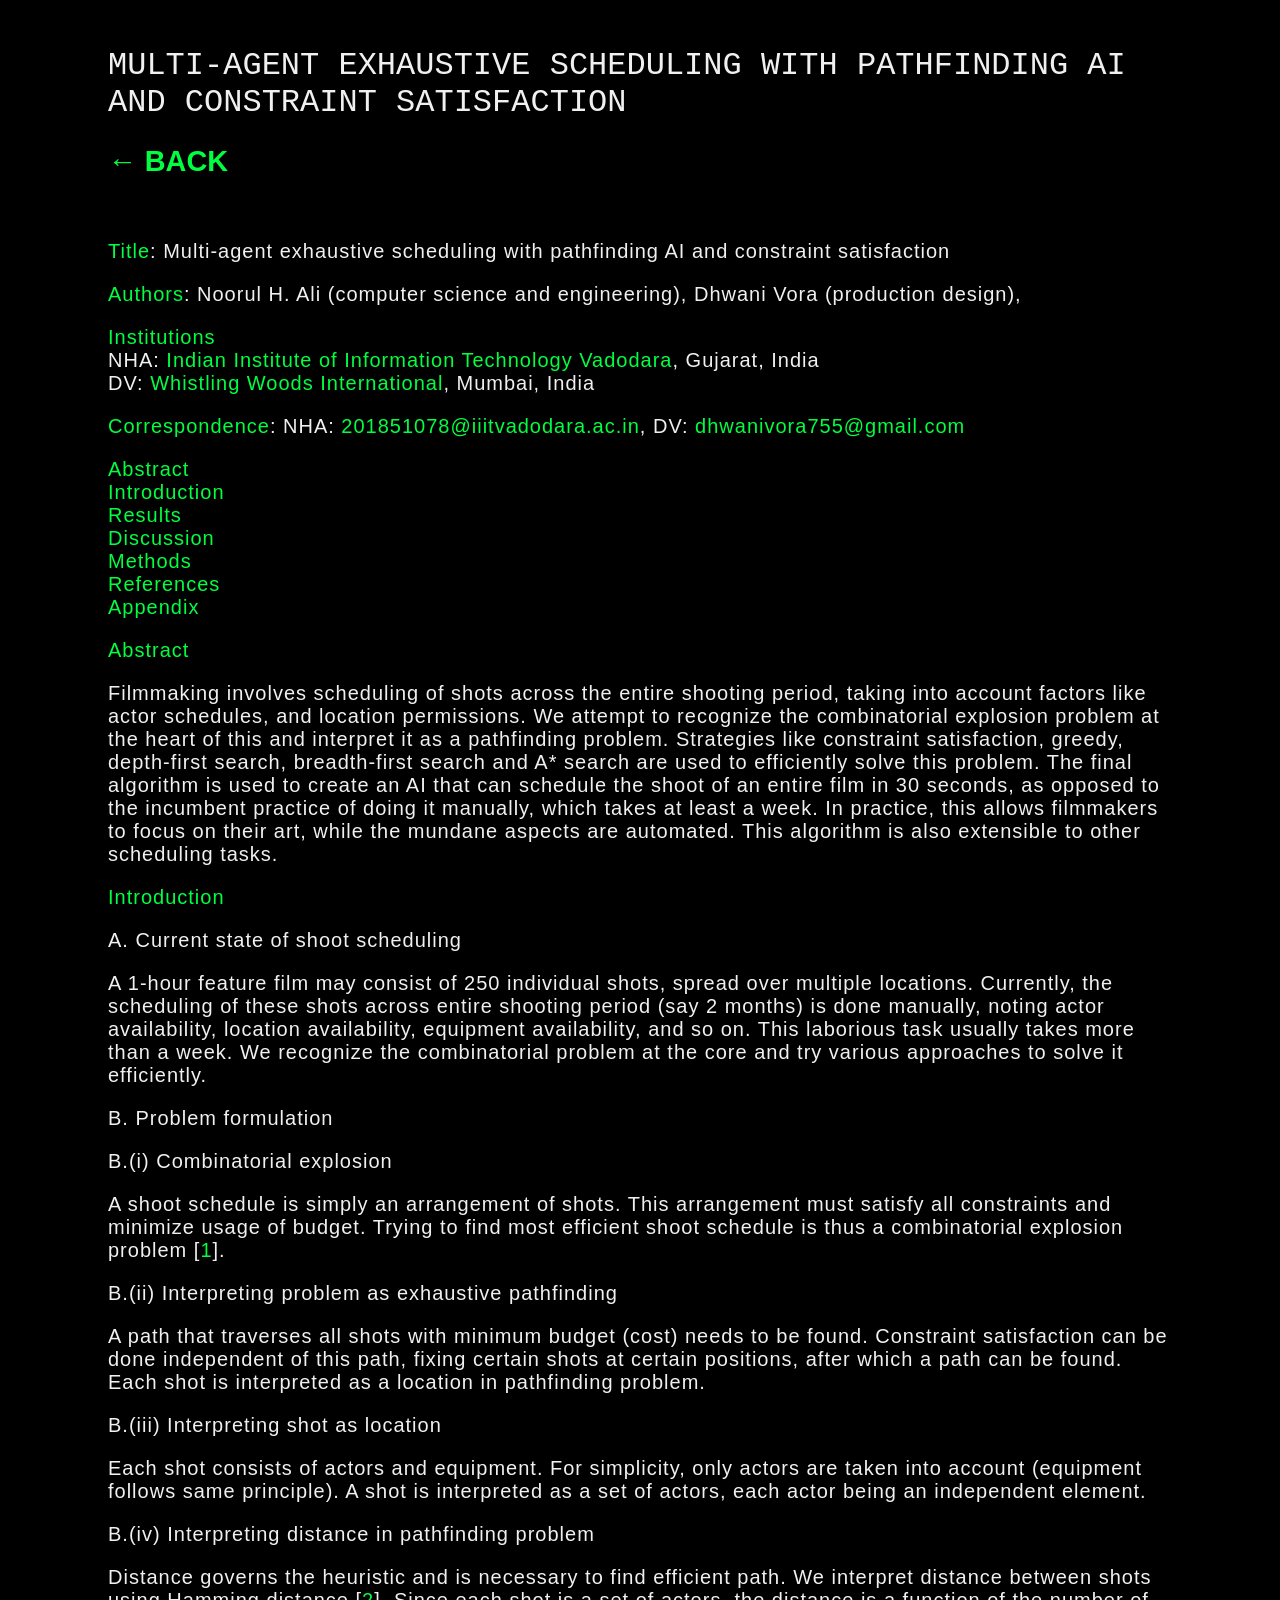
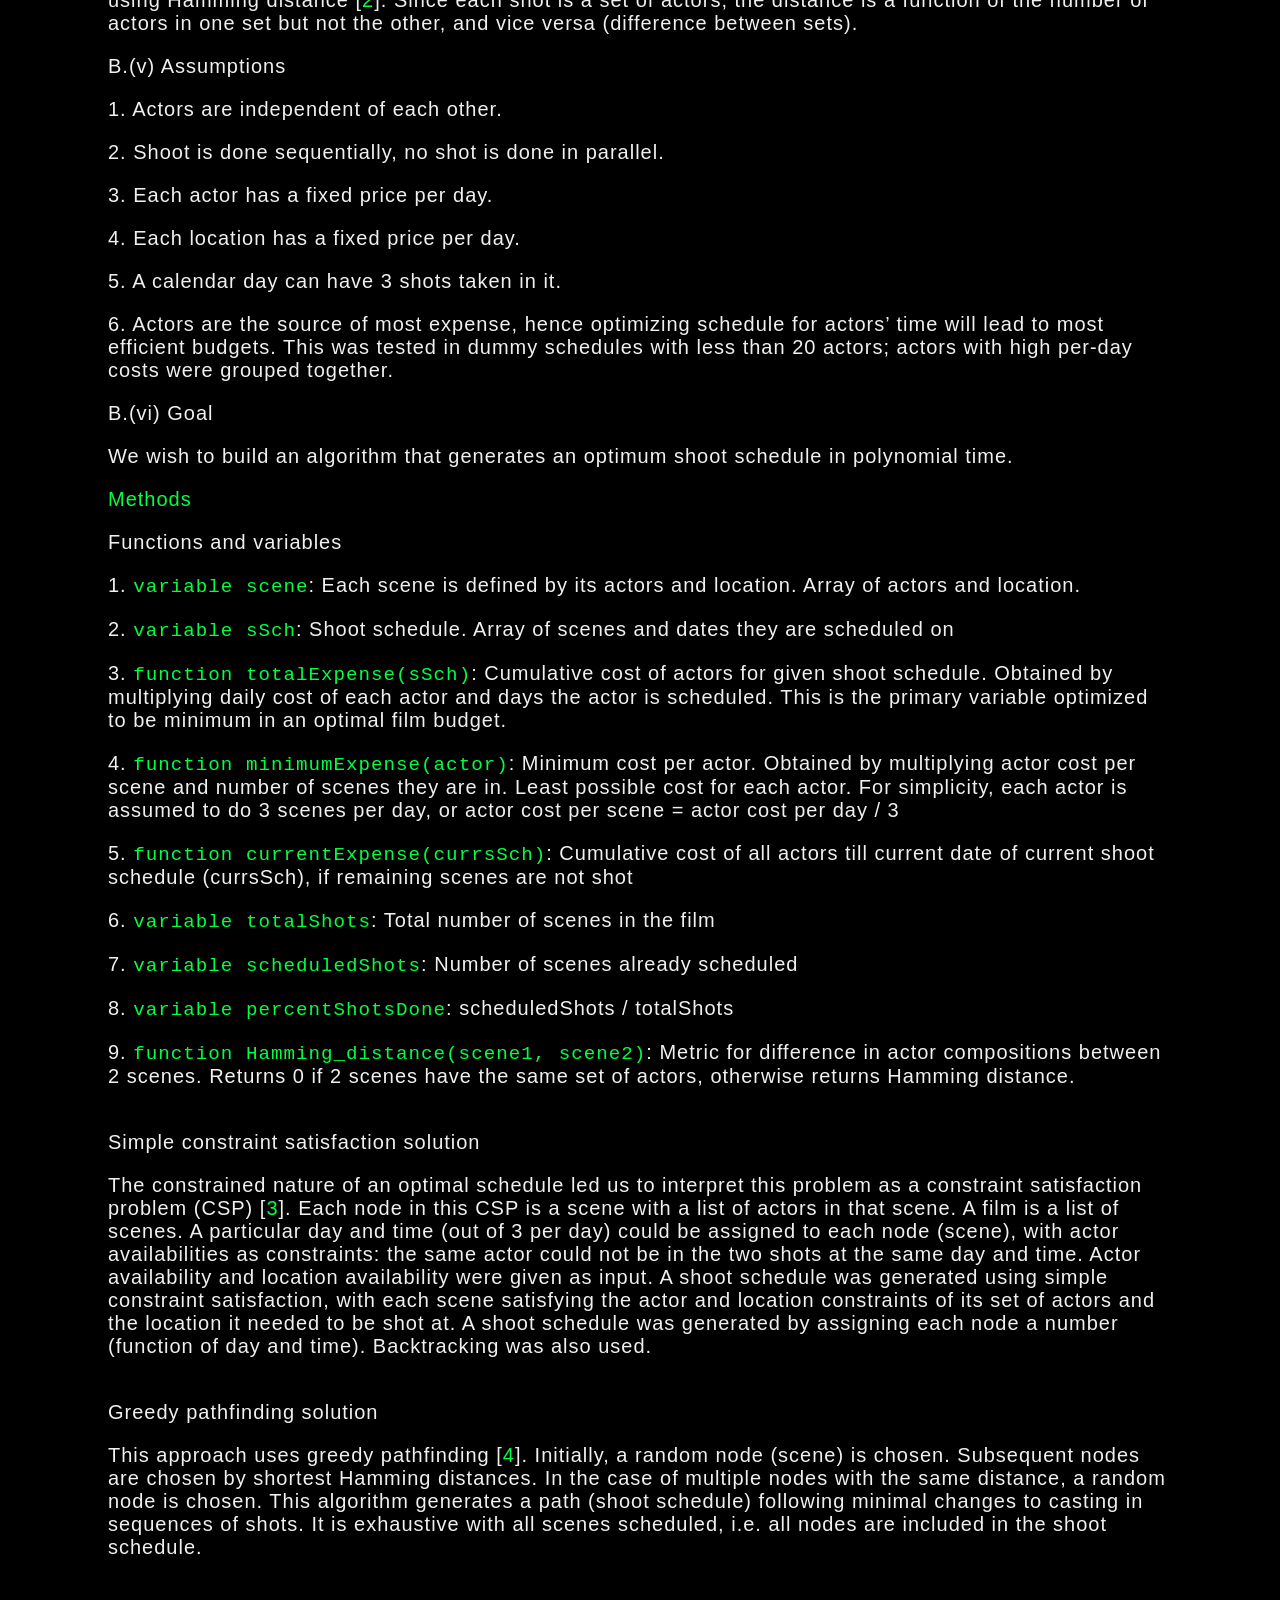
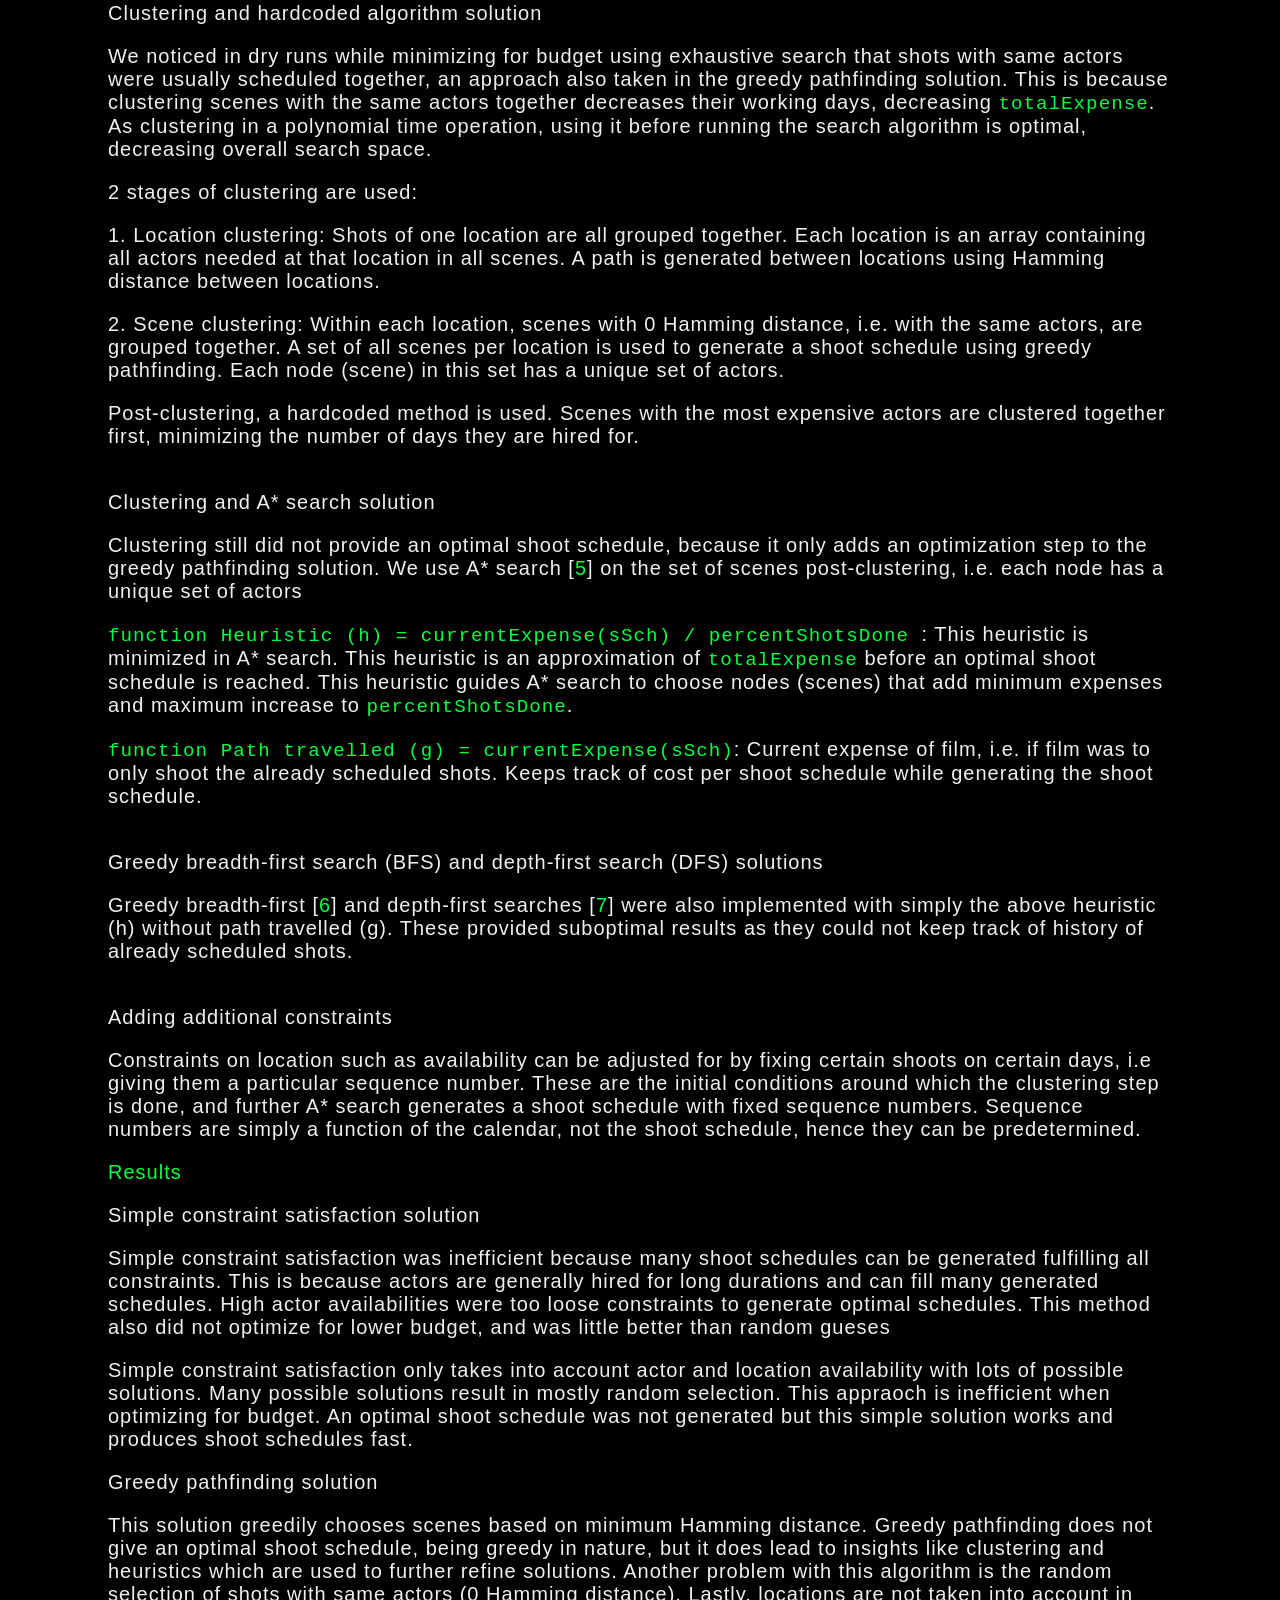
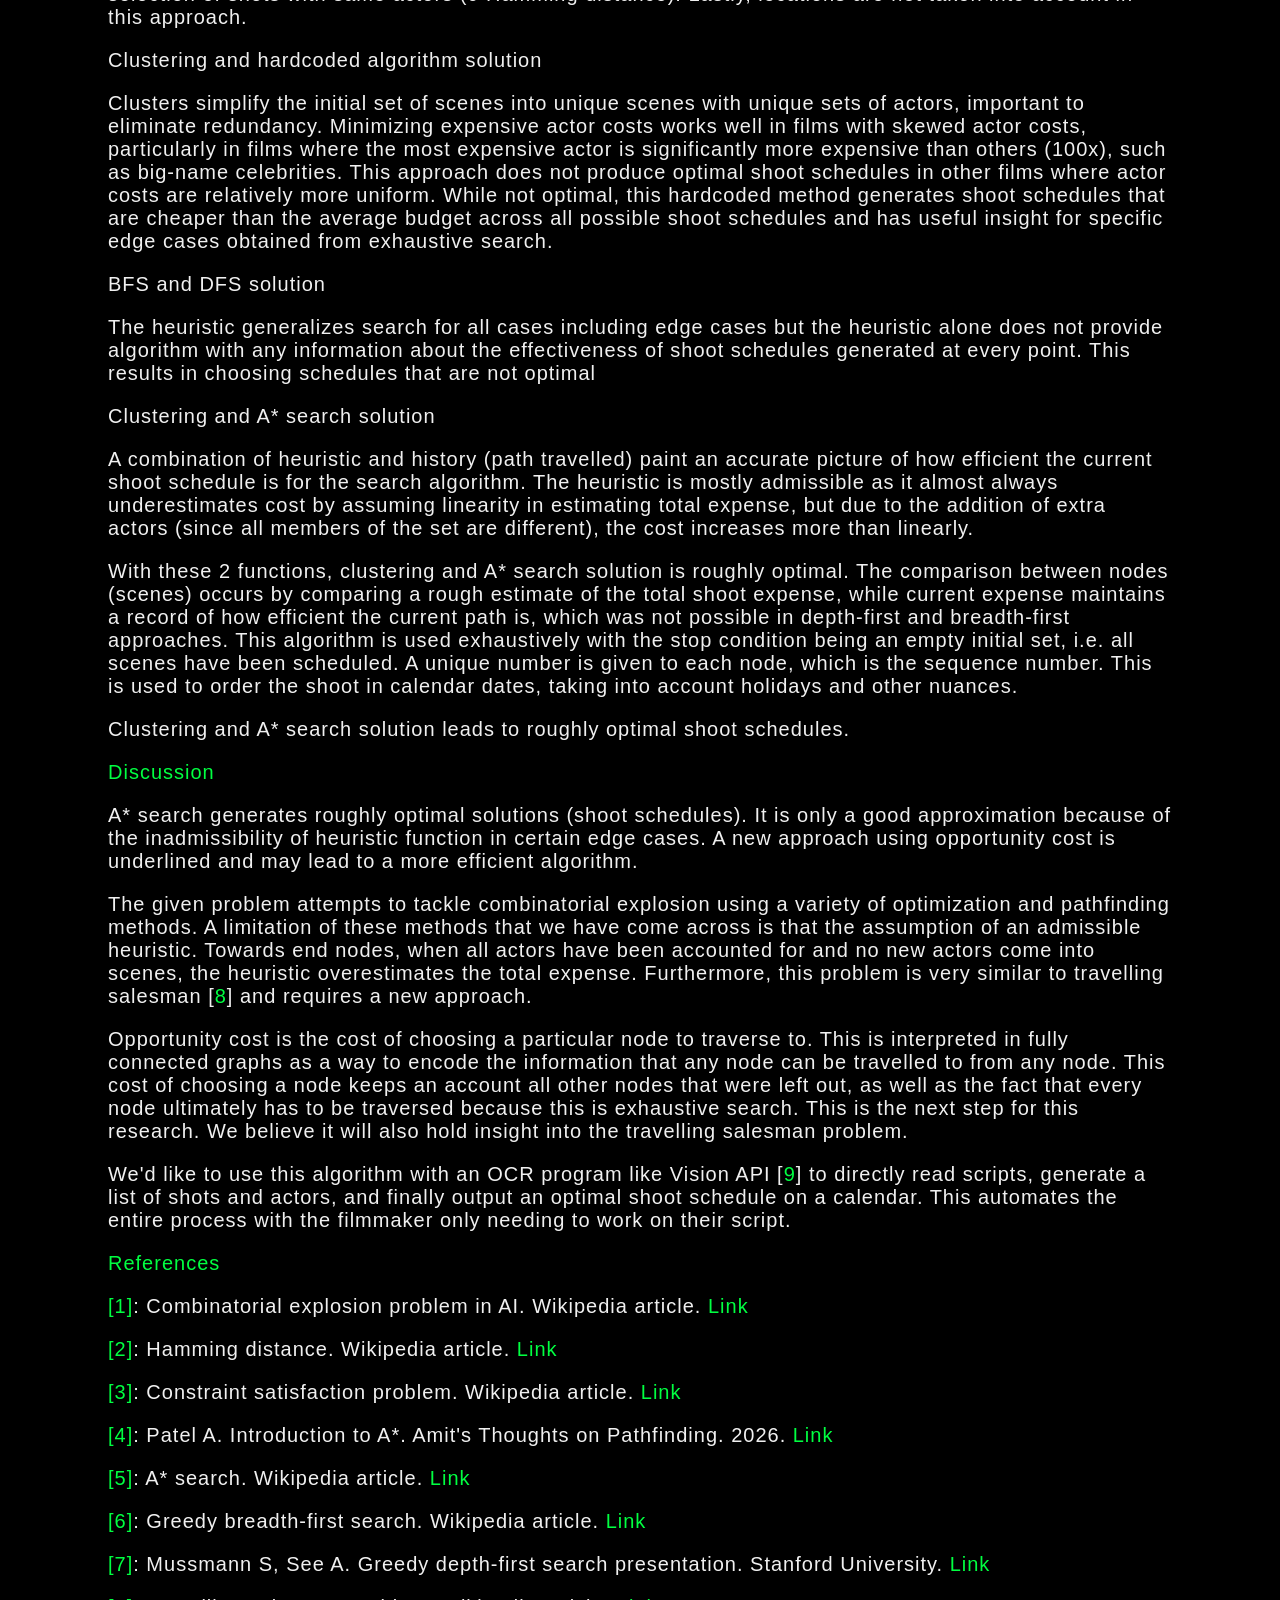
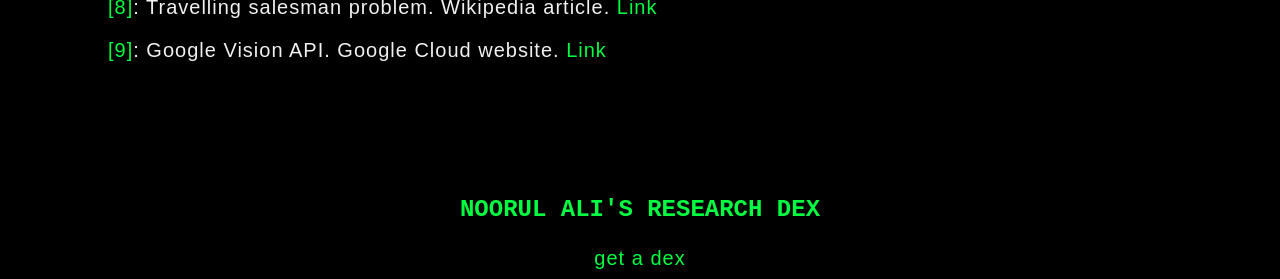
<file: multiagentexhaustiveschedulingwithpathfindingaiandconstraintsatisfaction.html>
<html lang='en'>
                        <head>
                            <meta charset='UTF-8'>
                            <meta name='viewport' content='width=device-width, initial-scale=1.0'>
                            <link rel='shortcut icon' type='image/x-icon' href='assets/favicon.ico'>
                            <link rel='stylesheet' href='styles.css'>
                            <title>Multi-agent exhaustive scheduling with pathfinding AI and constraint satisfaction - Noorul Ali's Research Dex</title>
                        </head>
                        <body>
                        <br>
                        <h1 class='page-title'>MULTI-AGENT EXHAUSTIVE SCHEDULING WITH PATHFINDING AI AND CONSTRAINT SATISFACTION</h1>
                        <h2><a href='index.html'>&larr; BACK</a></h2><br>
                        <p><a href='#title' id='title'>Title</a>: Multi-agent exhaustive scheduling with pathfinding AI and constraint satisfaction</p><p><a href='#author' id='author'>Authors</a>: Noorul H. Ali (computer science and engineering), Dhwani Vora (production design),</p><p><a href='#inst' id='inst'>Institutions</a><br>NHA: <a href='https://www.iiitvadodara.ac.in'>Indian Institute of Information Technology Vadodara</a>, Gujarat, India<br>DV: <a href='https://www.whistlingwoods.net/'>Whistling Woods International</a>, Mumbai, India</p><p><a href='#contact' id='contact'>Correspondence</a>: NHA: <a href='mailto:201851078@iiitvadodara.ac.in'>201851078@iiitvadodara.ac.in</a>, DV: <a href='mailto:dhwanivora755@gmail.com'>dhwanivora755@gmail.com</a></p><p><a href='#abstract'>Abstract</a><br><a href='#introduction'>Introduction</a><br><a href='#results'>Results</a><br><a href='#discussion'>Discussion</a><br><a href='#methods'>Methods</a><br><a href='#references'>References</a><br><a href='#appendix'>Appendix</a></p><p><a href='#abstract' id='abstract'>Abstract</a></p><p>Filmmaking involves scheduling of shots across the entire shooting period, taking into account factors like actor schedules, and location permissions. We attempt to recognize the combinatorial explosion problem at the heart of this and interpret it as a pathfinding problem. Strategies like constraint satisfaction, greedy, depth-first search, breadth-first search and A* search are used to efficiently solve this problem. The final algorithm is used to create an AI that can schedule the shoot of an entire film in 30 seconds, as opposed to the incumbent practice of doing it manually, which takes at least a week. In practice, this allows filmmakers to focus on their art, while the mundane aspects are automated. This algorithm is also extensible to other scheduling tasks.</p><p><a href='#introduction' id='introduction'>Introduction</a></p><p>A. Current state of shoot scheduling</p><p>A 1-hour feature film may consist of 250 individual shots, spread over multiple locations. Currently, the scheduling of these shots across entire shooting period (say 2 months) is done manually, noting actor availability, location availability, equipment availability, and so on. This laborious task usually takes more than a week. We recognize the combinatorial problem at the core and try various approaches to solve it efficiently.</p><p>B. Problem formulation</p><p>B.(i) Combinatorial explosion</p><p>A shoot schedule is simply an arrangement of shots. This arrangement must satisfy all constraints and minimize usage of budget. Trying to find most efficient shoot schedule is thus a combinatorial explosion problem [<a href='#ref1'>1</a>].</p><p>B.(ii) Interpreting problem as exhaustive pathfinding</p><p>A path that traverses all shots with minimum budget (cost) needs to be found. Constraint satisfaction can be done independent of this path, fixing certain shots at certain positions, after which a path can be found. Each shot is interpreted as a location in pathfinding problem.</p><p>B.(iii) Interpreting shot as location</p><p>Each shot consists of actors and equipment. For simplicity, only actors are taken into account (equipment follows same principle). A shot is interpreted as a set of actors, each actor being an independent element.</p><p>B.(iv) Interpreting distance in pathfinding problem</p><p>Distance governs the heuristic and is necessary to find efficient path. We interpret distance between shots using Hamming distance [<a href='#ref2'>2</a>]. Since each shot is a set of actors, the distance is a function of the number of actors in one set but not the other, and vice versa (difference between sets).</p><p>B.(v) Assumptions</p><p>1. Actors are independent of each other.</p><p>2. Shoot is done sequentially, no shot is done in parallel.</p><p>3. Each actor has a fixed price per day.</p><p>4. Each location has a fixed price per day.</p><p>5. A calendar day can have 3 shots taken in it.</p><p>6. Actors are the source of most expense, hence optimizing schedule for actors’ time will lead to most efficient budgets. This was tested in dummy schedules with less than 20 actors; actors with high per-day costs were grouped together.</p><p>B.(vi) Goal</p><p>We wish to build an algorithm that generates an optimum shoot schedule in polynomial time.</p><p><a href='#methods' id='methods'>Methods</a></p><p>Functions and variables</p><p>1. <code>variable scene</code>: Each scene is defined by its actors and location. Array of actors and location.</p><p>2. <code>variable sSch</code>: Shoot schedule. Array of scenes and dates they are scheduled on</p><p>3. <code>function totalExpense<wbr>(sSch)</code>: Cumulative cost of actors for given shoot schedule. Obtained by multiplying daily cost of each actor and days the actor is scheduled. This is the primary variable optimized to be minimum in an optimal film budget.</p><p>4. <code>function minimumExpense<wbr>(actor)</code>: Minimum cost per actor. Obtained by multiplying actor cost per scene and number of scenes they are in. Least possible cost for each actor. For simplicity, each actor is assumed to do 3 scenes per day, or actor cost per scene = actor cost per day / 3</p><p>5. <code>function currentExpense<wbr>(currsSch)</code>: Cumulative cost of all actors till current date of current shoot schedule (currsSch), if remaining scenes are not shot</p><p>6. <code>variable totalShots</code>: Total number of scenes in the film</p><p>7. <code>variable scheduledShots</code>: Number of scenes already scheduled</p><p>8. <code>variable percentShotsDone</code>: scheduledShots / totalShots</p><p>9. <code>function Hamming_distance<wbr>(scene1, scene2)</code>: Metric for difference in actor compositions between 2 scenes. Returns 0 if 2 scenes have the same set of actors, otherwise returns Hamming distance.</p><p><br>Simple constraint satisfaction solution</p><p>The constrained nature of an optimal schedule led us to interpret this problem as a constraint satisfaction problem (CSP) [<a href='#ref3'>3</a>]. Each node in this CSP is a scene with a list of actors in that scene. A film is a list of scenes. A particular day and time (out of 3 per day) could be assigned to each node (scene), with actor availabilities as constraints: the same actor could not be in the two shots at the same day and time. Actor availability and location availability were given as input. A shoot schedule was generated using simple constraint satisfaction, with each scene satisfying the actor and location constraints of its set of actors and the location it needed to be shot at. A shoot schedule was generated by assigning each node a number (function of day and time). Backtracking was also used.</p><p><br>Greedy pathfinding solution</p><p>This approach uses greedy pathfinding [<a href='#ref4'>4</a>]. Initially, a random node (scene) is chosen. Subsequent nodes are chosen by shortest Hamming distances. In the case of multiple nodes with the same distance, a random node is chosen. This algorithm generates a path (shoot schedule) following minimal changes to casting in sequences of shots. It is exhaustive with all scenes scheduled, i.e. all nodes are included in the shoot schedule.</p><p><br>Clustering and hardcoded algorithm solution</p><p>We noticed in dry runs while minimizing for budget using exhaustive search that shots with same actors were usually scheduled together, an approach also taken in the greedy pathfinding solution. This is because clustering scenes with the same actors together decreases their working days, decreasing <code>totalExpense</code>. As clustering in a polynomial time operation, using it before running the search algorithm is optimal, decreasing overall search space.</p><p>2 stages of clustering are used:</p><p>1. Location clustering: Shots of one location are all grouped together. Each location is an array containing all actors needed at that location in all scenes. A path is generated between locations using Hamming distance between locations.</p><p>2. Scene clustering: Within each location, scenes with 0 Hamming distance, i.e. with the same actors, are grouped together. A set of all scenes per location is used to generate a shoot schedule using greedy pathfinding. Each node (scene) in this set has a unique set of actors.</p><p>Post-clustering, a hardcoded method is used. Scenes with the most expensive actors are clustered together first, minimizing the number of days they are hired for.</p><p><br>Clustering and A* search solution</p><p>Clustering still did not provide an optimal shoot schedule, because it only adds an optimization step to the greedy pathfinding solution. We use A* search [<a href='#ref5'>5</a>] on the set of scenes post-clustering, i.e. each node has a unique set of actors</p><p><code>function Heuristic (h) = currentExpense<wbr>(sSch) / percentShotsDone </code>: This heuristic is minimized in A* search. This heuristic is an approximation of <code>totalExpense</code> before an optimal shoot schedule is reached. This heuristic guides A* search to choose nodes (scenes) that add minimum expenses and maximum increase to <code>percentShotsDone</code>.</p><p><code>function Path travelled (g) = currentExpense<wbr>(sSch)</code>: Current expense of film, i.e. if film was to only shoot the already scheduled shots. Keeps track of cost per shoot schedule while generating the shoot schedule.</p><p><br>Greedy breadth-first search (BFS) and depth-first search (DFS) solutions</p><p>Greedy breadth-first [<a href='#ref6'>6</a>] and depth-first searches [<a href='#ref7'>7</a>] were also implemented with simply the above heuristic (h) without path travelled (g). These provided suboptimal results as they could not keep track of history of already scheduled shots.</p><p><br>Adding additional constraints</p><p>Constraints on location such as availability can be adjusted for by fixing certain shoots on certain days, i.e giving them a particular sequence number. These are the initial conditions around which the clustering step is done, and further A* search generates a shoot schedule with fixed sequence numbers. Sequence numbers are simply a function of the calendar, not the shoot schedule, hence they can be predetermined.</p><p><a href='#results' id='results'>Results</a></p><p>Simple constraint satisfaction solution</p><p>Simple constraint satisfaction was inefficient because many shoot schedules can be generated fulfilling all constraints. This is because actors are generally hired for long durations and can fill many generated schedules. High actor availabilities were too loose constraints to generate optimal schedules. This method also did not optimize for lower budget, and was little better than random gueses</p><p>Simple constraint satisfaction only takes into account actor and location availability with lots of possible solutions. Many possible solutions result in mostly random selection. This appraoch is inefficient when optimizing for budget. An optimal shoot schedule was not generated but this simple solution works and produces shoot schedules fast.</p><p>Greedy pathfinding solution</p><p>This solution greedily chooses scenes based on minimum Hamming distance. Greedy pathfinding does not give an optimal shoot schedule, being greedy in nature, but it does lead to insights like clustering and heuristics which are used to further refine solutions. Another problem with this algorithm is the random selection of shots with same actors (0 Hamming distance). Lastly, locations are not taken into account in this approach.</p><p>Clustering and hardcoded algorithm solution</p><p>Clusters simplify the initial set of scenes into unique scenes with unique sets of actors, important to eliminate redundancy. Minimizing expensive actor costs works well in films with skewed actor costs, particularly in films where the most expensive actor is significantly more expensive than others (100x), such as big-name celebrities. This approach does not produce optimal shoot schedules in other films where actor costs are relatively more uniform. While not optimal, this hardcoded method generates shoot schedules that are cheaper than the average budget across all possible shoot schedules and has useful insight for specific edge cases obtained from exhaustive search.</p><p>BFS and DFS solution</p><p>The heuristic generalizes search for all cases including edge cases but the heuristic alone does not provide algorithm with any information about the effectiveness of shoot schedules generated at every point. This results in choosing schedules that are not optimal</p><p>Clustering and A* search solution</p><p>A combination of heuristic and history (path travelled) paint an accurate picture of how efficient the current shoot schedule is for the search algorithm. The heuristic is mostly admissible as it almost always underestimates cost by assuming linearity in estimating total expense, but due to the addition of extra actors (since all members of the set are different), the cost increases more than linearly.</p><p>With these 2 functions, clustering and A* search solution is roughly optimal. The comparison between nodes (scenes) occurs by comparing a rough estimate of the total shoot expense, while current expense maintains a record of how efficient the current path is, which was not possible in depth-first and breadth-first approaches. This algorithm is used exhaustively with the stop condition being an empty initial set, i.e. all scenes have been scheduled. A unique number is given to each node, which is the sequence number. This is used to order the shoot in calendar dates, taking into account holidays and other nuances.</p><p>Clustering and A* search solution leads to roughly optimal shoot schedules.</p><p><a href='#discussion' id='discussion'>Discussion</a></p><p>A* search generates roughly optimal solutions (shoot schedules). It is only a good approximation because of the inadmissibility of heuristic function in certain edge cases. A new approach using opportunity cost is underlined and may lead to a more efficient algorithm.</p><p>The given problem attempts to tackle combinatorial explosion using a variety of optimization and pathfinding methods. A limitation of these methods that we have come across is that the assumption of an admissible heuristic. Towards end nodes, when all actors have been accounted for and no new actors come into scenes, the heuristic overestimates the total expense. Furthermore, this problem is very similar to travelling salesman [<a href='#ref8'>8</a>] and requires a new approach.</p><p>Opportunity cost is the cost of choosing a particular node to traverse to. This is interpreted in fully connected graphs as a way to encode the information that any node can be travelled to from any node. This cost of choosing a node keeps an account all other nodes that were left out, as well as the fact that every node ultimately has to be traversed because this is exhaustive search. This is the next step for this research. We believe it will also hold insight into the travelling salesman problem.</p><p>We'd like to use this algorithm with an OCR program like Vision API [<a href='#ref9'>9</a>] to directly read scripts, generate a list of shots and actors, and finally output an optimal shoot schedule on a calendar. This automates the entire process with the filmmaker only needing to work on their script.</p><p><a href='#references' id='references'>References</a></p><p><a href='#ref1' id='ref1'>[1]</a>: Combinatorial explosion problem in AI. Wikipedia article. <a href='https://en.wikipedia.org/wiki/Combinatorial_explosion'>Link</a></p><p><a href='#ref2' id='ref2'>[2]</a>: Hamming distance. Wikipedia article. <a href='https://en.wikipedia.org/wiki/Hammingdistance/'>Link</a></p><p><a href='#ref3' id='ref3'>[3]</a>: Constraint satisfaction problem. Wikipedia article. <a href='https://en.wikipedia.org/wiki/Constraintsatisfactionproblem/'>Link</a></p><p><a href='#ref4' id='ref4'>[4]</a>: Patel A. Introduction to A*. Amit's Thoughts on Pathfinding. 2026. <a href='https://theory.stanford.edu/~amitp/GameProgramming/AStarComparison.html'>Link</a></p><p><a href='#ref5' id='ref5'>[5]</a>: A* search. Wikipedia article. <a href='https://en.wikipedia.org/wiki/A*searchalgorithm/'>Link</a></p><p><a href='#ref6' id='ref6'>[6]</a>: Greedy breadth-first search. Wikipedia article. <a href='https://en.wikipedia.org/wiki/Breadth-firstsearch/'>Link</a></p><p><a href='#ref7' id='ref7'>[7]</a>: Mussmann S, See A. Greedy depth-first search presentation. Stanford University. <a href='https://cs.stanford.edu/people/abisee/gs.pdf'>Link</a></p><p><a href='#ref8' id='ref8'>[8]</a>: Travelling salesman problem. Wikipedia article. <a href='https://en.wikipedia.org/wiki/Travellingsalesmanproblem'>Link</a></p><p><a href='#ref9' id='ref9'>[9]</a>: Google Vision API. Google Cloud website. <a href='https://cloud.google.com/vision'>Link</a></p>
                        <br><br><br><br><br>
                        <h3><a href='index.html'>NOORUL ALI'S RESEARCH DEX</a></h3><p class='footnote'><a href='https://matrixdex.github.io/dexweb'>get a dex</a></p>
                    </body>
                    </html>
</file>
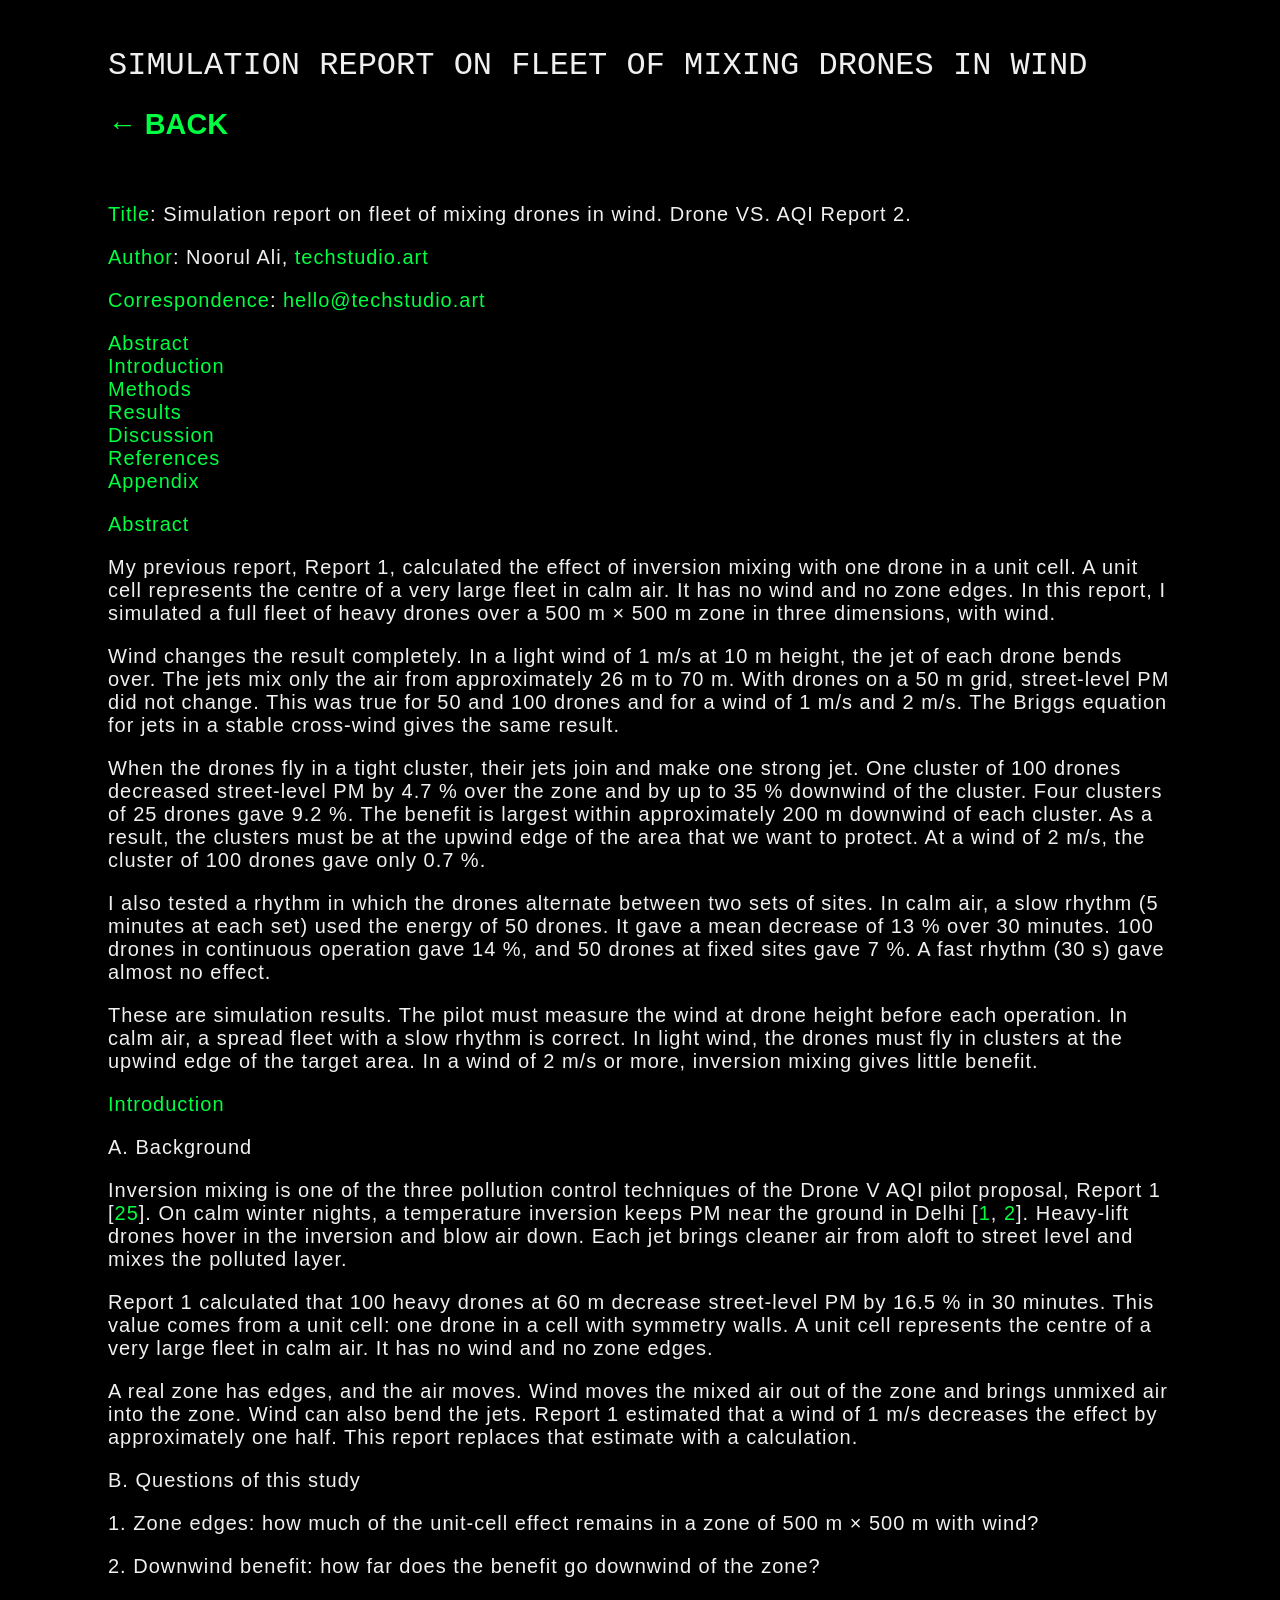
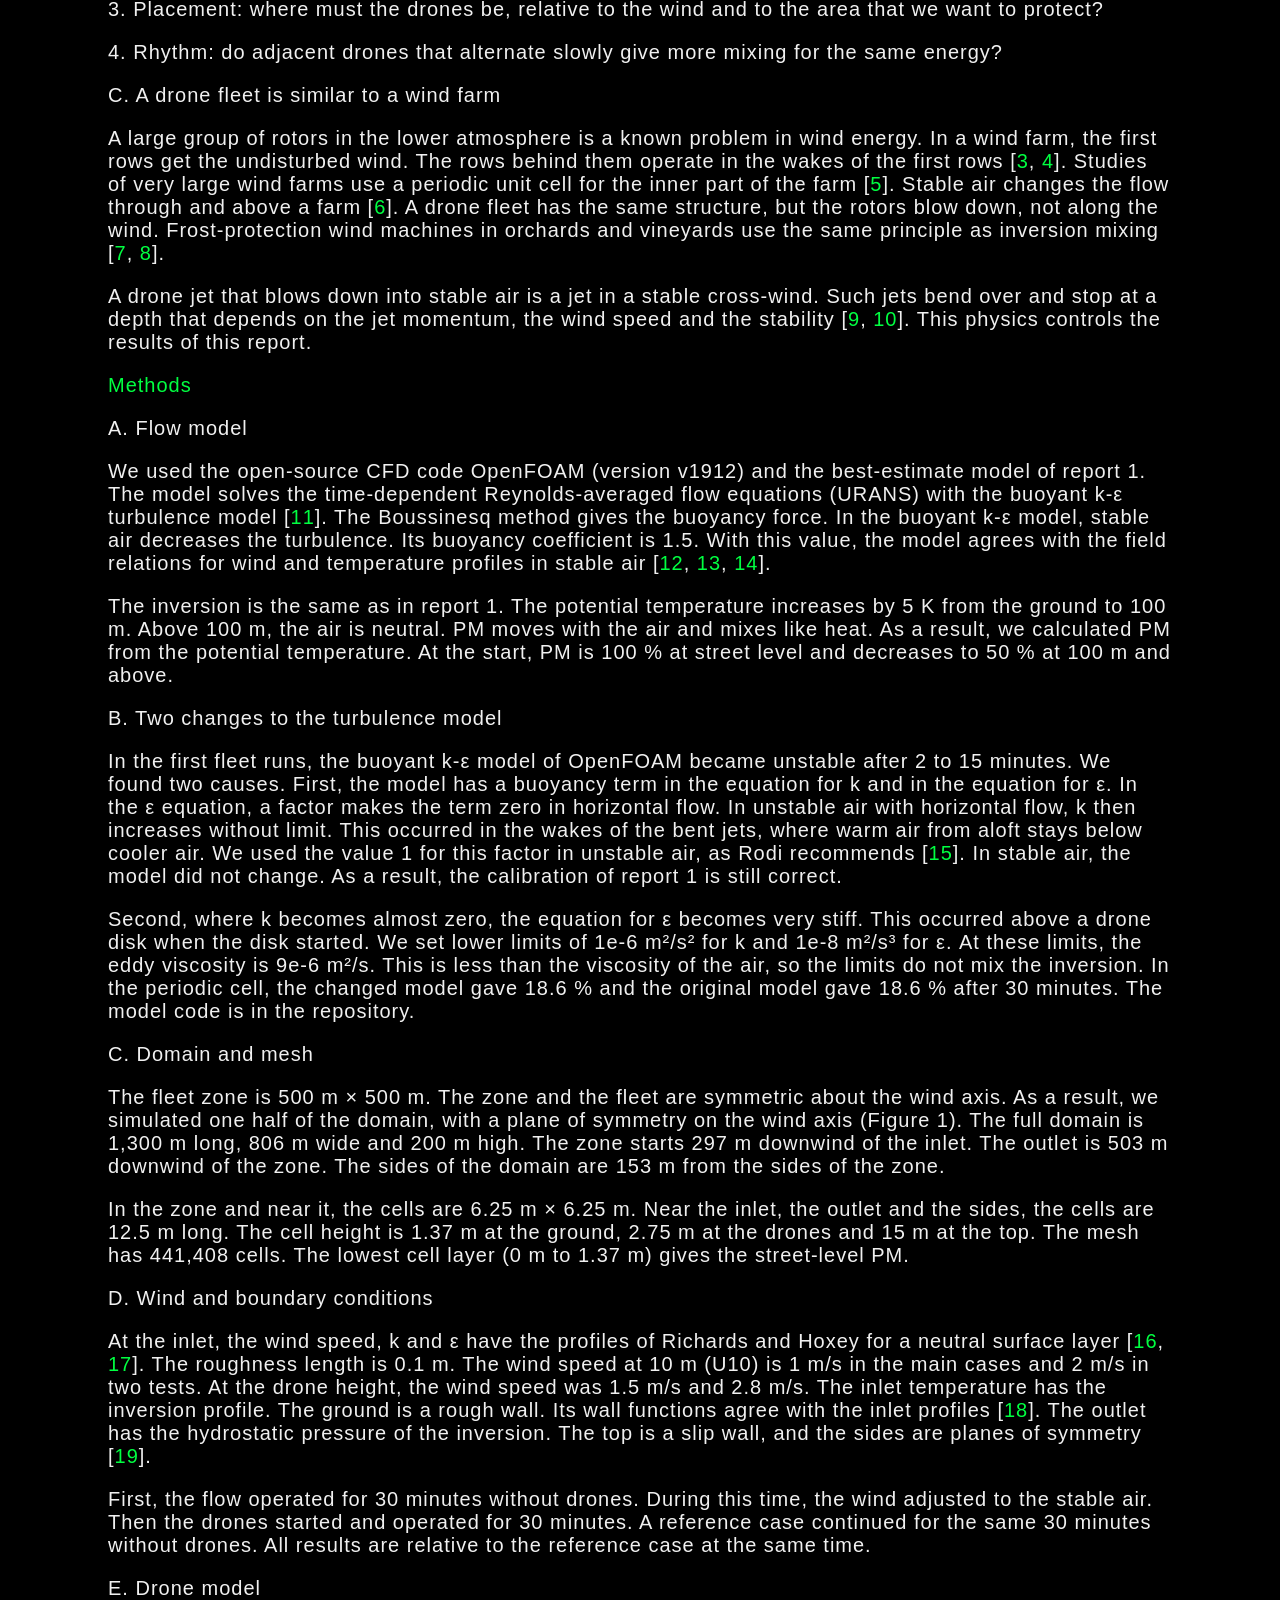
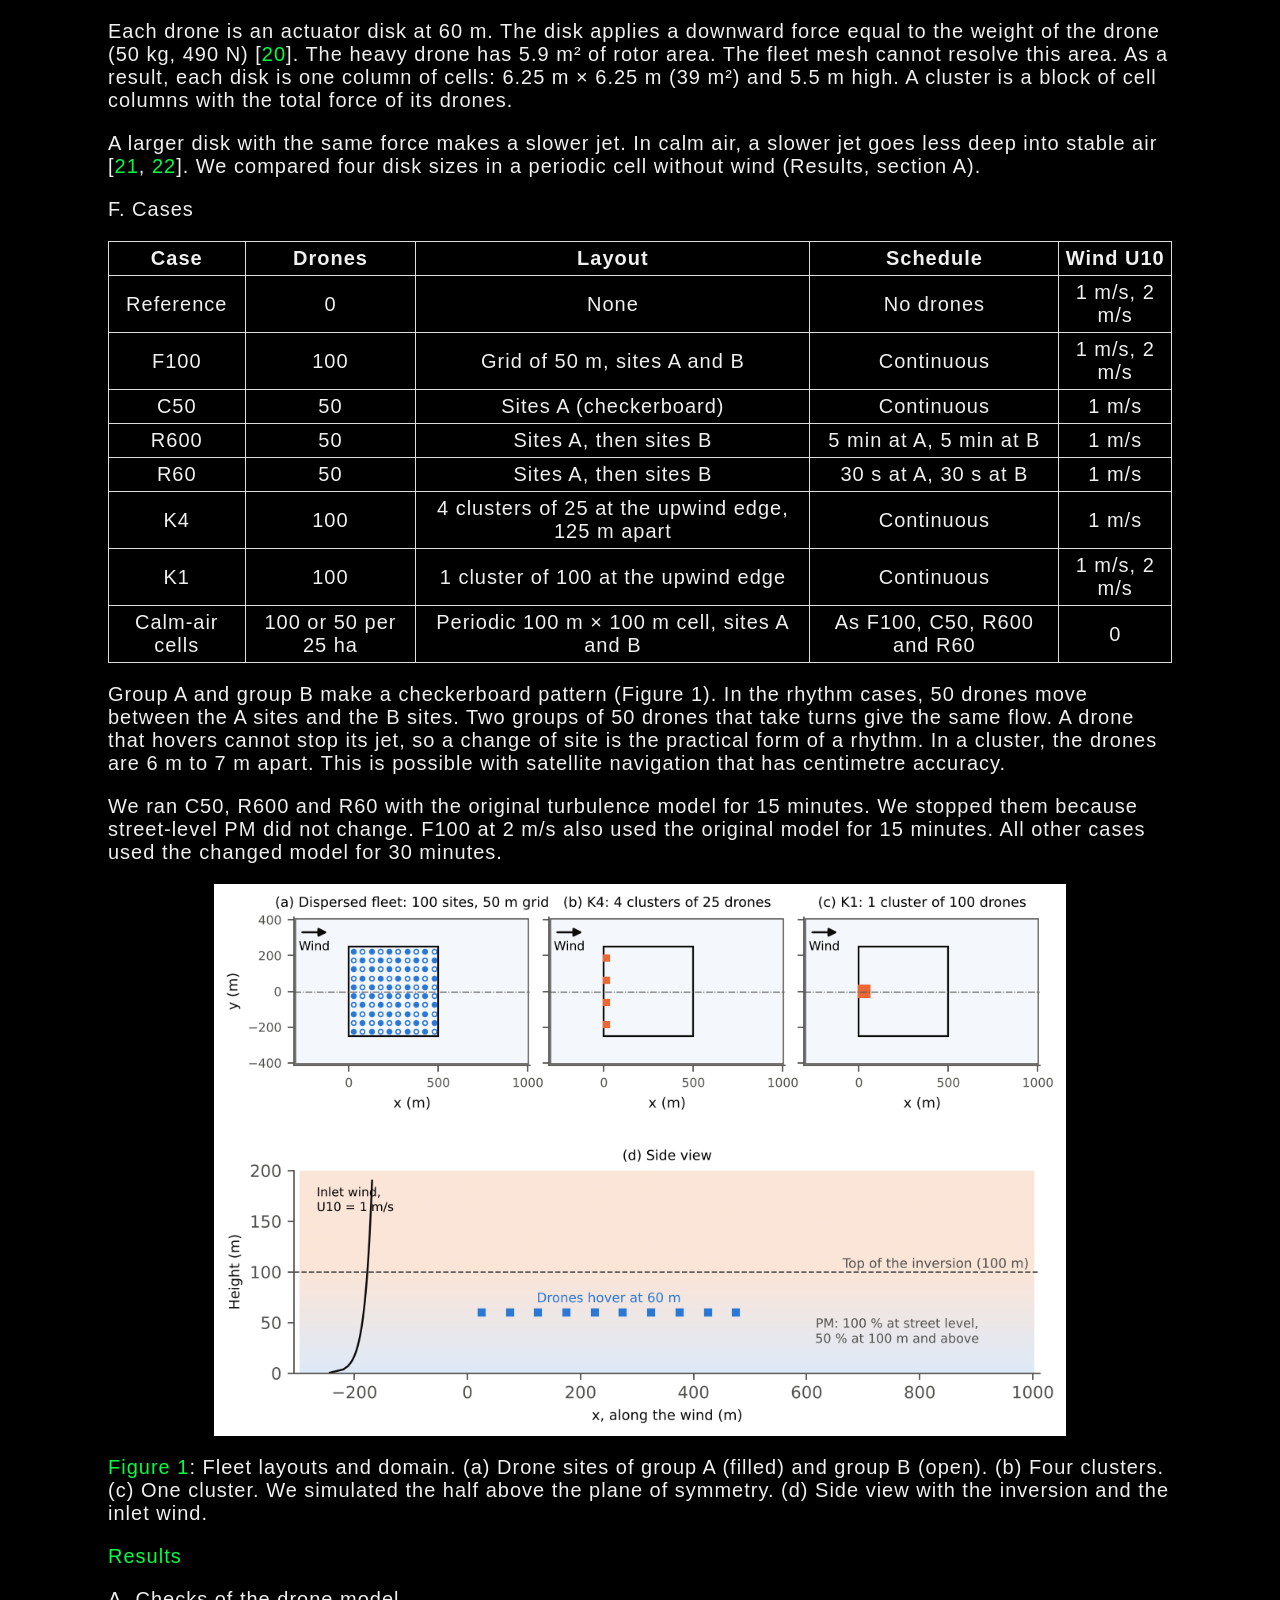
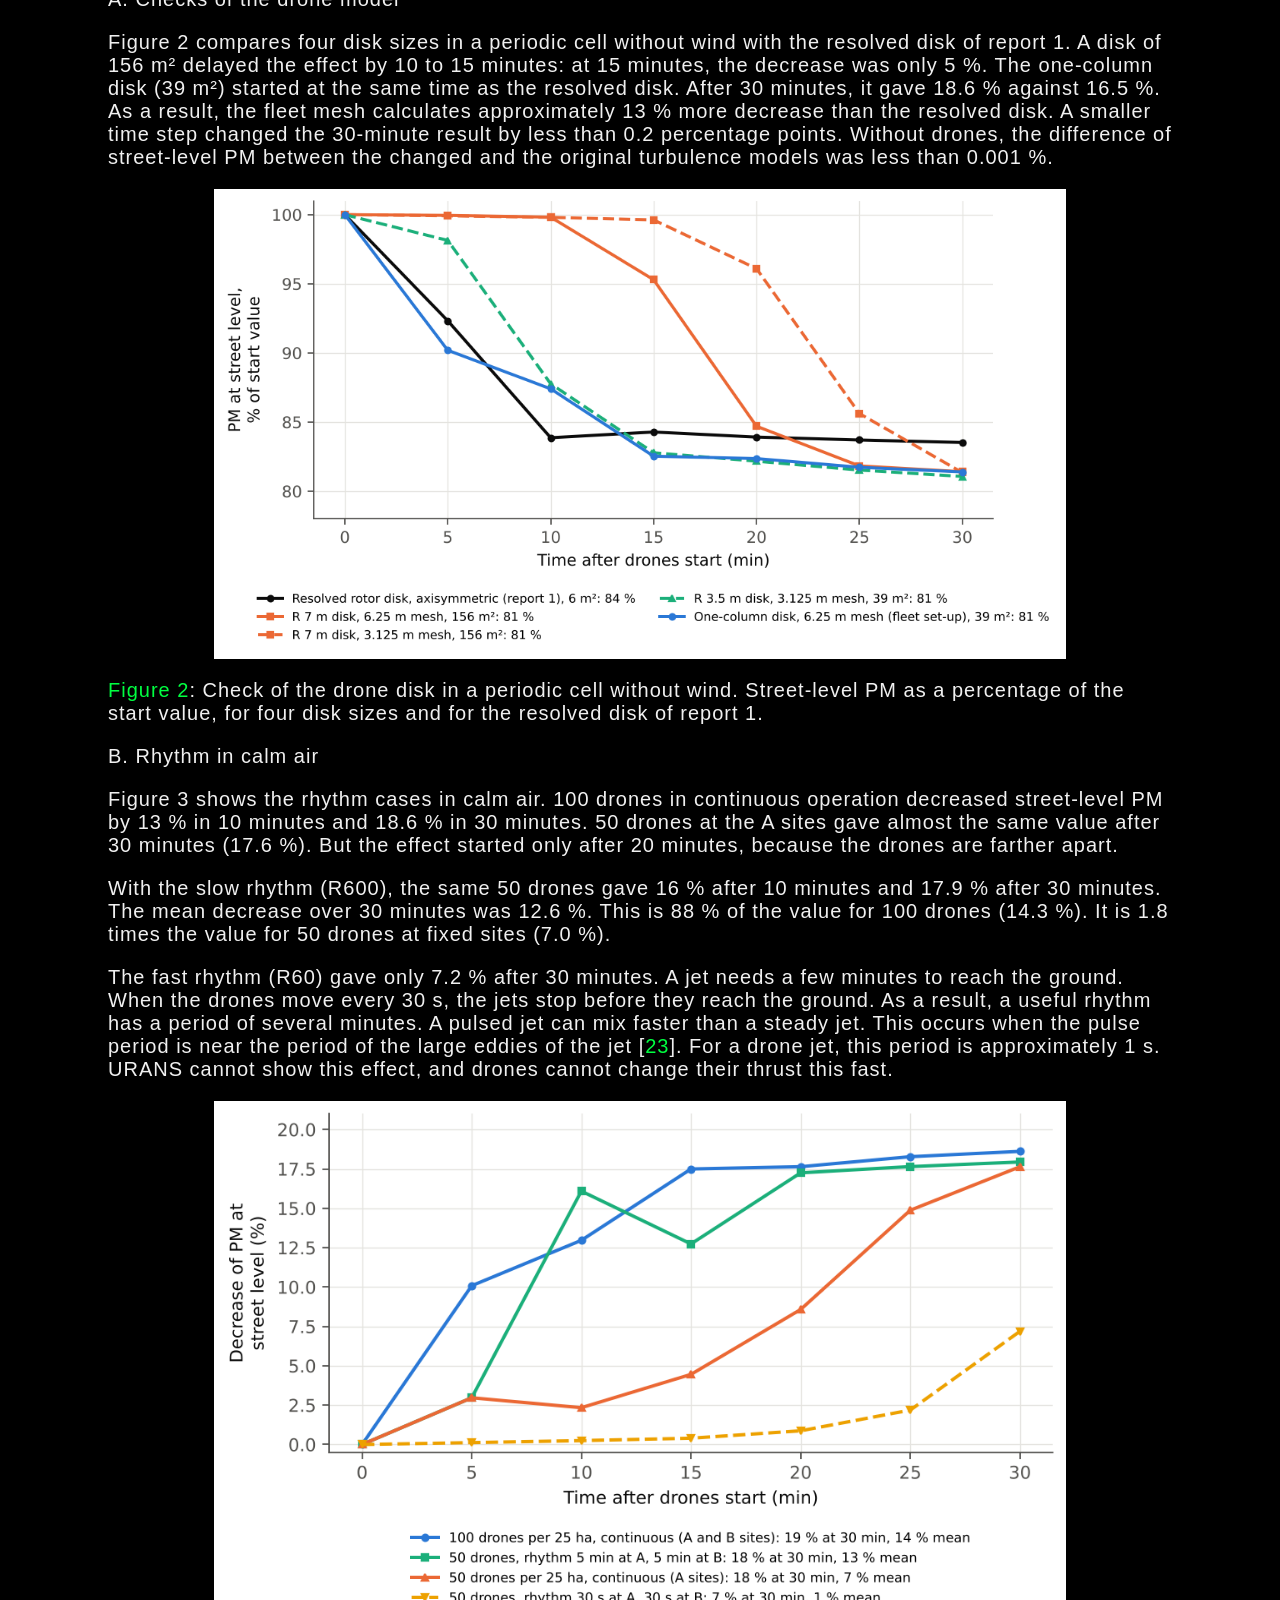
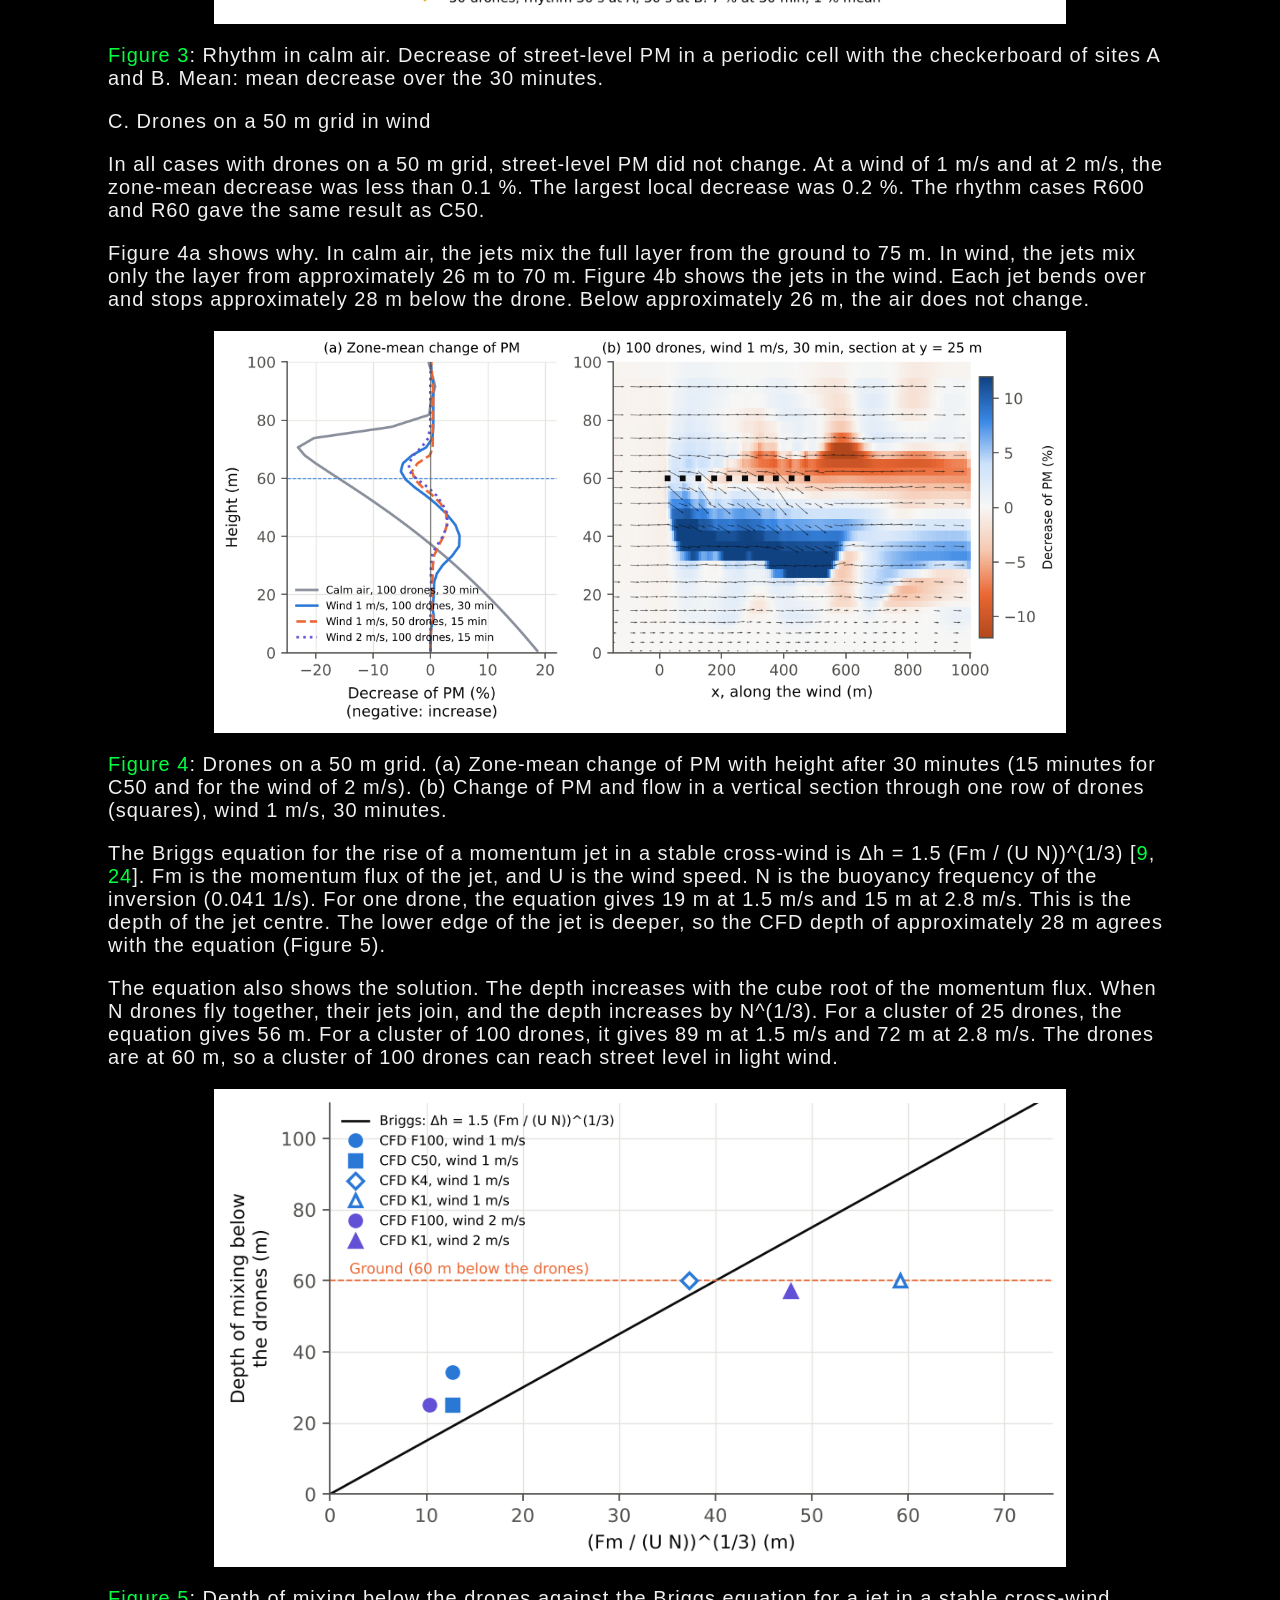
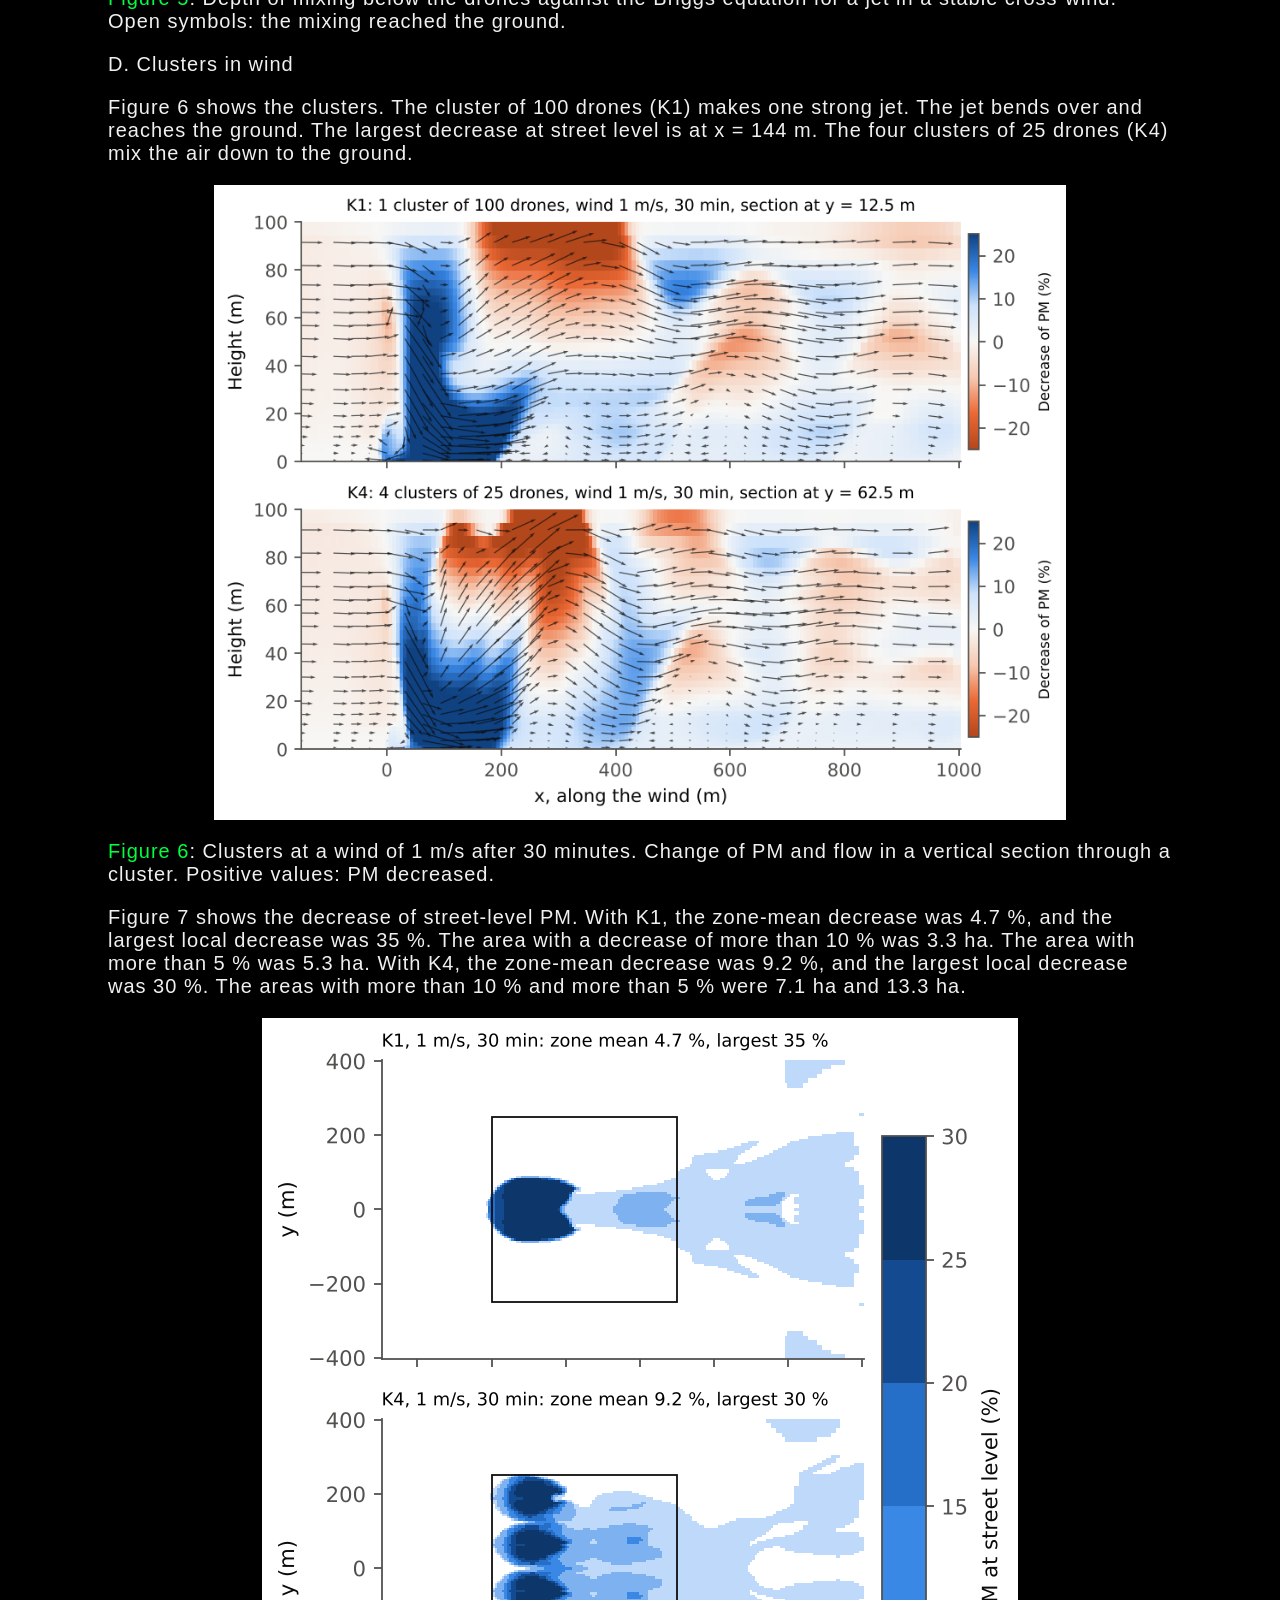
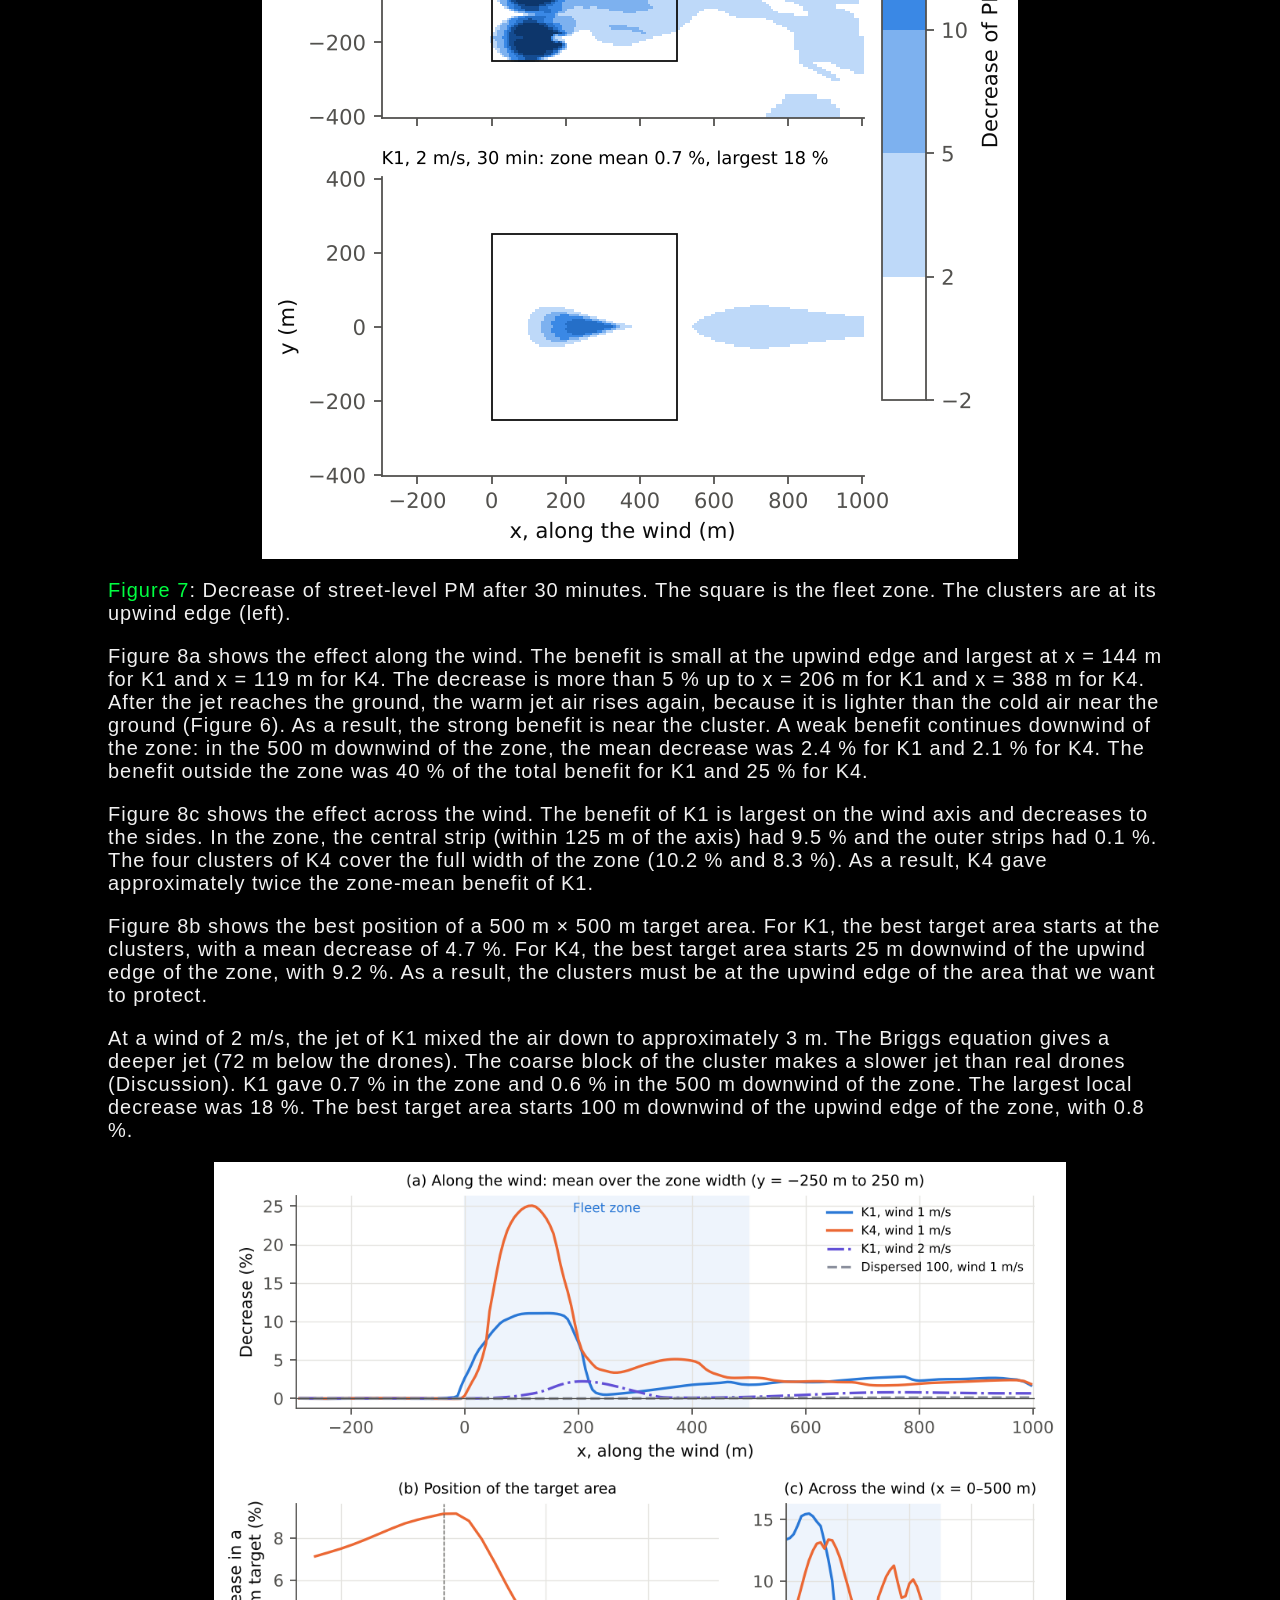
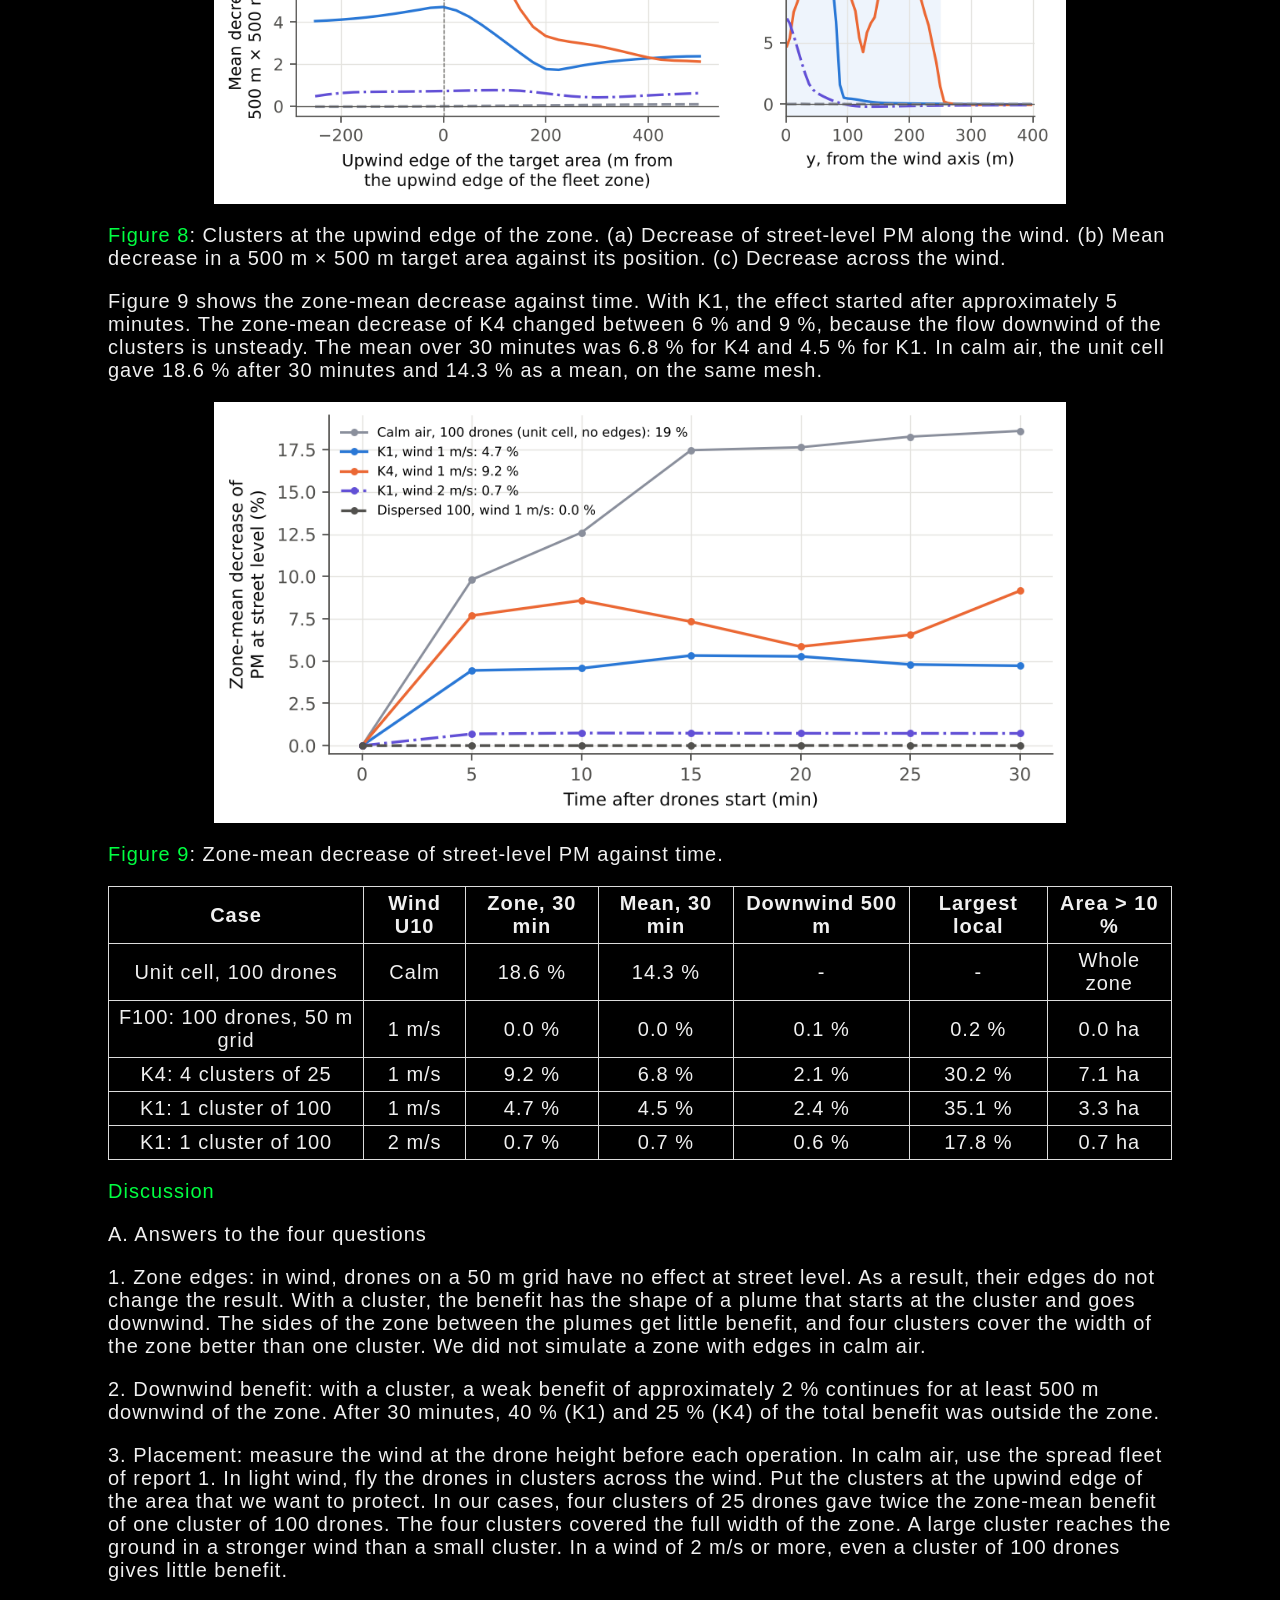
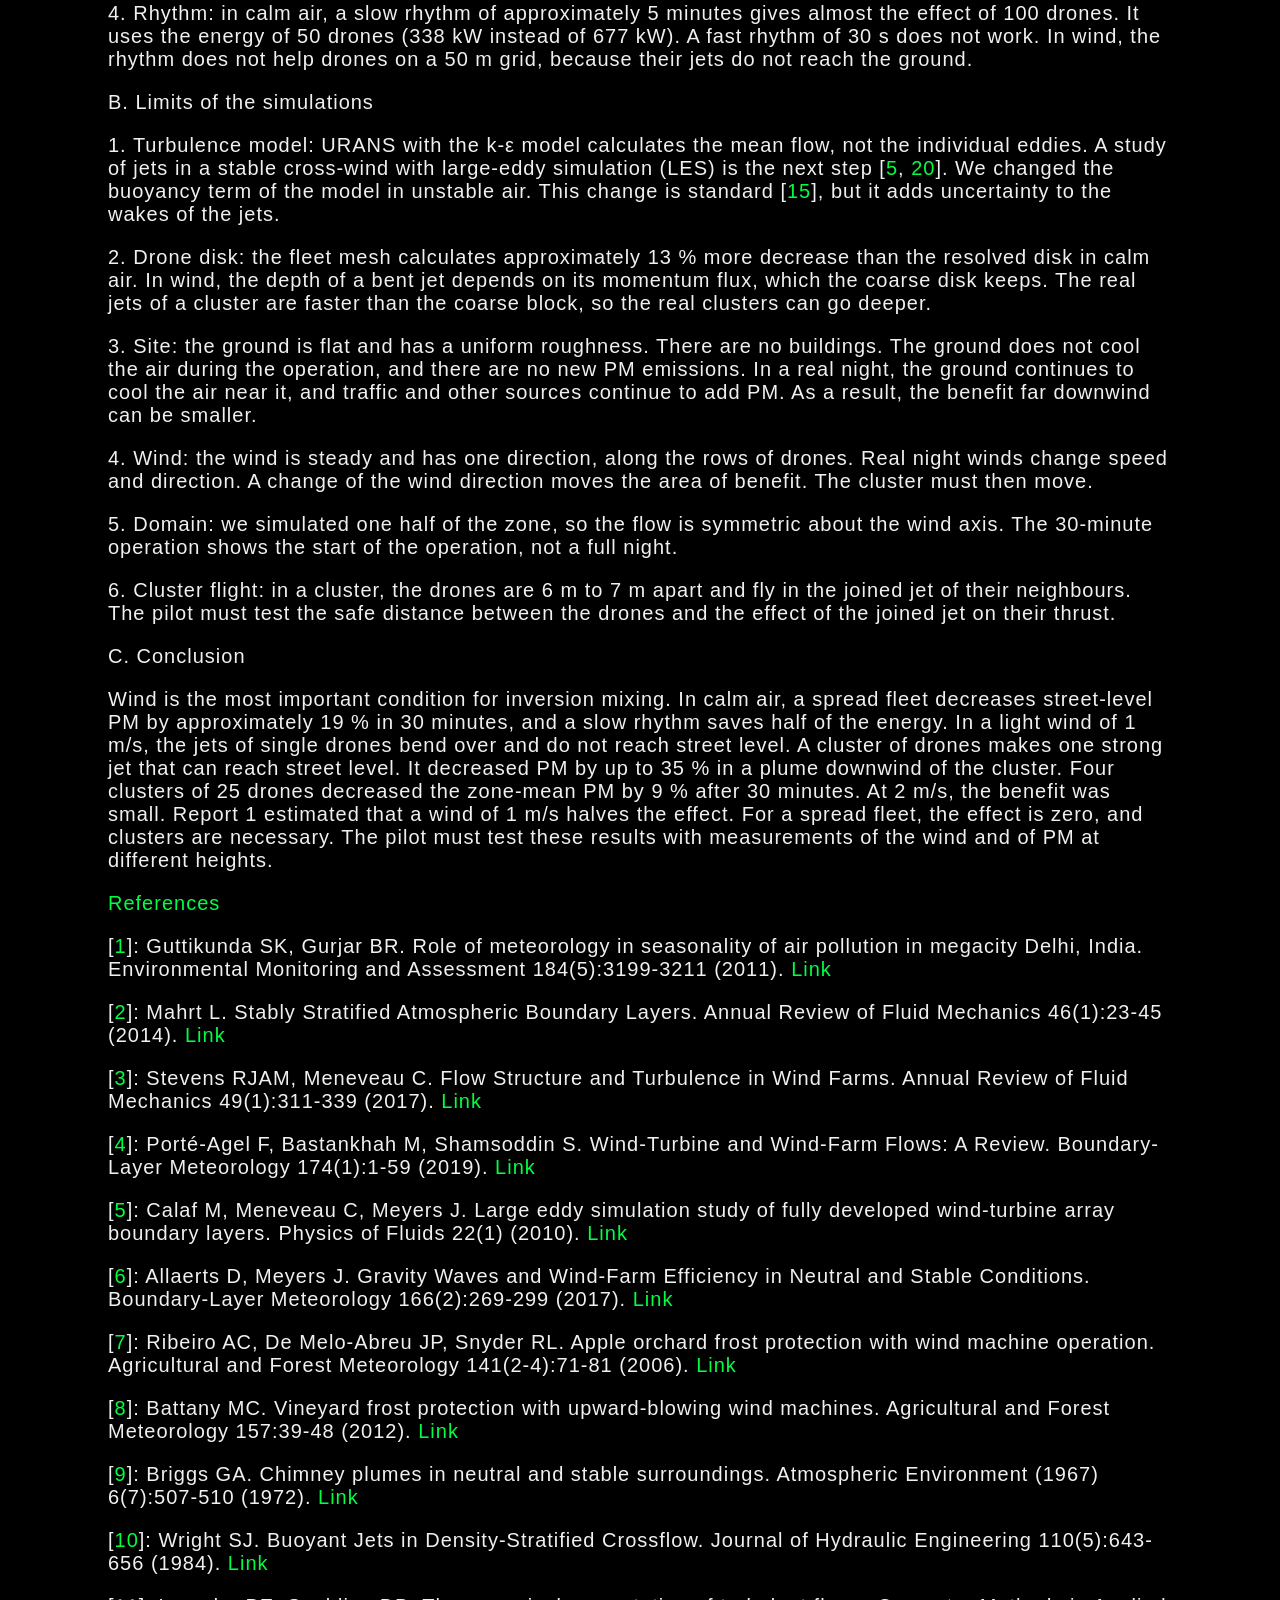
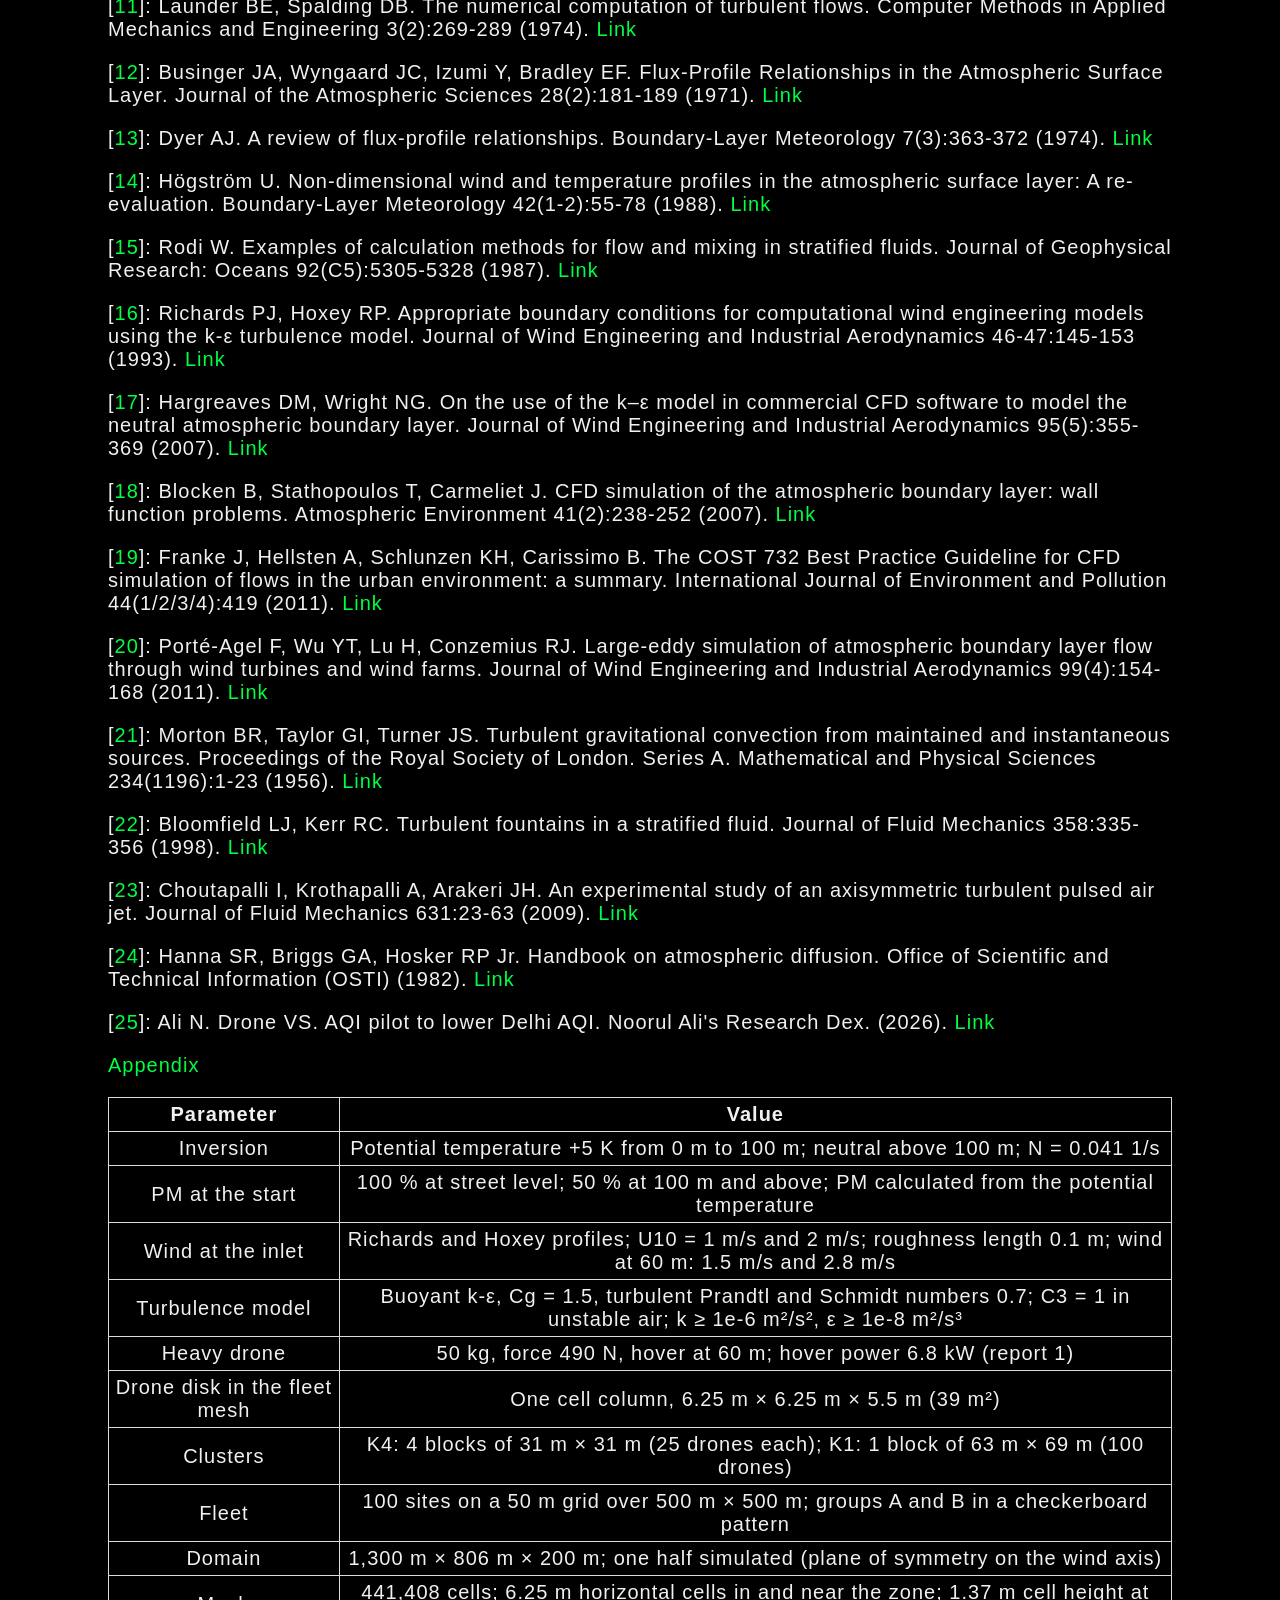
<file: simulationreportonfleetofmixingdronesinwind.html>
<html lang='en'>
                        <head>
                            <meta charset='UTF-8'>
                            <meta name='viewport' content='width=device-width, initial-scale=1.0'>
                            <link rel='shortcut icon' type='image/x-icon' href='assets/favicon.ico'>
                            <link rel='stylesheet' href='styles.css'>
                            <title>Simulation report on fleet of mixing drones in wind - Noorul Ali's Research Dex</title>
                        </head>
                        <body>
                        <br>
                        <h1 class='page-title'>SIMULATION REPORT ON FLEET OF MIXING DRONES IN WIND</h1>
                        <h2><a href='index.html'>&larr; BACK</a></h2><br>
                        <p><a href='#title' id='title'>Title</a>: Simulation report on fleet of mixing drones in wind. Drone VS. AQI Report 2.</p><p><a href='#author' id='author'>Author</a>: Noorul Ali, <a href='https://techstudio.art'>techstudio.art</a></p><p><a href='#contact' id='contact'>Correspondence</a>: <a href='mailto:hello@techstudio.art'>hello@techstudio.art</a></p><p><a href='#abstract'>Abstract</a><br><a href='#introduction'>Introduction</a><br><a href='#methods'>Methods</a><br><a href='#results'>Results</a><br><a href='#discussion'>Discussion</a><br><a href='#references'>References</a><br><a href='#appendix'>Appendix</a></p><p><a href='#abstract' id='abstract'>Abstract</a></p><p>My previous report, Report 1, calculated the effect of inversion mixing with one drone in a unit cell. A unit cell represents the centre of a very large fleet in calm air. It has no wind and no zone edges. In this report, I simulated a full fleet of heavy drones over a 500 m × 500 m zone in three dimensions, with wind.</p><p>Wind changes the result completely. In a light wind of 1 m/s at 10 m height, the jet of each drone bends over. The jets mix only the air from approximately 26 m to 70 m. With drones on a 50 m grid, street-level PM did not change. This was true for 50 and 100 drones and for a wind of 1 m/s and 2 m/s. The Briggs equation for jets in a stable cross-wind gives the same result.</p><p>When the drones fly in a tight cluster, their jets join and make one strong jet. One cluster of 100 drones decreased street-level PM by 4.7 % over the zone and by up to 35 % downwind of the cluster. Four clusters of 25 drones gave 9.2 %. The benefit is largest within approximately 200 m downwind of each cluster. As a result, the clusters must be at the upwind edge of the area that we want to protect. At a wind of 2 m/s, the cluster of 100 drones gave only 0.7 %.</p><p>I also tested a rhythm in which the drones alternate between two sets of sites. In calm air, a slow rhythm (5 minutes at each set) used the energy of 50 drones. It gave a mean decrease of 13 % over 30 minutes. 100 drones in continuous operation gave 14 %, and 50 drones at fixed sites gave 7 %. A fast rhythm (30 s) gave almost no effect.</p><p>These are simulation results. The pilot must measure the wind at drone height before each operation. In calm air, a spread fleet with a slow rhythm is correct. In light wind, the drones must fly in clusters at the upwind edge of the target area. In a wind of 2 m/s or more, inversion mixing gives little benefit.</p><p><a href='#introduction' id='introduction'>Introduction</a></p><p>A. Background</p><p>Inversion mixing is one of the three pollution control techniques of the Drone V AQI pilot proposal, Report 1 [<a href='#ref25'>25</a>]. On calm winter nights, a temperature inversion keeps PM near the ground in Delhi [<a href='#ref1'>1</a>, <a href='#ref2'>2</a>]. Heavy-lift drones hover in the inversion and blow air down. Each jet brings cleaner air from aloft to street level and mixes the polluted layer.</p><p>Report 1 calculated that 100 heavy drones at 60 m decrease street-level PM by 16.5 % in 30 minutes. This value comes from a unit cell: one drone in a cell with symmetry walls. A unit cell represents the centre of a very large fleet in calm air. It has no wind and no zone edges.</p><p>A real zone has edges, and the air moves. Wind moves the mixed air out of the zone and brings unmixed air into the zone. Wind can also bend the jets. Report 1 estimated that a wind of 1 m/s decreases the effect by approximately one half. This report replaces that estimate with a calculation.</p><p>B. Questions of this study</p><p>1. Zone edges: how much of the unit-cell effect remains in a zone of 500 m × 500 m with wind?</p><p>2. Downwind benefit: how far does the benefit go downwind of the zone?</p><p>3. Placement: where must the drones be, relative to the wind and to the area that we want to protect?</p><p>4. Rhythm: do adjacent drones that alternate slowly give more mixing for the same energy?</p><p>C. A drone fleet is similar to a wind farm</p><p>A large group of rotors in the lower atmosphere is a known problem in wind energy. In a wind farm, the first rows get the undisturbed wind. The rows behind them operate in the wakes of the first rows [<a href='#ref3'>3</a>, <a href='#ref4'>4</a>]. Studies of very large wind farms use a periodic unit cell for the inner part of the farm [<a href='#ref5'>5</a>]. Stable air changes the flow through and above a farm [<a href='#ref6'>6</a>]. A drone fleet has the same structure, but the rotors blow down, not along the wind. Frost-protection wind machines in orchards and vineyards use the same principle as inversion mixing [<a href='#ref7'>7</a>, <a href='#ref8'>8</a>].</p><p>A drone jet that blows down into stable air is a jet in a stable cross-wind. Such jets bend over and stop at a depth that depends on the jet momentum, the wind speed and the stability [<a href='#ref9'>9</a>, <a href='#ref10'>10</a>]. This physics controls the results of this report.</p><p><a href='#methods' id='methods'>Methods</a></p><p>A. Flow model</p><p>We used the open-source CFD code OpenFOAM (version v1912) and the best-estimate model of report 1. The model solves the time-dependent Reynolds-averaged flow equations (URANS) with the buoyant k-ε turbulence model [<a href='#ref11'>11</a>]. The Boussinesq method gives the buoyancy force. In the buoyant k-ε model, stable air decreases the turbulence. Its buoyancy coefficient is 1.5. With this value, the model agrees with the field relations for wind and temperature profiles in stable air [<a href='#ref12'>12</a>, <a href='#ref13'>13</a>, <a href='#ref14'>14</a>].</p><p>The inversion is the same as in report 1. The potential temperature increases by 5 K from the ground to 100 m. Above 100 m, the air is neutral. PM moves with the air and mixes like heat. As a result, we calculated PM from the potential temperature. At the start, PM is 100 % at street level and decreases to 50 % at 100 m and above.</p><p>B. Two changes to the turbulence model</p><p>In the first fleet runs, the buoyant k-ε model of OpenFOAM became unstable after 2 to 15 minutes. We found two causes. First, the model has a buoyancy term in the equation for k and in the equation for ε. In the ε equation, a factor makes the term zero in horizontal flow. In unstable air with horizontal flow, k then increases without limit. This occurred in the wakes of the bent jets, where warm air from aloft stays below cooler air. We used the value 1 for this factor in unstable air, as Rodi recommends [<a href='#ref15'>15</a>]. In stable air, the model did not change. As a result, the calibration of report 1 is still correct.</p><p>Second, where k becomes almost zero, the equation for ε becomes very stiff. This occurred above a drone disk when the disk started. We set lower limits of 1e-6 m²/s² for k and 1e-8 m²/s³ for ε. At these limits, the eddy viscosity is 9e-6 m²/s. This is less than the viscosity of the air, so the limits do not mix the inversion. In the periodic cell, the changed model gave 18.6 % and the original model gave 18.6 % after 30 minutes. The model code is in the repository.</p><p>C. Domain and mesh</p><p>The fleet zone is 500 m × 500 m. The zone and the fleet are symmetric about the wind axis. As a result, we simulated one half of the domain, with a plane of symmetry on the wind axis (Figure 1). The full domain is 1,300 m long, 806 m wide and 200 m high. The zone starts 297 m downwind of the inlet. The outlet is 503 m downwind of the zone. The sides of the domain are 153 m from the sides of the zone.</p><p>In the zone and near it, the cells are 6.25 m × 6.25 m. Near the inlet, the outlet and the sides, the cells are 12.5 m long. The cell height is 1.37 m at the ground, 2.75 m at the drones and 15 m at the top. The mesh has 441,408 cells. The lowest cell layer (0 m to 1.37 m) gives the street-level PM.</p><p>D. Wind and boundary conditions</p><p>At the inlet, the wind speed, k and ε have the profiles of Richards and Hoxey for a neutral surface layer [<a href='#ref16'>16</a>, <a href='#ref17'>17</a>]. The roughness length is 0.1 m. The wind speed at 10 m (U10) is 1 m/s in the main cases and 2 m/s in two tests. At the drone height, the wind speed was 1.5 m/s and 2.8 m/s. The inlet temperature has the inversion profile. The ground is a rough wall. Its wall functions agree with the inlet profiles [<a href='#ref18'>18</a>]. The outlet has the hydrostatic pressure of the inversion. The top is a slip wall, and the sides are planes of symmetry [<a href='#ref19'>19</a>].</p><p>First, the flow operated for 30 minutes without drones. During this time, the wind adjusted to the stable air. Then the drones started and operated for 30 minutes. A reference case continued for the same 30 minutes without drones. All results are relative to the reference case at the same time.</p><p>E. Drone model</p><p>Each drone is an actuator disk at 60 m. The disk applies a downward force equal to the weight of the drone (50 kg, 490 N) [<a href='#ref20'>20</a>]. The heavy drone has 5.9 m² of rotor area. The fleet mesh cannot resolve this area. As a result, each disk is one column of cells: 6.25 m × 6.25 m (39 m²) and 5.5 m high. A cluster is a block of cell columns with the total force of its drones.</p><p>A larger disk with the same force makes a slower jet. In calm air, a slower jet goes less deep into stable air [<a href='#ref21'>21</a>, <a href='#ref22'>22</a>]. We compared four disk sizes in a periodic cell without wind (Results, section A).</p><p>F. Cases</p><p><table><tr><td><p><strong>Case</strong></p></td><td><p><strong>Drones</strong></p></td><td><p><strong>Layout</strong></p></td><td><p><strong>Schedule</strong></p></td><td><p><strong>Wind U10</strong></p></td></tr><tr><td><p>Reference</p></td><td><p>0</p></td><td><p>None</p></td><td><p>No drones</p></td><td><p>1 m/s, 2 m/s</p></td></tr><tr><td><p>F100</p></td><td><p>100</p></td><td><p>Grid of 50 m, sites A and B</p></td><td><p>Continuous</p></td><td><p>1 m/s, 2 m/s</p></td></tr><tr><td><p>C50</p></td><td><p>50</p></td><td><p>Sites A (checkerboard)</p></td><td><p>Continuous</p></td><td><p>1 m/s</p></td></tr><tr><td><p>R600</p></td><td><p>50</p></td><td><p>Sites A, then sites B</p></td><td><p>5 min at A, 5 min at B</p></td><td><p>1 m/s</p></td></tr><tr><td><p>R60</p></td><td><p>50</p></td><td><p>Sites A, then sites B</p></td><td><p>30 s at A, 30 s at B</p></td><td><p>1 m/s</p></td></tr><tr><td><p>K4</p></td><td><p>100</p></td><td><p>4 clusters of 25 at the upwind edge, 125 m apart</p></td><td><p>Continuous</p></td><td><p>1 m/s</p></td></tr><tr><td><p>K1</p></td><td><p>100</p></td><td><p>1 cluster of 100 at the upwind edge</p></td><td><p>Continuous</p></td><td><p>1 m/s, 2 m/s</p></td></tr><tr><td><p>Calm-air cells</p></td><td><p>100 or 50 per 25 ha</p></td><td><p>Periodic 100 m × 100 m cell, sites A and B</p></td><td><p>As F100, C50, R600 and R60</p></td><td><p>0</p></td></tr></table></p><p>Group A and group B make a checkerboard pattern (Figure 1). In the rhythm cases, 50 drones move between the A sites and the B sites. Two groups of 50 drones that take turns give the same flow. A drone that hovers cannot stop its jet, so a change of site is the practical form of a rhythm. In a cluster, the drones are 6 m to 7 m apart. This is possible with satellite navigation that has centimetre accuracy.</p><p>We ran C50, R600 and R60 with the original turbulence model for 15 minutes. We stopped them because street-level PM did not change. F100 at 2 m/s also used the original model for 15 minutes. All other cases used the changed model for 30 minutes.</p><p><img src='assets/aqifleet_fig1_layout.png'></p><p><a href='#fig1' id='fig1'>Figure 1</a>: Fleet layouts and domain. (a) Drone sites of group A (filled) and group B (open). (b) Four clusters. (c) One cluster. We simulated the half above the plane of symmetry. (d) Side view with the inversion and the inlet wind.</p><p><a href='#results' id='results'>Results</a></p><p>A. Checks of the drone model</p><p>Figure 2 compares four disk sizes in a periodic cell without wind with the resolved disk of report 1. A disk of 156 m² delayed the effect by 10 to 15 minutes: at 15 minutes, the decrease was only 5 %. The one-column disk (39 m²) started at the same time as the resolved disk. After 30 minutes, it gave 18.6 % against 16.5 %. As a result, the fleet mesh calculates approximately 13 % more decrease than the resolved disk. A smaller time step changed the 30-minute result by less than 0.2 percentage points. Without drones, the difference of street-level PM between the changed and the original turbulence models was less than 0.001 %.</p><p><img src='assets/aqifleet_fig2_disk_check.png'></p><p><a href='#fig2' id='fig2'>Figure 2</a>: Check of the drone disk in a periodic cell without wind. Street-level PM as a percentage of the start value, for four disk sizes and for the resolved disk of report 1.</p><p>B. Rhythm in calm air</p><p>Figure 3 shows the rhythm cases in calm air. 100 drones in continuous operation decreased street-level PM by 13 % in 10 minutes and 18.6 % in 30 minutes. 50 drones at the A sites gave almost the same value after 30 minutes (17.6 %). But the effect started only after 20 minutes, because the drones are farther apart.</p><p>With the slow rhythm (R600), the same 50 drones gave 16 % after 10 minutes and 17.9 % after 30 minutes. The mean decrease over 30 minutes was 12.6 %. This is 88 % of the value for 100 drones (14.3 %). It is 1.8 times the value for 50 drones at fixed sites (7.0 %).</p><p>The fast rhythm (R60) gave only 7.2 % after 30 minutes. A jet needs a few minutes to reach the ground. When the drones move every 30 s, the jets stop before they reach the ground. As a result, a useful rhythm has a period of several minutes. A pulsed jet can mix faster than a steady jet. This occurs when the pulse period is near the period of the large eddies of the jet [<a href='#ref23'>23</a>]. For a drone jet, this period is approximately 1 s. URANS cannot show this effect, and drones cannot change their thrust this fast.</p><p><img src='assets/aqifleet_fig3_rhythm.png'></p><p><a href='#fig3' id='fig3'>Figure 3</a>: Rhythm in calm air. Decrease of street-level PM in a periodic cell with the checkerboard of sites A and B. Mean: mean decrease over the 30 minutes.</p><p>C. Drones on a 50 m grid in wind</p><p>In all cases with drones on a 50 m grid, street-level PM did not change. At a wind of 1 m/s and at 2 m/s, the zone-mean decrease was less than 0.1 %. The largest local decrease was 0.2 %. The rhythm cases R600 and R60 gave the same result as C50.</p><p>Figure 4a shows why. In calm air, the jets mix the full layer from the ground to 75 m. In wind, the jets mix only the layer from approximately 26 m to 70 m. Figure 4b shows the jets in the wind. Each jet bends over and stops approximately 28 m below the drone. Below approximately 26 m, the air does not change.</p><p><img src='assets/aqifleet_fig4_dispersed.png'></p><p><a href='#fig4' id='fig4'>Figure 4</a>: Drones on a 50 m grid. (a) Zone-mean change of PM with height after 30 minutes (15 minutes for C50 and for the wind of 2 m/s). (b) Change of PM and flow in a vertical section through one row of drones (squares), wind 1 m/s, 30 minutes.</p><p>The Briggs equation for the rise of a momentum jet in a stable cross-wind is Δh = 1.5 (Fm / (U N))^(1/3) [<a href='#ref9'>9</a>, <a href='#ref24'>24</a>]. Fm is the momentum flux of the jet, and U is the wind speed. N is the buoyancy frequency of the inversion (0.041 1/s). For one drone, the equation gives 19 m at 1.5 m/s and 15 m at 2.8 m/s. This is the depth of the jet centre. The lower edge of the jet is deeper, so the CFD depth of approximately 28 m agrees with the equation (Figure 5).</p><p>The equation also shows the solution. The depth increases with the cube root of the momentum flux. When N drones fly together, their jets join, and the depth increases by N^(1/3). For a cluster of 25 drones, the equation gives 56 m. For a cluster of 100 drones, it gives 89 m at 1.5 m/s and 72 m at 2.8 m/s. The drones are at 60 m, so a cluster of 100 drones can reach street level in light wind.</p><p><img src='assets/aqifleet_fig5_briggs.png'></p><p><a href='#fig5' id='fig5'>Figure 5</a>: Depth of mixing below the drones against the Briggs equation for a jet in a stable cross-wind. Open symbols: the mixing reached the ground.</p><p>D. Clusters in wind</p><p>Figure 6 shows the clusters. The cluster of 100 drones (K1) makes one strong jet. The jet bends over and reaches the ground. The largest decrease at street level is at x = 144 m. The four clusters of 25 drones (K4) mix the air down to the ground.</p><p><img src='assets/aqifleet_fig6_sections.png'></p><p><a href='#fig6' id='fig6'>Figure 6</a>: Clusters at a wind of 1 m/s after 30 minutes. Change of PM and flow in a vertical section through a cluster. Positive values: PM decreased.</p><p>Figure 7 shows the decrease of street-level PM. With K1, the zone-mean decrease was 4.7 %, and the largest local decrease was 35 %. The area with a decrease of more than 10 % was 3.3 ha. The area with more than 5 % was 5.3 ha. With K4, the zone-mean decrease was 9.2 %, and the largest local decrease was 30 %. The areas with more than 10 % and more than 5 % were 7.1 ha and 13.3 ha.</p><p><img src='assets/aqifleet_fig7_maps.png'></p><p><a href='#fig7' id='fig7'>Figure 7</a>: Decrease of street-level PM after 30 minutes. The square is the fleet zone. The clusters are at its upwind edge (left).</p><p>Figure 8a shows the effect along the wind. The benefit is small at the upwind edge and largest at x = 144 m for K1 and x = 119 m for K4. The decrease is more than 5 % up to x = 206 m for K1 and x = 388 m for K4. After the jet reaches the ground, the warm jet air rises again, because it is lighter than the cold air near the ground (Figure 6). As a result, the strong benefit is near the cluster. A weak benefit continues downwind of the zone: in the 500 m downwind of the zone, the mean decrease was 2.4 % for K1 and 2.1 % for K4. The benefit outside the zone was 40 % of the total benefit for K1 and 25 % for K4.</p><p>Figure 8c shows the effect across the wind. The benefit of K1 is largest on the wind axis and decreases to the sides. In the zone, the central strip (within 125 m of the axis) had 9.5 % and the outer strips had 0.1 %. The four clusters of K4 cover the full width of the zone (10.2 % and 8.3 %). As a result, K4 gave approximately twice the zone-mean benefit of K1.</p><p>Figure 8b shows the best position of a 500 m × 500 m target area. For K1, the best target area starts at the clusters, with a mean decrease of 4.7 %. For K4, the best target area starts 25 m downwind of the upwind edge of the zone, with 9.2 %. As a result, the clusters must be at the upwind edge of the area that we want to protect.</p><p>At a wind of 2 m/s, the jet of K1 mixed the air down to approximately 3 m. The Briggs equation gives a deeper jet (72 m below the drones). The coarse block of the cluster makes a slower jet than real drones (Discussion). K1 gave 0.7 % in the zone and 0.6 % in the 500 m downwind of the zone. The largest local decrease was 18 %. The best target area starts 100 m downwind of the upwind edge of the zone, with 0.8 %.</p><p><img src='assets/aqifleet_fig8_profiles.png'></p><p><a href='#fig8' id='fig8'>Figure 8</a>: Clusters at the upwind edge of the zone. (a) Decrease of street-level PM along the wind. (b) Mean decrease in a 500 m × 500 m target area against its position. (c) Decrease across the wind.</p><p>Figure 9 shows the zone-mean decrease against time. With K1, the effect started after approximately 5 minutes. The zone-mean decrease of K4 changed between 6 % and 9 %, because the flow downwind of the clusters is unsteady. The mean over 30 minutes was 6.8 % for K4 and 4.5 % for K1. In calm air, the unit cell gave 18.6 % after 30 minutes and 14.3 % as a mean, on the same mesh.</p><p><img src='assets/aqifleet_fig9_time.png'></p><p><a href='#fig9' id='fig9'>Figure 9</a>: Zone-mean decrease of street-level PM against time.</p><p><table><tr><td><p><strong>Case</strong></p></td><td><p><strong>Wind U10</strong></p></td><td><p><strong>Zone, 30 min</strong></p></td><td><p><strong>Mean, 30 min</strong></p></td><td><p><strong>Downwind 500 m</strong></p></td><td><p><strong>Largest local</strong></p></td><td><p><strong>Area > 10 %</strong></p></td></tr><tr><td><p>Unit cell, 100 drones</p></td><td><p>Calm</p></td><td><p>18.6 %</p></td><td><p>14.3 %</p></td><td><p>-</p></td><td><p>-</p></td><td><p>Whole zone</p></td></tr><tr><td><p>F100: 100 drones, 50 m grid</p></td><td><p>1 m/s</p></td><td><p>0.0 %</p></td><td><p>0.0 %</p></td><td><p>0.1 %</p></td><td><p>0.2 %</p></td><td><p>0.0 ha</p></td></tr><tr><td><p>K4: 4 clusters of 25</p></td><td><p>1 m/s</p></td><td><p>9.2 %</p></td><td><p>6.8 %</p></td><td><p>2.1 %</p></td><td><p>30.2 %</p></td><td><p>7.1 ha</p></td></tr><tr><td><p>K1: 1 cluster of 100</p></td><td><p>1 m/s</p></td><td><p>4.7 %</p></td><td><p>4.5 %</p></td><td><p>2.4 %</p></td><td><p>35.1 %</p></td><td><p>3.3 ha</p></td></tr><tr><td><p>K1: 1 cluster of 100</p></td><td><p>2 m/s</p></td><td><p>0.7 %</p></td><td><p>0.7 %</p></td><td><p>0.6 %</p></td><td><p>17.8 %</p></td><td><p>0.7 ha</p></td></tr></table></p><p><a href='#discussion' id='discussion'>Discussion</a></p><p>A. Answers to the four questions</p><p>1. Zone edges: in wind, drones on a 50 m grid have no effect at street level. As a result, their edges do not change the result. With a cluster, the benefit has the shape of a plume that starts at the cluster and goes downwind. The sides of the zone between the plumes get little benefit, and four clusters cover the width of the zone better than one cluster. We did not simulate a zone with edges in calm air.</p><p>2. Downwind benefit: with a cluster, a weak benefit of approximately 2 % continues for at least 500 m downwind of the zone. After 30 minutes, 40 % (K1) and 25 % (K4) of the total benefit was outside the zone.</p><p>3. Placement: measure the wind at the drone height before each operation. In calm air, use the spread fleet of report 1. In light wind, fly the drones in clusters across the wind. Put the clusters at the upwind edge of the area that we want to protect. In our cases, four clusters of 25 drones gave twice the zone-mean benefit of one cluster of 100 drones. The four clusters covered the full width of the zone. A large cluster reaches the ground in a stronger wind than a small cluster. In a wind of 2 m/s or more, even a cluster of 100 drones gives little benefit.</p><p>4. Rhythm: in calm air, a slow rhythm of approximately 5 minutes gives almost the effect of 100 drones. It uses the energy of 50 drones (338 kW instead of 677 kW). A fast rhythm of 30 s does not work. In wind, the rhythm does not help drones on a 50 m grid, because their jets do not reach the ground.</p><p>B. Limits of the simulations</p><p>1. Turbulence model: URANS with the k-ε model calculates the mean flow, not the individual eddies. A study of jets in a stable cross-wind with large-eddy simulation (LES) is the next step [<a href='#ref5'>5</a>, <a href='#ref20'>20</a>]. We changed the buoyancy term of the model in unstable air. This change is standard [<a href='#ref15'>15</a>], but it adds uncertainty to the wakes of the jets.</p><p>2. Drone disk: the fleet mesh calculates approximately 13 % more decrease than the resolved disk in calm air. In wind, the depth of a bent jet depends on its momentum flux, which the coarse disk keeps. The real jets of a cluster are faster than the coarse block, so the real clusters can go deeper.</p><p>3. Site: the ground is flat and has a uniform roughness. There are no buildings. The ground does not cool the air during the operation, and there are no new PM emissions. In a real night, the ground continues to cool the air near it, and traffic and other sources continue to add PM. As a result, the benefit far downwind can be smaller.</p><p>4. Wind: the wind is steady and has one direction, along the rows of drones. Real night winds change speed and direction. A change of the wind direction moves the area of benefit. The cluster must then move.</p><p>5. Domain: we simulated one half of the zone, so the flow is symmetric about the wind axis. The 30-minute operation shows the start of the operation, not a full night.</p><p>6. Cluster flight: in a cluster, the drones are 6 m to 7 m apart and fly in the joined jet of their neighbours. The pilot must test the safe distance between the drones and the effect of the joined jet on their thrust.</p><p>C. Conclusion</p><p>Wind is the most important condition for inversion mixing. In calm air, a spread fleet decreases street-level PM by approximately 19 % in 30 minutes, and a slow rhythm saves half of the energy. In a light wind of 1 m/s, the jets of single drones bend over and do not reach street level. A cluster of drones makes one strong jet that can reach street level. It decreased PM by up to 35 % in a plume downwind of the cluster. Four clusters of 25 drones decreased the zone-mean PM by 9 % after 30 minutes. At 2 m/s, the benefit was small. Report 1 estimated that a wind of 1 m/s halves the effect. For a spread fleet, the effect is zero, and clusters are necessary. The pilot must test these results with measurements of the wind and of PM at different heights.</p><p><a href='#references' id='references'>References</a></p><p>[<a href='#ref1' id='ref1'>1</a>]: Guttikunda SK, Gurjar BR. Role of meteorology in seasonality of air pollution in megacity Delhi, India. Environmental Monitoring and Assessment 184(5):3199-3211 (2011). <a href='https://doi.org/10.1007/s10661-011-2182-8'>Link</a></p><p>[<a href='#ref2' id='ref2'>2</a>]: Mahrt L. Stably Stratified Atmospheric Boundary Layers. Annual Review of Fluid Mechanics 46(1):23-45 (2014). <a href='https://doi.org/10.1146/annurev-fluid-010313-141354'>Link</a></p><p>[<a href='#ref3' id='ref3'>3</a>]: Stevens RJAM, Meneveau C. Flow Structure and Turbulence in Wind Farms. Annual Review of Fluid Mechanics 49(1):311-339 (2017). <a href='https://doi.org/10.1146/annurev-fluid-010816-060206'>Link</a></p><p>[<a href='#ref4' id='ref4'>4</a>]: Porté-Agel F, Bastankhah M, Shamsoddin S. Wind-Turbine and Wind-Farm Flows: A Review. Boundary-Layer Meteorology 174(1):1-59 (2019). <a href='https://doi.org/10.1007/s10546-019-00473-0'>Link</a></p><p>[<a href='#ref5' id='ref5'>5</a>]: Calaf M, Meneveau C, Meyers J. Large eddy simulation study of fully developed wind-turbine array boundary layers. Physics of Fluids 22(1) (2010). <a href='https://doi.org/10.1063/1.3291077'>Link</a></p><p>[<a href='#ref6' id='ref6'>6</a>]: Allaerts D, Meyers J. Gravity Waves and Wind-Farm Efficiency in Neutral and Stable Conditions. Boundary-Layer Meteorology 166(2):269-299 (2017). <a href='https://doi.org/10.1007/s10546-017-0307-5'>Link</a></p><p>[<a href='#ref7' id='ref7'>7</a>]: Ribeiro AC, De Melo-Abreu JP, Snyder RL. Apple orchard frost protection with wind machine operation. Agricultural and Forest Meteorology 141(2-4):71-81 (2006). <a href='https://doi.org/10.1016/j.agrformet.2006.08.019'>Link</a></p><p>[<a href='#ref8' id='ref8'>8</a>]: Battany MC. Vineyard frost protection with upward-blowing wind machines. Agricultural and Forest Meteorology 157:39-48 (2012). <a href='https://doi.org/10.1016/j.agrformet.2012.01.009'>Link</a></p><p>[<a href='#ref9' id='ref9'>9</a>]: Briggs GA. Chimney plumes in neutral and stable surroundings. Atmospheric Environment (1967) 6(7):507-510 (1972). <a href='https://doi.org/10.1016/0004-6981(72)90120-5'>Link</a></p><p>[<a href='#ref10' id='ref10'>10</a>]: Wright SJ. Buoyant Jets in Density‐Stratified Crossflow. Journal of Hydraulic Engineering 110(5):643-656 (1984). <a href='https://doi.org/10.1061/(asce)0733-9429(1984)110:5(643)'>Link</a></p><p>[<a href='#ref11' id='ref11'>11</a>]: Launder BE, Spalding DB. The numerical computation of turbulent flows. Computer Methods in Applied Mechanics and Engineering 3(2):269-289 (1974). <a href='https://doi.org/10.1016/0045-7825(74)90029-2'>Link</a></p><p>[<a href='#ref12' id='ref12'>12</a>]: Businger JA, Wyngaard JC, Izumi Y, Bradley EF. Flux-Profile Relationships in the Atmospheric Surface Layer. Journal of the Atmospheric Sciences 28(2):181-189 (1971). <a href='https://doi.org/10.1175/1520-0469(1971)028<0181:fprita>2.0.co;2'>Link</a></p><p>[<a href='#ref13' id='ref13'>13</a>]: Dyer AJ. A review of flux-profile relationships. Boundary-Layer Meteorology 7(3):363-372 (1974). <a href='https://doi.org/10.1007/bf00240838'>Link</a></p><p>[<a href='#ref14' id='ref14'>14</a>]: Högström U. Non-dimensional wind and temperature profiles in the atmospheric surface layer: A re-evaluation. Boundary-Layer Meteorology 42(1-2):55-78 (1988). <a href='https://doi.org/10.1007/bf00119875'>Link</a></p><p>[<a href='#ref15' id='ref15'>15</a>]: Rodi W. Examples of calculation methods for flow and mixing in stratified fluids. Journal of Geophysical Research: Oceans 92(C5):5305-5328 (1987). <a href='https://doi.org/10.1029/jc092ic05p05305'>Link</a></p><p>[<a href='#ref16' id='ref16'>16</a>]: Richards PJ, Hoxey RP. Appropriate boundary conditions for computational wind engineering models using the k-ε turbulence model. Journal of Wind Engineering and Industrial Aerodynamics 46-47:145-153 (1993). <a href='https://doi.org/10.1016/0167-6105(93)90124-7'>Link</a></p><p>[<a href='#ref17' id='ref17'>17</a>]: Hargreaves DM, Wright NG. On the use of the k–ε model in commercial CFD software to model the neutral atmospheric boundary layer. Journal of Wind Engineering and Industrial Aerodynamics 95(5):355-369 (2007). <a href='https://doi.org/10.1016/j.jweia.2006.08.002'>Link</a></p><p>[<a href='#ref18' id='ref18'>18</a>]: Blocken B, Stathopoulos T, Carmeliet J. CFD simulation of the atmospheric boundary layer: wall function problems. Atmospheric Environment 41(2):238-252 (2007). <a href='https://doi.org/10.1016/j.atmosenv.2006.08.019'>Link</a></p><p>[<a href='#ref19' id='ref19'>19</a>]: Franke J, Hellsten A, Schlunzen KH, Carissimo B. The COST 732 Best Practice Guideline for CFD simulation of flows in the urban environment: a summary. International Journal of Environment and Pollution 44(1/2/3/4):419 (2011). <a href='https://doi.org/10.1504/ijep.2011.038443'>Link</a></p><p>[<a href='#ref20' id='ref20'>20</a>]: Porté-Agel F, Wu YT, Lu H, Conzemius RJ. Large-eddy simulation of atmospheric boundary layer flow through wind turbines and wind farms. Journal of Wind Engineering and Industrial Aerodynamics 99(4):154-168 (2011). <a href='https://doi.org/10.1016/j.jweia.2011.01.011'>Link</a></p><p>[<a href='#ref21' id='ref21'>21</a>]: Morton BR, Taylor GI, Turner JS. Turbulent gravitational convection from maintained and instantaneous sources. Proceedings of the Royal Society of London. Series A. Mathematical and Physical Sciences 234(1196):1-23 (1956). <a href='https://doi.org/10.1098/rspa.1956.0011'>Link</a></p><p>[<a href='#ref22' id='ref22'>22</a>]: Bloomfield LJ, Kerr RC. Turbulent fountains in a stratified fluid. Journal of Fluid Mechanics 358:335-356 (1998). <a href='https://doi.org/10.1017/s0022112097008252'>Link</a></p><p>[<a href='#ref23' id='ref23'>23</a>]: Choutapalli I, Krothapalli A, Arakeri JH. An experimental study of an axisymmetric turbulent pulsed air jet. Journal of Fluid Mechanics 631:23-63 (2009). <a href='https://doi.org/10.1017/s0022112009007009'>Link</a></p><p>[<a href='#ref24' id='ref24'>24</a>]: Hanna SR, Briggs GA, Hosker RP Jr. Handbook on atmospheric diffusion. Office of Scientific and Technical Information (OSTI) (1982). <a href='https://doi.org/10.2172/5591108'>Link</a></p><p>[<a href='#ref25' id='ref25'>25</a>]: Ali N. Drone VS. AQI pilot to lower Delhi AQI. Noorul Ali's Research Dex. (2026). <a href='dronevsaqipilottolowerdelhiaqi.html'>Link</a></p><p><a href='#appendix' id='appendix'>Appendix</a></p><p><table><tr><td><p><strong>Parameter</strong></p></td><td><p><strong>Value</strong></p></td></tr><tr><td><p>Inversion</p></td><td><p>Potential temperature +5 K from 0 m to 100 m; neutral above 100 m; N = 0.041 1/s</p></td></tr><tr><td><p>PM at the start</p></td><td><p>100 % at street level; 50 % at 100 m and above; PM calculated from the potential temperature</p></td></tr><tr><td><p>Wind at the inlet</p></td><td><p>Richards and Hoxey profiles; U10 = 1 m/s and 2 m/s; roughness length 0.1 m; wind at 60 m: 1.5 m/s and 2.8 m/s</p></td></tr><tr><td><p>Turbulence model</p></td><td><p>Buoyant k-ε, Cg = 1.5, turbulent Prandtl and Schmidt numbers 0.7; C3 = 1 in unstable air; k ≥ 1e-6 m²/s², ε ≥ 1e-8 m²/s³</p></td></tr><tr><td><p>Heavy drone</p></td><td><p>50 kg, force 490 N, hover at 60 m; hover power 6.8 kW (report 1)</p></td></tr><tr><td><p>Drone disk in the fleet mesh</p></td><td><p>One cell column, 6.25 m × 6.25 m × 5.5 m (39 m²)</p></td></tr><tr><td><p>Clusters</p></td><td><p>K4: 4 blocks of 31 m × 31 m (25 drones each); K1: 1 block of 63 m × 69 m (100 drones)</p></td></tr><tr><td><p>Fleet</p></td><td><p>100 sites on a 50 m grid over 500 m × 500 m; groups A and B in a checkerboard pattern</p></td></tr><tr><td><p>Domain</p></td><td><p>1,300 m × 806 m × 200 m; one half simulated (plane of symmetry on the wind axis)</p></td></tr><tr><td><p>Mesh</p></td><td><p>441,408 cells; 6.25 m horizontal cells in and near the zone; 1.37 m cell height at the ground</p></td></tr><tr><td><p>Time</p></td><td><p>30 min spin-up without drones, then 30 min of operation; time step set by a Courant number of 1.5 or less</p></td></tr><tr><td><p>Computer time</p></td><td><p>11 core-hours for the fleet cases (4-core cloud computer)</p></td></tr></table></p><p>All simulation code and data are in the Drone V AQI repository (<a href='https://www.github.com/Tech-Studio-Art/dronevaqi'>github.com/Tech-Studio-Art/dronevaqi</a>), in directory plans/sim. The fleet model is plans/sim/cfd/fleet3d.py and the changed turbulence model is in plans/sim/cfd/turbulence.</p>
                        <br><br><br><br><br>
                        <h3><a href='index.html'>NOORUL ALI'S RESEARCH DEX</a></h3><p class='footnote'><a href='https://matrixdex.github.io/dexweb'>get a dex</a></p>
                    </body>
                    </html>
</file>
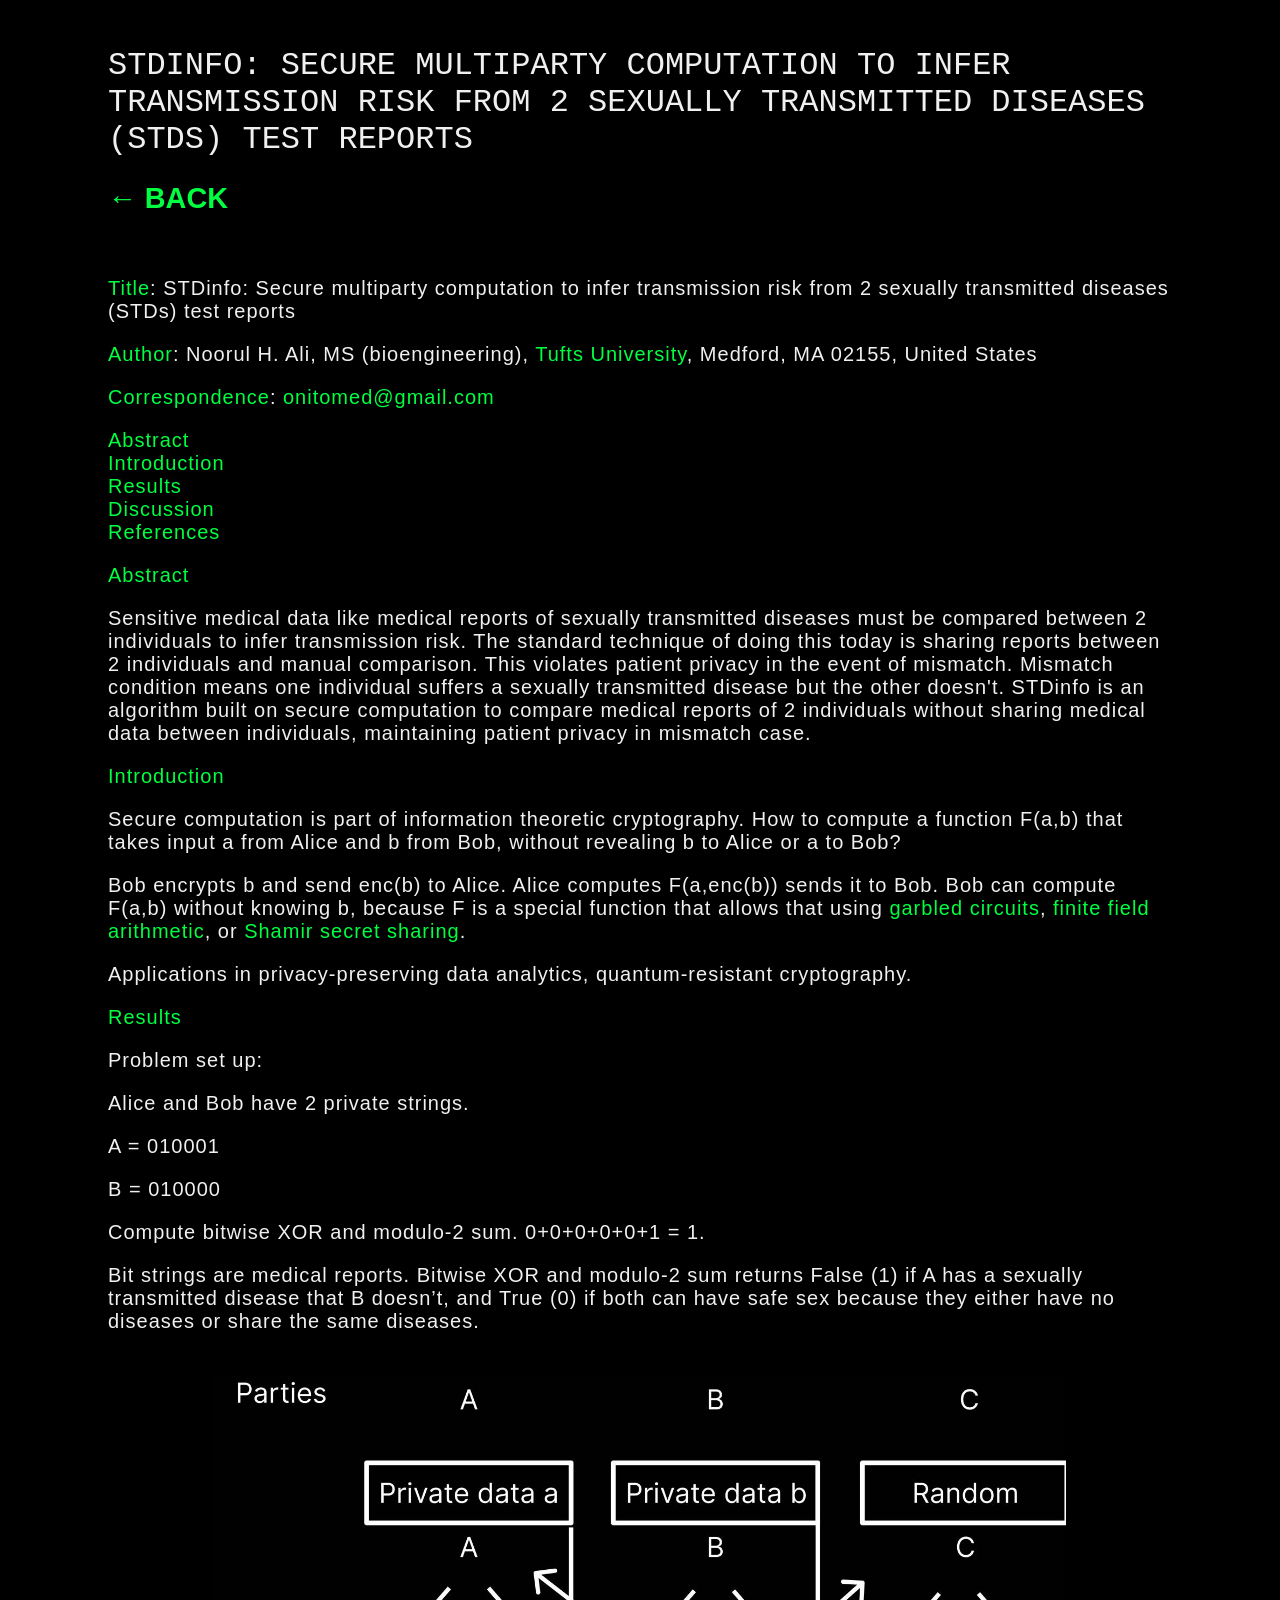
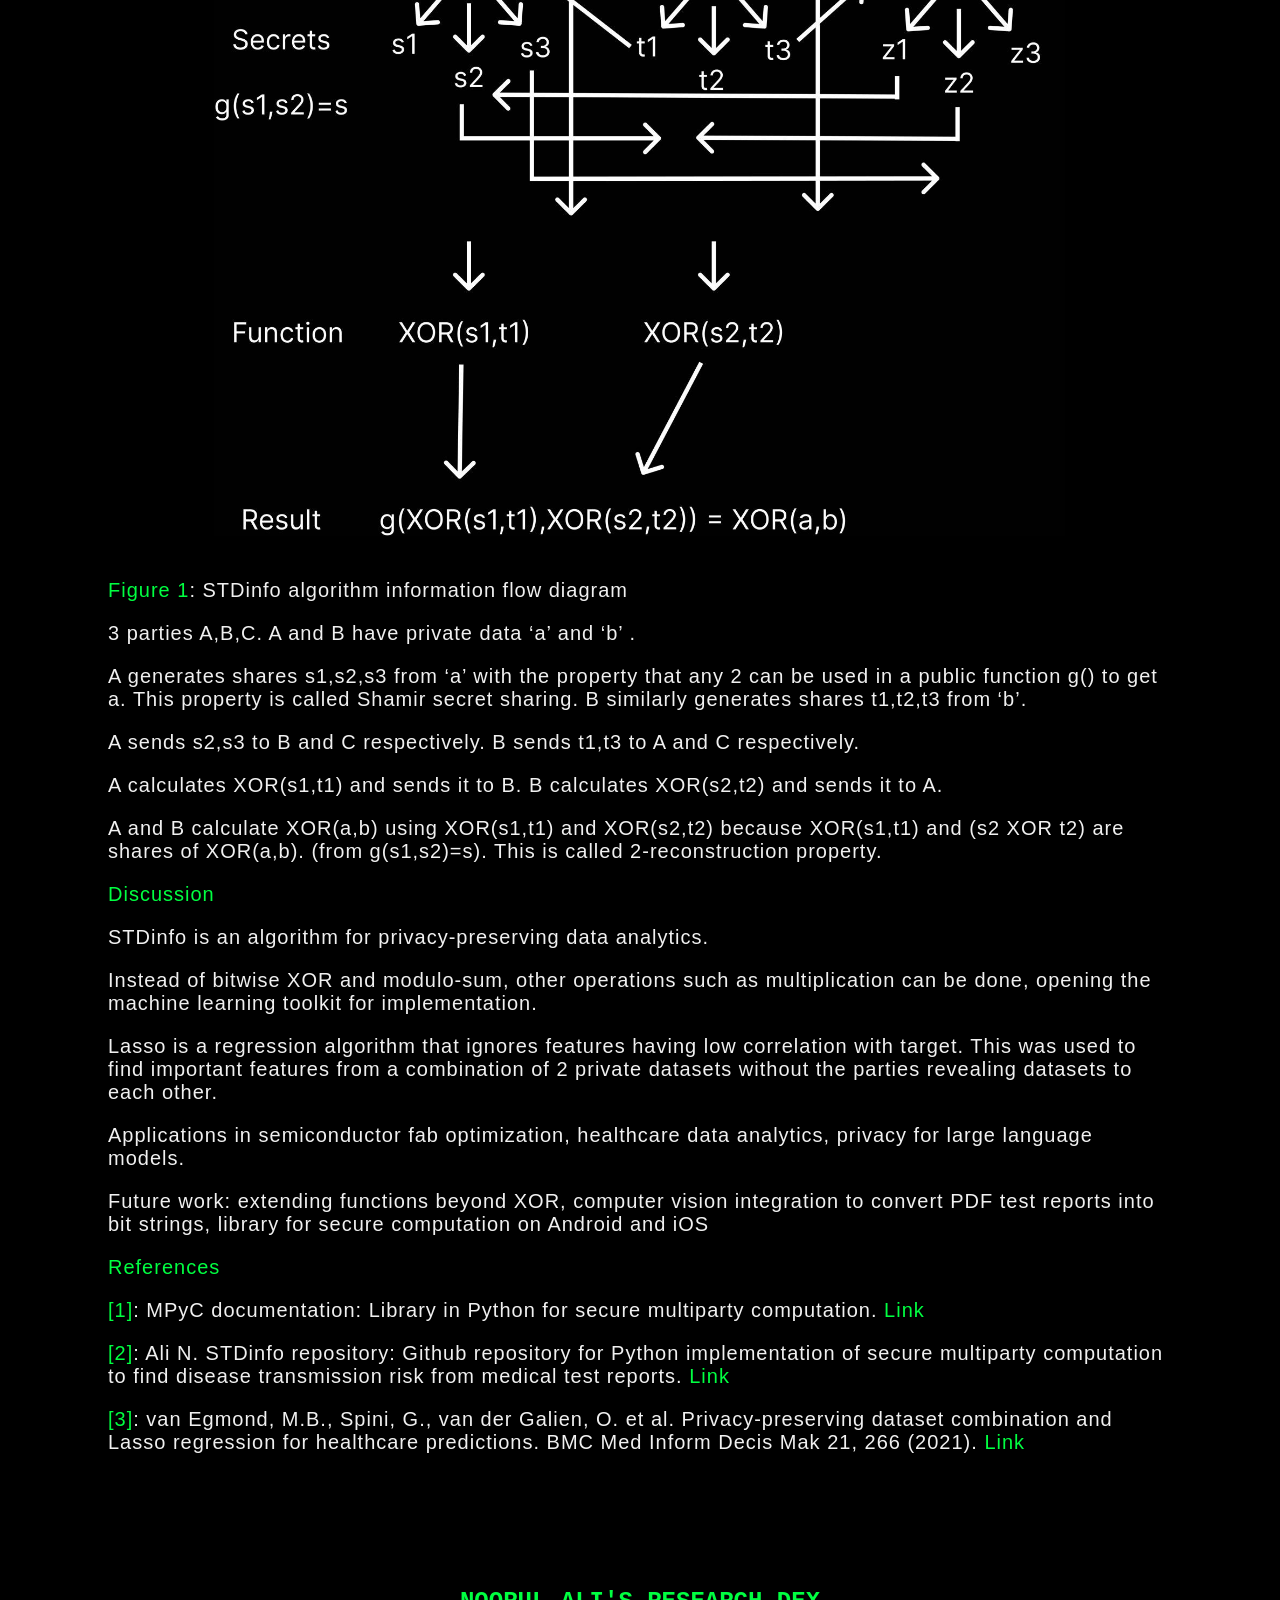
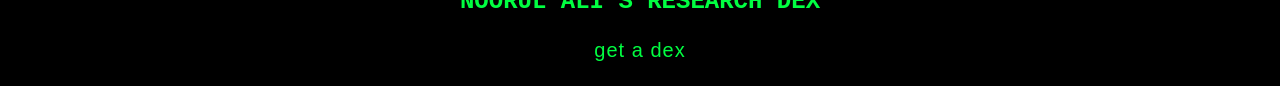
<file: stdinfosecuremultipartycomputationtoinfertransmissionriskfrom2sexuallytransmitteddiseasesstdstestreports.html>
<html lang='en'>
                        <head>
                            <meta charset='UTF-8'>
                            <meta name='viewport' content='width=device-width, initial-scale=1.0'>
                            <link rel='shortcut icon' type='image/x-icon' href='assets/favicon.ico'>
                            <link rel='stylesheet' href='styles.css'>
                            <title>STDinfo: Secure multiparty computation to infer transmission risk from 2 sexually transmitted diseases (STDs) test reports - Noorul Ali's Research Dex</title>
                        </head>
                        <body>
                        <br>
                        <h1 class='page-title'>STDINFO: SECURE MULTIPARTY COMPUTATION TO INFER TRANSMISSION RISK FROM 2 SEXUALLY TRANSMITTED DISEASES (STDS) TEST REPORTS</h1>
                        <h2><a href='index.html'>&larr; BACK</a></h2><br>
                        <p><a href='#title' id='title'>Title</a>: STDinfo: Secure multiparty computation to infer transmission risk from 2 sexually transmitted diseases (STDs) test reports</p><p><a href='#author' id='author'>Author</a>: Noorul H. Ali, MS (bioengineering), <a href='https://www.tufts.edu'>Tufts University</a>, Medford, MA 02155, United States</p><p><a href='#contact' id='contact'>Correspondence</a>: <a href='mailto:onitomed@gmail.com'>onitomed@gmail.com</a></p><p><a href='#abstract'>Abstract</a><br><a href='#introduction'>Introduction</a><br><a href='#results'>Results</a><br><a href='#discussion'>Discussion</a><br><a href='#references'>References</a></p><p><a href='#abstract' id='abstract'>Abstract</a></p><p>Sensitive medical data like medical reports of sexually transmitted diseases must be compared between 2 individuals to infer transmission risk. The standard technique of doing this today is sharing reports between 2 individuals and manual comparison. This violates patient privacy in the event of mismatch. Mismatch condition means one individual suffers a sexually transmitted disease but the other doesn't. STDinfo is an algorithm built on secure computation to compare medical reports of 2 individuals without sharing medical data between individuals, maintaining patient privacy in mismatch case.</p><p><a href='#introduction' id='introduction'>Introduction</a></p><p>Secure computation is part of information theoretic cryptography. How to compute a function F(a,b) that takes input a from Alice and b from Bob, without revealing b to Alice or a to Bob?</p><p>Bob encrypts b and send enc(b) to Alice. Alice computes F(a,enc(b)) sends it to Bob. Bob can compute F(a,b) without knowing b, because F is a special function that allows that using <a href='https://en.wikipedia.org/wiki/Garbled_circuit'>garbled circuits</a>, <a href='https://en.wikipedia.org/wiki/Finite_field_arithmetic'>finite field arithmetic</a>, or <a href='https://en.wikipedia.org/wiki/Shamir%27s_secret_sharing'>Shamir secret sharing</a>.</p><p>Applications in privacy-preserving data analytics, quantum-resistant cryptography.</p><p><a href='#results' id='results'>Results</a></p><p>Problem set up:</p><p>Alice and Bob have 2 private strings.</p><p>A = 010001</p><p>B = 010000</p><p>Compute bitwise XOR and modulo-2 sum. 0+0+0+0+0+1 = 1.</p><p>Bit strings are medical reports. Bitwise XOR and modulo-2 sum returns False (1) if A has a sexually transmitted disease that B doesn’t, and True (0) if both can have safe sex because they either have no diseases or share the same diseases.</p><p><br><img src='assets/stdinfo_fig1.jpg'><br></p><p><a href='#fig1' id='fig1'>Figure 1</a>: STDinfo algorithm information flow diagram</p><p>3 parties A,B,C. A and B have private data ‘a’ and ‘b’ .</p><p>A generates shares s1,s2,s3 from ‘a’ with the property that any 2 can be used in a public function g() to get a. This property is called Shamir secret sharing. B similarly generates shares t1,t2,t3 from ‘b’.</p><p>A sends s2,s3 to B and C respectively. B sends t1,t3 to A and C respectively.</p><p>A calculates  XOR(s1,t1) and sends it to B. B calculates XOR(s2,t2) and sends it to A.</p><p>A and B calculate XOR(a,b) using XOR(s1,t1) and XOR(s2,t2) because XOR(s1,t1) and (s2 XOR t2) are shares of XOR(a,b). (from g(s1,s2)=s). This is called 2-reconstruction property.</p><p><a href='#discussion' id='discussion'>Discussion</a></p><p>STDinfo is an algorithm for privacy-preserving data analytics.</p><p>Instead of bitwise XOR and modulo-sum, other operations such as multiplication can be done, opening the machine learning toolkit for implementation.</p><p>Lasso is a regression algorithm that ignores features having low correlation with target. This was used to find important features from a combination of 2 private datasets without the parties revealing datasets to each other.</p><p>Applications in semiconductor fab optimization, healthcare data analytics, privacy for large language models.</p><p>Future work: extending functions beyond XOR, computer vision integration to convert PDF test reports into bit strings, library for secure computation on Android and iOS</p><p><a href='#references' id='references'>References</a></p><p><a href='#ref1' id='ref1'>[1]</a>: MPyC documentation: Library in Python for secure multiparty computation. <a href='https://mpyc.readthedocs.io/en/latest/'>Link</a></p><p><a href='#ref2' id='ref2'>[2]</a>: Ali N. STDinfo repository: Github repository for Python implementation of secure multiparty computation to find disease transmission risk from medical test reports. <a href='https://github.com/alinoorul/stdinfo'>Link</a></p><p><a href='#ref3' id='ref3'>[3]</a>: van Egmond, M.B., Spini, G., van der Galien, O. et al. Privacy-preserving dataset combination and Lasso regression for healthcare predictions. BMC Med Inform Decis Mak 21, 266 (2021). <a href='https://doi.org/10.1186/s12911-021-01582-y'>Link</a></p>
                        <br><br><br><br><br>
                        <h3><a href='index.html'>NOORUL ALI'S RESEARCH DEX</a></h3><p class='footnote'><a href='https://matrixdex.github.io/dexweb'>get a dex</a></p>
                    </body>
                    </html>
</file>
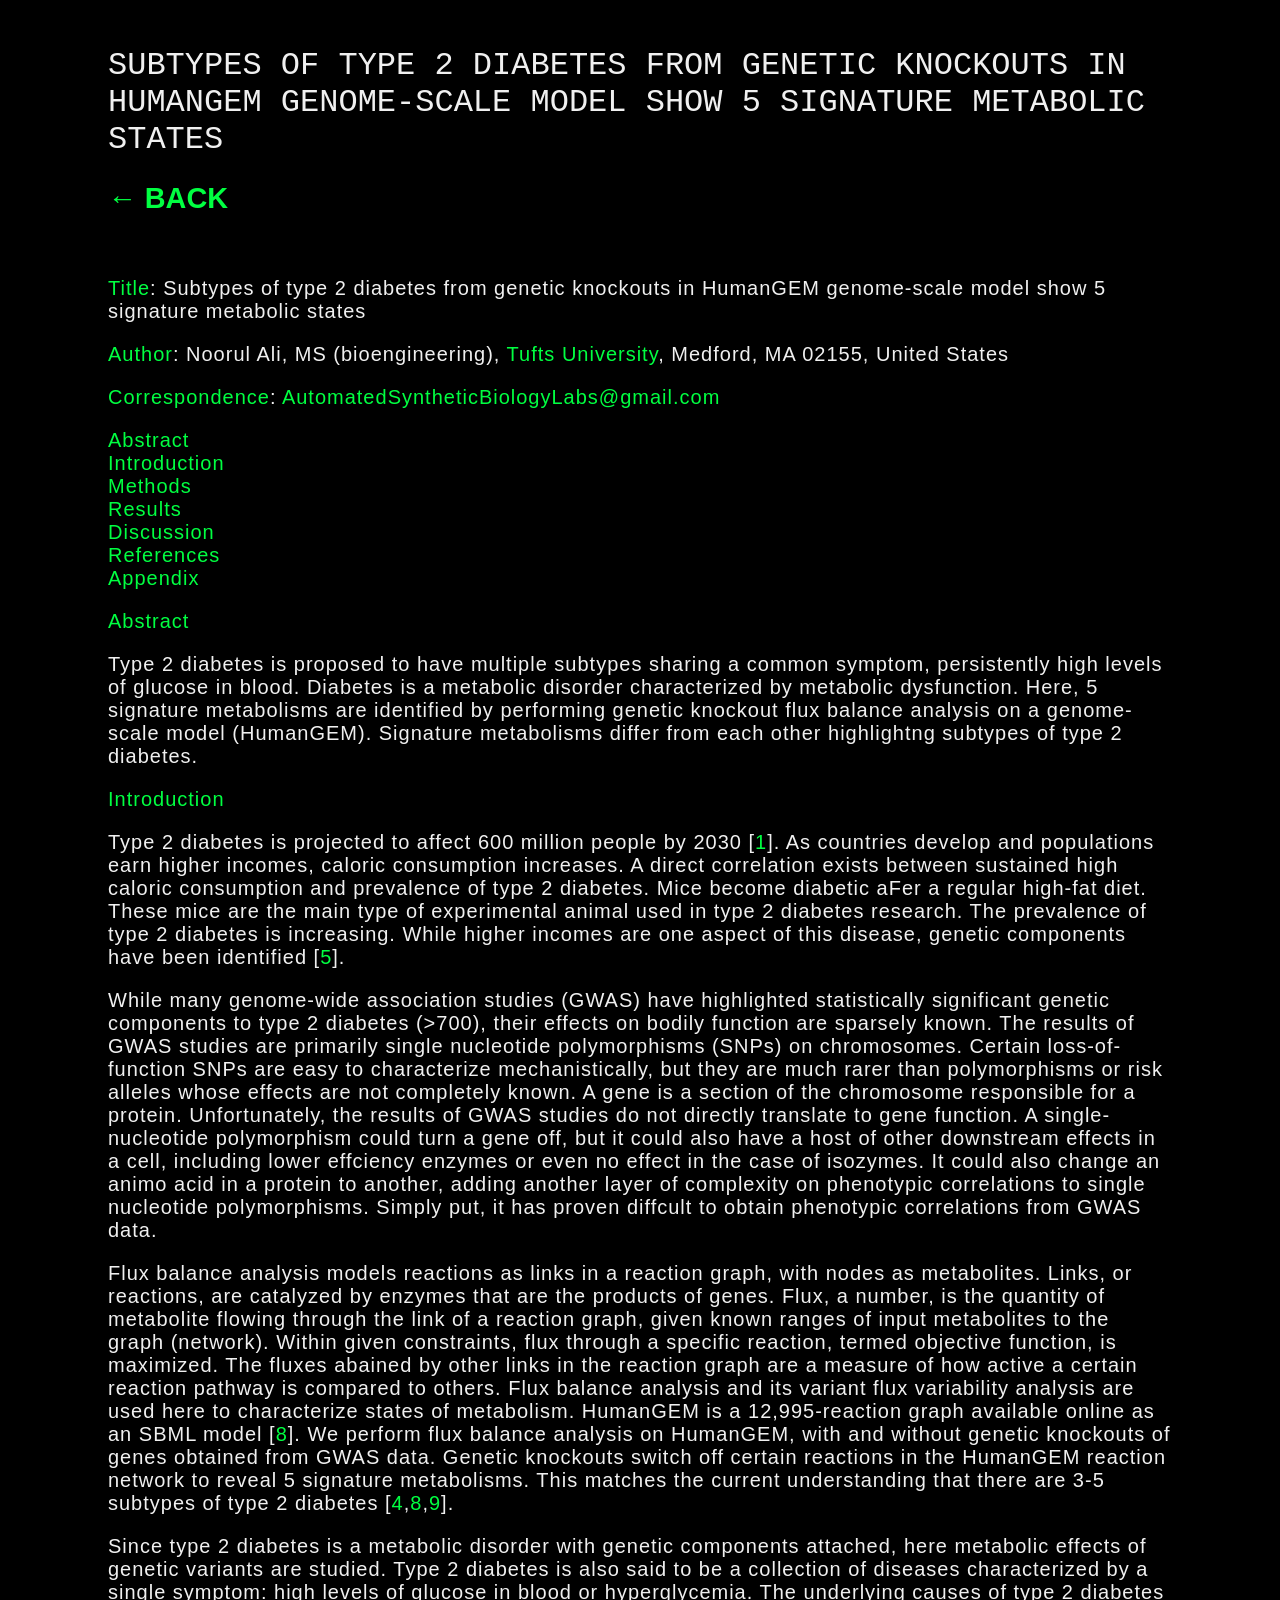
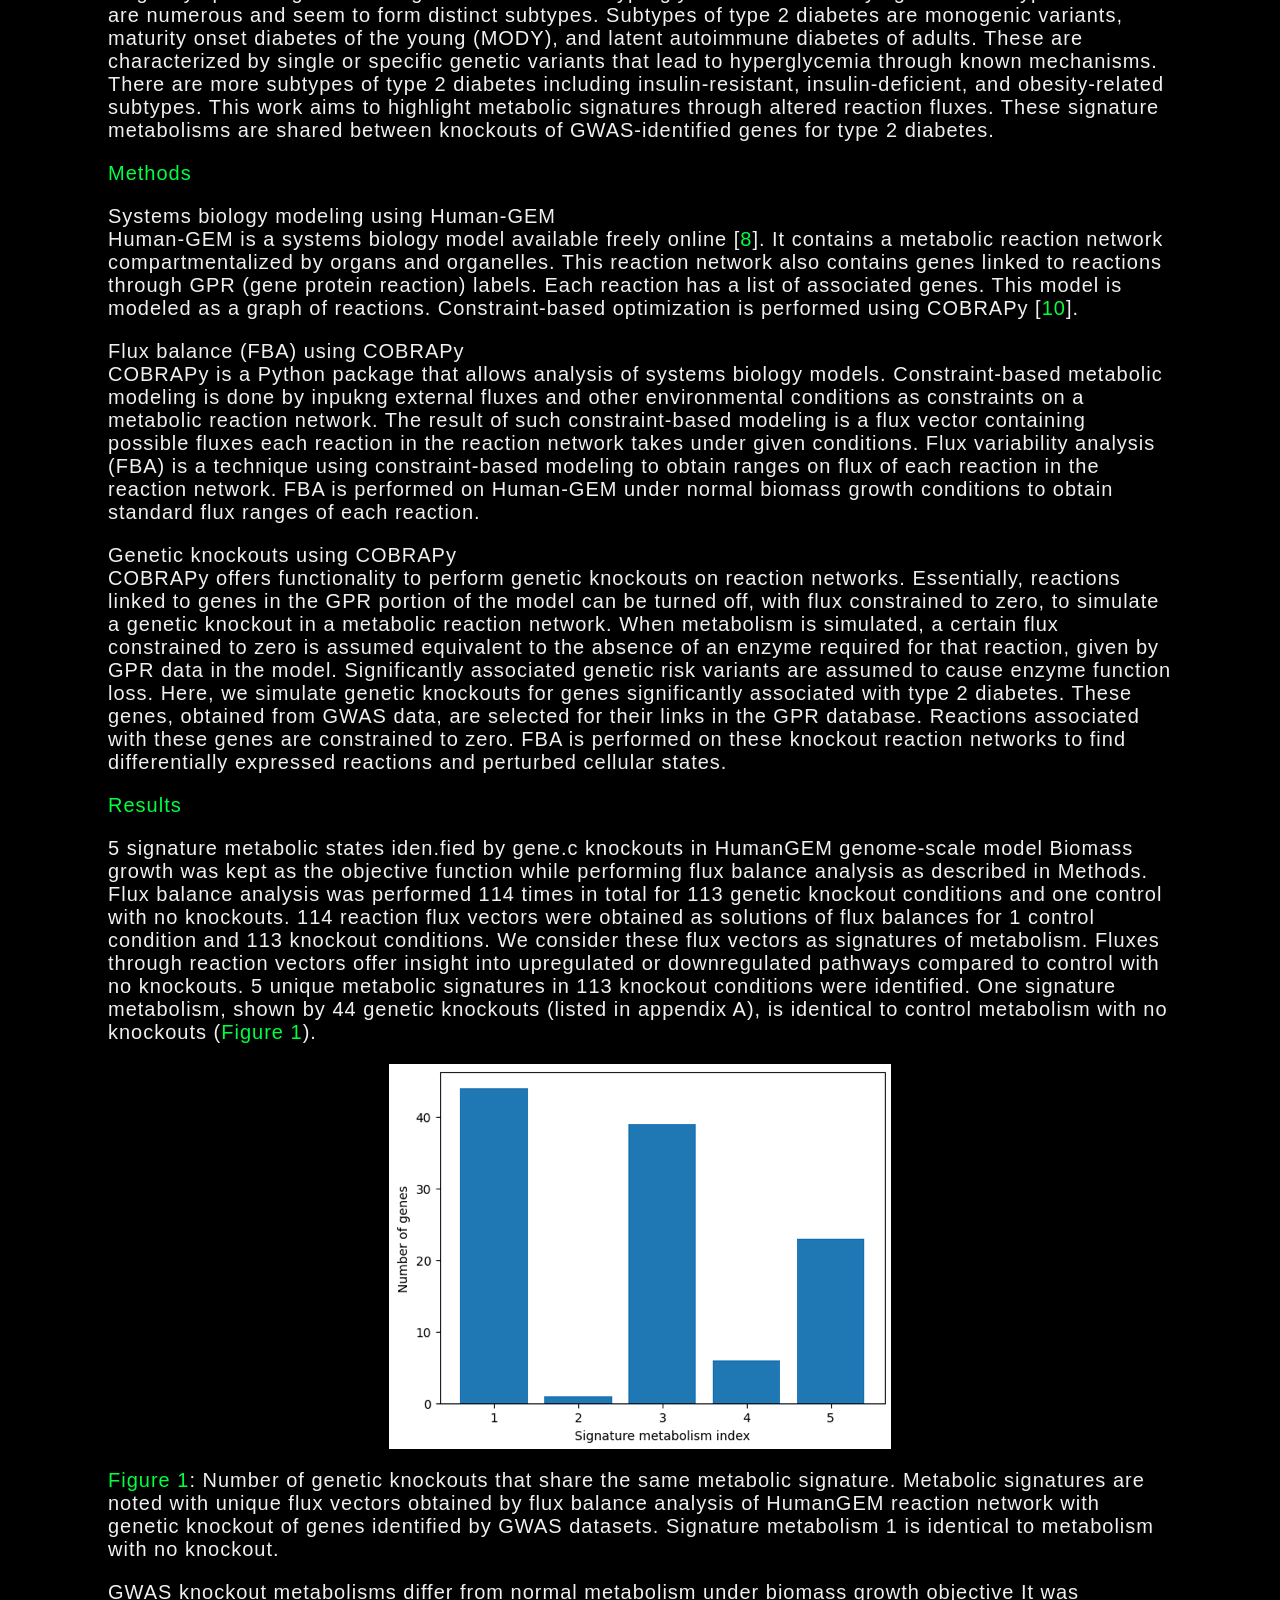
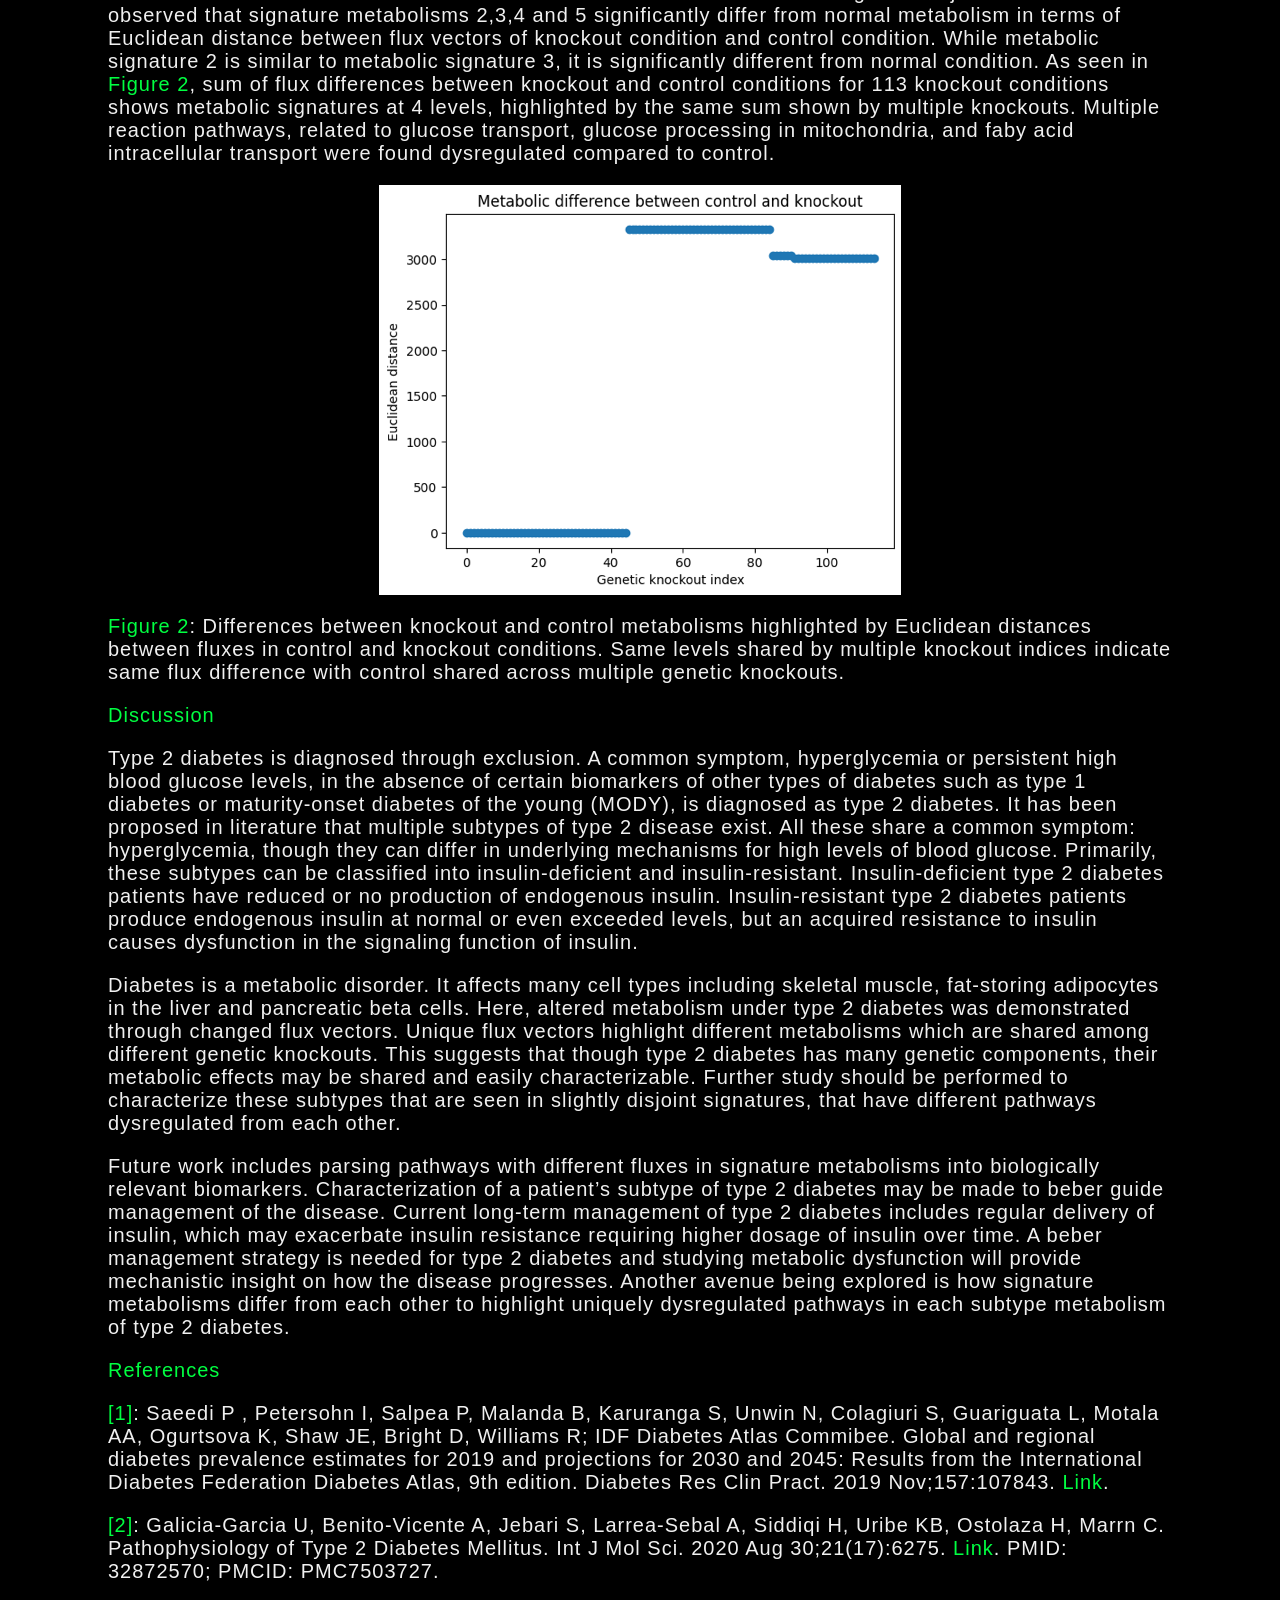
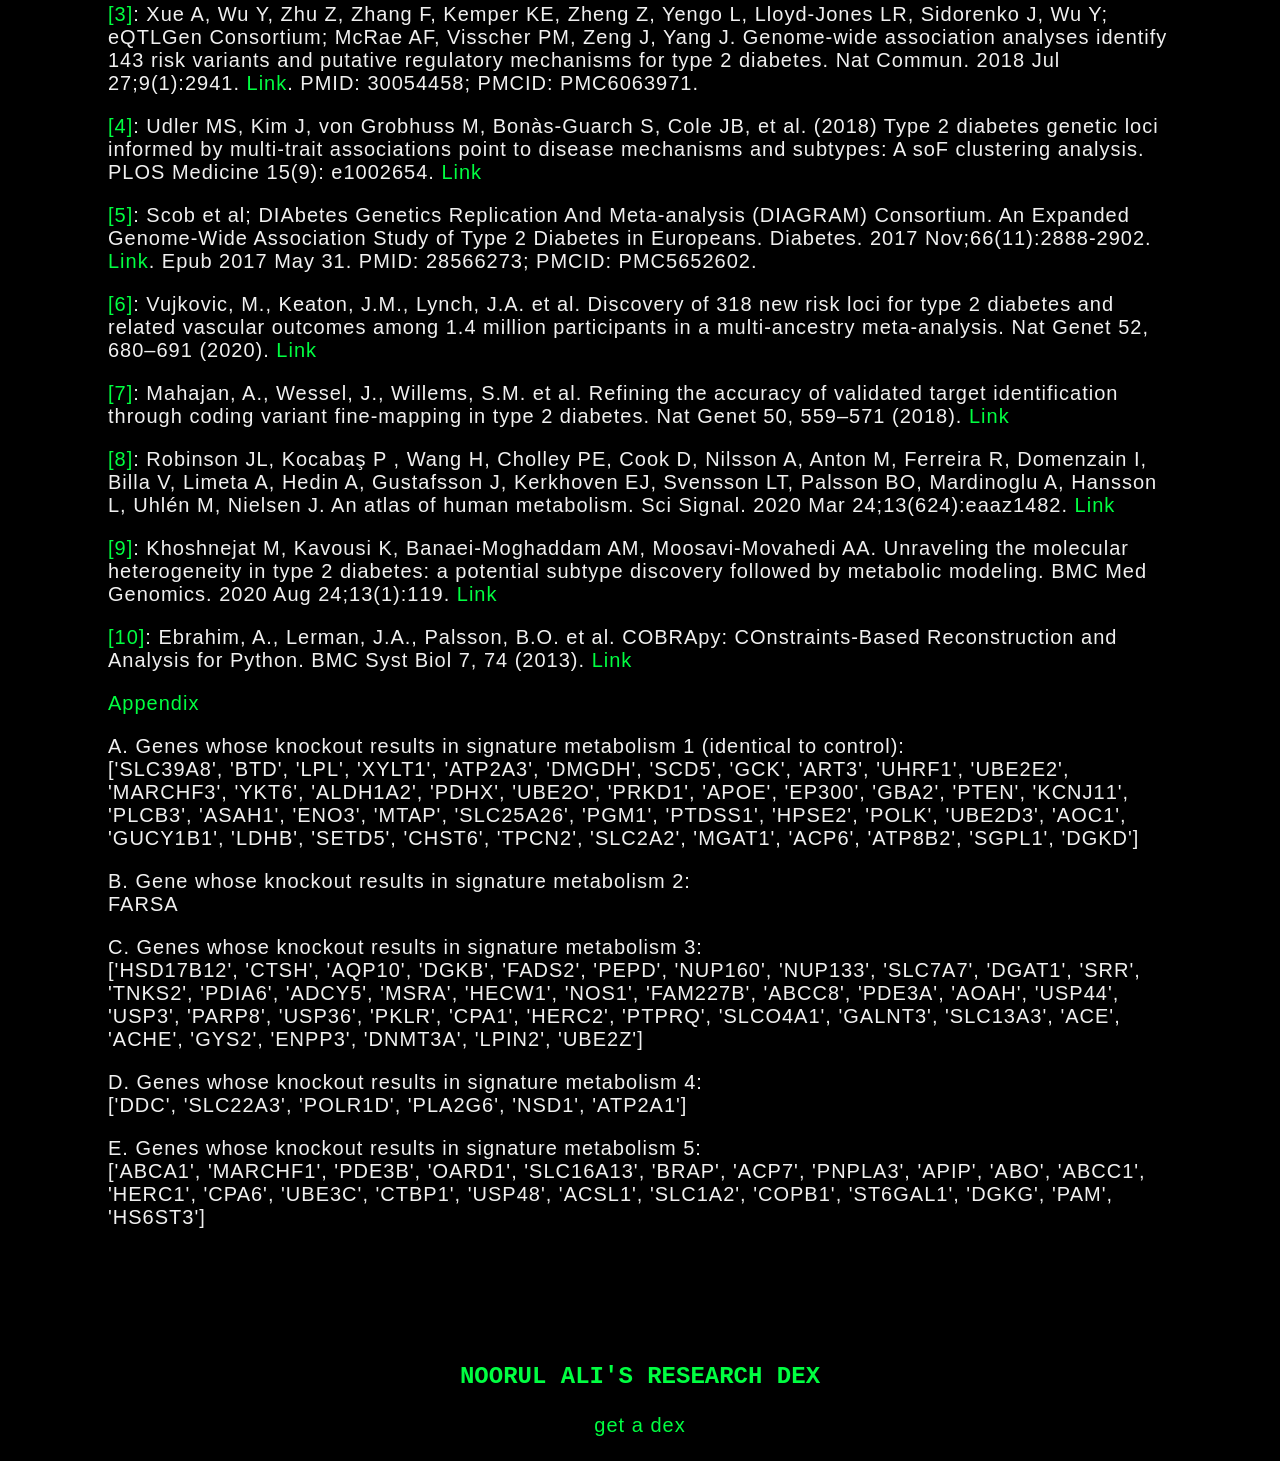
<file: subtypesoftype2diabetesfromgeneticknockoutsinhumangemgenomescalemodelshow5signaturemetabolicstates.html>
<html lang='en'>
                        <head>
                            <meta charset='UTF-8'>
                            <meta name='viewport' content='width=device-width, initial-scale=1.0'>
                            <link rel='shortcut icon' type='image/x-icon' href='assets/favicon.ico'>
                            <link rel='stylesheet' href='styles.css'>
                            <title>Subtypes of type 2 diabetes from genetic knockouts in HumanGEM genome-scale model show 5 signature metabolic states - Noorul Ali's Research Dex</title>
                        </head>
                        <body>
                        <br>
                        <h1 class='page-title'>SUBTYPES OF TYPE 2 DIABETES FROM GENETIC KNOCKOUTS IN HUMANGEM GENOME-SCALE MODEL SHOW 5 SIGNATURE METABOLIC STATES</h1>
                        <h2><a href='index.html'>&larr; BACK</a></h2><br>
                        <p><a href='#title' id='title'>Title</a>: Subtypes of type 2 diabetes from genetic knockouts in HumanGEM genome-scale model show 5 signature metabolic states</p><p><a href='#author' id='author'>Author</a>: Noorul Ali, MS (bioengineering), <a href='https://www.tufts.edu'>Tufts University</a>, Medford, MA 02155, United States</p><p><a href='#contact' id='contact'>Correspondence</a>: <a href='mailto:automatedsyntheticbiologylabs@gmail.com'>Automated<wbr>Synthetic<wbr>Biology<wbr>Labs@gmail.com</a></p><p><a href='#abstract'>Abstract</a><br><a href='#introduction'>Introduction</a><br><a href='#methods'>Methods</a><br><a href='#results'>Results</a><br><a href='#discussion'>Discussion</a><br><a href='#references'>References</a><br><a href='#appendix'>Appendix</a></p><p><a href='#abstract' id='abstract'>Abstract</a></p><p>Type 2 diabetes is proposed to have multiple subtypes sharing a common symptom, persistently high levels of glucose in blood. Diabetes is a metabolic disorder characterized by metabolic dysfunction. Here, 5 signature metabolisms are identified by performing genetic knockout flux balance analysis on a genome-scale model (HumanGEM). Signature metabolisms differ from each other highlightng subtypes of type 2 diabetes.</p><p><a href='#introduction' id='introduction'>Introduction</a></p><p>Type 2 diabetes is projected to affect 600 million people by 2030 [<a href='#ref1'>1</a>]. As countries develop and populations earn higher incomes, caloric consumption increases. A direct correlation exists between sustained high caloric consumption and prevalence of type 2 diabetes. Mice become diabetic aFer a regular high-fat diet. These mice are the main type of experimental animal used in type 2 diabetes research. The prevalence of type 2 diabetes is increasing. While higher incomes are one aspect of this disease, genetic components have been identified [<a href='#ref5'>5</a>].</p><p>While many genome-wide association studies (GWAS) have highlighted statistically significant genetic components to type 2 diabetes (>700), their effects on bodily function are sparsely known. The results of GWAS studies are primarily single nucleotide polymorphisms (SNPs) on chromosomes. Certain loss-of-function SNPs are easy to characterize mechanistically, but they are much rarer than polymorphisms or risk alleles whose effects are not completely known. A gene is a section of the chromosome responsible for a protein. Unfortunately, the results of GWAS studies do not directly translate to gene function. A single-nucleotide polymorphism could turn a gene off, but it could also have a host of other downstream effects in a cell, including lower effciency enzymes or even no effect in the case of isozymes. It could also change an animo acid in a protein to another, adding another layer of complexity on phenotypic correlations to single nucleotide polymorphisms. Simply put, it has proven diffcult to obtain phenotypic correlations from GWAS data.</p><p>Flux balance analysis models reactions as links in a reaction graph, with nodes as metabolites. Links, or reactions, are catalyzed by enzymes that are the products of genes. Flux, a number, is the quantity of metabolite flowing through the link of a reaction graph, given known ranges of input metabolites to the graph (network). Within given constraints, flux through a specific reaction, termed objective function, is maximized. The fluxes abained by other links in the reaction graph are a measure of how active a certain reaction pathway is compared to others. Flux balance analysis and its variant flux variability analysis are used here to characterize states of metabolism. HumanGEM is a 12,995-reaction graph available online as an SBML model [<a href='#ref8'>8</a>]. We perform flux balance analysis on HumanGEM, with and without genetic knockouts of genes obtained from GWAS data. Genetic knockouts switch off certain reactions in the HumanGEM reaction network to reveal 5 signature metabolisms. This matches the current understanding that there are 3-5 subtypes of type 2 diabetes [<a href='#ref4'>4</a>,<a href='#ref8'>8</a>,<a href='#ref9'>9</a>].</p><p>Since type 2 diabetes is a metabolic disorder with genetic components attached, here metabolic effects of genetic variants are studied. Type 2 diabetes is also said to be a collection of diseases characterized by a single symptom: high levels of glucose in blood or hyperglycemia. The underlying causes of type 2 diabetes are numerous and seem to form distinct subtypes. Subtypes of type 2 diabetes are monogenic variants, maturity onset diabetes of the young (MODY), and latent autoimmune diabetes of adults. These are characterized by single or specific genetic variants that lead to hyperglycemia through known mechanisms. There are more subtypes of type 2 diabetes including insulin-resistant, insulin-deficient, and obesity-related subtypes. This work aims to highlight metabolic signatures through altered reaction fluxes. These signature metabolisms are shared between knockouts of GWAS-identified genes for type 2 diabetes.</p><p><a href='#methods' id='methods'>Methods</a></p><p>Systems biology modeling using Human-GEM<br>Human-GEM is a systems biology model available freely online [<a href='#ref8'>8</a>]. It contains a metabolic reaction network compartmentalized by organs and organelles. This reaction network also contains genes linked to reactions through GPR (gene protein reaction) labels. Each reaction has a list of associated genes. This model is modeled as a graph of reactions. Constraint-based optimization is performed using COBRAPy [<a href='#ref10'>10</a>].</p><p>Flux balance (FBA) using COBRAPy<br>COBRAPy is a Python package that allows analysis of systems biology models. Constraint-based metabolic modeling is done by inpukng external fluxes and other environmental conditions as constraints on a metabolic reaction network. The result of such constraint-based modeling is a flux vector containing possible fluxes each reaction in the reaction network takes under given conditions. Flux variability analysis (FBA) is a technique using constraint-based modeling to obtain ranges on flux of each reaction in the reaction network. FBA is performed on Human-GEM under normal biomass growth conditions to obtain standard flux ranges of each reaction.</p><p>Genetic knockouts using COBRAPy<br>COBRAPy offers functionality to perform genetic knockouts on reaction networks. Essentially, reactions linked to genes in the GPR portion of the model can be turned off, with flux constrained to zero, to simulate a genetic knockout in a metabolic reaction network. When metabolism is simulated, a certain flux constrained to zero is assumed equivalent to the absence of an enzyme required for that reaction, given by GPR data in the model. Significantly associated genetic risk variants are assumed to cause enzyme function loss. Here, we simulate genetic knockouts for genes significantly associated with type 2 diabetes. These genes, obtained from GWAS data, are selected for their links in the GPR database. Reactions associated with these genes are constrained to zero. FBA is performed on these knockout reaction networks to find differentially expressed reactions and perturbed cellular states.</p><p><a href='#results' id='results'>Results</a></p><p>5 signature metabolic states iden.fied by gene.c knockouts in HumanGEM genome-scale model Biomass growth was kept as the objective function while performing flux balance analysis as described in Methods. Flux balance analysis was performed 114 times in total for 113 genetic knockout conditions and one control with no knockouts. 114 reaction flux vectors were obtained as solutions of flux balances for 1 control condition and 113 knockout conditions. We consider these flux vectors as signatures of metabolism. Fluxes through reaction vectors offer insight into upregulated or downregulated pathways compared to control with no knockouts. 5 unique metabolic signatures in 113 knockout conditions were identified. One signature metabolism, shown by 44 genetic knockouts (listed in appendix A), is identical to control metabolism with no knockouts (<a href='#fig1'>Figure 1</a>).</p><p><img src='assets/subtypes-fig1.png'></p><p><a href='#fig1' id='fig1'>Figure 1</a>: Number of genetic knockouts that share the same metabolic signature. Metabolic signatures are noted with unique flux vectors obtained by flux balance analysis of HumanGEM reaction network with genetic knockout of genes identified by GWAS datasets. Signature metabolism 1 is identical to metabolism with no knockout.</p><p>GWAS knockout metabolisms differ from normal metabolism under biomass growth objective It was observed that signature metabolisms 2,3,4 and 5 significantly differ from normal metabolism in terms of Euclidean distance between flux vectors of knockout condition and control condition. While metabolic signature 2 is similar to metabolic signature 3, it is significantly different from normal condition. As seen in <a href='#fig2'>Figure 2</a>, sum of flux differences between knockout and control conditions for 113 knockout conditions shows metabolic signatures at 4 levels, highlighted by the same sum shown by multiple knockouts. Multiple reaction pathways, related to glucose transport, glucose processing in mitochondria, and faby acid intracellular transport were found dysregulated compared to control.</p><p><img src='assets/subtypes-fig2.png'></p><p><a href='#fig2' id='fig2'>Figure 2</a>: Differences between knockout and control metabolisms highlighted by Euclidean distances between fluxes in control and knockout conditions. Same levels shared by multiple knockout indices indicate same flux difference with control shared across multiple genetic knockouts.</p><p><a href='#discussion' id='discussion'>Discussion</a></p><p>Type 2 diabetes is diagnosed through exclusion. A common symptom, hyperglycemia or persistent high blood glucose levels, in the absence of certain biomarkers of other types of diabetes such as type 1 diabetes or maturity-onset diabetes of the young (MODY), is diagnosed as type 2 diabetes. It has been proposed in literature that multiple subtypes of type 2 disease exist. All these share a common symptom: hyperglycemia, though they can differ in underlying mechanisms for high levels of blood glucose. Primarily, these subtypes can be classified into insulin-deficient and insulin-resistant. Insulin-deficient type 2 diabetes patients have reduced or no production of endogenous insulin. Insulin-resistant type 2 diabetes patients produce endogenous insulin at normal or even exceeded levels, but an acquired resistance to insulin causes dysfunction in the signaling function of insulin.</p><p>Diabetes is a metabolic disorder. It affects many cell types including skeletal muscle, fat-storing adipocytes in the liver and pancreatic beta cells. Here, altered metabolism under type 2 diabetes was demonstrated through changed flux vectors. Unique flux vectors highlight different metabolisms which are shared among different genetic knockouts. This suggests that though type 2 diabetes has many genetic components, their metabolic effects may be shared and easily characterizable. Further study should be performed to characterize these subtypes that are seen in slightly disjoint signatures, that have different pathways dysregulated from each other.</p><p>Future work includes parsing pathways with different fluxes in signature metabolisms into biologically relevant biomarkers. Characterization of a patient’s subtype of type 2 diabetes may be made to beber guide management of the disease. Current long-term management of type 2 diabetes includes regular delivery of insulin, which may exacerbate insulin resistance requiring higher dosage of insulin over time. A beber management strategy is needed for type 2 diabetes and studying metabolic dysfunction will provide mechanistic insight on how the disease progresses. Another avenue being explored is how signature metabolisms differ from each other to highlight uniquely dysregulated pathways in each subtype metabolism of type 2 diabetes.</p><p><a href='#references' id='references'>References</a></p><p><a href='#ref1' id='ref1'>[1]</a>: Saeedi P , Petersohn I, Salpea P, Malanda B, Karuranga S, Unwin N, Colagiuri S, Guariguata L, Motala AA, Ogurtsova K, Shaw JE, Bright D, Williams R; IDF Diabetes Atlas Commibee. Global and regional diabetes prevalence estimates for 2019 and projections for 2030 and 2045: Results from the International Diabetes Federation Diabetes Atlas, 9th edition. Diabetes Res Clin Pract. 2019 Nov;157:107843. <a href='https://doi.org/10.1016/j.diabres.2019.107843'>Link</a>.</p><p><a href='#ref2' id='ref2'>[2]</a>: Galicia-Garcia U, Benito-Vicente A, Jebari S, Larrea-Sebal A, Siddiqi H, Uribe KB, Ostolaza H, Marrn C. Pathophysiology of Type 2 Diabetes Mellitus. Int J Mol Sci. 2020 Aug 30;21(17):6275. <a href='https://doi.org/10.3390/ijms21176275'>Link</a>. PMID: 32872570; PMCID: PMC7503727.</p><p><a href='#ref3' id='ref3'>[3]</a>: Xue A, Wu Y, Zhu Z, Zhang F, Kemper KE, Zheng Z, Yengo L, Lloyd-Jones LR, Sidorenko J, Wu Y; eQTLGen Consortium; McRae AF, Visscher PM, Zeng J, Yang J. Genome-wide association analyses identify 143 risk variants and putative regulatory mechanisms for type 2 diabetes. Nat Commun. 2018 Jul 27;9(1):2941. <a href='https://doi.org/10.1038/s41467-018-04951-w'>Link</a>. PMID: 30054458; PMCID: PMC6063971.</p><p><a href='#ref4' id='ref4'>[4]</a>: Udler MS, Kim J, von Grobhuss M, Bonàs-Guarch S, Cole JB, et al. (2018) Type 2 diabetes genetic loci informed by multi-trait associations point to disease mechanisms and subtypes: A soF clustering analysis. PLOS Medicine 15(9): e1002654. <a href='https://doi.org/10.1371/journal.pmed.1002654'>Link</a></p><p><a href='#ref5' id='ref5'>[5]</a>: Scob et al; DIAbetes Genetics Replication And Meta-analysis (DIAGRAM) Consortium. An Expanded Genome-Wide Association Study of Type 2 Diabetes in Europeans. Diabetes. 2017 Nov;66(11):2888-2902. <a href='https://doi.org/10.2337/db16-1253'>Link</a>. Epub 2017 May 31. PMID: 28566273; PMCID: PMC5652602.</p><p><a href='#ref6' id='ref6'>[6]</a>: Vujkovic, M., Keaton, J.M., Lynch, J.A. et al. Discovery of 318 new risk loci for type 2 diabetes and related vascular outcomes among 1.4 million participants in a multi-ancestry meta-analysis. Nat Genet 52, 680–691 (2020). <a href='https://doi.org/10.1038/s41588-020-0637-y'>Link</a></p><p><a href='#ref7' id='ref7'>[7]</a>: Mahajan, A., Wessel, J., Willems, S.M. et al. Refining the accuracy of validated target identification through coding variant fine-mapping in type 2 diabetes. Nat Genet 50, 559–571 (2018). <a href='https://doi.org/10.1038/s41588-018-0084-1'>Link</a></p><p><a href='#ref8' id='ref8'>[8]</a>: Robinson JL, Kocabaş P , Wang H, Cholley PE, Cook D, Nilsson A, Anton M, Ferreira R, Domenzain I, Billa V, Limeta A, Hedin A, Gustafsson J, Kerkhoven EJ, Svensson LT, Palsson BO, Mardinoglu A, Hansson L, Uhlén M, Nielsen J. An atlas of human metabolism. Sci Signal. 2020 Mar 24;13(624):eaaz1482. <a href='https://doi.org/10.1126/scisignal.aaz1482'>Link</a></p><p><a href='#ref9' id='ref9'>[9]</a>: Khoshnejat M, Kavousi K, Banaei-Moghaddam AM, Moosavi-Movahedi AA. Unraveling the molecular heterogeneity in type 2 diabetes: a potential subtype discovery followed by metabolic modeling. BMC Med Genomics. 2020 Aug 24;13(1):119. <a href='https://doi.org/10.1186/s12920-020-00767-0'>Link</a></p><p><a href='#ref10' id='ref10'>[10]</a>: Ebrahim, A., Lerman, J.A., Palsson, B.O. et al. COBRApy: COnstraints-Based Reconstruction and Analysis for Python. BMC Syst Biol 7, 74 (2013). <a href='https://doi.org/10.1186/1752-0509-7-74'>Link</a></p><p><a href='#appendix' id='appendix'>Appendix</a></p><p>A. Genes whose knockout results in signature metabolism 1 (identical to control):<br>['SLC39A8', 'BTD', 'LPL', 'XYLT1', 'ATP2A3', 'DMGDH', 'SCD5', 'GCK', 'ART3', 'UHRF1', 'UBE2E2', 'MARCHF3', 'YKT6', 'ALDH1A2', 'PDHX', 'UBE2O', 'PRKD1', 'APOE', 'EP300', 'GBA2', 'PTEN', 'KCNJ11', 'PLCB3', 'ASAH1', 'ENO3', 'MTAP', 'SLC25A26', 'PGM1', 'PTDSS1', 'HPSE2', 'POLK', 'UBE2D3', 'AOC1', 'GUCY1B1', 'LDHB', 'SETD5', 'CHST6', 'TPCN2', 'SLC2A2', 'MGAT1', 'ACP6', 'ATP8B2', 'SGPL1', 'DGKD']</p><p>B. Gene whose knockout results in signature metabolism 2:<br>FARSA</p><p>C. Genes whose knockout results in signature metabolism 3:<br>['HSD17B12', 'CTSH', 'AQP10', 'DGKB', 'FADS2', 'PEPD', 'NUP160', 'NUP133', 'SLC7A7', 'DGAT1', 'SRR', 'TNKS2', 'PDIA6', 'ADCY5', 'MSRA', 'HECW1', 'NOS1', 'FAM227B', 'ABCC8', 'PDE3A', 'AOAH', 'USP44', 'USP3', 'PARP8', 'USP36', 'PKLR', 'CPA1', 'HERC2', 'PTPRQ', 'SLCO4A1', 'GALNT3', 'SLC13A3', 'ACE', 'ACHE', 'GYS2', 'ENPP3', 'DNMT3A', 'LPIN2', 'UBE2Z']</p><p>D. Genes whose knockout results in signature metabolism 4:<br>['DDC', 'SLC22A3', 'POLR1D', 'PLA2G6', 'NSD1', 'ATP2A1']</p><p>E. Genes whose knockout results in signature metabolism 5:<br>['ABCA1', 'MARCHF1', 'PDE3B', 'OARD1', 'SLC16A13', 'BRAP', 'ACP7', 'PNPLA3', 'APIP', 'ABO', 'ABCC1', 'HERC1', 'CPA6', 'UBE3C', 'CTBP1', 'USP48', 'ACSL1', 'SLC1A2', 'COPB1', 'ST6GAL1', 'DGKG', 'PAM', 'HS6ST3']   </p>
                        <br><br><br><br><br>
                        <h3><a href='index.html'>NOORUL ALI'S RESEARCH DEX</a></h3><p class='footnote'><a href='https://matrixdex.github.io/dexweb'>get a dex</a></p>
                    </body>
                    </html>
</file>
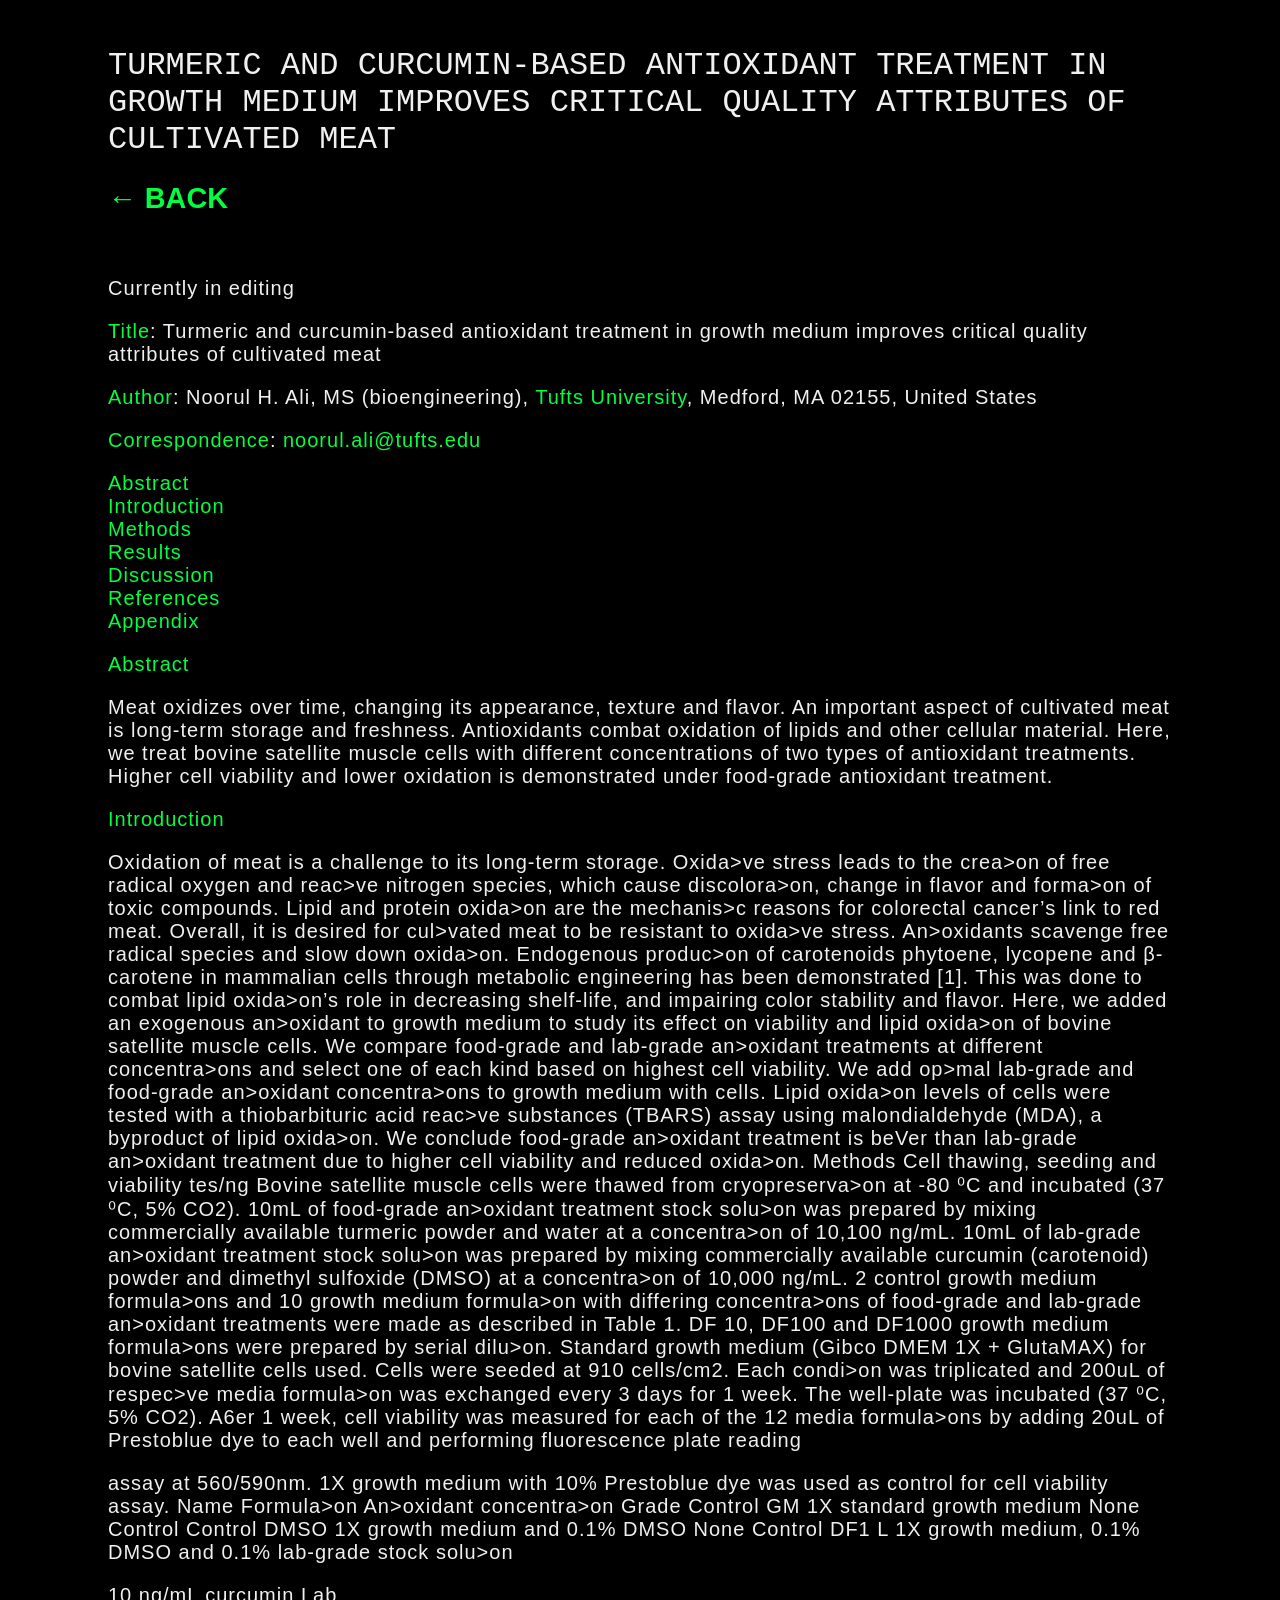
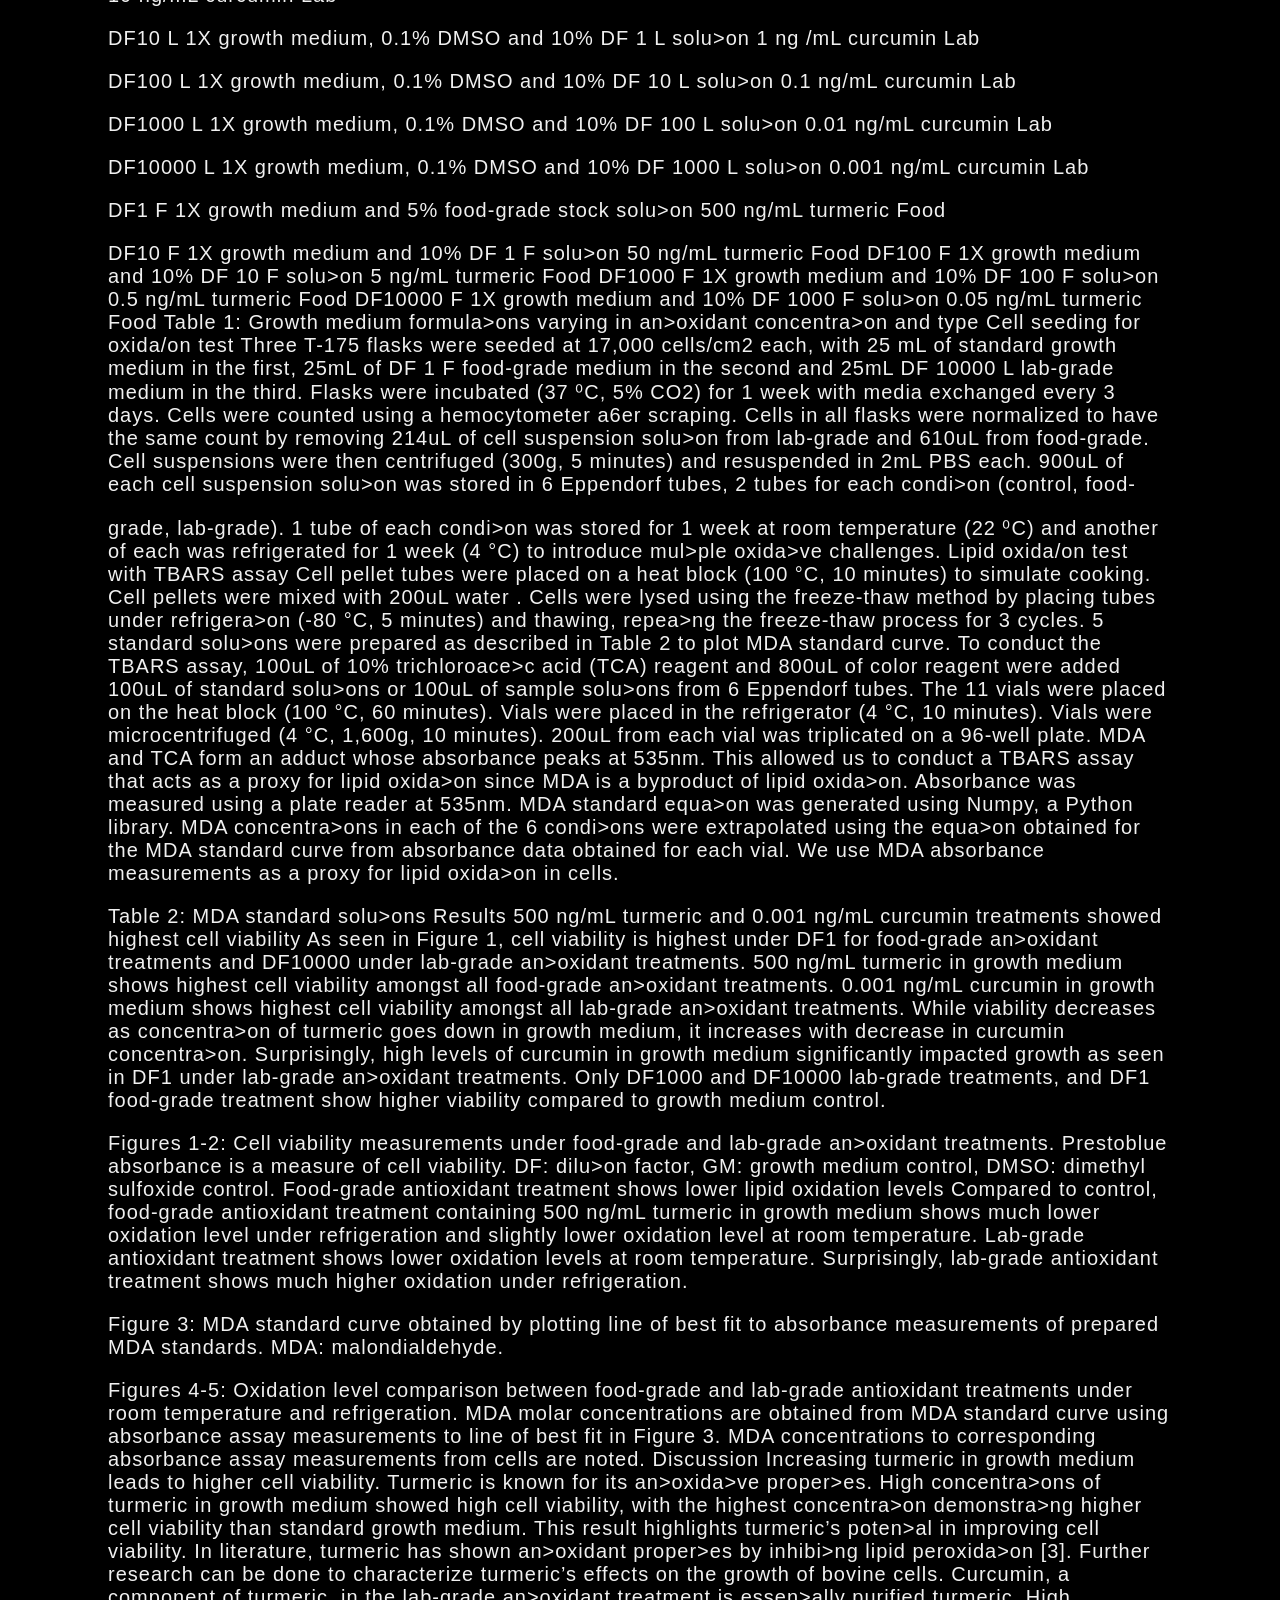
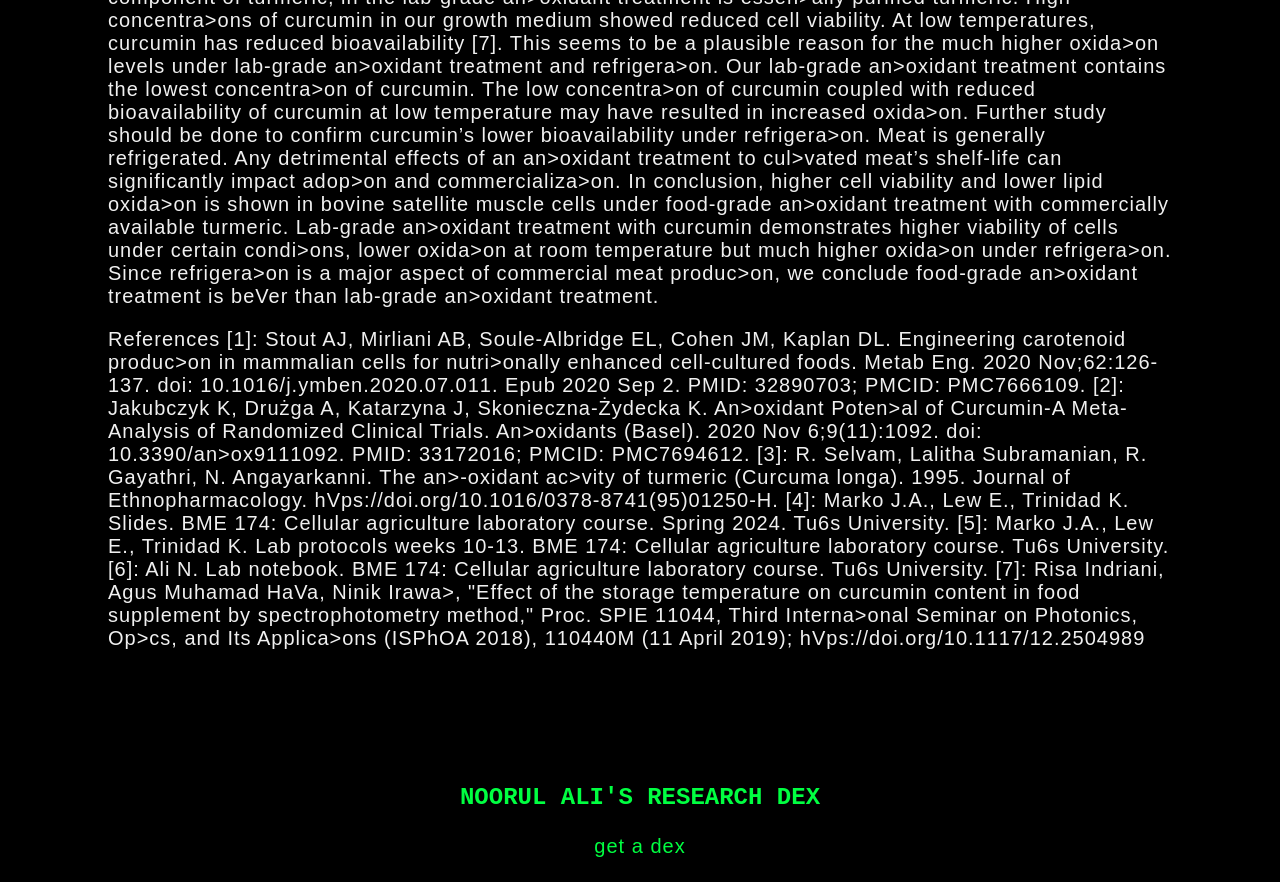
<file: turmericandcurcuminbasedantioxidanttreatmentingrowthmediumimprovescriticalqualityattributesofcultivatedmeat.html>
<html lang='en'>
                        <head>
                            <meta charset='UTF-8'>
                            <meta name='viewport' content='width=device-width, initial-scale=1.0'>
                            <link rel='shortcut icon' type='image/x-icon' href='assets/favicon.ico'>
                            <link rel='stylesheet' href='styles.css'>
                            <title>Turmeric and curcumin-based antioxidant treatment in growth medium improves critical quality attributes of cultivated meat - Noorul Ali's Research Dex</title>
                        </head>
                        <body>
                        <br>
                        <h1 class='page-title'>TURMERIC AND CURCUMIN-BASED ANTIOXIDANT TREATMENT IN GROWTH MEDIUM IMPROVES CRITICAL QUALITY ATTRIBUTES OF CULTIVATED MEAT</h1>
                        <h2><a href='index.html'>&larr; BACK</a></h2><br>
                        <p>Currently in editing</p><p><a href='#title' id='title'>Title</a>: Turmeric and curcumin-based antioxidant treatment in growth medium improves critical quality attributes of cultivated meat</p><p><a href='#author' id='author'>Author</a>: Noorul H. Ali, MS (bioengineering), <a href='https://www.tufts.edu'>Tufts University</a>, Medford, MA 02155, United States</p><p><a href='#contact' id='contact'>Correspondence</a>: <a href='mailto:noorul.ali@tufts.edu'>noorul.ali@tufts.edu</a></p><p><a href='#abstract'>Abstract</a><br><a href='#introduction'>Introduction</a><br><a href='#methods'>Methods</a><br><a href='#results'>Results</a><br><a href='#discussion'>Discussion</a><br><a href='#references'>References</a><br><a href='#appendix'>Appendix</a></p><p><a href='#abstract' id='abstract'>Abstract</a></p><p>Meat oxidizes over time, changing its appearance, texture and flavor. An important aspect of cultivated meat is long-term storage and freshness. Antioxidants combat oxidation of lipids and other cellular material. Here, we treat bovine satellite muscle cells with different concentrations of two types of antioxidant treatments. Higher cell viability and lower oxidation is demonstrated under food-grade antioxidant treatment.</p><p><a href='#introduction' id='introduction'>Introduction</a></p><p>Oxidation of meat is a challenge to its long-term storage. Oxida>ve stress leads to the crea>on of free radical oxygen and reac>ve nitrogen species, which cause discolora>on, change in flavor and forma>on of toxic compounds. Lipid and protein oxida>on are the mechanis>c reasons for colorectal cancer’s link to red meat. Overall, it is desired for cul>vated meat to be resistant to oxida>ve stress.  An>oxidants scavenge free radical species and slow down oxida>on. Endogenous produc>on of carotenoids phytoene, lycopene and β-carotene in mammalian cells through metabolic engineering has been demonstrated [1]. This was done to combat lipid oxida>on’s role in decreasing shelf-life, and impairing color stability and flavor. Here, we added an exogenous an>oxidant to growth medium to study its effect on viability and lipid oxida>on of bovine satellite muscle cells. We compare food-grade and lab-grade an>oxidant treatments at different concentra>ons and select one of each kind based on highest cell viability. We add op>mal lab-grade and food-grade an>oxidant concentra>ons to growth medium with cells. Lipid oxida>on levels of cells were tested with a thiobarbituric acid reac>ve substances (TBARS) assay using malondialdehyde (MDA), a byproduct of lipid oxida>on. We conclude food-grade an>oxidant treatment is beVer than lab-grade an>oxidant treatment due to higher cell viability and reduced oxida>on. Methods Cell thawing, seeding and viability tes/ng Bovine satellite muscle cells were thawed from cryopreserva>on at -80 ⁰C and incubated (37 ⁰C, 5% CO2). 10mL of food-grade an>oxidant treatment stock solu>on was prepared by mixing commercially available turmeric powder and water at a concentra>on of 10,100 ng/mL. 10mL of lab-grade an>oxidant treatment stock solu>on was prepared by mixing commercially available curcumin (carotenoid) powder and dimethyl sulfoxide (DMSO) at a concentra>on of 10,000 ng/mL. 2 control growth medium formula>ons and 10 growth medium formula>on with differing concentra>ons of food-grade and lab-grade an>oxidant treatments were made as described in Table 1. DF 10, DF100 and DF1000 growth medium formula>ons were prepared by serial dilu>on. Standard growth medium (Gibco DMEM 1X + GlutaMAX) for bovine satellite cells used. Cells were seeded at 910 cells/cm2. Each condi>on was triplicated and 200uL of respec>ve media formula>on was exchanged every 3 days for 1 week. The well-plate was incubated (37 ⁰C, 5% CO2). A6er 1 week, cell viability was measured for each of the 12 media formula>ons by adding 20uL of Prestoblue dye to each well and performing fluorescence plate reading </p><p>assay at 560/590nm. 1X growth medium with 10% Prestoblue dye was used as control for cell viability assay. Name Formula>on An>oxidant concentra>on Grade Control GM 1X standard growth medium None Control Control DMSO 1X growth medium and 0.1% DMSO None Control DF1 L 1X growth medium, 0.1% DMSO and 0.1% lab-grade stock solu>on </p><p>10 ng/mL curcumin Lab </p><p>DF10 L 1X growth medium, 0.1% DMSO and 10% DF 1 L solu>on 1 ng /mL curcumin Lab </p><p>DF100 L 1X growth medium, 0.1% DMSO and 10% DF 10 L solu>on 0.1 ng/mL curcumin Lab </p><p>DF1000 L 1X growth medium, 0.1% DMSO and 10% DF 100 L solu>on 0.01 ng/mL curcumin Lab </p><p>DF10000 L 1X growth medium, 0.1% DMSO and 10% DF 1000 L solu>on 0.001 ng/mL curcumin Lab </p><p>DF1 F 1X growth medium and 5% food-grade stock solu>on 500 ng/mL turmeric Food </p><p>DF10 F 1X growth medium and 10% DF 1 F solu>on 50 ng/mL turmeric Food DF100 F 1X growth medium and 10% DF 10 F solu>on 5 ng/mL turmeric Food DF1000 F 1X growth medium and 10% DF 100 F solu>on 0.5 ng/mL turmeric Food DF10000 F 1X growth medium and 10% DF 1000 F solu>on 0.05 ng/mL turmeric Food Table 1: Growth medium formula>ons varying in an>oxidant concentra>on and type  Cell seeding for oxida/on test Three T-175 flasks were seeded at 17,000 cells/cm2 each, with 25 mL of standard growth medium in the first, 25mL of DF 1 F food-grade medium in the second and 25mL DF 10000 L lab-grade medium in the third. Flasks were incubated (37 ⁰C, 5% CO2) for 1 week with media exchanged every 3 days. Cells were counted using a hemocytometer a6er scraping. Cells in all flasks were normalized to have the same count by removing 214uL of cell suspension solu>on from lab-grade and 610uL from food-grade. Cell suspensions were then centrifuged (300g, 5 minutes) and resuspended in 2mL PBS each. 900uL of each cell suspension solu>on was stored in 6 Eppendorf tubes, 2 tubes for each condi>on (control, food-</p><p>grade, lab-grade). 1 tube of each condi>on was stored for 1 week at room temperature (22 ⁰C) and another of each was refrigerated for 1 week (4  °C) to introduce mul>ple oxida>ve challenges.  Lipid oxida/on test with TBARS assay Cell pellet tubes were placed on a heat block (100 °C, 10 minutes) to simulate cooking. Cell pellets were mixed with 200uL water . Cells were lysed using the freeze-thaw method by placing tubes under refrigera>on (-80 °C, 5 minutes) and thawing, repea>ng the freeze-thaw process for 3 cycles. 5 standard solu>ons were prepared as described in Table 2 to plot MDA standard curve. To conduct the TBARS assay, 100uL of 10% trichloroace>c acid (TCA) reagent and 800uL of color reagent were added 100uL of standard solu>ons or 100uL of sample solu>ons from 6 Eppendorf tubes. The 11 vials were placed on the heat block (100 °C, 60 minutes). Vials were placed in the refrigerator (4 °C, 10 minutes). Vials were microcentrifuged (4 °C, 1,600g, 10 minutes). 200uL from each vial was triplicated on a 96-well plate. MDA and TCA form an adduct whose absorbance peaks at 535nm. This allowed us to conduct a TBARS assay that acts as a proxy for lipid oxida>on since MDA is a byproduct of lipid oxida>on. Absorbance was measured using a plate reader at 535nm. MDA standard equa>on was generated using Numpy, a Python library. MDA concentra>ons in each of the 6 condi>ons were extrapolated using the equa>on obtained for the MDA standard curve from absorbance data obtained for each vial. We use MDA absorbance measurements as a proxy for lipid oxida>on in cells. </p><p> Table 2: MDA standard solu>ons  Results 500 ng/mL turmeric and 0.001 ng/mL curcumin treatments showed highest cell viability As seen in Figure 1, cell viability is highest under DF1 for food-grade an>oxidant treatments and DF10000 under lab-grade an>oxidant treatments. 500 ng/mL turmeric in growth medium shows highest cell viability amongst all food-grade an>oxidant treatments. 0.001 ng/mL curcumin in growth medium shows highest cell viability amongst all lab-grade an>oxidant treatments. While viability decreases as concentra>on of turmeric goes down in growth medium, it increases with decrease in curcumin concentra>on. Surprisingly, high levels of curcumin in growth medium significantly impacted growth as seen in DF1 under lab-grade an>oxidant treatments. Only DF1000 and DF10000 lab-grade treatments, and DF1 food-grade treatment show higher viability compared to growth medium control.    </p><p></p><p> Figures 1-2: Cell viability measurements under food-grade and lab-grade an>oxidant treatments. Prestoblue absorbance is a measure of cell viability. DF: dilu>on factor, GM: growth medium control, DMSO: dimethyl sulfoxide control.  Food-grade antioxidant treatment shows lower lipid oxidation levels Compared to control, food-grade antioxidant treatment containing 500 ng/mL turmeric in growth medium shows much lower oxidation level under refrigeration and slightly lower oxidation level at room temperature. Lab-grade antioxidant treatment shows lower oxidation levels at room temperature. Surprisingly, lab-grade antioxidant treatment shows much higher oxidation under refrigeration. </p><p> Figure 3: MDA standard curve obtained by plotting line of best fit to absorbance measurements of prepared MDA standards. MDA: malondialdehyde. </p><p></p><p> Figures 4-5: Oxidation level comparison between food-grade and lab-grade antioxidant treatments under room temperature and refrigeration. MDA molar concentrations are obtained from MDA standard curve using absorbance assay measurements to line of best fit in Figure 3. MDA concentrations to corresponding absorbance assay measurements from cells are noted. Discussion Increasing turmeric in growth medium leads to higher cell viability. Turmeric is known for its an>oxida>ve proper>es. High concentra>ons of turmeric in growth medium showed high cell viability, with the highest concentra>on demonstra>ng higher cell viability than standard growth medium. This result highlights turmeric’s poten>al in improving cell viability. In literature, turmeric has shown an>oxidant proper>es by inhibi>ng lipid peroxida>on [3]. Further research can be done to characterize turmeric’s effects on the growth of bovine cells. Curcumin, a component of turmeric, in the lab-grade an>oxidant treatment is essen>ally purified turmeric. High concentra>ons of curcumin in our growth medium showed reduced cell viability. At low temperatures, curcumin has reduced bioavailability [7]. This seems to be a plausible reason for the much higher oxida>on levels under lab-grade an>oxidant treatment and refrigera>on. Our lab-grade an>oxidant treatment contains the lowest concentra>on of curcumin. The low concentra>on of curcumin coupled with reduced bioavailability of curcumin at low temperature may have resulted in increased oxida>on. Further study should be done to confirm curcumin’s lower bioavailability under refrigera>on. Meat is generally refrigerated. Any detrimental effects of an an>oxidant treatment to cul>vated meat’s shelf-life can significantly impact adop>on and commercializa>on. In conclusion, higher cell viability and lower lipid oxida>on is shown in bovine satellite muscle cells under food-grade an>oxidant treatment with commercially available turmeric. Lab-grade an>oxidant treatment with curcumin demonstrates higher viability of cells under certain condi>ons, lower oxida>on at room temperature but much higher oxida>on under refrigera>on. Since refrigera>on is a major aspect of commercial meat produc>on, we conclude food-grade an>oxidant treatment is beVer than lab-grade an>oxidant treatment.   </p><p></p><p>References [1]: Stout AJ, Mirliani AB, Soule-Albridge EL, Cohen JM, Kaplan DL. Engineering carotenoid produc>on in mammalian cells for nutri>onally enhanced cell-cultured foods. Metab Eng. 2020 Nov;62:126-137. doi: 10.1016/j.ymben.2020.07.011. Epub 2020 Sep 2. PMID: 32890703; PMCID: PMC7666109. [2]: Jakubczyk K, Drużga A, Katarzyna J, Skonieczna-Żydecka K. An>oxidant Poten>al of Curcumin-A Meta-Analysis of Randomized Clinical Trials. An>oxidants (Basel). 2020 Nov 6;9(11):1092. doi: 10.3390/an>ox9111092. PMID: 33172016; PMCID: PMC7694612. [3]: R. Selvam, Lalitha Subramanian, R. Gayathri, N. Angayarkanni. The an>-oxidant ac>vity of turmeric (Curcuma longa). 1995. Journal of Ethnopharmacology. hVps://doi.org/10.1016/0378-8741(95)01250-H. [4]: Marko J.A., Lew E., Trinidad K. Slides. BME 174: Cellular agriculture laboratory course. Spring 2024. Tu6s University. [5]: Marko J.A., Lew E., Trinidad K. Lab protocols weeks 10-13. BME 174: Cellular agriculture laboratory course. Tu6s University. [6]: Ali N. Lab notebook. BME 174: Cellular agriculture laboratory course. Tu6s University. [7]: Risa Indriani, Agus Muhamad HaVa, Ninik Irawa>, "Effect of the storage temperature on curcumin content in food supplement by spectrophotometry method," Proc. SPIE 11044, Third Interna>onal Seminar on Photonics, Op>cs, and Its Applica>ons (ISPhOA 2018), 110440M (11 April 2019); hVps://doi.org/10.1117/12.2504989   </p>
                        <br><br><br><br><br>
                        <h3><a href='index.html'>NOORUL ALI'S RESEARCH DEX</a></h3><p class='footnote'><a href='https://matrixdex.github.io/dexweb'>get a dex</a></p>
                    </body>
                    </html>
</file>
<file: styles.css>
body {
  background-color: black;
  color: rgb(220, 220, 220);
  padding: 0px 100px;
}
h1 {
  color: rgb(240, 240, 240); font-family:monospace; text-align: center; font-size: 2.5rem;
}
p,ul,ol {
  color: rgb(240, 240, 240); font-family:arial; font-size: 20px; letter-spacing: 0.05em;
}
table {
  color: rgb(220, 220, 220); font-family:arial; font-size: 0.9em; letter-spacing: 0.05em;
}
h3 {
  color: white; bottom:0; font-family:monospace; width: 100%; text-align: center; font-size: 1.5rem;
}
a {
  color: #00ff41;
  text-decoration: none;
}
a:hover {
  text-decoration: underline;
}
.indexlink {
  color: rgb(240, 240, 240); font-family:arial; font-size: 20px; letter-spacing: 0.05em; padding: 10px 0px;
}
img {
    display: block;
    max-height: 100%;
    max-width: 80%;
    margin: auto;
}
.ulink:hover {
  text-decoration: none;
}
.grid-fig {
  display: flex;
  flex-flow: wrap row;
  justify-content: center;
  align-items: end;
  /* gap: 10px 10px;
  
  overflow-y:hidden; */
}
.grid-fig > div {
  width: 300px;
}
.sub-fig > p {
  font-size: 1rem;
  text-align: center;
}
.page-title {
  font-size: 2rem;
  text-align: left;
  font-weight: 500;
}
h2 {
  font-family: arial;
  font-size: 1.8rem;
}
.footnote {
  text-align: center;
}
code {
  color: #00ff41; 
  font-family: monospace;
  font-size: 1.2rem;
}
table {
  color: rgb(220, 220, 220); font-family:arial; font-size: 0.9em; letter-spacing: 0.05em;
  text-align: center;
  border: 1px solid rgb(220, 220, 220);
  border-collapse: collapse;
}
th,td {
  padding: 5px;
  border: 1px solid rgb(220, 220, 220);
}
.math {
  display: flex;
  flex-direction: row;
  justify-content: left;
  font-family: monospace;
  text-align: center;
  color: black;
  font-size: 1.4rem;
  
}
.math > div {
  background-color: rgb(240, 240, 240);
  padding: 10px;
  
  
}
.math > .eq-label {
  background-color: rgb(240, 240, 240);
  text-align: right;
  color: black;
  margin-left: auto;
}
@media screen and (max-width: 800px) {
  
  img {
    max-width: 100%;
}
}
@media screen and (max-width: 600px) {
  body {
    padding: 0px 30px
  }
  .page-title {
    font-size: 1.5rem;
  }
  .math {
    flex-direction: column;
    font-size: 1.2rem;
    
  }
}
</file>
